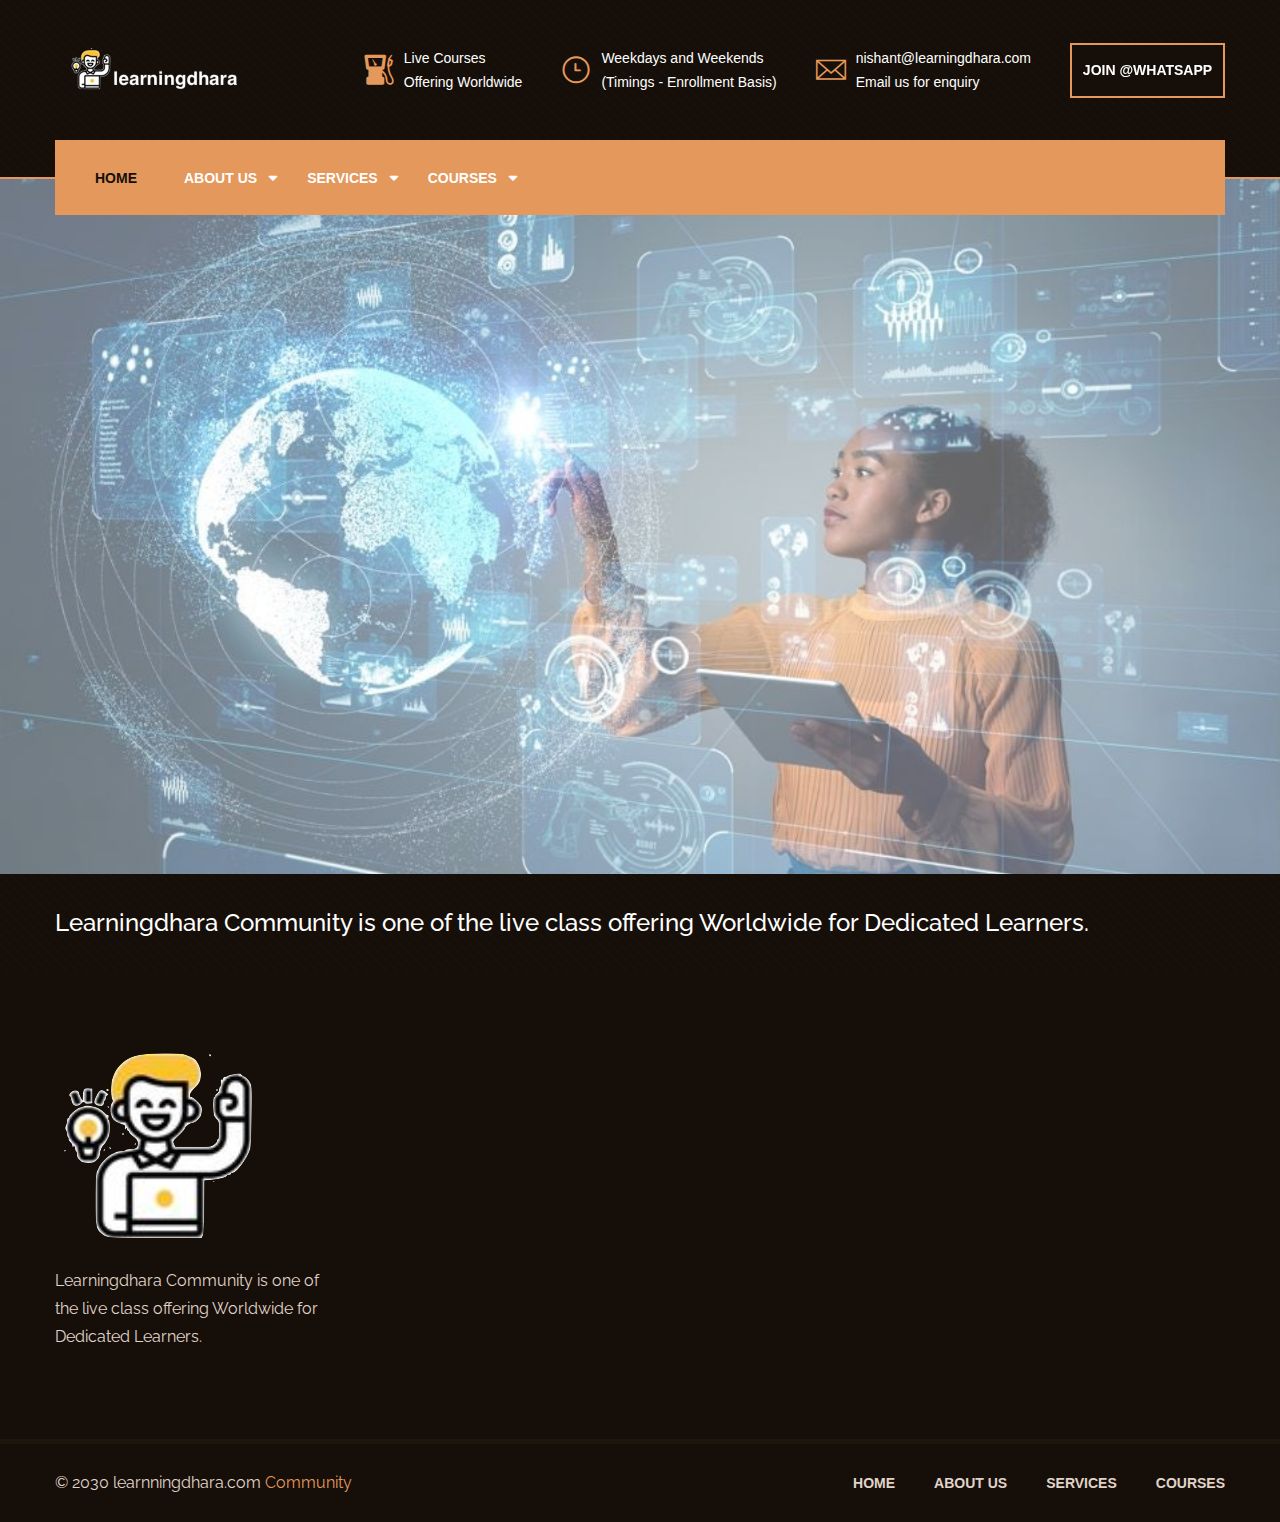
<file: index.html>
<!DOCTYPE html>
<html lang="en">
<head>
	<meta charset="UTF-8">
	<title>Learningdhara Community</title>

	<!-- responsive meta -->
	<meta http-equiv="X-UA-Compatible" content="IE=edge">
	<meta name="viewport" content="width=device-width, initial-scale=1">
	<!-- master stylesheet -->
	<link rel="stylesheet" href="css/style.css">
	<!-- responsive stylesheet -->
	<link rel="stylesheet" href="css/responsive.css">
   
	<!--[if lt IE 9]>
      <script src="http://html5shim.googlecode.com/svn/trunk/html5.js"></script>
	<![endif]-->
	<!--[if lt IE 9]>
      <script src="js/respond.js"></script>
	<![endif]-->

</head>
<body>

<!--Start header-search  area-->
<section class="header-search">
    <div class="container">
        <div class="row">
            <div class="col-md-12 col-sm-12 col-xs-12">
            <div class="search-form pull-right">
                    <form action="#">
                        <div class="search">
                            <input type="search" name="search" value="" placeholder="Search Something">
                            <button type="submit"><span class="flaticon-magnifying-glass"></span></button>
                        </div>
                    </form>
                </div>
            </div>
        </div>
    </div>
</section>
<!--End header-search  area-->  
 
<!--Start header area-->  
<header class="header-area">
    <div class="container">
        <div class="row">
            <div class="col-lg-3 col-md-12 col-sm-12 col-xs-12">
                <div class="logo">
                    <a href="index.html"><img src="img/resources/logo.png" alt="Learningdhara Community"></a>
                </div>
            </div> 
            <div class="col-lg-9 col-md-12 col-sm-12 col-xs-12">
                <ul class="contact-info">
                    <li> 
                        <div class="icon-holder">
                            <span class="flaticon-networking"></span>
                        </div>
                        <div class="content">
                            <h5>Live Courses <br/>Offering Worldwide</h5>    
                        </div>
                    </li>
                    <li> 
                        <div class="icon-holder">
                            <span class="flaticon-clock"></span>
                        </div>
                        <div class="content">
                            <h5>Weekdays and Weekends <br/>(Timings - Enrollment Basis)</h5>    
                        </div>
                    </li>
                    <li class="pdleft"> 
                        <div class="icon-holder">
                            <span class="flaticon-e-mail-envelope"></span>
                        </div>
                        <div class="content">
                            <h5>nishant@learningdhara.com<br>Email us for enquiry</h5>    
                        </div>
                    </li>
                    <li class="request">
                        <a class="request-quote hvr-sweep-to-bottom" href="https://chat.whatsapp.com/KV9UoM5ZaR90vhatMYXqtw" target="_blank">Join @WhatsApp</a>
                    </li>      
                </ul>
            </div>               
        </div>
    </div>
</header>
<!--End header area-->

<!--Start mainmenu area-->
<section class="mainmeu-area stricky">
    <div class="container">  
        <nav class="main-menu pull-left">
            <div class="navbar-header">   	
                <button type="button" class="navbar-toggle" data-toggle="collapse" data-target=".navbar-collapse">
                <span class="icon-bar"></span>
                <span class="icon-bar"></span>
                <span class="icon-bar"></span>
                </button>
            </div>
            <div class="navbar-collapse collapse clearfix">
                <ul class="navigation">
                    <li class="current"><a href="index.html">Home</a></li>
                    <li class="dropdown"><a href="#">About us</a>
                        <ul>
                            <li><a href="#">Initiative</a></li>
                            <li><a href="#">Learners Feedback</a></li>
                        </ul>
                    </li>
                    <li class="dropdown"><a href="#">Services</a>
                        <ul>
                            <li><a href="#">Cloud Migration</a></li>
                            <li><a href="#">AWS Cloud Platform</a></li>
                            <li><a href="#">GCP Cloud Platform</a></li>
                            <li><a href="#">BigData Analytics</a></li>
                            <li><a href="#">Data Analyst</a></li>
                            <li><a href="#">Data Engineering</a></li>
                            <li><a href="#">Data Scientist</a></li>
                            <li><a href="#">Auditing and Code Review</a></li>
                            <li><a href="#">Datawarehouse</a></li>
                            <li><a href="#">Guidance and Councelling</a></li>
                        </ul>
                    </li>
                    <li class="dropdown"><a href="#">Courses</a>
                        <ul>
                            <li><a href="#">Python</a></li>
                            <li><a href="#">Databricks</a></li>
                            <li><a href="#">Spark</a></li>
                            <li><a href="#">Airflow</a></li>
                            <li><a href="#">ChatGPT</a></li>
                            <li><a href="#">GenAI</a></li>
                            <li><a href="#">Machine Learning</a></li>
                            <li><a href="#">NLP</a></li>
                            <li><a href="#">GCP Certification Trainings</a></li>
                            <li><a href="#">AWS Certification Trainings</a></li>
                        </ul>
                    </li>
                    
                </ul>
            </div>
        </nav>
    </div>
</section>    
<!--End mainmenu area--> 

<!--Start Rev Slider Wrapper-->
<section class="rev_slider_wrapper">
    <div id="slider1" class="rev_slider"  data-version="5.0">
        <ul>
            <li data-transition="fade">
                <img src="img/slides/1.jpg"  alt="" width="1920" height="695" data-bgposition="top center" data-bgfit="cover" data-bgrepeat="no-repeat" data-bgparallax="1">
                <div class="tp-caption tp-resizeme"
                    data-x="right" data-hoffset="0" 
                    data-y="center" data-voffset="0" 
                    data-transform_idle="o:1;"         
                    data-transform_in="x:[-175%];y:0px;z:0;rX:0;rY:0;rZ:0;sX:1;sY:1;skX:0;skY:0;opacity:0.01;s:3000;e:Power3.easeOut;" 
                    data-transform_out="s:1000;e:Power3.easeInOut;s:1000;e:Power3.easeInOut;" 
                    data-mask_in="x:[100%];y:0;s:inherit;e:inherit;" 
                    data-splitin="none" 
                    data-splitout="none"  
                    data-start="500">
                    <div class="slide-content-box">
                        <h1>Welcome to LearningDhara<br>Community</h1>
                        <h3>We’re here to offer the best support, to help<br>you troubleshoot any business issues. </h3>
                    </div>
                </div>
            </li>
            <li data-transition="slidedown">
                <img src="img/slides/2.jpg"  alt=""  width="1920" height="695" data-bgposition="top center" data-bgfit="cover" data-bgrepeat="no-repeat" data-bgparallax="2">
                <div class="tp-caption tp-resizeme" 
                    data-x="left" data-hoffset="0" 
                    data-y="center" data-voffset="0" 
                    data-transform_idle="o:1;"                         
                    data-transform_in="y:[100%];z:0;rX:0deg;rY:0;rZ:0;sX:1;sY:1;skX:0;skY:0;opacity:0;s:2000;e:Power4.easeInOut;" 
                    data-transform_out="s:1000;e:Power3.easeInOut;s:1000;e:Power3.easeInOut;"                     
                    data-splitin="none" 
                    data-splitout="none" 
                    data-responsive_offset="on"
                    data-start="1000">
                    <div class="slide-content-box">
                        <h1>New Standards of<br>Excellence</h1>
                        <h3>Our LearningDhara Community offers a full range of <br>consulting services in all the countries</h3>
                        
                    </div>
                </div>
            </li>
            <li data-transition="fade">
                <img src="img/slides/3.jpg"  alt="" width="1920" height="695" data-bgposition="top center" data-bgfit="cover" data-bgrepeat="no-repeat" data-bgparallax="1">
                <div class="tp-caption tp-resizeme"
                    data-x="left" data-hoffset="0" 
                    data-y="center" data-voffset="0" 
                    data-transform_idle="o:1;"         
                    data-transform_in="x:[-175%];y:0px;z:0;rX:0;rY:0;rZ:0;sX:1;sY:1;skX:0;skY:0;opacity:0.01;s:3000;e:Power3.easeOut;" 
                    data-transform_out="s:1000;e:Power3.easeInOut;s:1000;e:Power3.easeInOut;" 
                    data-mask_in="x:[100%];y:0;s:inherit;e:inherit;" 
                    data-splitin="none" 
                    data-splitout="none"  
                    data-start="500">
                    <div class="slide-content-box">
                        <h1>Successful Careers <br>take Collaboration.</h1>
                        <h3>Our mission is to help Dedicated Learners set new standards<br>of excellence in their industries.</h3>
                    </div>
                </div>
            </li>
            
        </ul>
    </div>
</section>
<!--End Rev Slider Wrapper-->
   
<!--Start call to action area-->
<section class="call-to-action-area">
    <div class="container">
        <div class="title pull-left">
            <h2>Learningdhara Community is one of the live class offering Worldwide for Dedicated Learners.</h2>    
        </div>
    </div>    
</section>
<!--End call to action area-->

<!--Start footer area-->  
<footer class="footer-area">
    <div class="container">
        <div class="row">
            <!--Start single footer widget-->
            <div class="col-lg-3 col-md-3 col-sm-6 col-xs-12">
                <div class="single-footer-widget Statistic-pdbottom">
                    <div class="footer-logo">
                        <img src="img/resources/footer-logo.png" alt="Awesome Footer Logo">
                    </div>
                    <div class="statistic-info">
                        <p>Learningdhara Community is one of the live class offering Worldwide for Dedicated Learners.</p>
                    </div>
                </div>
            </div>
            <!--End single footer widget-->
            
        </div>
    </div>
</footer>   
<!--End footer area--> 
        
<!--Start footer bottom area-->
<section class="footer-bottom-area">
    <div class="container">
        <div class="row">
            <div class="col-lg-4 col-md-5 col-sm-12 col-xs-12">
                <div class="copyright-text">
                    <p>© 2030 learnningdhara.com <a href="">Community</a></p>
                </div>
            </div>
            <div class="col-lg-8 col-md-7 col-sm-12 col-xs-12">
                <ul class="footer-menu">
                    <li><a href="index.html">Home</a></li>    
                    <li><a href="index.html">About us</a></li>    
                    <li><a href="index.html">Services</a></li>    
                    <li><a href="index.html">Courses</a></li>      
                </ul>      
            </div>
        </div>    
    </div>
</section>       
<!--End footer bottom area-->

<!--Scroll to top-->
<div class="scroll-to-top scroll-to-target" data-target="html"><span class="fa fa-angle-up"></span></div>


<!-- main jQuery -->
<script src="js/jquery-1.11.1.min.js"></script>
<!-- bootstrap -->
<script src="js/bootstrap.min.js"></script>
<!-- bx slider -->
<script src="js/jquery.bxslider.min.js"></script>
<!-- count to -->
<script src="js/jquery.countTo.js"></script>
<script src="js/jquery.appear.js"></script>
<!-- owl carousel -->
<script src="js/owl.carousel.min.js"></script>
<!-- validate -->
<script src="js/validate.js"></script>
<!-- mixit up -->
<script src="js/jquery.mixitup.min.js"></script>
<!-- easing -->
<script src="js/jquery.easing.min.js"></script>
<!-- gmap helper -->
<script src="http://maps.google.com/maps/api/js?sensor=true"></script>
<!--gmap script-->
<script src="js/gmaps.js"></script>
<script src="js/map-helper.js"></script>
<!-- video responsive script -->
<script src="js/jquery.fitvids.js"></script>



<!-- fancy box -->
<script src="assets/fancyapps-fancyBox/source/jquery.fancybox.pack.js"></script>		
<!-- revolution slider js -->
<script src="assets/revolution/js/jquery.themepunch.tools.min.js"></script>
<script src="assets/revolution/js/jquery.themepunch.revolution.min.js"></script>
<script src="assets/revolution/js/extensions/revolution.extension.actions.min.js"></script>
<script src="assets/revolution/js/extensions/revolution.extension.carousel.min.js"></script>
<script src="assets/revolution/js/extensions/revolution.extension.kenburn.min.js"></script>
<script src="assets/revolution/js/extensions/revolution.extension.layeranimation.min.js"></script>
<script src="assets/revolution/js/extensions/revolution.extension.migration.min.js"></script>
<script src="assets/revolution/js/extensions/revolution.extension.navigation.min.js"></script>
<script src="assets/revolution/js/extensions/revolution.extension.parallax.min.js"></script>
<script src="assets/revolution/js/extensions/revolution.extension.slideanims.min.js"></script>
<script src="assets/revolution/js/extensions/revolution.extension.video.min.js"></script>



<!-- thm custom script -->
<script src="js/custom.js"></script>


</body>
</html>
</file>
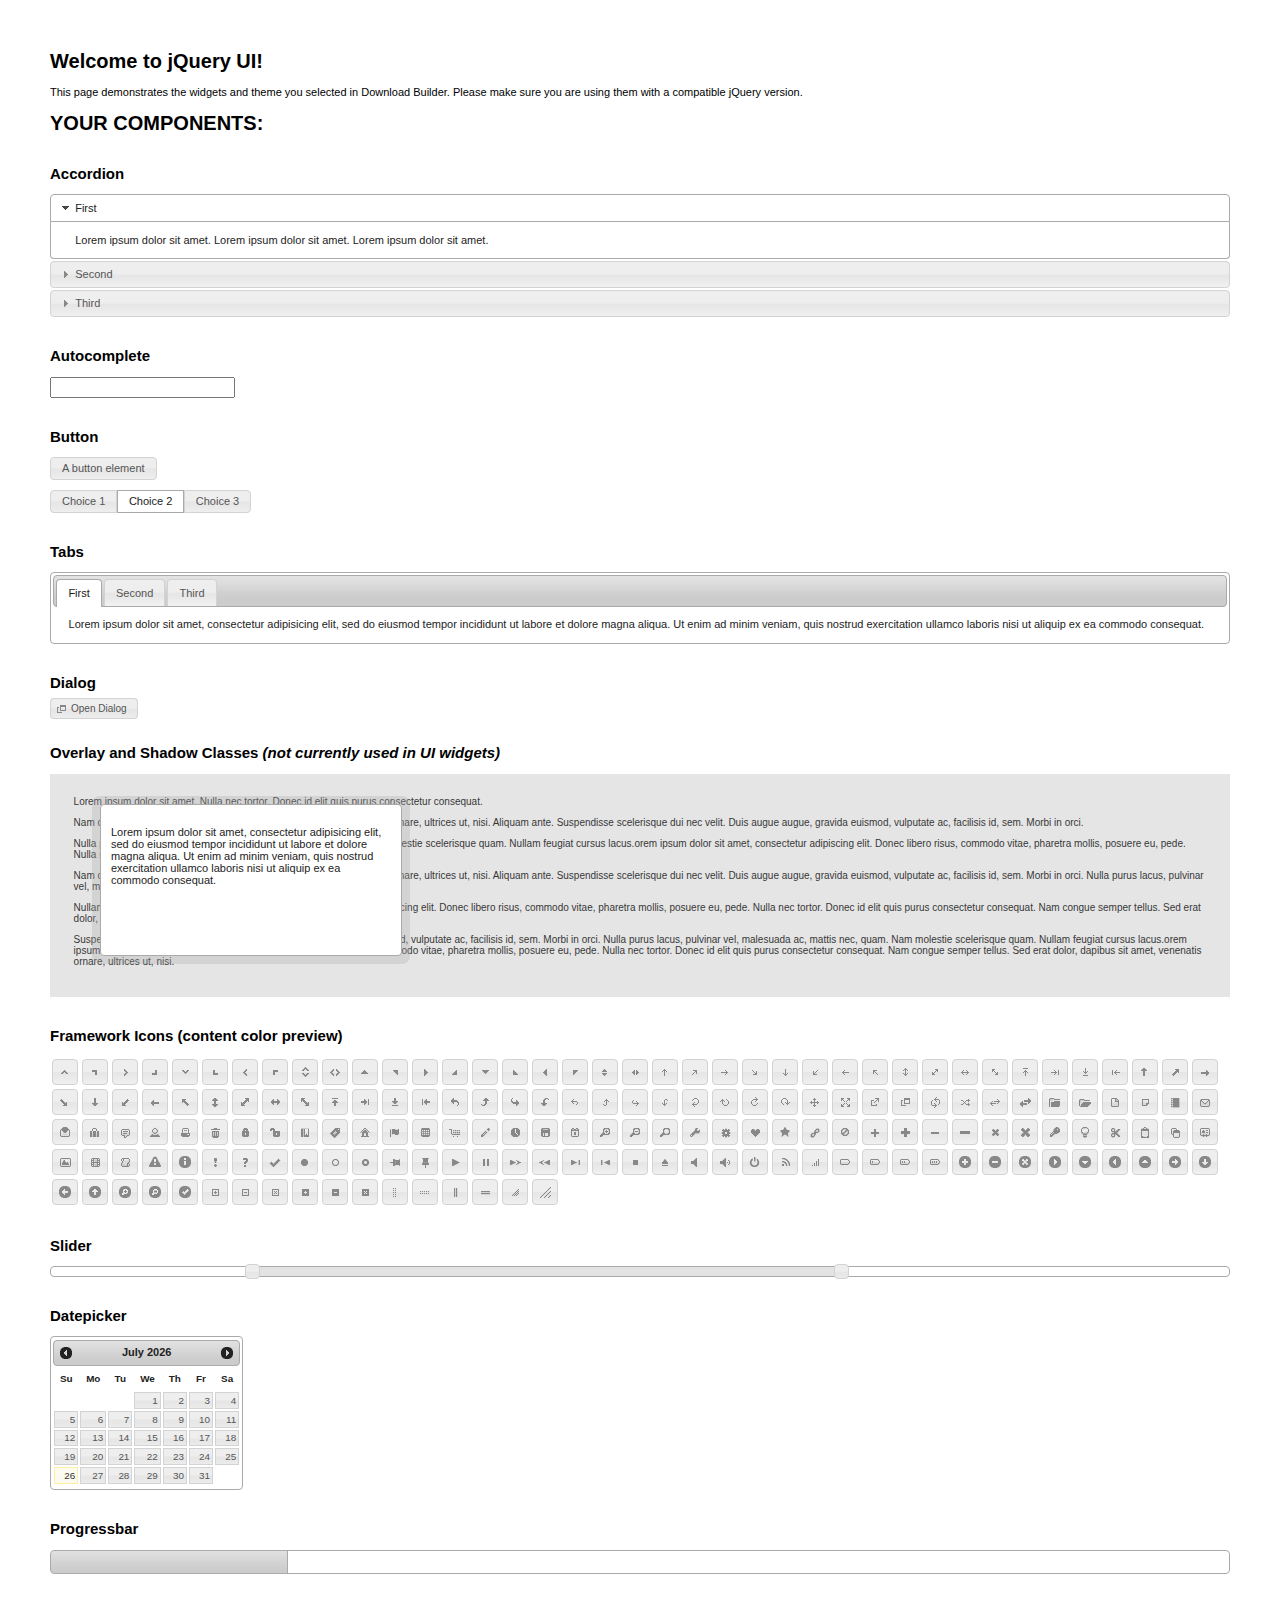
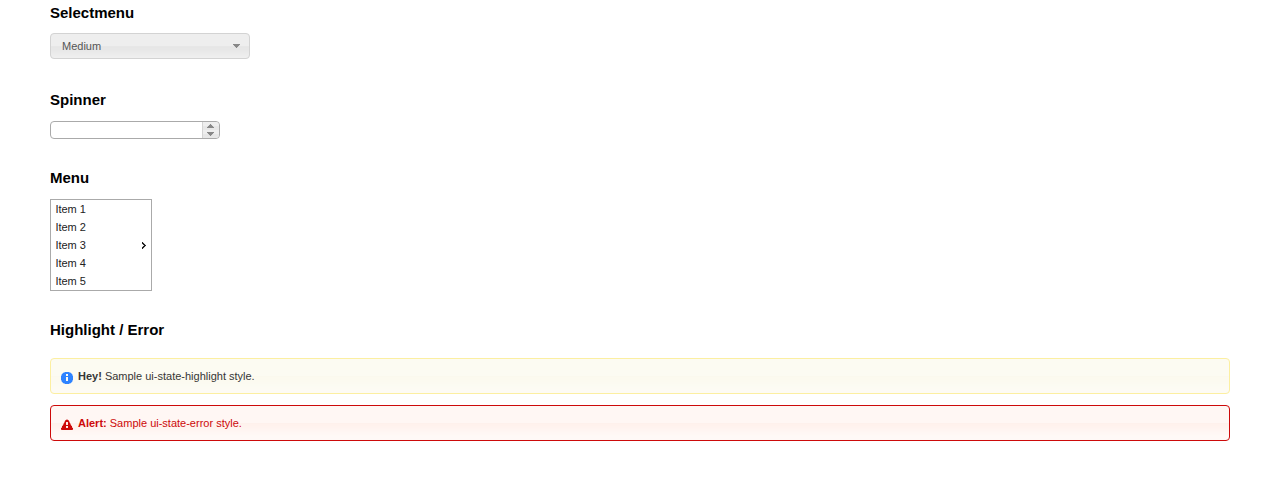
<file: assets/jquery-ui-1.11.4/index.html>
<!doctype html>
<html lang="us">
<head>
	<meta charset="utf-8">
	<title>jQuery UI Example Page</title>
	<link href="jquery-ui.css" rel="stylesheet">
	<style>
	body{
		font: 62.5% "Trebuchet MS", sans-serif;
		margin: 50px;
	}
	.demoHeaders {
		margin-top: 2em;
	}
	#dialog-link {
		padding: .4em 1em .4em 20px;
		text-decoration: none;
		position: relative;
	}
	#dialog-link span.ui-icon {
		margin: 0 5px 0 0;
		position: absolute;
		left: .2em;
		top: 50%;
		margin-top: -8px;
	}
	#icons {
		margin: 0;
		padding: 0;
	}
	#icons li {
		margin: 2px;
		position: relative;
		padding: 4px 0;
		cursor: pointer;
		float: left;
		list-style: none;
	}
	#icons span.ui-icon {
		float: left;
		margin: 0 4px;
	}
	.fakewindowcontain .ui-widget-overlay {
		position: absolute;
	}
	select {
		width: 200px;
	}
	</style>
</head>
<body>

<h1>Welcome to jQuery UI!</h1>

<div class="ui-widget">
	<p>This page demonstrates the widgets and theme you selected in Download Builder. Please make sure you are using them with a compatible jQuery version.</p>
</div>

<h1>YOUR COMPONENTS:</h1>


<!-- Accordion -->
<h2 class="demoHeaders">Accordion</h2>
<div id="accordion">
	<h3>First</h3>
	<div>Lorem ipsum dolor sit amet. Lorem ipsum dolor sit amet. Lorem ipsum dolor sit amet.</div>
	<h3>Second</h3>
	<div>Phasellus mattis tincidunt nibh.</div>
	<h3>Third</h3>
	<div>Nam dui erat, auctor a, dignissim quis.</div>
</div>



<!-- Autocomplete -->
<h2 class="demoHeaders">Autocomplete</h2>
<div>
	<input id="autocomplete" title="type &quot;a&quot;">
</div>



<!-- Button -->
<h2 class="demoHeaders">Button</h2>
<button id="button">A button element</button>
<form style="margin-top: 1em;">
	<div id="radioset">
		<input type="radio" id="radio1" name="radio"><label for="radio1">Choice 1</label>
		<input type="radio" id="radio2" name="radio" checked="checked"><label for="radio2">Choice 2</label>
		<input type="radio" id="radio3" name="radio"><label for="radio3">Choice 3</label>
	</div>
</form>



<!-- Tabs -->
<h2 class="demoHeaders">Tabs</h2>
<div id="tabs">
	<ul>
		<li><a href="#tabs-1">First</a></li>
		<li><a href="#tabs-2">Second</a></li>
		<li><a href="#tabs-3">Third</a></li>
	</ul>
	<div id="tabs-1">Lorem ipsum dolor sit amet, consectetur adipisicing elit, sed do eiusmod tempor incididunt ut labore et dolore magna aliqua. Ut enim ad minim veniam, quis nostrud exercitation ullamco laboris nisi ut aliquip ex ea commodo consequat.</div>
	<div id="tabs-2">Phasellus mattis tincidunt nibh. Cras orci urna, blandit id, pretium vel, aliquet ornare, felis. Maecenas scelerisque sem non nisl. Fusce sed lorem in enim dictum bibendum.</div>
	<div id="tabs-3">Nam dui erat, auctor a, dignissim quis, sollicitudin eu, felis. Pellentesque nisi urna, interdum eget, sagittis et, consequat vestibulum, lacus. Mauris porttitor ullamcorper augue.</div>
</div>



<!-- Dialog NOTE: Dialog is not generated by UI in this demo so it can be visually styled in themeroller-->
<h2 class="demoHeaders">Dialog</h2>
<p><a href="#" id="dialog-link" class="ui-state-default ui-corner-all"><span class="ui-icon ui-icon-newwin"></span>Open Dialog</a></p>

<h2 class="demoHeaders">Overlay and Shadow Classes <em>(not currently used in UI widgets)</em></h2>
<div style="position: relative; width: 96%; height: 200px; padding:1% 2%; overflow:hidden;" class="fakewindowcontain">
	<p>Lorem ipsum dolor sit amet,  Nulla nec tortor. Donec id elit quis purus consectetur consequat. </p><p>Nam congue semper tellus. Sed erat dolor, dapibus sit amet, venenatis ornare, ultrices ut, nisi. Aliquam ante. Suspendisse scelerisque dui nec velit. Duis augue augue, gravida euismod, vulputate ac, facilisis id, sem. Morbi in orci. </p><p>Nulla purus lacus, pulvinar vel, malesuada ac, mattis nec, quam. Nam molestie scelerisque quam. Nullam feugiat cursus lacus.orem ipsum dolor sit amet, consectetur adipiscing elit. Donec libero risus, commodo vitae, pharetra mollis, posuere eu, pede. Nulla nec tortor. Donec id elit quis purus consectetur consequat. </p><p>Nam congue semper tellus. Sed erat dolor, dapibus sit amet, venenatis ornare, ultrices ut, nisi. Aliquam ante. Suspendisse scelerisque dui nec velit. Duis augue augue, gravida euismod, vulputate ac, facilisis id, sem. Morbi in orci. Nulla purus lacus, pulvinar vel, malesuada ac, mattis nec, quam. Nam molestie scelerisque quam. </p><p>Nullam feugiat cursus lacus.orem ipsum dolor sit amet, consectetur adipiscing elit. Donec libero risus, commodo vitae, pharetra mollis, posuere eu, pede. Nulla nec tortor. Donec id elit quis purus consectetur consequat. Nam congue semper tellus. Sed erat dolor, dapibus sit amet, venenatis ornare, ultrices ut, nisi. Aliquam ante. </p><p>Suspendisse scelerisque dui nec velit. Duis augue augue, gravida euismod, vulputate ac, facilisis id, sem. Morbi in orci. Nulla purus lacus, pulvinar vel, malesuada ac, mattis nec, quam. Nam molestie scelerisque quam. Nullam feugiat cursus lacus.orem ipsum dolor sit amet, consectetur adipiscing elit. Donec libero risus, commodo vitae, pharetra mollis, posuere eu, pede. Nulla nec tortor. Donec id elit quis purus consectetur consequat. Nam congue semper tellus. Sed erat dolor, dapibus sit amet, venenatis ornare, ultrices ut, nisi. </p>

	<!-- ui-dialog -->
	<div class="ui-overlay"><div class="ui-widget-overlay"></div><div class="ui-widget-shadow ui-corner-all" style="width: 302px; height: 152px; position: absolute; left: 50px; top: 30px;"></div></div>
	<div style="position: absolute; width: 280px; height: 130px;left: 50px; top: 30px; padding: 10px;" class="ui-widget ui-widget-content ui-corner-all">
		<div class="ui-dialog-content ui-widget-content" style="background: none; border: 0;">
			<p>Lorem ipsum dolor sit amet, consectetur adipisicing elit, sed do eiusmod tempor incididunt ut labore et dolore magna aliqua. Ut enim ad minim veniam, quis nostrud exercitation ullamco laboris nisi ut aliquip ex ea commodo consequat.</p>
		</div>
	</div>

</div>

<!-- ui-dialog -->
<div id="dialog" title="Dialog Title">
	<p>Lorem ipsum dolor sit amet, consectetur adipisicing elit, sed do eiusmod tempor incididunt ut labore et dolore magna aliqua. Ut enim ad minim veniam, quis nostrud exercitation ullamco laboris nisi ut aliquip ex ea commodo consequat.</p>
</div>



<h2 class="demoHeaders">Framework Icons (content color preview)</h2>
<ul id="icons" class="ui-widget ui-helper-clearfix">
	<li class="ui-state-default ui-corner-all" title=".ui-icon-carat-1-n"><span class="ui-icon ui-icon-carat-1-n"></span></li>
	<li class="ui-state-default ui-corner-all" title=".ui-icon-carat-1-ne"><span class="ui-icon ui-icon-carat-1-ne"></span></li>
	<li class="ui-state-default ui-corner-all" title=".ui-icon-carat-1-e"><span class="ui-icon ui-icon-carat-1-e"></span></li>
	<li class="ui-state-default ui-corner-all" title=".ui-icon-carat-1-se"><span class="ui-icon ui-icon-carat-1-se"></span></li>
	<li class="ui-state-default ui-corner-all" title=".ui-icon-carat-1-s"><span class="ui-icon ui-icon-carat-1-s"></span></li>
	<li class="ui-state-default ui-corner-all" title=".ui-icon-carat-1-sw"><span class="ui-icon ui-icon-carat-1-sw"></span></li>
	<li class="ui-state-default ui-corner-all" title=".ui-icon-carat-1-w"><span class="ui-icon ui-icon-carat-1-w"></span></li>
	<li class="ui-state-default ui-corner-all" title=".ui-icon-carat-1-nw"><span class="ui-icon ui-icon-carat-1-nw"></span></li>
	<li class="ui-state-default ui-corner-all" title=".ui-icon-carat-2-n-s"><span class="ui-icon ui-icon-carat-2-n-s"></span></li>
	<li class="ui-state-default ui-corner-all" title=".ui-icon-carat-2-e-w"><span class="ui-icon ui-icon-carat-2-e-w"></span></li>
	<li class="ui-state-default ui-corner-all" title=".ui-icon-triangle-1-n"><span class="ui-icon ui-icon-triangle-1-n"></span></li>
	<li class="ui-state-default ui-corner-all" title=".ui-icon-triangle-1-ne"><span class="ui-icon ui-icon-triangle-1-ne"></span></li>
	<li class="ui-state-default ui-corner-all" title=".ui-icon-triangle-1-e"><span class="ui-icon ui-icon-triangle-1-e"></span></li>
	<li class="ui-state-default ui-corner-all" title=".ui-icon-triangle-1-se"><span class="ui-icon ui-icon-triangle-1-se"></span></li>
	<li class="ui-state-default ui-corner-all" title=".ui-icon-triangle-1-s"><span class="ui-icon ui-icon-triangle-1-s"></span></li>
	<li class="ui-state-default ui-corner-all" title=".ui-icon-triangle-1-sw"><span class="ui-icon ui-icon-triangle-1-sw"></span></li>
	<li class="ui-state-default ui-corner-all" title=".ui-icon-triangle-1-w"><span class="ui-icon ui-icon-triangle-1-w"></span></li>
	<li class="ui-state-default ui-corner-all" title=".ui-icon-triangle-1-nw"><span class="ui-icon ui-icon-triangle-1-nw"></span></li>
	<li class="ui-state-default ui-corner-all" title=".ui-icon-triangle-2-n-s"><span class="ui-icon ui-icon-triangle-2-n-s"></span></li>
	<li class="ui-state-default ui-corner-all" title=".ui-icon-triangle-2-e-w"><span class="ui-icon ui-icon-triangle-2-e-w"></span></li>
	<li class="ui-state-default ui-corner-all" title=".ui-icon-arrow-1-n"><span class="ui-icon ui-icon-arrow-1-n"></span></li>
	<li class="ui-state-default ui-corner-all" title=".ui-icon-arrow-1-ne"><span class="ui-icon ui-icon-arrow-1-ne"></span></li>
	<li class="ui-state-default ui-corner-all" title=".ui-icon-arrow-1-e"><span class="ui-icon ui-icon-arrow-1-e"></span></li>
	<li class="ui-state-default ui-corner-all" title=".ui-icon-arrow-1-se"><span class="ui-icon ui-icon-arrow-1-se"></span></li>
	<li class="ui-state-default ui-corner-all" title=".ui-icon-arrow-1-s"><span class="ui-icon ui-icon-arrow-1-s"></span></li>
	<li class="ui-state-default ui-corner-all" title=".ui-icon-arrow-1-sw"><span class="ui-icon ui-icon-arrow-1-sw"></span></li>
	<li class="ui-state-default ui-corner-all" title=".ui-icon-arrow-1-w"><span class="ui-icon ui-icon-arrow-1-w"></span></li>
	<li class="ui-state-default ui-corner-all" title=".ui-icon-arrow-1-nw"><span class="ui-icon ui-icon-arrow-1-nw"></span></li>
	<li class="ui-state-default ui-corner-all" title=".ui-icon-arrow-2-n-s"><span class="ui-icon ui-icon-arrow-2-n-s"></span></li>
	<li class="ui-state-default ui-corner-all" title=".ui-icon-arrow-2-ne-sw"><span class="ui-icon ui-icon-arrow-2-ne-sw"></span></li>
	<li class="ui-state-default ui-corner-all" title=".ui-icon-arrow-2-e-w"><span class="ui-icon ui-icon-arrow-2-e-w"></span></li>
	<li class="ui-state-default ui-corner-all" title=".ui-icon-arrow-2-se-nw"><span class="ui-icon ui-icon-arrow-2-se-nw"></span></li>
	<li class="ui-state-default ui-corner-all" title=".ui-icon-arrowstop-1-n"><span class="ui-icon ui-icon-arrowstop-1-n"></span></li>
	<li class="ui-state-default ui-corner-all" title=".ui-icon-arrowstop-1-e"><span class="ui-icon ui-icon-arrowstop-1-e"></span></li>
	<li class="ui-state-default ui-corner-all" title=".ui-icon-arrowstop-1-s"><span class="ui-icon ui-icon-arrowstop-1-s"></span></li>
	<li class="ui-state-default ui-corner-all" title=".ui-icon-arrowstop-1-w"><span class="ui-icon ui-icon-arrowstop-1-w"></span></li>
	<li class="ui-state-default ui-corner-all" title=".ui-icon-arrowthick-1-n"><span class="ui-icon ui-icon-arrowthick-1-n"></span></li>
	<li class="ui-state-default ui-corner-all" title=".ui-icon-arrowthick-1-ne"><span class="ui-icon ui-icon-arrowthick-1-ne"></span></li>
	<li class="ui-state-default ui-corner-all" title=".ui-icon-arrowthick-1-e"><span class="ui-icon ui-icon-arrowthick-1-e"></span></li>
	<li class="ui-state-default ui-corner-all" title=".ui-icon-arrowthick-1-se"><span class="ui-icon ui-icon-arrowthick-1-se"></span></li>
	<li class="ui-state-default ui-corner-all" title=".ui-icon-arrowthick-1-s"><span class="ui-icon ui-icon-arrowthick-1-s"></span></li>
	<li class="ui-state-default ui-corner-all" title=".ui-icon-arrowthick-1-sw"><span class="ui-icon ui-icon-arrowthick-1-sw"></span></li>
	<li class="ui-state-default ui-corner-all" title=".ui-icon-arrowthick-1-w"><span class="ui-icon ui-icon-arrowthick-1-w"></span></li>
	<li class="ui-state-default ui-corner-all" title=".ui-icon-arrowthick-1-nw"><span class="ui-icon ui-icon-arrowthick-1-nw"></span></li>
	<li class="ui-state-default ui-corner-all" title=".ui-icon-arrowthick-2-n-s"><span class="ui-icon ui-icon-arrowthick-2-n-s"></span></li>
	<li class="ui-state-default ui-corner-all" title=".ui-icon-arrowthick-2-ne-sw"><span class="ui-icon ui-icon-arrowthick-2-ne-sw"></span></li>
	<li class="ui-state-default ui-corner-all" title=".ui-icon-arrowthick-2-e-w"><span class="ui-icon ui-icon-arrowthick-2-e-w"></span></li>
	<li class="ui-state-default ui-corner-all" title=".ui-icon-arrowthick-2-se-nw"><span class="ui-icon ui-icon-arrowthick-2-se-nw"></span></li>
	<li class="ui-state-default ui-corner-all" title=".ui-icon-arrowthickstop-1-n"><span class="ui-icon ui-icon-arrowthickstop-1-n"></span></li>
	<li class="ui-state-default ui-corner-all" title=".ui-icon-arrowthickstop-1-e"><span class="ui-icon ui-icon-arrowthickstop-1-e"></span></li>
	<li class="ui-state-default ui-corner-all" title=".ui-icon-arrowthickstop-1-s"><span class="ui-icon ui-icon-arrowthickstop-1-s"></span></li>
	<li class="ui-state-default ui-corner-all" title=".ui-icon-arrowthickstop-1-w"><span class="ui-icon ui-icon-arrowthickstop-1-w"></span></li>
	<li class="ui-state-default ui-corner-all" title=".ui-icon-arrowreturnthick-1-w"><span class="ui-icon ui-icon-arrowreturnthick-1-w"></span></li>
	<li class="ui-state-default ui-corner-all" title=".ui-icon-arrowreturnthick-1-n"><span class="ui-icon ui-icon-arrowreturnthick-1-n"></span></li>
	<li class="ui-state-default ui-corner-all" title=".ui-icon-arrowreturnthick-1-e"><span class="ui-icon ui-icon-arrowreturnthick-1-e"></span></li>
	<li class="ui-state-default ui-corner-all" title=".ui-icon-arrowreturnthick-1-s"><span class="ui-icon ui-icon-arrowreturnthick-1-s"></span></li>
	<li class="ui-state-default ui-corner-all" title=".ui-icon-arrowreturn-1-w"><span class="ui-icon ui-icon-arrowreturn-1-w"></span></li>
	<li class="ui-state-default ui-corner-all" title=".ui-icon-arrowreturn-1-n"><span class="ui-icon ui-icon-arrowreturn-1-n"></span></li>
	<li class="ui-state-default ui-corner-all" title=".ui-icon-arrowreturn-1-e"><span class="ui-icon ui-icon-arrowreturn-1-e"></span></li>
	<li class="ui-state-default ui-corner-all" title=".ui-icon-arrowreturn-1-s"><span class="ui-icon ui-icon-arrowreturn-1-s"></span></li>
	<li class="ui-state-default ui-corner-all" title=".ui-icon-arrowrefresh-1-w"><span class="ui-icon ui-icon-arrowrefresh-1-w"></span></li>
	<li class="ui-state-default ui-corner-all" title=".ui-icon-arrowrefresh-1-n"><span class="ui-icon ui-icon-arrowrefresh-1-n"></span></li>
	<li class="ui-state-default ui-corner-all" title=".ui-icon-arrowrefresh-1-e"><span class="ui-icon ui-icon-arrowrefresh-1-e"></span></li>
	<li class="ui-state-default ui-corner-all" title=".ui-icon-arrowrefresh-1-s"><span class="ui-icon ui-icon-arrowrefresh-1-s"></span></li>
	<li class="ui-state-default ui-corner-all" title=".ui-icon-arrow-4"><span class="ui-icon ui-icon-arrow-4"></span></li>
	<li class="ui-state-default ui-corner-all" title=".ui-icon-arrow-4-diag"><span class="ui-icon ui-icon-arrow-4-diag"></span></li>
	<li class="ui-state-default ui-corner-all" title=".ui-icon-extlink"><span class="ui-icon ui-icon-extlink"></span></li>
	<li class="ui-state-default ui-corner-all" title=".ui-icon-newwin"><span class="ui-icon ui-icon-newwin"></span></li>
	<li class="ui-state-default ui-corner-all" title=".ui-icon-refresh"><span class="ui-icon ui-icon-refresh"></span></li>
	<li class="ui-state-default ui-corner-all" title=".ui-icon-shuffle"><span class="ui-icon ui-icon-shuffle"></span></li>
	<li class="ui-state-default ui-corner-all" title=".ui-icon-transfer-e-w"><span class="ui-icon ui-icon-transfer-e-w"></span></li>
	<li class="ui-state-default ui-corner-all" title=".ui-icon-transferthick-e-w"><span class="ui-icon ui-icon-transferthick-e-w"></span></li>
	<li class="ui-state-default ui-corner-all" title=".ui-icon-folder-collapsed"><span class="ui-icon ui-icon-folder-collapsed"></span></li>
	<li class="ui-state-default ui-corner-all" title=".ui-icon-folder-open"><span class="ui-icon ui-icon-folder-open"></span></li>
	<li class="ui-state-default ui-corner-all" title=".ui-icon-document"><span class="ui-icon ui-icon-document"></span></li>
	<li class="ui-state-default ui-corner-all" title=".ui-icon-document-b"><span class="ui-icon ui-icon-document-b"></span></li>
	<li class="ui-state-default ui-corner-all" title=".ui-icon-note"><span class="ui-icon ui-icon-note"></span></li>
	<li class="ui-state-default ui-corner-all" title=".ui-icon-mail-closed"><span class="ui-icon ui-icon-mail-closed"></span></li>
	<li class="ui-state-default ui-corner-all" title=".ui-icon-mail-open"><span class="ui-icon ui-icon-mail-open"></span></li>
	<li class="ui-state-default ui-corner-all" title=".ui-icon-suitcase"><span class="ui-icon ui-icon-suitcase"></span></li>
	<li class="ui-state-default ui-corner-all" title=".ui-icon-comment"><span class="ui-icon ui-icon-comment"></span></li>
	<li class="ui-state-default ui-corner-all" title=".ui-icon-person"><span class="ui-icon ui-icon-person"></span></li>
	<li class="ui-state-default ui-corner-all" title=".ui-icon-print"><span class="ui-icon ui-icon-print"></span></li>
	<li class="ui-state-default ui-corner-all" title=".ui-icon-trash"><span class="ui-icon ui-icon-trash"></span></li>
	<li class="ui-state-default ui-corner-all" title=".ui-icon-locked"><span class="ui-icon ui-icon-locked"></span></li>
	<li class="ui-state-default ui-corner-all" title=".ui-icon-unlocked"><span class="ui-icon ui-icon-unlocked"></span></li>
	<li class="ui-state-default ui-corner-all" title=".ui-icon-bookmark"><span class="ui-icon ui-icon-bookmark"></span></li>
	<li class="ui-state-default ui-corner-all" title=".ui-icon-tag"><span class="ui-icon ui-icon-tag"></span></li>
	<li class="ui-state-default ui-corner-all" title=".ui-icon-home"><span class="ui-icon ui-icon-home"></span></li>
	<li class="ui-state-default ui-corner-all" title=".ui-icon-flag"><span class="ui-icon ui-icon-flag"></span></li>
	<li class="ui-state-default ui-corner-all" title=".ui-icon-calculator"><span class="ui-icon ui-icon-calculator"></span></li>
	<li class="ui-state-default ui-corner-all" title=".ui-icon-cart"><span class="ui-icon ui-icon-cart"></span></li>
	<li class="ui-state-default ui-corner-all" title=".ui-icon-pencil"><span class="ui-icon ui-icon-pencil"></span></li>
	<li class="ui-state-default ui-corner-all" title=".ui-icon-clock"><span class="ui-icon ui-icon-clock"></span></li>
	<li class="ui-state-default ui-corner-all" title=".ui-icon-disk"><span class="ui-icon ui-icon-disk"></span></li>
	<li class="ui-state-default ui-corner-all" title=".ui-icon-calendar"><span class="ui-icon ui-icon-calendar"></span></li>
	<li class="ui-state-default ui-corner-all" title=".ui-icon-zoomin"><span class="ui-icon ui-icon-zoomin"></span></li>
	<li class="ui-state-default ui-corner-all" title=".ui-icon-zoomout"><span class="ui-icon ui-icon-zoomout"></span></li>
	<li class="ui-state-default ui-corner-all" title=".ui-icon-search"><span class="ui-icon ui-icon-search"></span></li>
	<li class="ui-state-default ui-corner-all" title=".ui-icon-wrench"><span class="ui-icon ui-icon-wrench"></span></li>
	<li class="ui-state-default ui-corner-all" title=".ui-icon-gear"><span class="ui-icon ui-icon-gear"></span></li>
	<li class="ui-state-default ui-corner-all" title=".ui-icon-heart"><span class="ui-icon ui-icon-heart"></span></li>
	<li class="ui-state-default ui-corner-all" title=".ui-icon-star"><span class="ui-icon ui-icon-star"></span></li>
	<li class="ui-state-default ui-corner-all" title=".ui-icon-link"><span class="ui-icon ui-icon-link"></span></li>
	<li class="ui-state-default ui-corner-all" title=".ui-icon-cancel"><span class="ui-icon ui-icon-cancel"></span></li>
	<li class="ui-state-default ui-corner-all" title=".ui-icon-plus"><span class="ui-icon ui-icon-plus"></span></li>
	<li class="ui-state-default ui-corner-all" title=".ui-icon-plusthick"><span class="ui-icon ui-icon-plusthick"></span></li>
	<li class="ui-state-default ui-corner-all" title=".ui-icon-minus"><span class="ui-icon ui-icon-minus"></span></li>
	<li class="ui-state-default ui-corner-all" title=".ui-icon-minusthick"><span class="ui-icon ui-icon-minusthick"></span></li>
	<li class="ui-state-default ui-corner-all" title=".ui-icon-close"><span class="ui-icon ui-icon-close"></span></li>
	<li class="ui-state-default ui-corner-all" title=".ui-icon-closethick"><span class="ui-icon ui-icon-closethick"></span></li>
	<li class="ui-state-default ui-corner-all" title=".ui-icon-key"><span class="ui-icon ui-icon-key"></span></li>
	<li class="ui-state-default ui-corner-all" title=".ui-icon-lightbulb"><span class="ui-icon ui-icon-lightbulb"></span></li>
	<li class="ui-state-default ui-corner-all" title=".ui-icon-scissors"><span class="ui-icon ui-icon-scissors"></span></li>
	<li class="ui-state-default ui-corner-all" title=".ui-icon-clipboard"><span class="ui-icon ui-icon-clipboard"></span></li>
	<li class="ui-state-default ui-corner-all" title=".ui-icon-copy"><span class="ui-icon ui-icon-copy"></span></li>
	<li class="ui-state-default ui-corner-all" title=".ui-icon-contact"><span class="ui-icon ui-icon-contact"></span></li>
	<li class="ui-state-default ui-corner-all" title=".ui-icon-image"><span class="ui-icon ui-icon-image"></span></li>
	<li class="ui-state-default ui-corner-all" title=".ui-icon-video"><span class="ui-icon ui-icon-video"></span></li>
	<li class="ui-state-default ui-corner-all" title=".ui-icon-script"><span class="ui-icon ui-icon-script"></span></li>
	<li class="ui-state-default ui-corner-all" title=".ui-icon-alert"><span class="ui-icon ui-icon-alert"></span></li>
	<li class="ui-state-default ui-corner-all" title=".ui-icon-info"><span class="ui-icon ui-icon-info"></span></li>
	<li class="ui-state-default ui-corner-all" title=".ui-icon-notice"><span class="ui-icon ui-icon-notice"></span></li>
	<li class="ui-state-default ui-corner-all" title=".ui-icon-help"><span class="ui-icon ui-icon-help"></span></li>
	<li class="ui-state-default ui-corner-all" title=".ui-icon-check"><span class="ui-icon ui-icon-check"></span></li>
	<li class="ui-state-default ui-corner-all" title=".ui-icon-bullet"><span class="ui-icon ui-icon-bullet"></span></li>
	<li class="ui-state-default ui-corner-all" title=".ui-icon-radio-off"><span class="ui-icon ui-icon-radio-off"></span></li>
	<li class="ui-state-default ui-corner-all" title=".ui-icon-radio-on"><span class="ui-icon ui-icon-radio-on"></span></li>
	<li class="ui-state-default ui-corner-all" title=".ui-icon-pin-w"><span class="ui-icon ui-icon-pin-w"></span></li>
	<li class="ui-state-default ui-corner-all" title=".ui-icon-pin-s"><span class="ui-icon ui-icon-pin-s"></span></li>
	<li class="ui-state-default ui-corner-all" title=".ui-icon-play"><span class="ui-icon ui-icon-play"></span></li>
	<li class="ui-state-default ui-corner-all" title=".ui-icon-pause"><span class="ui-icon ui-icon-pause"></span></li>
	<li class="ui-state-default ui-corner-all" title=".ui-icon-seek-next"><span class="ui-icon ui-icon-seek-next"></span></li>
	<li class="ui-state-default ui-corner-all" title=".ui-icon-seek-prev"><span class="ui-icon ui-icon-seek-prev"></span></li>
	<li class="ui-state-default ui-corner-all" title=".ui-icon-seek-end"><span class="ui-icon ui-icon-seek-end"></span></li>
	<li class="ui-state-default ui-corner-all" title=".ui-icon-seek-first"><span class="ui-icon ui-icon-seek-first"></span></li>
	<li class="ui-state-default ui-corner-all" title=".ui-icon-stop"><span class="ui-icon ui-icon-stop"></span></li>
	<li class="ui-state-default ui-corner-all" title=".ui-icon-eject"><span class="ui-icon ui-icon-eject"></span></li>
	<li class="ui-state-default ui-corner-all" title=".ui-icon-volume-off"><span class="ui-icon ui-icon-volume-off"></span></li>
	<li class="ui-state-default ui-corner-all" title=".ui-icon-volume-on"><span class="ui-icon ui-icon-volume-on"></span></li>
	<li class="ui-state-default ui-corner-all" title=".ui-icon-power"><span class="ui-icon ui-icon-power"></span></li>
	<li class="ui-state-default ui-corner-all" title=".ui-icon-signal-diag"><span class="ui-icon ui-icon-signal-diag"></span></li>
	<li class="ui-state-default ui-corner-all" title=".ui-icon-signal"><span class="ui-icon ui-icon-signal"></span></li>
	<li class="ui-state-default ui-corner-all" title=".ui-icon-battery-0"><span class="ui-icon ui-icon-battery-0"></span></li>
	<li class="ui-state-default ui-corner-all" title=".ui-icon-battery-1"><span class="ui-icon ui-icon-battery-1"></span></li>
	<li class="ui-state-default ui-corner-all" title=".ui-icon-battery-2"><span class="ui-icon ui-icon-battery-2"></span></li>
	<li class="ui-state-default ui-corner-all" title=".ui-icon-battery-3"><span class="ui-icon ui-icon-battery-3"></span></li>
	<li class="ui-state-default ui-corner-all" title=".ui-icon-circle-plus"><span class="ui-icon ui-icon-circle-plus"></span></li>
	<li class="ui-state-default ui-corner-all" title=".ui-icon-circle-minus"><span class="ui-icon ui-icon-circle-minus"></span></li>
	<li class="ui-state-default ui-corner-all" title=".ui-icon-circle-close"><span class="ui-icon ui-icon-circle-close"></span></li>
	<li class="ui-state-default ui-corner-all" title=".ui-icon-circle-triangle-e"><span class="ui-icon ui-icon-circle-triangle-e"></span></li>
	<li class="ui-state-default ui-corner-all" title=".ui-icon-circle-triangle-s"><span class="ui-icon ui-icon-circle-triangle-s"></span></li>
	<li class="ui-state-default ui-corner-all" title=".ui-icon-circle-triangle-w"><span class="ui-icon ui-icon-circle-triangle-w"></span></li>
	<li class="ui-state-default ui-corner-all" title=".ui-icon-circle-triangle-n"><span class="ui-icon ui-icon-circle-triangle-n"></span></li>
	<li class="ui-state-default ui-corner-all" title=".ui-icon-circle-arrow-e"><span class="ui-icon ui-icon-circle-arrow-e"></span></li>
	<li class="ui-state-default ui-corner-all" title=".ui-icon-circle-arrow-s"><span class="ui-icon ui-icon-circle-arrow-s"></span></li>
	<li class="ui-state-default ui-corner-all" title=".ui-icon-circle-arrow-w"><span class="ui-icon ui-icon-circle-arrow-w"></span></li>
	<li class="ui-state-default ui-corner-all" title=".ui-icon-circle-arrow-n"><span class="ui-icon ui-icon-circle-arrow-n"></span></li>
	<li class="ui-state-default ui-corner-all" title=".ui-icon-circle-zoomin"><span class="ui-icon ui-icon-circle-zoomin"></span></li>
	<li class="ui-state-default ui-corner-all" title=".ui-icon-circle-zoomout"><span class="ui-icon ui-icon-circle-zoomout"></span></li>
	<li class="ui-state-default ui-corner-all" title=".ui-icon-circle-check"><span class="ui-icon ui-icon-circle-check"></span></li>
	<li class="ui-state-default ui-corner-all" title=".ui-icon-circlesmall-plus"><span class="ui-icon ui-icon-circlesmall-plus"></span></li>
	<li class="ui-state-default ui-corner-all" title=".ui-icon-circlesmall-minus"><span class="ui-icon ui-icon-circlesmall-minus"></span></li>
	<li class="ui-state-default ui-corner-all" title=".ui-icon-circlesmall-close"><span class="ui-icon ui-icon-circlesmall-close"></span></li>
	<li class="ui-state-default ui-corner-all" title=".ui-icon-squaresmall-plus"><span class="ui-icon ui-icon-squaresmall-plus"></span></li>
	<li class="ui-state-default ui-corner-all" title=".ui-icon-squaresmall-minus"><span class="ui-icon ui-icon-squaresmall-minus"></span></li>
	<li class="ui-state-default ui-corner-all" title=".ui-icon-squaresmall-close"><span class="ui-icon ui-icon-squaresmall-close"></span></li>
	<li class="ui-state-default ui-corner-all" title=".ui-icon-grip-dotted-vertical"><span class="ui-icon ui-icon-grip-dotted-vertical"></span></li>
	<li class="ui-state-default ui-corner-all" title=".ui-icon-grip-dotted-horizontal"><span class="ui-icon ui-icon-grip-dotted-horizontal"></span></li>
	<li class="ui-state-default ui-corner-all" title=".ui-icon-grip-solid-vertical"><span class="ui-icon ui-icon-grip-solid-vertical"></span></li>
	<li class="ui-state-default ui-corner-all" title=".ui-icon-grip-solid-horizontal"><span class="ui-icon ui-icon-grip-solid-horizontal"></span></li>
	<li class="ui-state-default ui-corner-all" title=".ui-icon-gripsmall-diagonal-se"><span class="ui-icon ui-icon-gripsmall-diagonal-se"></span></li>
	<li class="ui-state-default ui-corner-all" title=".ui-icon-grip-diagonal-se"><span class="ui-icon ui-icon-grip-diagonal-se"></span></li>
</ul>


<!-- Slider -->
<h2 class="demoHeaders">Slider</h2>
<div id="slider"></div>



<!-- Datepicker -->
<h2 class="demoHeaders">Datepicker</h2>
<div id="datepicker"></div>



<!-- Progressbar -->
<h2 class="demoHeaders">Progressbar</h2>
<div id="progressbar"></div>



<!-- Progressbar -->
<h2 class="demoHeaders">Selectmenu</h2>
<select id="selectmenu">
	<option>Slower</option>
	<option>Slow</option>
	<option selected="selected">Medium</option>
	<option>Fast</option>
	<option>Faster</option>
</select>



<!-- Spinner -->
<h2 class="demoHeaders">Spinner</h2>
<input id="spinner">



<!-- Menu -->
<h2 class="demoHeaders">Menu</h2>
<ul style="width:100px;" id="menu">
	<li>Item 1</li>
	<li>Item 2</li>
	<li>Item 3
		<ul>
			<li>Item 3-1</li>
			<li>Item 3-2</li>
			<li>Item 3-3</li>
			<li>Item 3-4</li>
			<li>Item 3-5</li>
		</ul>
	</li>
	<li>Item 4</li>
	<li>Item 5</li>
</ul>




<!-- Highlight / Error -->
<h2 class="demoHeaders">Highlight / Error</h2>
<div class="ui-widget">
	<div class="ui-state-highlight ui-corner-all" style="margin-top: 20px; padding: 0 .7em;">
		<p><span class="ui-icon ui-icon-info" style="float: left; margin-right: .3em;"></span>
		<strong>Hey!</strong> Sample ui-state-highlight style.</p>
	</div>
</div>
<br>
<div class="ui-widget">
	<div class="ui-state-error ui-corner-all" style="padding: 0 .7em;">
		<p><span class="ui-icon ui-icon-alert" style="float: left; margin-right: .3em;"></span>
		<strong>Alert:</strong> Sample ui-state-error style.</p>
	</div>
</div>

<script src="external/jquery/jquery.js"></script>
<script src="jquery-ui.js"></script>
<script>

$( "#accordion" ).accordion();



var availableTags = [
	"ActionScript",
	"AppleScript",
	"Asp",
	"BASIC",
	"C",
	"C++",
	"Clojure",
	"COBOL",
	"ColdFusion",
	"Erlang",
	"Fortran",
	"Groovy",
	"Haskell",
	"Java",
	"JavaScript",
	"Lisp",
	"Perl",
	"PHP",
	"Python",
	"Ruby",
	"Scala",
	"Scheme"
];
$( "#autocomplete" ).autocomplete({
	source: availableTags
});



$( "#button" ).button();
$( "#radioset" ).buttonset();



$( "#tabs" ).tabs();



$( "#dialog" ).dialog({
	autoOpen: false,
	width: 400,
	buttons: [
		{
			text: "Ok",
			click: function() {
				$( this ).dialog( "close" );
			}
		},
		{
			text: "Cancel",
			click: function() {
				$( this ).dialog( "close" );
			}
		}
	]
});

// Link to open the dialog
$( "#dialog-link" ).click(function( event ) {
	$( "#dialog" ).dialog( "open" );
	event.preventDefault();
});



$( "#datepicker" ).datepicker({
	inline: true
});



$( "#slider" ).slider({
	range: true,
	values: [ 17, 67 ]
});



$( "#progressbar" ).progressbar({
	value: 20
});



$( "#spinner" ).spinner();



$( "#menu" ).menu();





$( "#selectmenu" ).selectmenu();


// Hover states on the static widgets
$( "#dialog-link, #icons li" ).hover(
	function() {
		$( this ).addClass( "ui-state-hover" );
	},
	function() {
		$( this ).removeClass( "ui-state-hover" );
	}
);
</script>
</body>
</html>
</file>
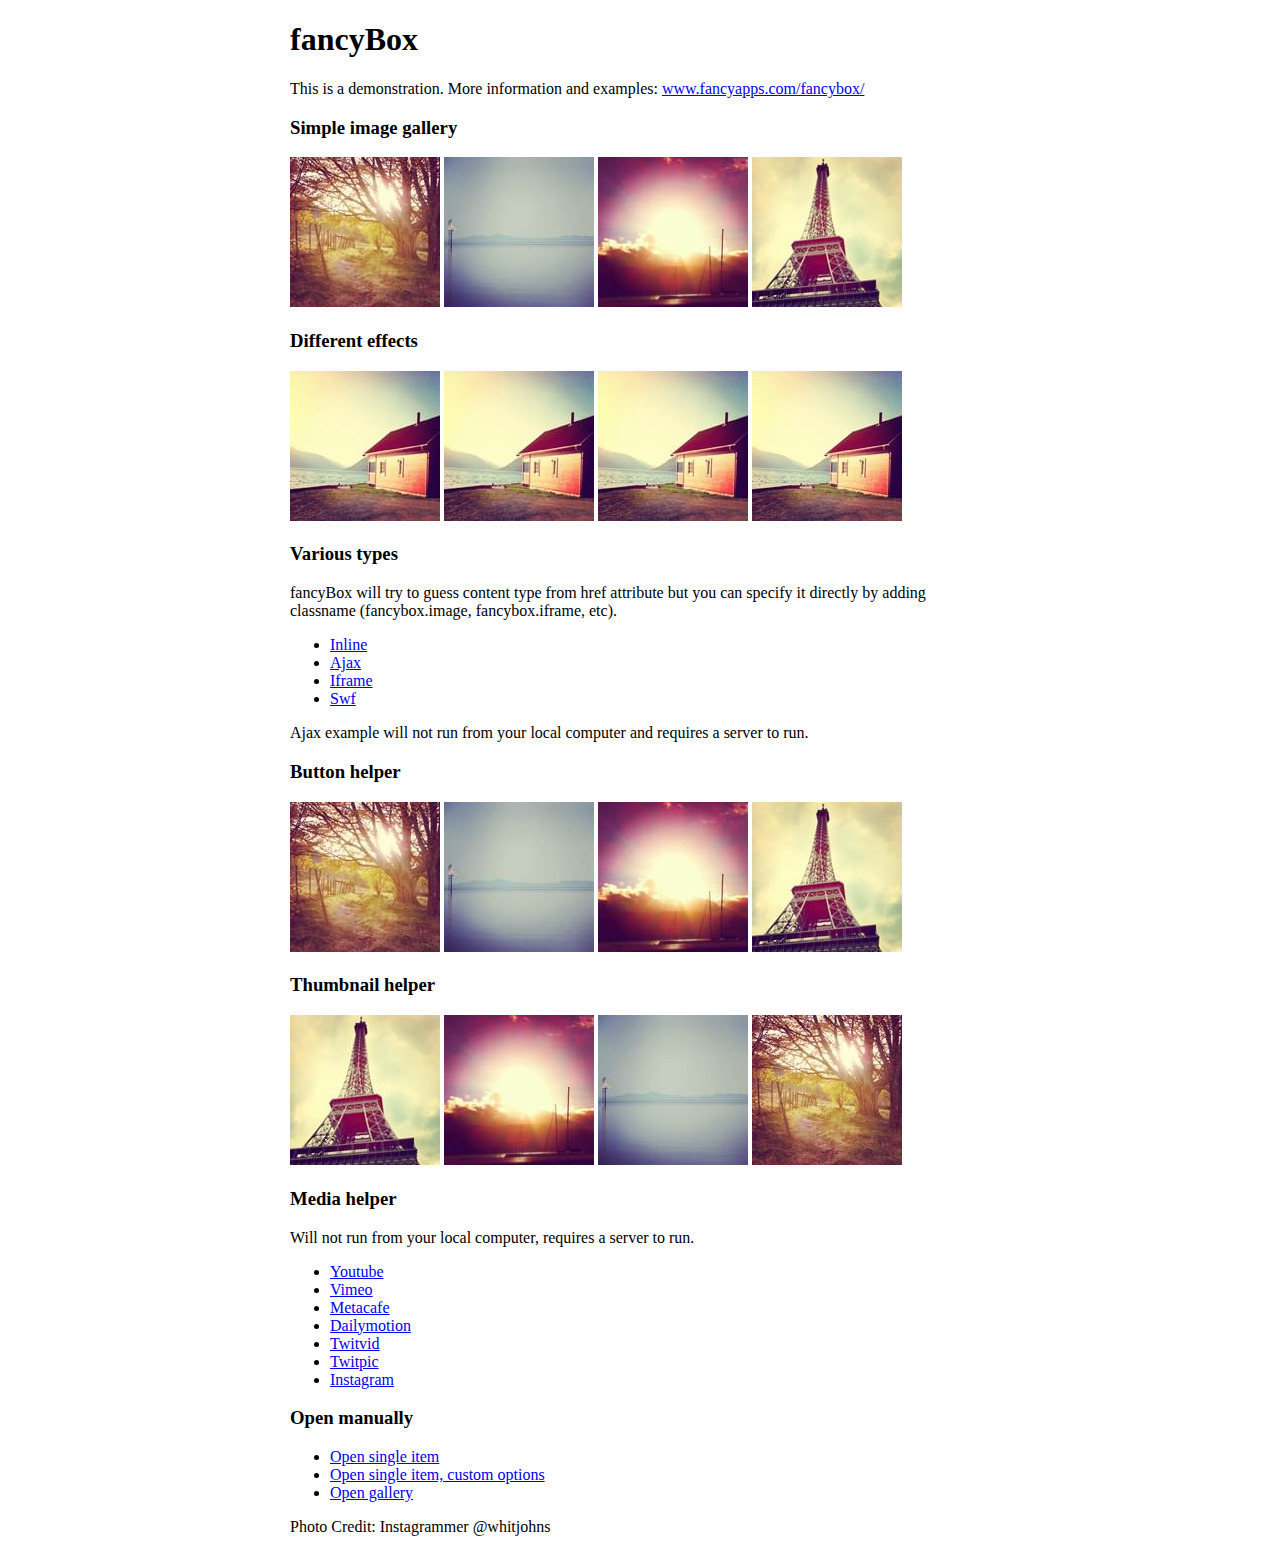
<file: assets/fancyapps-fancyBox/demo/index.html>
<!DOCTYPE html>
<html>
<head>
	<title>fancyBox - Fancy jQuery Lightbox Alternative | Demonstration</title>
	<meta http-equiv="Content-Type" content="text/html; charset=UTF-8" />

	<!-- Add jQuery library -->
	<script type="text/javascript" src="../lib/jquery-1.10.1.min.js"></script>

	<!-- Add mousewheel plugin (this is optional) -->
	<script type="text/javascript" src="../lib/jquery.mousewheel-3.0.6.pack.js"></script>

	<!-- Add fancyBox main JS and CSS files -->
	<script type="text/javascript" src="../source/jquery.fancybox.js?v=2.1.5"></script>
	<link rel="stylesheet" type="text/css" href="../source/jquery.fancybox.css?v=2.1.5" media="screen" />

	<!-- Add Button helper (this is optional) -->
	<link rel="stylesheet" type="text/css" href="../source/helpers/jquery.fancybox-buttons.css?v=1.0.5" />
	<script type="text/javascript" src="../source/helpers/jquery.fancybox-buttons.js?v=1.0.5"></script>

	<!-- Add Thumbnail helper (this is optional) -->
	<link rel="stylesheet" type="text/css" href="../source/helpers/jquery.fancybox-thumbs.css?v=1.0.7" />
	<script type="text/javascript" src="../source/helpers/jquery.fancybox-thumbs.js?v=1.0.7"></script>

	<!-- Add Media helper (this is optional) -->
	<script type="text/javascript" src="../source/helpers/jquery.fancybox-media.js?v=1.0.6"></script>

	<script type="text/javascript">
		$(document).ready(function() {
			/*
			 *  Simple image gallery. Uses default settings
			 */

			$('.fancybox').fancybox();

			/*
			 *  Different effects
			 */

			// Change title type, overlay closing speed
			$(".fancybox-effects-a").fancybox({
				helpers: {
					title : {
						type : 'outside'
					},
					overlay : {
						speedOut : 0
					}
				}
			});

			// Disable opening and closing animations, change title type
			$(".fancybox-effects-b").fancybox({
				openEffect  : 'none',
				closeEffect	: 'none',

				helpers : {
					title : {
						type : 'over'
					}
				}
			});

			// Set custom style, close if clicked, change title type and overlay color
			$(".fancybox-effects-c").fancybox({
				wrapCSS    : 'fancybox-custom',
				closeClick : true,

				openEffect : 'none',

				helpers : {
					title : {
						type : 'inside'
					},
					overlay : {
						css : {
							'background' : 'rgba(238,238,238,0.85)'
						}
					}
				}
			});

			// Remove padding, set opening and closing animations, close if clicked and disable overlay
			$(".fancybox-effects-d").fancybox({
				padding: 0,

				openEffect : 'elastic',
				openSpeed  : 150,

				closeEffect : 'elastic',
				closeSpeed  : 150,

				closeClick : true,

				helpers : {
					overlay : null
				}
			});

			/*
			 *  Button helper. Disable animations, hide close button, change title type and content
			 */

			$('.fancybox-buttons').fancybox({
				openEffect  : 'none',
				closeEffect : 'none',

				prevEffect : 'none',
				nextEffect : 'none',

				closeBtn  : false,

				helpers : {
					title : {
						type : 'inside'
					},
					buttons	: {}
				},

				afterLoad : function() {
					this.title = 'Image ' + (this.index + 1) + ' of ' + this.group.length + (this.title ? ' - ' + this.title : '');
				}
			});


			/*
			 *  Thumbnail helper. Disable animations, hide close button, arrows and slide to next gallery item if clicked
			 */

			$('.fancybox-thumbs').fancybox({
				prevEffect : 'none',
				nextEffect : 'none',

				closeBtn  : false,
				arrows    : false,
				nextClick : true,

				helpers : {
					thumbs : {
						width  : 50,
						height : 50
					}
				}
			});

			/*
			 *  Media helper. Group items, disable animations, hide arrows, enable media and button helpers.
			*/
			$('.fancybox-media')
				.attr('rel', 'media-gallery')
				.fancybox({
					openEffect : 'none',
					closeEffect : 'none',
					prevEffect : 'none',
					nextEffect : 'none',

					arrows : false,
					helpers : {
						media : {},
						buttons : {}
					}
				});

			/*
			 *  Open manually
			 */

			$("#fancybox-manual-a").click(function() {
				$.fancybox.open('1_b.jpg');
			});

			$("#fancybox-manual-b").click(function() {
				$.fancybox.open({
					href : 'iframe.html',
					type : 'iframe',
					padding : 5
				});
			});

			$("#fancybox-manual-c").click(function() {
				$.fancybox.open([
					{
						href : '1_b.jpg',
						title : 'My title'
					}, {
						href : '2_b.jpg',
						title : '2nd title'
					}, {
						href : '3_b.jpg'
					}
				], {
					helpers : {
						thumbs : {
							width: 75,
							height: 50
						}
					}
				});
			});


		});
	</script>
	<style type="text/css">
		.fancybox-custom .fancybox-skin {
			box-shadow: 0 0 50px #222;
		}

		body {
			max-width: 700px;
			margin: 0 auto;
		}
	</style>
</head>
<body>
	<h1>fancyBox</h1>

	<p>This is a demonstration. More information and examples: <a href="http://fancyapps.com/fancybox/">www.fancyapps.com/fancybox/</a></p>

	<h3>Simple image gallery</h3>
	<p>
		<a class="fancybox" href="1_b.jpg" data-fancybox-group="gallery" title="Lorem ipsum dolor sit amet"><img src="1_s.jpg" alt="" /></a>

		<a class="fancybox" href="2_b.jpg" data-fancybox-group="gallery" title="Etiam quis mi eu elit temp"><img src="2_s.jpg" alt="" /></a>

		<a class="fancybox" href="3_b.jpg" data-fancybox-group="gallery" title="Cras neque mi, semper leon"><img src="3_s.jpg" alt="" /></a>

		<a class="fancybox" href="4_b.jpg" data-fancybox-group="gallery" title="Sed vel sapien vel sem uno"><img src="4_s.jpg" alt="" /></a>
	</p>

	<h3>Different effects</h3>
	<p>
		<a class="fancybox-effects-a" href="5_b.jpg" title="Lorem ipsum dolor sit amet, consectetur adipiscing elit"><img src="5_s.jpg" alt="" /></a>

		<a class="fancybox-effects-b" href="5_b.jpg" title="Lorem ipsum dolor sit amet, consectetur adipiscing elit"><img src="5_s.jpg" alt="" /></a>

		<a class="fancybox-effects-c" href="5_b.jpg" title="Lorem ipsum dolor sit amet, consectetur adipiscing elit"><img src="5_s.jpg" alt="" /></a>

		<a class="fancybox-effects-d" href="5_b.jpg" title="Lorem ipsum dolor sit amet, consectetur adipiscing elit"><img src="5_s.jpg" alt="" /></a>
	</p>

	<h3>Various types</h3>
	<p>
		fancyBox will try to guess content type from href attribute but you can specify it directly by adding classname (fancybox.image, fancybox.iframe, etc).
	</p>
	<ul>
		<li><a class="fancybox" href="#inline1" title="Lorem ipsum dolor sit amet">Inline</a></li>
		<li><a class="fancybox fancybox.ajax" href="ajax.txt">Ajax</a></li>
		<li><a class="fancybox fancybox.iframe" href="iframe.html">Iframe</a></li>
		<li><a class="fancybox" href="http://www.adobe.com/jp/events/cs3_web_edition_tour/swfs/perform.swf">Swf</a></li>
	</ul>

	<div id="inline1" style="width:400px;display: none;">
		<h3>Etiam quis mi eu elit</h3>
		<p>
			Lorem ipsum dolor sit amet, consectetur adipiscing elit. Etiam quis mi eu elit tempor facilisis id et neque. Nulla sit amet sem sapien. Vestibulum imperdiet porta ante ac ornare. Nulla et lorem eu nibh adipiscing ultricies nec at lacus. Cras laoreet ultricies sem, at blandit mi eleifend aliquam. Nunc enim ipsum, vehicula non pretium varius, cursus ac tortor. Vivamus fringilla congue laoreet. Quisque ultrices sodales orci, quis rhoncus justo auctor in. Phasellus dui eros, bibendum eu feugiat ornare, faucibus eu mi. Nunc aliquet tempus sem, id aliquam diam varius ac. Maecenas nisl nunc, molestie vitae eleifend vel, iaculis sed magna. Aenean tempus lacus vitae orci posuere porttitor eget non felis. Donec lectus elit, aliquam nec eleifend sit amet, vestibulum sed nunc.
		</p>
	</div>

	<p>
		Ajax example will not run from your local computer and requires a server to run.
	</p>

	<h3>Button helper</h3>
	<p>
		<a class="fancybox-buttons" data-fancybox-group="button" href="1_b.jpg"><img src="1_s.jpg" alt="" /></a>

		<a class="fancybox-buttons" data-fancybox-group="button" href="2_b.jpg"><img src="2_s.jpg" alt="" /></a>

		<a class="fancybox-buttons" data-fancybox-group="button" href="3_b.jpg"><img src="3_s.jpg" alt="" /></a>

		<a class="fancybox-buttons" data-fancybox-group="button" href="4_b.jpg"><img src="4_s.jpg" alt="" /></a>
	</p>

	<h3>Thumbnail helper</h3>
	<p>
		<a class="fancybox-thumbs" data-fancybox-group="thumb" href="4_b.jpg"><img src="4_s.jpg" alt="" /></a>

		<a class="fancybox-thumbs" data-fancybox-group="thumb" href="3_b.jpg"><img src="3_s.jpg" alt="" /></a>

		<a class="fancybox-thumbs" data-fancybox-group="thumb" href="2_b.jpg"><img src="2_s.jpg" alt="" /></a>

		<a class="fancybox-thumbs" data-fancybox-group="thumb" href="1_b.jpg"><img src="1_s.jpg" alt="" /></a>
	</p>

	<h3>Media helper</h3>
	<p>
		Will not run from your local computer, requires a server to run.
	</p>

	<ul>
		<li><a class="fancybox-media" href="http://www.youtube.com/watch?v=opj24KnzrWo">Youtube</a></li>
		<li><a class="fancybox-media" href="http://vimeo.com/47480346">Vimeo</a></li>
		<li><a class="fancybox-media" href="http://www.metacafe.com/watch/7635964/">Metacafe</a></li>
		<li><a class="fancybox-media" href="http://www.dailymotion.com/video/xoeylt_electric-guest-this-head-i-hold_music">Dailymotion</a></li>
		<li><a class="fancybox-media" href="http://twitvid.com/QY7MD">Twitvid</a></li>
		<li><a class="fancybox-media" href="http://twitpic.com/7p93st">Twitpic</a></li>
		<li><a class="fancybox-media" href="http://instagr.am/p/IejkuUGxQn">Instagram</a></li>
	</ul>

	<h3>Open manually</h3>
	<ul>
		<li><a id="fancybox-manual-a" href="javascript:;">Open single item</a></li>
		<li><a id="fancybox-manual-b" href="javascript:;">Open single item, custom options</a></li>
		<li><a id="fancybox-manual-c" href="javascript:;">Open gallery</a></li>
	</ul>

	<p>
		Photo Credit: Instagrammer @whitjohns
	</p>
</body>
</html>
</file>
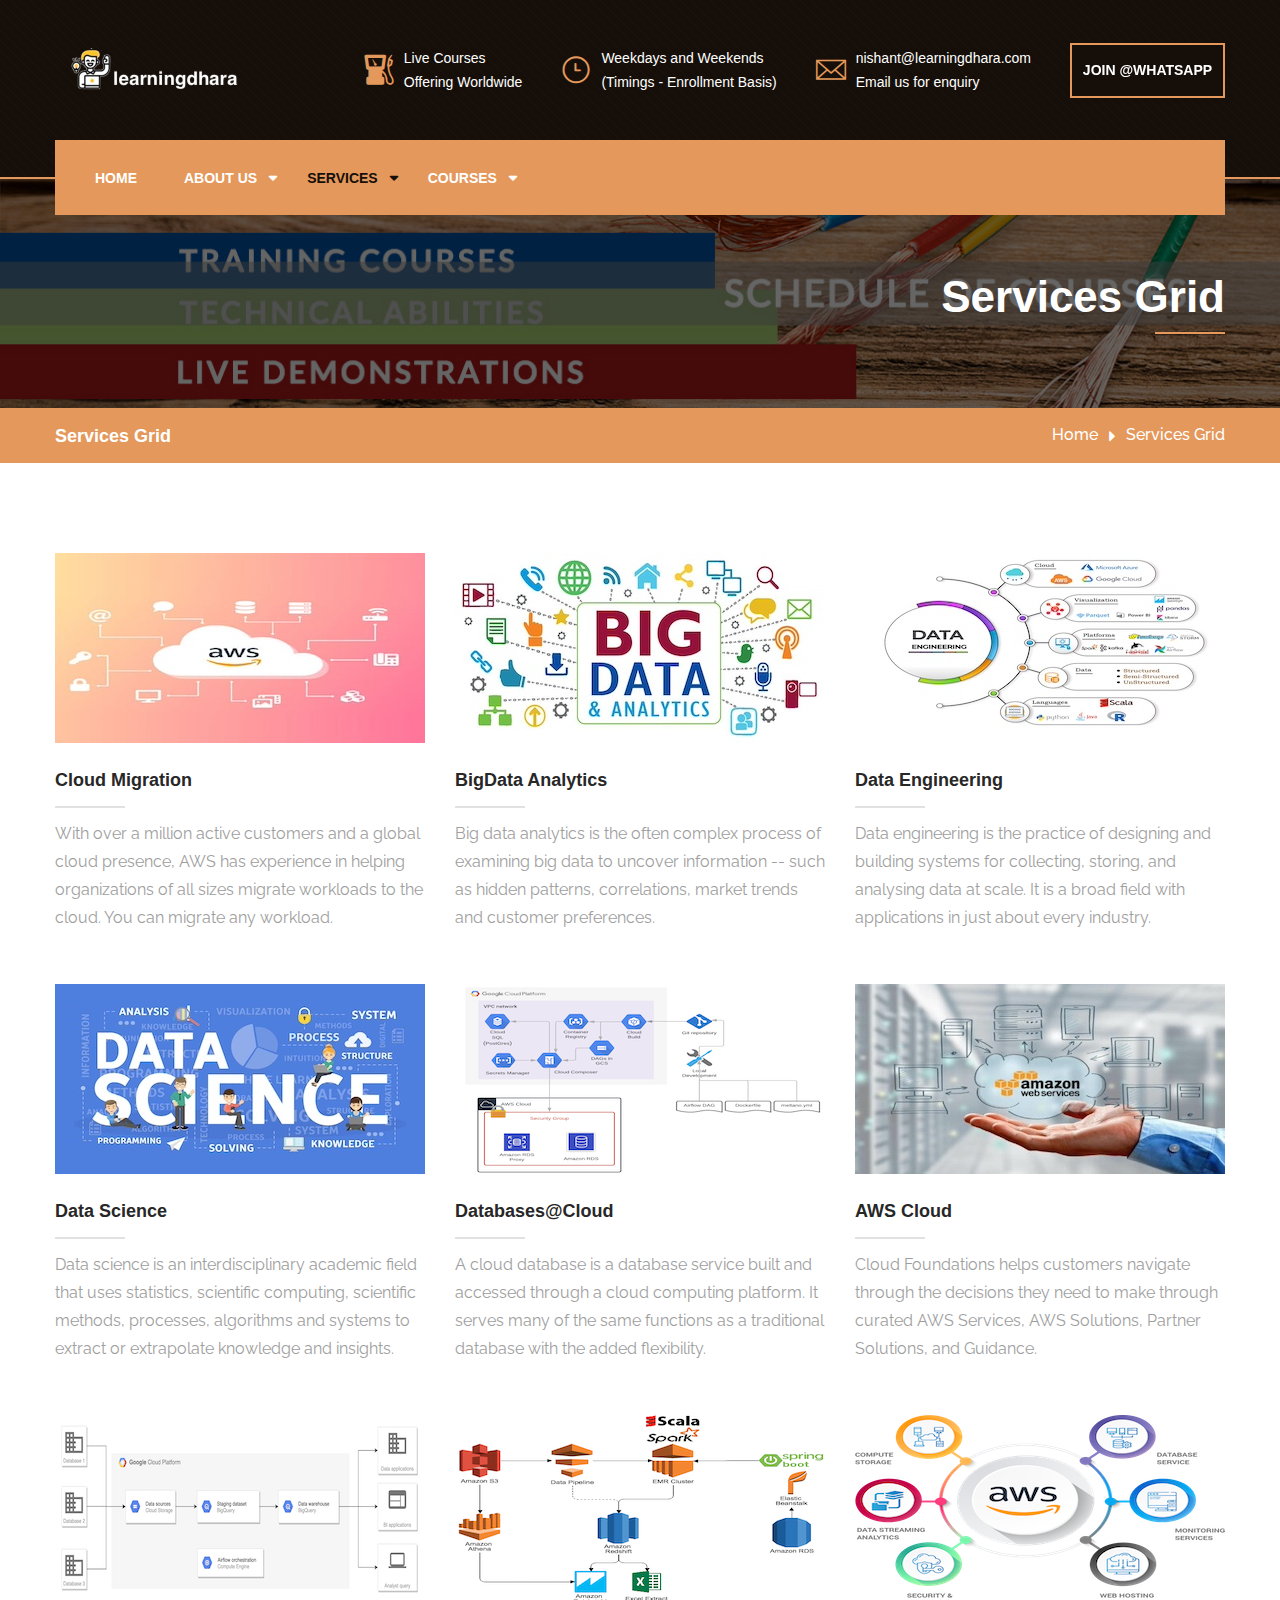
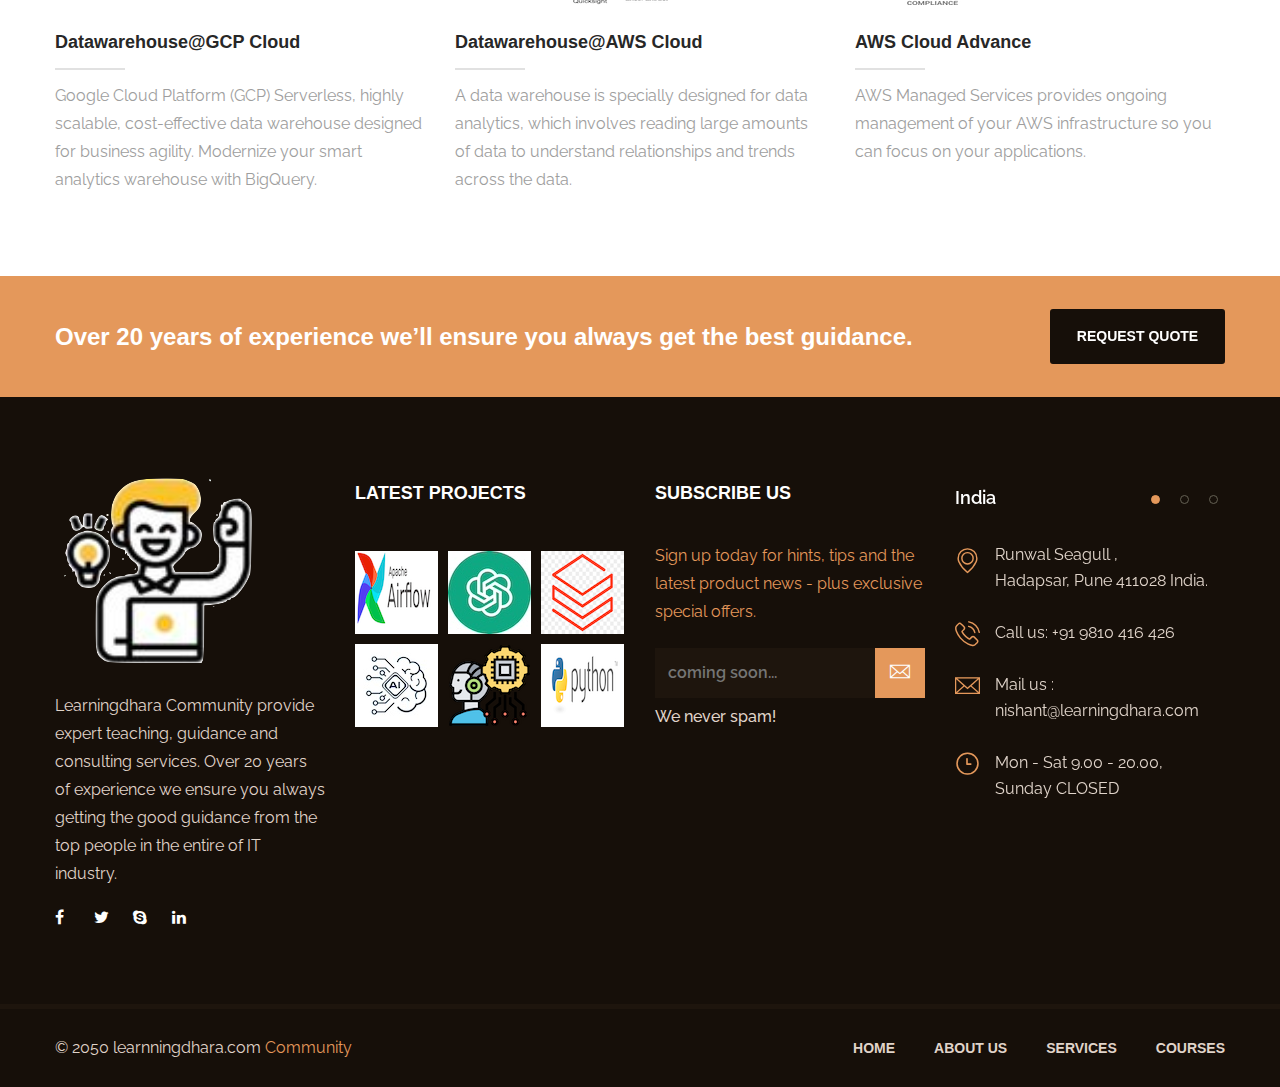
<file: services.html>
<!DOCTYPE html>
<html lang="en">
<head>
	<meta charset="UTF-8">
	<title>Learningdhara Community</title>

	<!-- responsive meta -->
	<meta http-equiv="X-UA-Compatible" content="IE=edge">
	<meta name="viewport" content="width=device-width, initial-scale=1">
	<!-- master stylesheet -->
	<link rel="stylesheet" href="css/style.css">
	<!-- responsive stylesheet -->
	<link rel="stylesheet" href="css/responsive.css">
   
	<!--[if lt IE 9]>
      <script src="http://html5shim.googlecode.com/svn/trunk/html5.js"></script>
	<![endif]-->
	<!--[if lt IE 9]>
      <script src="js/respond.js"></script>
	<![endif]-->

</head>
<body>

<!--Start header-search  area-->
<section class="header-search">
    <div class="container">
        <div class="row">
            <div class="col-md-12 col-sm-12 col-xs-12">
            <div class="search-form pull-right">
                    <form action="#">
                        <div class="search">
                            <input type="search" name="search" value="" placeholder="Search Something">
                            <button type="submit"><span class="flaticon-magnifying-glass"></span></button>
                        </div>
                    </form>
                </div>
            </div>
        </div>
    </div>
</section>
<!--End header-search  area-->  
 
<!--Start header area-->  
<header class="header-area">
    <div class="container">
        <div class="row">
            <div class="col-lg-3 col-md-12 col-sm-12 col-xs-12">
                <div class="logo">
                    <a href="index.html"><img src="img/resources/logo.png" alt="Learningdhara Community"></a>
                </div>
            </div> 
            <div class="col-lg-9 col-md-12 col-sm-12 col-xs-12">
                <ul class="contact-info">
                    <li> 
                        <div class="icon-holder">
                            <span class="flaticon-networking"></span>
                        </div>
                        <div class="content">
                            <h5>Live Courses <br/>Offering Worldwide</h5>    
                        </div>
                    </li>
                    <li> 
                        <div class="icon-holder">
                            <span class="flaticon-clock"></span>
                        </div>
                        <div class="content">
                            <h5>Weekdays and Weekends <br/>(Timings - Enrollment Basis)</h5>    
                        </div>
                    </li>
                    <li class="pdleft"> 
                        <div class="icon-holder">
                            <span class="flaticon-e-mail-envelope"></span>
                        </div>
                        <div class="content">
                            <h5>nishant@learningdhara.com<br>Email us for enquiry</h5>    
                        </div>
                    </li>
                    <li class="request">
                        <a class="request-quote hvr-sweep-to-bottom" href="https://chat.whatsapp.com/KV9UoM5ZaR90vhatMYXqtw" target="_blank">Join @WhatsApp</a>
                    </li>      
                </ul>
            </div>               
        </div>
    </div>
</header>
<!--End header area-->

<!--Start mainmenu area-->
<section class="mainmeu-area stricky">
    <div class="container">  
        <nav class="main-menu pull-left">
            <div class="navbar-header">   	
                <button type="button" class="navbar-toggle" data-toggle="collapse" data-target=".navbar-collapse">
                <span class="icon-bar"></span>
                <span class="icon-bar"></span>
                <span class="icon-bar"></span>
                </button>
            </div>
            <div class="navbar-collapse collapse clearfix">
                <ul class="navigation">
                    <li><a href="index.html">Home</a></li>
                    <li class="dropdown"><a href="#">About us</a>
                        <ul>
                            <li><a href="#">Initiative</a></li>
                            <li><a href="#">Learners Feedback</a></li>
                        </ul>
                    </li>
                    <li class="dropdown current"><a href="services.html">Services</a>
                        <ul>
                            <li><a href="#">Cloud Migration</a></li>
                            <li><a href="#">AWS Cloud Platform</a></li>
                            <li><a href="#">GCP Cloud Platform</a></li>
                            <li><a href="#">BigData Analytics</a></li>
                            <li><a href="#">Data Engineering</a></li>
                            <li><a href="#">Data Science</a></li>
                            <li><a href="#">Datawarehouse on Cloud</a></li>
                            <li><a href="#">Database on Cloud</a></li>
                            <li><a href="#">Guidance and Councelling</a></li>
                        </ul>
                    </li>
                    <li class="dropdown"><a href="#">Courses</a>
                        <ul>
                            <li><a href="#">Python</a></li>
                            <li><a href="#">Databricks</a></li>
                            <li><a href="#">Spark</a></li>
                            <li><a href="#">Airflow</a></li>
                            <li><a href="#">ChatGPT</a></li>
                            <li><a href="#">GenAI</a></li>
                            <li><a href="#">Machine Learning</a></li>
                            <li><a href="#">NLP</a></li>
                            <li><a href="#">GCP Certification Trainings</a></li>
                            <li><a href="#">AWS Certification Trainings</a></li>
                        </ul>
                    </li>
                    
                </ul>
            </div>
        </nav>
    </div>
</section>    
<!--End mainmenu area--> 

<!--Start breadcrumb area-->
<section class="breadcrumb-area" style="background-image: url(img/breadcrumb/breadcrumb-bg.jpg);">
	<div class="container text-right">
		<h1>Services Grid</h1>
		<span class="border"></span>
	</div>
</section>
<!--End breadcrumb area-->
         
<!--Start breadcrumb bottom area--> 
<section class="breadcrumb-bottom-area">
    <div class="container">
        <div class="left pull-left">
            <a href="services.html">Services Grid</a>    
        </div>
        <div class="right pull-right">
            <ul>
                <li><a href="index.html">Home</a></li>
                <li><span class="flaticon-arrowhead-pointing-to-the-right"></span></li>
                <li>Services Grid</li>
            </ul>    
        </div>        
    </div>    
</section>         
<!--End breadcrumb bottom area-->
        
<!--Start project area-->
<section class="services-area">
    <div class="container">
        <div class="row">
            <!--Start single service item-->
            <div class="col-md-4">
                <div class="single-service-item">
                    <div class="img-holder">
                        <img src="img/services/1.jpg" alt="Cloud Migration" width="370px" height="190px">
                        <div class="overlay">
                            <div class="box">
                                <div class="content">
                                    <ul>
                                        <li><a href="img/services/1.jpg" data-fancybox-group="simple-project" class="fancybox"><i class="fa fa-plus" aria-hidden="true"></i></a></li>
                                    </ul>
                                </div>
                            </div>
                        </div>
                    </div>
                    <div class="text-holder">
                        <div class="sec-title two">
                            <h1><a href="#">Cloud Migration</a></h1>
                            <span class="border"></span>
                        </div>
                        <p>With over a million active customers and a global cloud presence, AWS has experience in helping organizations of all sizes migrate workloads to the cloud.
                            You can migrate any workload. </p>
                    </div>    
                </div>
            </div>
            <!--End single service item-->

            <!--Start single service item-->
            <div class="col-md-4">
                <div class="single-service-item">
                    <div class="img-holder">
                        <img src="img/services/2.jpg" alt="bigdata analytics" width="370px" height="190px">
                        <div class="overlay">
                            <div class="box">
                                <div class="content">
                                    <ul>
                                        <li><a href="img/services/2.jpg" data-fancybox-group="simple-project" class="fancybox"><i class="fa fa-plus" aria-hidden="true"></i></a></li>
                                    </ul>
                                </div>
                            </div>
                        </div>
                    </div>
                    <div class="text-holder">
                        <div class="sec-title two">
                            <h1><a href="#">BigData Analytics</a></h1>
                            <span class="border"></span>
                        </div>
                        <p>Big data analytics is the often complex process of examining big data to uncover information 
                            -- such as hidden patterns, correlations, market trends and customer preferences.</p>
                    </div>    
                </div>
            </div>
            <!--End single service item-->
            <!--Start single service item-->
            <div class="col-md-4">
                <div class="single-service-item">
                    <div class="img-holder">
                        <img src="img/services/3.jpg" alt="data engineering" width="370px" height="190px">
                        <div class="overlay">
                            <div class="box">
                                <div class="content">
                                    <ul>
                                        <li><a href="img/services/3.jpg" data-fancybox-group="simple-project" class="fancybox"><i class="fa fa-plus" aria-hidden="true"></i></a></li>
                                    </ul>
                                </div>
                            </div>
                        </div>
                    </div>
                    <div class="text-holder">
                        <div class="sec-title two">
                            <h1><a href="#">Data Engineering</a></h1>
                            <span class="border"></span>
                        </div>
                        <p>Data engineering is the practice of designing and building systems for collecting, 
                            storing, and analysing data at scale. It is a broad field with applications in just about every industry.</p>
                    </div>    
                </div>
            </div>
            <!--End single service item-->
            <!--Start single service item-->
            <div class="col-md-4">
                <div class="single-service-item">
                    <div class="img-holder">
                        <img src="img/services/4.jpg" alt="data science" width="370px" height="190px">
                        <div class="overlay">
                            <div class="box">
                                <div class="content">
                                    <ul>
                                        <li><a href="img/services/4.jpg" data-fancybox-group="simple-project" class="fancybox"><i class="fa fa-plus" aria-hidden="true"></i></a></li>
                                    </ul>
                                </div>
                            </div>
                        </div>
                    </div>
                    <div class="text-holder">
                        <div class="sec-title two">
                            <h1><a href="#">Data Science</a></h1>
                            <span class="border"></span>
                        </div>
                        <p>Data science is an interdisciplinary academic field that uses statistics, scientific computing, 
                            scientific methods, processes, algorithms and systems to extract or extrapolate knowledge and 
                            insights.</p>
                    </div>    
                </div>
            </div>
            <!--End single service item-->
            <!--Start single service item-->
            <div class="col-md-4">
                <div class="single-service-item">
                    <div class="img-holder">
                        <img src="img/services/5.png" alt="Database at Cloud" width="370px" height="190px">
                        <div class="overlay">
                            <div class="box">
                                <div class="content">
                                    <ul>
                                        <li><a href="img/services/5.png" data-fancybox-group="simple-project" class="fancybox"><i class="fa fa-plus" aria-hidden="true"></i></a></li>
                                    </ul>
                                </div>
                            </div>
                        </div>
                    </div>
                    <div class="text-holder">
                        <div class="sec-title two">
                            <h1><a href="#">Databases@Cloud</a></h1>
                            <span class="border"></span>
                        </div>
                        <p>A cloud database is a database service built and accessed through a cloud computing platform. 
                            It serves many of the same functions as a traditional database with the added flexibility.</p>
                    </div>    
                </div>
            </div>
            <!--End single service item-->
            <!--Start single service item-->
            <div class="col-md-4">
                <div class="single-service-item">
                    <div class="img-holder">
                        <img src="img/services/6.jpg" alt="aws cloud" width="370px" height="190px">
                        <div class="overlay">
                            <div class="box">
                                <div class="content">
                                    <ul>
                                        <li><a href="img/services/6.jpg" data-fancybox-group="simple-project" class="fancybox"><i class="fa fa-plus" aria-hidden="true"></i></a></li>
                                    </ul>
                                </div>
                            </div>
                        </div>
                    </div>
                    <div class="text-holder">
                        <div class="sec-title two">
                            <h1><a href="#">AWS Cloud</a></h1>
                            <span class="border"></span>
                        </div>
                        <p>Cloud Foundations helps customers navigate through the decisions they need 
                            to make through curated AWS Services, AWS Solutions, Partner Solutions, and Guidance.</p>
                    </div>    
                </div>
            </div>
            <!--End single service item-->
            <!--Start single service item-->
            <div class="col-md-4">
                <div class="single-service-item">
                    <div class="img-holder">
                        <img src="img/services/7.png" alt="Awesome Image" width="370px" height="190px">
                        <div class="overlay">
                            <div class="box">
                                <div class="content">
                                    <ul>
                                        <li><a href="img/services/7.png" data-fancybox-group="simple-project" class="fancybox"><i class="fa fa-plus" aria-hidden="true"></i></a></li>
                                    </ul>
                                </div>
                            </div>
                        </div>
                    </div>
                    <div class="text-holder">
                        <div class="sec-title two">
                            <h1><a href="#">Datawarehouse@GCP Cloud</a></h1>
                            <span class="border"></span>
                        </div>
                        <p>
                            Google Cloud Platform (GCP) Serverless, highly scalable, cost-effective data warehouse designed for business agility. 
                            Modernize your smart analytics warehouse with BigQuery. 
                        </p>
                    </div>    
                </div>
            </div>
            <!--End single service item-->
            <!--Start single service item-->
            <div class="col-md-4">
                <div class="single-service-item">
                    <div class="img-holder">
                        <img src="img/services/8.png" alt="Awesome Image" width="370px" height="190px">
                        <div class="overlay">
                            <div class="box">
                                <div class="content">
                                    <ul>
                                        <li><a href="img/services/8.png" data-fancybox-group="simple-project" class="fancybox"><i class="fa fa-plus" aria-hidden="true"></i></a></li>
                                    </ul>
                                </div>
                            </div>
                        </div>
                    </div>
                    <div class="text-holder">
                        <div class="sec-title two">
                            <h1><a href="#">Datawarehouse@AWS Cloud</a></h1>
                            <span class="border"></span>
                        </div>
                        <p>
                            A data warehouse is specially designed for data analytics, which involves 
                            reading large amounts of data to understand relationships and trends across the data.
                        </p>
                    </div>    
                </div>
            </div>
            <!--End single service item-->
            <!--Start single service item-->
            <div class="col-md-4">
                <div class="single-service-item">
                    <div class="img-holder">
                        <img src="img/services/9.png" alt="aws cloud advance" width="370px" height="190px">
                        <div class="overlay">
                            <div class="box">
                                <div class="content">
                                    <ul>
                                        <li><a href="img/services/9.png" data-fancybox-group="simple-project" class="fancybox"><i class="fa fa-plus" aria-hidden="true"></i></a></li>
                                    </ul>
                                </div>
                            </div>
                        </div>
                    </div>
                    <div class="text-holder">
                        <div class="sec-title two">
                            <h1><a href="#">AWS Cloud Advance</a></h1>
                            <span class="border"></span>
                        </div>
                        <p>
                            AWS Managed Services provides ongoing management of your AWS infrastructure so you can focus on your applications.
                        </p>
                    </div>    
                </div>
            </div>
            <!--End single service item-->
        </div>
    </div>   
</section>      
<!--End project area-->        
         
<!--Start slogan area-->
<section class="slogan-area">
    <div class="container">
        <div class="title pull-left">
            <h2>Over 20 years of experience we’ll ensure you always get the best guidance.</h2>    
        </div>
        <div class="buttons pull-right">
            <a href="#" class="hvr-sweep-to-bottom">request quote</a>
        </div>
    </div>    
</section>
<!--End slogan area-->
        
<!--Start footer area-->  
<footer class="footer-area">
    <div class="container">
        <div class="row">
            <!--Start single footer widget-->
            <div class="col-lg-3 col-md-3 col-sm-6 col-xs-12">
                <div class="single-footer-widget Statistic-pdbottom">
                    <div class="footer-logo">
                        <img src="img/resources/footer-logo.png" alt="Awesome Footer Logo">
                    </div>
                    <div class="statistic-info">
                        <p>Learningdhara Community provide expert teaching, guidance and consulting services. 
                            Over 20 years of experience we ensure you always getting the good guidance from 
                            the top people in the entire of IT industry.</p>
                    </div>
                    <ul class="footer-social-links">
                        <li><a href="#"><i aria-hidden="true" class="fa fa-facebook"></i></a></li>
                        <li><a href="#"><i aria-hidden="true" class="fa fa-twitter"></i></a></li>
                        <li><a href="#"><i aria-hidden="true" class="fa fa-skype"></i></a></li>
                        <li><a href="#"><i aria-hidden="true" class="fa fa-linkedin"></i></a></li>
                    </ul>
                </div>
            </div>
            <!--End single footer widget-->
            <!--Start single footer widget-->
            <div class="col-lg-3 col-md-3 col-sm-6 col-xs-12">
                <div class="single-footer-widget project-pdbottom">
                    <div class="title">
                        <h3>Latest Projects</h3>
                    </div>
                    <ul class="latest-project">
                        <li>
                            <div class="img-holder">
                                <img src="img/footer/latest-project/1.png" alt="airflow" width="83px" height="83px">
                                <div class="overlay">
                                    <div class="box">
                                        <div class="content">
                                            <a href="#"><span class="flaticon-link-symbol"></span></a>    
                                        </div>    
                                    </div>        
                                </div>
                            </div>
                        </li>
                        <li>
                            <div class="img-holder">
                                <img src="img/footer/latest-project/2.jpg" alt="chatgpt" width="83px" height="83px">
                                <div class="overlay">
                                    <div class="box">
                                        <div class="content">
                                            <a href="#"><span class="flaticon-link-symbol"></span></a>    
                                        </div>    
                                    </div>        
                                </div>
                            </div>
                        </li>
                        <li>
                            <div class="img-holder">
                                <img src="img/footer/latest-project/3.png" alt="databricks" width="83px" height="83px">
                                <div class="overlay">
                                    <div class="box">
                                        <div class="content">
                                            <a href="#"><span class="flaticon-link-symbol"></span></a>    
                                        </div>    
                                    </div>        
                                </div>
                            </div>
                        </li>
                        <li>
                            <div class="img-holder">
                                <img src="img/footer/latest-project/4.jpg" alt="genai" width="83px" height="83px">
                                <div class="overlay">
                                    <div class="box">
                                        <div class="content">
                                            <a href="#"><span class="flaticon-link-symbol"></span></a>    
                                        </div>    
                                    </div>        
                                </div>
                            </div>
                        </li>
                        <li>
                            <div class="img-holder">
                                <img src="img/footer/latest-project/5.png" alt="ml" width="83px" height="83px">
                                <div class="overlay">
                                    <div class="box">
                                        <div class="content">
                                            <a href="#"><span class="flaticon-link-symbol"></span></a>    
                                        </div>    
                                    </div>        
                                </div>
                            </div>
                        </li>
                        <li>
                            <div class="img-holder">
                                <img src="img/footer/latest-project/6.png" alt="python" width="83px" height="83px">
                                <div class="overlay">
                                    <div class="box">
                                        <div class="content">
                                            <a href="#"><span class="flaticon-link-symbol"></span></a>    
                                        </div>    
                                    </div>        
                                </div>
                            </div>
                        </li>    
                    </ul>
                </div>
            </div>
            <!--End single footer widget-->
            <!--Start single footer widget-->
            <div class="col-lg-3 col-md-3 col-sm-6 col-xs-12">
                <div class="single-footer-widget Subscribe-pdbottom">
                    <div class="title">
                        <h3>Subscribe Us</h3>
                    </div>
                    <div class="subscribe-form">
                        <p>Sign up today for hints, tips and the latest product news - plus exclusive special offers.</p>
                        <form action="#">
                            <input type="text" name="email" placeholder="coming soon...">
                            <button type="submit"><span class="flaticon-e-mail-envelope"></span></button>
                            <h5>We never spam!</h5>
                        </form>
                    </div>
                </div>
            </div>
            <!--End single footer widget-->
            <!--Start single footer widget-->
            <div class="col-lg-3 col-md-3 col-sm-6 col-xs-12">
                <div class="single-footer-widget">
                    <div class="contact-address">
                        <div id="contact-address-carousel" class="carousel slide" data-ride="carousel">
                            <ol class="carousel-indicators">
                                <li data-target="#contact-address-carousel" data-slide-to="0" class="active"></li>
                                <li data-target="#contact-address-carousel" data-slide-to="1"></li>
                                <li data-target="#contact-address-carousel" data-slide-to="2"></li>
                            </ol>
                            <div class="carousel-inner" role="listbox">
                                <div class="item active">
                                    <div class="single-contact-address">
                                        <ul>
                                           <li class="title">India</li>
                                            <li>
                                                <div class="icon-holder map">
                                                    <span class="flaticon-signs"></span>    
                                                </div>
                                                <div class="content-holder">
                                                    <p>Runwal Seagull ,<br>Hadapsar, Pune 411028 India.</p>    
                                                </div>
                                            </li>
                                            <li>
                                                <div class="icon-holder">
                                                    <span class="flaticon-phone-call"></span>    
                                                </div>
                                                <div class="content-holder">
                                                    <p>Call us: +91 9810 416 426</p>    
                                                </div>
                                            </li>
                                            <li>
                                                <div class="icon-holder">
                                                    <span class="flaticon-e-mail-envelope"></span>    
                                                </div>
                                                <div class="content-holder">
                                                    <p>Mail us : nishant@learningdhara.com</p>    
                                                </div>
                                            </li>
                                            <li>
                                                <div class="icon-holder">
                                                    <span class="flaticon-clock"></span>    
                                                </div>
                                                <div class="content-holder">
                                                    <p>Mon - Sat 9.00 - 20.00,<br>Sunday CLOSED</p>    
                                                </div>
                                            </li>
                                        </ul>    
                                    </div>
                                </div>
                            </div>
                            
                        </div>
                    </div>
                </div>
            </div>
            <!--End single footer widget-->
        </div>
    </div>
</footer>   
<!--End footer area--> 
        
<!--Start footer bottom area-->
<section class="footer-bottom-area">
    <div class="container">
        <div class="row">
            <div class="col-lg-4 col-md-5 col-sm-12 col-xs-12">
                <div class="copyright-text">
                    <p>© 2050 learnningdhara.com <a href="">Community</a></p>
                </div>
            </div>
            <div class="col-lg-8 col-md-7 col-sm-12 col-xs-12">
                <ul class="footer-menu">
                    <li><a href="index.html">Home</a></li>    
                    <li><a href="index.html">About us</a></li>    
                    <li class="current"><a href="services.html">Services</a></li>    
                    <li><a href="index.html">Courses</a></li>      
                </ul>      
            </div>
        </div>    
    </div>
</section>       
<!--End footer bottom area-->


<!--Scroll to top-->
<div class="scroll-to-top scroll-to-target" data-target="html"><span class="fa fa-angle-up"></span></div>

<!-- main jQuery -->
<script src="js/jquery-1.11.1.min.js"></script>
<!-- bootstrap -->
<script src="js/bootstrap.min.js"></script>
<!-- bx slider -->
<script src="js/jquery.bxslider.min.js"></script>
<!-- count to -->
<script src="js/jquery.countTo.js"></script>
<script src="js/jquery.appear.js"></script>
<!-- owl carousel -->
<script src="js/owl.carousel.min.js"></script>
<!-- validate -->
<script src="js/validate.js"></script>
<!-- mixit up -->
<script src="js/jquery.mixitup.min.js"></script>
<!-- easing -->
<script src="js/jquery.easing.min.js"></script>
<!-- gmap helper -->
<script src="http://maps.google.com/maps/api/js?sensor=true"></script>
<!--gmap script-->
<script src="js/gmaps.js"></script>
<script src="js/map-helper.js"></script>
<!-- video responsive script -->
<script src="js/jquery.fitvids.js"></script>

<script src="assets/isotope.js"></script>

<!-- fancy box -->
<script src="assets/fancyapps-fancyBox/source/jquery.fancybox.pack.js"></script>		
<!-- revolution slider js -->
<script src="assets/revolution/js/jquery.themepunch.tools.min.js"></script>
<script src="assets/revolution/js/jquery.themepunch.revolution.min.js"></script>
<script src="assets/revolution/js/extensions/revolution.extension.actions.min.js"></script>
<script src="assets/revolution/js/extensions/revolution.extension.carousel.min.js"></script>
<script src="assets/revolution/js/extensions/revolution.extension.kenburn.min.js"></script>
<script src="assets/revolution/js/extensions/revolution.extension.layeranimation.min.js"></script>
<script src="assets/revolution/js/extensions/revolution.extension.migration.min.js"></script>
<script src="assets/revolution/js/extensions/revolution.extension.navigation.min.js"></script>
<script src="assets/revolution/js/extensions/revolution.extension.parallax.min.js"></script>
<script src="assets/revolution/js/extensions/revolution.extension.slideanims.min.js"></script>
<script src="assets/revolution/js/extensions/revolution.extension.video.min.js"></script>



<!-- thm custom script -->
<script src="js/custom.js"></script>


</body>
</html>
</file>
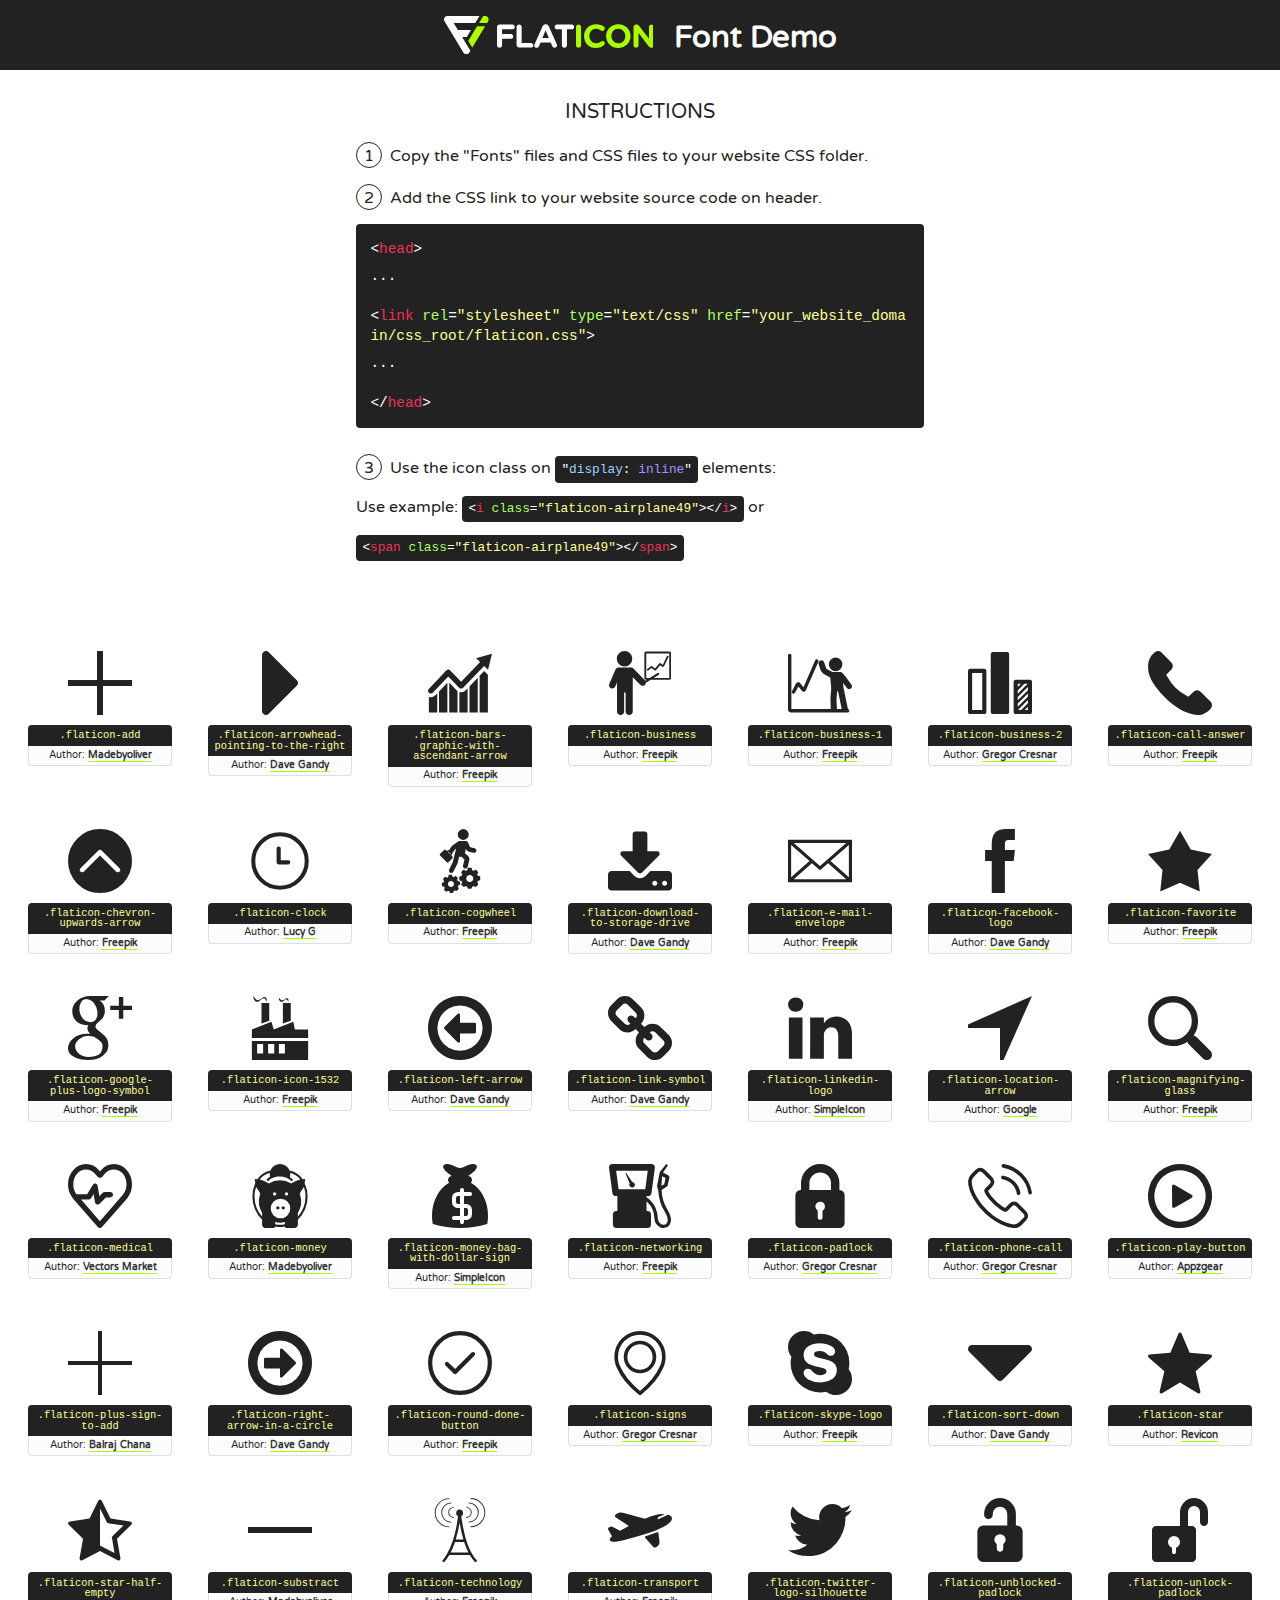
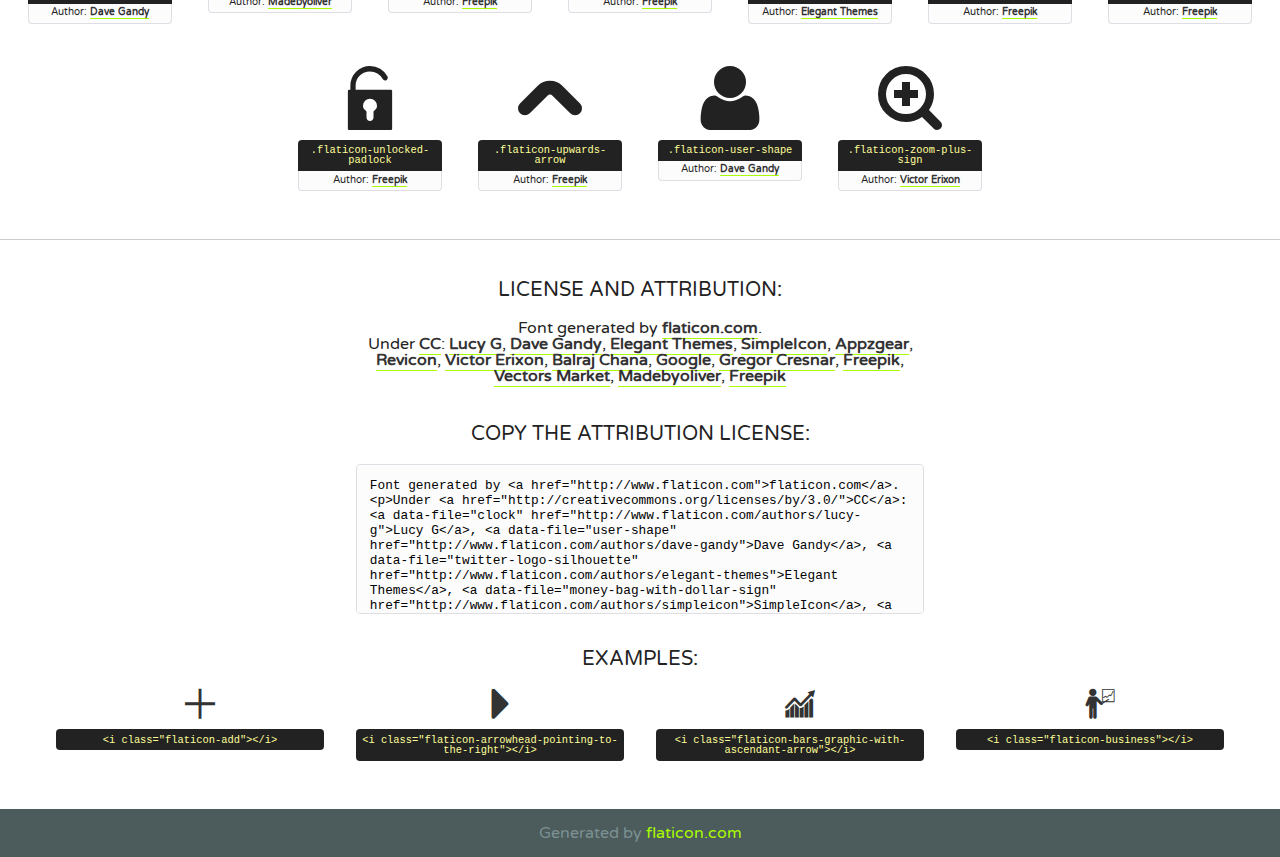
<file: fonts/flaticon/flaticon.html>
<!DOCTYPE html>
<!--
  Flaticon icon font: Flaticon
  Creation date: 14/08/2016 21:57
-->
<html>
<!DOCTYPE html>
<html>

<head>
    <title>Flaticon WebFont</title>
    <link href="http://fonts.googleapis.com/css?family=Varela+Round" rel="stylesheet" type="text/css" />
    <link rel="stylesheet" type="text/css" href="flaticon.css">
    <meta charset="UTF-8">
    <style>
    html, body, div, span, applet, object, iframe,
    h1, h2, h3, h4, h5, h6, p, blockquote, pre,
    a, abbr, acronym, address, big, cite, code,
    del, dfn, em, img, ins, kbd, q, s, samp,
    small, strike, strong, sub, sup, tt, var,
    b, u, i, center,
    dl, dt, dd, ol, ul, li,
    fieldset, form, label, legend,
    table, caption, tbody, tfoot, thead, tr, th, td,
    article, aside, canvas, details, embed, 
    figure, figcaption, footer, header, hgroup, 
    menu, nav, output, ruby, section, summary,
    time, mark, audio, video {
        margin: 0;
        padding: 0;
        border: 0;
        font-size: 100%;
        font: inherit;
        vertical-align: baseline;
    }
    /* HTML5 display-role reset for older browsers */
    article, aside, details, figcaption, figure, 
    footer, header, hgroup, menu, nav, section {
        display: block;
    }
    body {
        line-height: 1;
    }
    ol, ul {
        list-style: none;
    }
    blockquote, q {
        quotes: none;
    }
    blockquote:before, blockquote:after,
    q:before, q:after {
        content: '';
        content: none;
    }
    table {
        border-collapse: collapse;
        border-spacing: 0;
    }
    body {
        font-family: 'Varela Round', Helvetica, Arial, sans-serif;
        font-size: 16px;
        color: #222;
    }
    a {
        color: #333;
        border-bottom: 1px solid #a9fd00;
        font-weight: bold;
        text-decoration: none;
    }
    * {
        -moz-box-sizing: border-box;
        -webkit-box-sizing: border-box;
        box-sizing: border-box;
        margin: 0;
        padding: 0;
    }
    [class^="flaticon-"]:before, [class*=" flaticon-"]:before, [class^="flaticon-"]:after, [class*=" flaticon-"]:after {
        font-family: Flaticon;
        font-size: 30px;
        font-style: normal;
        margin-left: 20px;
        color: #333;
    }
    .wrapper {
        max-width: 600px;
        margin: auto;
        padding: 0 1em;
    }
    .title {
        font-size: 1.25em;
        text-align: center;
        margin-bottom: 1em;
        text-transform: uppercase;
    }
    header {
        text-align: center;
        background-color: #222;
        color: #fff;
        padding: 1em;
    }
    header .logo {
        width: 210px;
        height: 38px;
        display: inline-block;
        vertical-align: middle;
        margin-right: 1em;
        border: none;
    }
    header strong {
        font-size: 1.95em;
        font-weight: bold;
        vertical-align: middle;
        margin-top: 5px;
        display: inline-block;
    }
    .demo {
        margin: 2em auto;
        line-height: 1.25em;
    }
    .demo ul li {
        margin-bottom: 1em;
    }
    .demo ul li .num {
        color: #222;
        border-radius: 20px;
        display: inline-block;
        width: 26px;
        padding: 3px;
        height: 26px;
        text-align: center;
        margin-right: 0.5em;
        border: 1px solid #222;
    }
    .demo ul li code {
        background-color: #222;
        border-radius: 4px;
        padding: 0.25em 0.5em;
        display: inline-block;
        color: #fff;
        font-family: Consolas,Monaco,Lucida Console,Liberation Mono,DejaVu Sans Mono,Bitstream Vera Sans Mono,Courier New, monospace;
        font-weight: lighter;
        margin-top: 1em;
        font-size: 0.8em;
        word-break: break-all;
    }
    .demo ul li code.big {
        padding: 1em;
        font-size: 0.9em;
    }
    .demo ul li code .red {
        color: #EF3159;
    }
    .demo ul li code .green {
        color: #ACFF65;
    }
    .demo ul li code .yellow {
        color: #FFFF99;
    }
    .demo ul li code .blue {
        color: #99D3FF;
    }
    .demo ul li code .purple {
        color: #A295FF;
    }
    .demo ul li code .dots {
        margin-top: 0.5em;
        display: block;
    }
    #glyphs {
        border-bottom: 1px solid #ccc;
        padding: 2em 0;
        text-align: center;
    }
    .glyph {
        display: inline-block;
        width: 9em;
        margin: 1em;
        text-align: center;
        vertical-align: top;
        background: #FFF;
    }
    .glyph .glyph-icon {
        padding: 10px;
        display: block;
        font-family:"Flaticon";
        font-size: 64px;
        line-height: 1;
    }
    .glyph .glyph-icon:before {
        font-size: 64px;
        color: #222;
        margin-left: 0;
    }
    .class-name {
        font-size: 0.65em;
        background-color: #222;
        color: #fff;
        border-radius: 4px 4px 0 0;
        padding: 0.5em;
        color: #FFFF99;
        font-family: Consolas,Monaco,Lucida Console,Liberation Mono,DejaVu Sans Mono,Bitstream Vera Sans Mono,Courier New, monospace;
    }
    .author-name {
        font-size: 0.6em;
        background-color: #fcfcfd;
        border: 1px solid #DEDEE4;
        border-top: 0;
        border-radius: 0 0 4px 4px;
        padding: 0.5em;
    }
    .class-name:last-child {
        font-size: 10px;
        color:#888;
    }
    .class-name:last-child a {
        font-size: 10px;
        color:#555;
    }
    .class-name:last-child a:hover {
        color:#a9fd00;
    }
    .glyph > input {
        display: block;
        width: 100px;
        margin: 5px auto;
        text-align: center;
        font-size: 12px;
        cursor: text;
    }
    .glyph > input.icon-input {
        font-family:"Flaticon";
        font-size: 16px;
        margin-bottom: 10px;
    }
    .attribution .title {
        margin-top: 2em;
    }
    .attribution textarea {
        background-color: #fcfcfd;
        padding: 1em;
        border: none;
        box-shadow: none;
        border: 1px solid #DEDEE4;
        border-radius: 4px;
        resize: none;
        width: 100%;
        height: 150px;
        font-size: 0.8em;
        font-family: Consolas,Monaco,Lucida Console,Liberation Mono,DejaVu Sans Mono,Bitstream Vera Sans Mono,Courier New, monospace;
        -webkit-appearance: none;
    }
    .iconsuse {
        margin: 2em auto;
        text-align: center;
        max-width: 1200px;
    }
    .iconsuse:after {
        content: '';
        display: table;
        clear: both;
    }
    .iconsuse .image {
        float: left;
        width: 25%;
        padding: 0 1em;
    }
    .iconsuse .image p {
        margin-bottom: 1em;
    }
    .iconsuse .image span {
        display: block;
        font-size: 0.65em;
        background-color: #222;
        color: #fff;
        border-radius: 4px;
        padding: 0.5em;
        color: #FFFF99;
        margin-top: 1em;
        font-family: Consolas,Monaco,Lucida Console,Liberation Mono,DejaVu Sans Mono,Bitstream Vera Sans Mono,Courier New, monospace;
    }
    #footer {
        text-align: center;
        background-color: #4C5B5C;
        color: #7c9192;
        padding: 1em;
    }
    #footer a {
        border: none;
        color: #a9fd00;
        font-weight: normal;
    }
    @media (max-width: 960px) {
        .iconsuse .image {
            width: 50%;
        }
    }
    @media (max-width: 560px) {
        .iconsuse .image {
            width: 100%;
        }
    }
    </style>
</head>

<body class="characters-off">

    <header>
        <a href="http://www.flaticon.com" target="_blank" class="logo">
            <svg version="1.1" xmlns="http://www.w3.org/2000/svg" xmlns:xlink="http://www.w3.org/1999/xlink" xmlns:a="http://ns.adobe.com/AdobeSVGViewerExtensions/3.0/" viewBox="0 0 560.875 102.036" enable-background="new 0 0 560.875 102.036" xml:space="preserve">
                <defs>
                </defs>
                <g>
                    <g class="letters">
                        <path fill="#ffffff" d="M141.596,29.675c0-3.777,2.985-6.767,6.764-6.767h34.438c3.426,0,6.15,2.728,6.15,6.15
                        c0,3.43-2.724,6.149-6.15,6.149h-27.674v13.091h23.719c3.429,0,6.151,2.724,6.151,6.15c0,3.43-2.723,6.149-6.151,6.149h-23.719
                        v17.574c0,3.773-2.986,6.761-6.764,6.761c-3.779,0-6.764-2.989-6.764-6.761V29.675z"></path>
                        <path fill="#ffffff" d="M193.844,29.149c0-3.781,2.985-6.767,6.764-6.767c3.776,0,6.763,2.985,6.763,6.767v42.957h25.039
                        c3.426,0,6.149,2.726,6.149,6.153c0,3.425-2.723,6.15-6.149,6.15h-31.802c-3.779,0-6.764-2.986-6.764-6.768V29.149z"></path>
                        <path fill="#ffffff" d="M241.891,75.71l21.438-48.407c1.492-3.341,4.215-5.357,7.906-5.357h0.792
                        c3.686,0,6.323,2.017,7.815,5.357l21.439,48.407c0.436,0.967,0.701,1.845,0.701,2.723c0,3.602-2.809,6.501-6.414,6.501
                        c-3.161,0-5.269-1.845-6.499-4.655l-4.132-9.661h-27.059l-4.301,10.102c-1.144,2.631-3.426,4.214-6.237,4.214
                        c-3.517,0-6.24-2.81-6.24-6.325C241.1,77.64,241.451,76.677,241.891,75.71z M279.932,58.666l-8.521-20.297l-8.526,20.297H279.932
                        z"></path>
                        <path fill="#ffffff" d="M314.864,35.387H301.86c-3.429,0-6.239-2.813-6.239-6.238c0-3.429,2.811-6.24,6.239-6.24h39.533
                        c3.426,0,6.237,2.811,6.237,6.24c0,3.425-2.811,6.238-6.237,6.238h-13.001v42.785c0,3.773-2.99,6.761-6.764,6.761
                        c-3.779,0-6.764-2.989-6.764-6.761V35.387z"></path>
                        <path fill="#A9FD00" d="M352.615,29.149c0-3.781,2.985-6.767,6.767-6.767c3.774,0,6.761,2.985,6.761,6.767v49.024
                        c0,3.773-2.987,6.761-6.761,6.761c-3.781,0-6.767-2.989-6.767-6.761V29.149z"></path>
                        <path fill="#A9FD00" d="M374.132,53.836v-0.179c0-17.481,13.178-31.801,32.065-31.801c9.22,0,15.459,2.458,20.557,6.238
                        c1.402,1.054,2.637,2.985,2.637,5.357c0,3.692-2.985,6.59-6.681,6.59c-1.845,0-3.071-0.702-4.044-1.319
                        c-3.776-2.813-7.729-4.393-12.562-4.393c-10.364,0-17.831,8.611-17.831,19.154v0.173c0,10.542,7.291,19.329,17.831,19.329
                        c5.715,0,9.492-1.756,13.359-4.834c1.049-0.874,2.458-1.491,4.039-1.491c3.429,0,6.325,2.813,6.325,6.236
                        c0,2.106-1.056,3.78-2.282,4.834c-5.539,4.834-12.036,7.733-21.878,7.733C387.572,85.464,374.132,71.493,374.132,53.836z"></path>
                        <path fill="#A9FD00" d="M433.009,53.836v-0.179c0-17.481,13.79-31.801,32.766-31.801c18.981,0,32.592,14.143,32.592,31.628v0.173
                        c0,17.483-13.785,31.807-32.769,31.807C446.625,85.464,433.009,71.32,433.009,53.836z M484.224,53.836v-0.179
                        c0-10.539-7.725-19.326-18.626-19.326c-10.893,0-18.449,8.611-18.449,19.154v0.173c0,10.542,7.73,19.329,18.626,19.329
                        C476.676,72.986,484.224,64.378,484.224,53.836z"></path>
                        <path fill="#A9FD00" d="M506.233,29.321c0-3.774,2.99-6.763,6.767-6.763h1.401c3.252,0,5.183,1.583,7.029,3.953l26.093,34.265
                        V29.059c0-3.692,2.99-6.677,6.681-6.677c3.683,0,6.671,2.985,6.671,6.677v48.934c0,3.78-2.987,6.765-6.764,6.765h-0.436
                        c-3.257,0-5.188-1.581-7.034-3.953l-27.056-35.492v32.944c0,3.687-2.985,6.676-6.678,6.676c-3.683,0-6.673-2.989-6.673-6.676
                        V29.321z"></path>
                    </g>
                    <g class="insignia">
                        <path fill="#ffffff" d="M48.372,56.137h12.517l11.156-18.537H37.186L25.688,18.539h57.825L94.668,0H9.271
                        C5.925,0,2.842,1.801,1.198,4.716c-1.644,2.907-1.593,6.482,0.134,9.343l50.38,83.501c1.678,2.781,4.689,4.476,7.938,4.476
                        c3.246,0,6.257-1.695,7.935-4.476l2.898-4.804L48.372,56.137z"></path>
                        <g class="i">
                            <path fill="#A9FD00" d="M93.575,18.539h0.031v0.004l21.652,0.004l2.705-4.488c1.727-2.861,1.778-6.436,0.133-9.343
                            C116.454,1.801,113.371,0,110.026,0h-5.294L93.575,18.539z"></path>
                            <polygon fill="#A9FD00" points="88.291,27.356 64.725,66.486 75.519,84.404 109.942,27.356"></polygon>
                        </g>
                    </g>
                </g>
            </svg>
        </a>
        <strong>Font Demo</strong>
    </header>


    <section class="demo wrapper">

        <p class="title">Instructions</p>

        <ul>
            <li>
                <span class="num">1</span>Copy the "Fonts" files and CSS files to your website CSS folder.
            </li>
            <li>
                <span class="num">2</span>Add the CSS link to your website source code on header.
                <code class="big">
                    &lt;<span class="red">head</span>&gt;
                    <br/><span class="dots">...</span>
                    <br/>&lt;<span class="red">link</span> <span class="green">rel</span>=<span class="yellow">"stylesheet"</span> <span class="green">type</span>=<span class="yellow">"text/css"</span> <span class="green">href</span>=<span class="yellow">"your_website_domain/css_root/flaticon.css"</span>&gt;
                    <br/><span class="dots">...</span>
                    <br/>&lt;/<span class="red">head</span>&gt;
                </code>
            </li>

            <li>
                <p>
                    <span class="num">3</span>Use the icon class on <code>"<span class="blue">display</span>:<span class="purple"> inline</span>"</code> elements:
                    <br />
                    Use example: <code>&lt;<span class="red">i</span> <span class="green">class</span>=<span class="yellow">&quot;flaticon-airplane49&quot;</span>&gt;&lt;/<span class="red">i</span>&gt;</code> or <code>&lt;<span class="red">span</span> <span class="green">class</span>=<span class="yellow">&quot;flaticon-airplane49&quot;</span>&gt;&lt;/<span class="red">span</span>&gt;</code>
            </li>
        </ul>

    </section>




   <section id="glyphs">          
    
      
        <div class="glyph"><div class="glyph-icon flaticon-add"></div>
            <div class="class-name">.flaticon-add</div>
            <div class="author-name">Author: <a data-file="add" href="http://www.flaticon.com/authors/madebyoliver">Madebyoliver</a> </div> 
        </div>        
        
        <div class="glyph"><div class="glyph-icon flaticon-arrowhead-pointing-to-the-right"></div>
            <div class="class-name">.flaticon-arrowhead-pointing-to-the-right</div>
            <div class="author-name">Author: <a data-file="arrowhead-pointing-to-the-right" href="http://www.flaticon.com/authors/dave-gandy">Dave Gandy</a> </div> 
        </div>        
        
        <div class="glyph"><div class="glyph-icon flaticon-bars-graphic-with-ascendant-arrow"></div>
            <div class="class-name">.flaticon-bars-graphic-with-ascendant-arrow</div>
            <div class="author-name">Author: <a data-file="bars-graphic-with-ascendant-arrow" href="http://www.freepik.com">Freepik</a> </div> 
        </div>        
        
        <div class="glyph"><div class="glyph-icon flaticon-business"></div>
            <div class="class-name">.flaticon-business</div>
            <div class="author-name">Author: <a data-file="business" href="http://www.freepik.com">Freepik</a> </div> 
        </div>        
        
        <div class="glyph"><div class="glyph-icon flaticon-business-1"></div>
            <div class="class-name">.flaticon-business-1</div>
            <div class="author-name">Author: <a data-file="business-1" href="http://www.freepik.com">Freepik</a> </div> 
        </div>        
        
        <div class="glyph"><div class="glyph-icon flaticon-business-2"></div>
            <div class="class-name">.flaticon-business-2</div>
            <div class="author-name">Author: <a data-file="business-2" href="http://www.flaticon.com/authors/gregor-cresnar">Gregor Cresnar</a> </div> 
        </div>        
        
        <div class="glyph"><div class="glyph-icon flaticon-call-answer"></div>
            <div class="class-name">.flaticon-call-answer</div>
            <div class="author-name">Author: <a data-file="call-answer" href="http://www.freepik.com">Freepik</a> </div> 
        </div>        
        
        <div class="glyph"><div class="glyph-icon flaticon-chevron-upwards-arrow"></div>
            <div class="class-name">.flaticon-chevron-upwards-arrow</div>
            <div class="author-name">Author: <a data-file="chevron-upwards-arrow" href="http://www.freepik.com">Freepik</a> </div> 
        </div>        
        
        <div class="glyph"><div class="glyph-icon flaticon-clock"></div>
            <div class="class-name">.flaticon-clock</div>
            <div class="author-name">Author: <a data-file="clock" href="http://www.flaticon.com/authors/lucy-g">Lucy G</a> </div> 
        </div>        
        
        <div class="glyph"><div class="glyph-icon flaticon-cogwheel"></div>
            <div class="class-name">.flaticon-cogwheel</div>
            <div class="author-name">Author: <a data-file="cogwheel" href="http://www.freepik.com">Freepik</a> </div> 
        </div>        
        
        <div class="glyph"><div class="glyph-icon flaticon-download-to-storage-drive"></div>
            <div class="class-name">.flaticon-download-to-storage-drive</div>
            <div class="author-name">Author: <a data-file="download-to-storage-drive" href="http://www.flaticon.com/authors/dave-gandy">Dave Gandy</a> </div> 
        </div>        
        
        <div class="glyph"><div class="glyph-icon flaticon-e-mail-envelope"></div>
            <div class="class-name">.flaticon-e-mail-envelope</div>
            <div class="author-name">Author: <a data-file="e-mail-envelope" href="http://www.freepik.com">Freepik</a> </div> 
        </div>        
        
        <div class="glyph"><div class="glyph-icon flaticon-facebook-logo"></div>
            <div class="class-name">.flaticon-facebook-logo</div>
            <div class="author-name">Author: <a data-file="facebook-logo" href="http://www.flaticon.com/authors/dave-gandy">Dave Gandy</a> </div> 
        </div>        
        
        <div class="glyph"><div class="glyph-icon flaticon-favorite"></div>
            <div class="class-name">.flaticon-favorite</div>
            <div class="author-name">Author: <a data-file="favorite" href="http://www.flaticon.com/authors/freepik">Freepik</a> </div> 
        </div>        
        
        <div class="glyph"><div class="glyph-icon flaticon-google-plus-logo-symbol"></div>
            <div class="class-name">.flaticon-google-plus-logo-symbol</div>
            <div class="author-name">Author: <a data-file="google-plus-logo-symbol" href="http://www.freepik.com">Freepik</a> </div> 
        </div>        
        
        <div class="glyph"><div class="glyph-icon flaticon-icon-1532"></div>
            <div class="class-name">.flaticon-icon-1532</div>
            <div class="author-name">Author: <a data-file="icon-1532" href="http://www.freepik.com">Freepik</a> </div> 
        </div>        
        
        <div class="glyph"><div class="glyph-icon flaticon-left-arrow"></div>
            <div class="class-name">.flaticon-left-arrow</div>
            <div class="author-name">Author: <a data-file="left-arrow" href="http://www.flaticon.com/authors/dave-gandy">Dave Gandy</a> </div> 
        </div>        
        
        <div class="glyph"><div class="glyph-icon flaticon-link-symbol"></div>
            <div class="class-name">.flaticon-link-symbol</div>
            <div class="author-name">Author: <a data-file="link-symbol" href="http://www.flaticon.com/authors/dave-gandy">Dave Gandy</a> </div> 
        </div>        
        
        <div class="glyph"><div class="glyph-icon flaticon-linkedin-logo"></div>
            <div class="class-name">.flaticon-linkedin-logo</div>
            <div class="author-name">Author: <a data-file="linkedin-logo" href="http://www.flaticon.com/authors/simpleicon">SimpleIcon</a> </div> 
        </div>        
        
        <div class="glyph"><div class="glyph-icon flaticon-location-arrow"></div>
            <div class="class-name">.flaticon-location-arrow</div>
            <div class="author-name">Author: <a data-file="location-arrow" href="http://www.flaticon.com/authors/google">Google</a> </div> 
        </div>        
        
        <div class="glyph"><div class="glyph-icon flaticon-magnifying-glass"></div>
            <div class="class-name">.flaticon-magnifying-glass</div>
            <div class="author-name">Author: <a data-file="magnifying-glass" href="http://www.freepik.com">Freepik</a> </div> 
        </div>        
        
        <div class="glyph"><div class="glyph-icon flaticon-medical"></div>
            <div class="class-name">.flaticon-medical</div>
            <div class="author-name">Author: <a data-file="medical" href="http://www.flaticon.com/authors/vectors-market">Vectors Market</a> </div> 
        </div>        
        
        <div class="glyph"><div class="glyph-icon flaticon-money"></div>
            <div class="class-name">.flaticon-money</div>
            <div class="author-name">Author: <a data-file="money" href="http://www.flaticon.com/authors/madebyoliver">Madebyoliver</a> </div> 
        </div>        
        
        <div class="glyph"><div class="glyph-icon flaticon-money-bag-with-dollar-sign"></div>
            <div class="class-name">.flaticon-money-bag-with-dollar-sign</div>
            <div class="author-name">Author: <a data-file="money-bag-with-dollar-sign" href="http://www.flaticon.com/authors/simpleicon">SimpleIcon</a> </div> 
        </div>        
        
        <div class="glyph"><div class="glyph-icon flaticon-networking"></div>
            <div class="class-name">.flaticon-networking</div>
            <div class="author-name">Author: <a data-file="networking" href="http://www.freepik.com">Freepik</a> </div> 
        </div>        
        
        <div class="glyph"><div class="glyph-icon flaticon-padlock"></div>
            <div class="class-name">.flaticon-padlock</div>
            <div class="author-name">Author: <a data-file="padlock" href="http://www.flaticon.com/authors/gregor-cresnar">Gregor Cresnar</a> </div> 
        </div>        
        
        <div class="glyph"><div class="glyph-icon flaticon-phone-call"></div>
            <div class="class-name">.flaticon-phone-call</div>
            <div class="author-name">Author: <a data-file="phone-call" href="http://www.flaticon.com/authors/gregor-cresnar">Gregor Cresnar</a> </div> 
        </div>        
        
        <div class="glyph"><div class="glyph-icon flaticon-play-button"></div>
            <div class="class-name">.flaticon-play-button</div>
            <div class="author-name">Author: <a data-file="play-button" href="http://www.flaticon.com/authors/appzgear">Appzgear</a> </div> 
        </div>        
        
        <div class="glyph"><div class="glyph-icon flaticon-plus-sign-to-add"></div>
            <div class="class-name">.flaticon-plus-sign-to-add</div>
            <div class="author-name">Author: <a data-file="plus-sign-to-add" href="http://www.flaticon.com/authors/balraj-chana">Balraj Chana</a> </div> 
        </div>        
        
        <div class="glyph"><div class="glyph-icon flaticon-right-arrow-in-a-circle"></div>
            <div class="class-name">.flaticon-right-arrow-in-a-circle</div>
            <div class="author-name">Author: <a data-file="right-arrow-in-a-circle" href="http://www.flaticon.com/authors/dave-gandy">Dave Gandy</a> </div> 
        </div>        
        
        <div class="glyph"><div class="glyph-icon flaticon-round-done-button"></div>
            <div class="class-name">.flaticon-round-done-button</div>
            <div class="author-name">Author: <a data-file="round-done-button" href="http://www.freepik.com">Freepik</a> </div> 
        </div>        
        
        <div class="glyph"><div class="glyph-icon flaticon-signs"></div>
            <div class="class-name">.flaticon-signs</div>
            <div class="author-name">Author: <a data-file="signs" href="http://www.flaticon.com/authors/gregor-cresnar">Gregor Cresnar</a> </div> 
        </div>        
        
        <div class="glyph"><div class="glyph-icon flaticon-skype-logo"></div>
            <div class="class-name">.flaticon-skype-logo</div>
            <div class="author-name">Author: <a data-file="skype-logo" href="http://www.freepik.com">Freepik</a> </div> 
        </div>        
        
        <div class="glyph"><div class="glyph-icon flaticon-sort-down"></div>
            <div class="class-name">.flaticon-sort-down</div>
            <div class="author-name">Author: <a data-file="sort-down" href="http://www.flaticon.com/authors/dave-gandy">Dave Gandy</a> </div> 
        </div>        
        
        <div class="glyph"><div class="glyph-icon flaticon-star"></div>
            <div class="class-name">.flaticon-star</div>
            <div class="author-name">Author: <a data-file="star" href="http://www.flaticon.com/authors/revicon">Revicon</a> </div> 
        </div>        
        
        <div class="glyph"><div class="glyph-icon flaticon-star-half-empty"></div>
            <div class="class-name">.flaticon-star-half-empty</div>
            <div class="author-name">Author: <a data-file="star-half-empty" href="http://www.flaticon.com/authors/dave-gandy">Dave Gandy</a> </div> 
        </div>        
        
        <div class="glyph"><div class="glyph-icon flaticon-substract"></div>
            <div class="class-name">.flaticon-substract</div>
            <div class="author-name">Author: <a data-file="substract" href="http://www.flaticon.com/authors/madebyoliver">Madebyoliver</a> </div> 
        </div>        
        
        <div class="glyph"><div class="glyph-icon flaticon-technology"></div>
            <div class="class-name">.flaticon-technology</div>
            <div class="author-name">Author: <a data-file="technology" href="http://www.freepik.com">Freepik</a> </div> 
        </div>        
        
        <div class="glyph"><div class="glyph-icon flaticon-transport"></div>
            <div class="class-name">.flaticon-transport</div>
            <div class="author-name">Author: <a data-file="transport" href="http://www.freepik.com">Freepik</a> </div> 
        </div>        
        
        <div class="glyph"><div class="glyph-icon flaticon-twitter-logo-silhouette"></div>
            <div class="class-name">.flaticon-twitter-logo-silhouette</div>
            <div class="author-name">Author: <a data-file="twitter-logo-silhouette" href="http://www.flaticon.com/authors/elegant-themes">Elegant Themes</a> </div> 
        </div>        
        
        <div class="glyph"><div class="glyph-icon flaticon-unblocked-padlock"></div>
            <div class="class-name">.flaticon-unblocked-padlock</div>
            <div class="author-name">Author: <a data-file="unblocked-padlock" href="http://www.freepik.com">Freepik</a> </div> 
        </div>        
        
        <div class="glyph"><div class="glyph-icon flaticon-unlock-padlock"></div>
            <div class="class-name">.flaticon-unlock-padlock</div>
            <div class="author-name">Author: <a data-file="unlock-padlock" href="http://www.freepik.com">Freepik</a> </div> 
        </div>        
        
        <div class="glyph"><div class="glyph-icon flaticon-unlocked-padlock"></div>
            <div class="class-name">.flaticon-unlocked-padlock</div>
            <div class="author-name">Author: <a data-file="unlocked-padlock" href="http://www.freepik.com">Freepik</a> </div> 
        </div>        
        
        <div class="glyph"><div class="glyph-icon flaticon-upwards-arrow"></div>
            <div class="class-name">.flaticon-upwards-arrow</div>
            <div class="author-name">Author: <a data-file="upwards-arrow" href="http://www.freepik.com">Freepik</a> </div> 
        </div>        
        
        <div class="glyph"><div class="glyph-icon flaticon-user-shape"></div>
            <div class="class-name">.flaticon-user-shape</div>
            <div class="author-name">Author: <a data-file="user-shape" href="http://www.flaticon.com/authors/dave-gandy">Dave Gandy</a> </div> 
        </div>        
        
        <div class="glyph"><div class="glyph-icon flaticon-zoom-plus-sign"></div>
            <div class="class-name">.flaticon-zoom-plus-sign</div>
            <div class="author-name">Author: <a data-file="zoom-plus-sign" href="http://www.flaticon.com/authors/victor-erixon">Victor Erixon</a> </div> 
        </div>        
        

    </section>



    <section class="attribution wrapper"   style="text-align:center;">

      <div class="title">License and attribution:</div><div class="attrDiv">Font generated by <a href="http://www.flaticon.com">flaticon.com</a>. <div><p>Under <a href="http://creativecommons.org/licenses/by/3.0/">CC</a>: <a data-file="clock" href="http://www.flaticon.com/authors/lucy-g">Lucy G</a>, <a data-file="user-shape" href="http://www.flaticon.com/authors/dave-gandy">Dave Gandy</a>, <a data-file="twitter-logo-silhouette" href="http://www.flaticon.com/authors/elegant-themes">Elegant Themes</a>, <a data-file="money-bag-with-dollar-sign" href="http://www.flaticon.com/authors/simpleicon">SimpleIcon</a>, <a data-file="play-button" href="http://www.flaticon.com/authors/appzgear">Appzgear</a>, <a data-file="star" href="http://www.flaticon.com/authors/revicon">Revicon</a>, <a data-file="zoom-plus-sign" href="http://www.flaticon.com/authors/victor-erixon">Victor Erixon</a>, <a data-file="plus-sign-to-add" href="http://www.flaticon.com/authors/balraj-chana">Balraj Chana</a>, <a data-file="location-arrow" href="http://www.flaticon.com/authors/google">Google</a>, <a data-file="padlock" href="http://www.flaticon.com/authors/gregor-cresnar">Gregor Cresnar</a>, <a data-file="call-answer" href="http://www.freepik.com">Freepik</a>, <a data-file="medical" href="http://www.flaticon.com/authors/vectors-market">Vectors Market</a>, <a data-file="money" href="http://www.flaticon.com/authors/madebyoliver">Madebyoliver</a>, <a data-file="favorite" href="http://www.flaticon.com/authors/freepik">Freepik</a></p>  </div>
      </div>
      <div class="title">Copy the Attribution License:</div>

    <textarea onclick="this.focus();this.select();">Font generated by &lt;a href=&quot;http://www.flaticon.com&quot;&gt;flaticon.com&lt;/a&gt;. <p>Under <a href="http://creativecommons.org/licenses/by/3.0/">CC</a>: <a data-file="clock" href="http://www.flaticon.com/authors/lucy-g">Lucy G</a>, <a data-file="user-shape" href="http://www.flaticon.com/authors/dave-gandy">Dave Gandy</a>, <a data-file="twitter-logo-silhouette" href="http://www.flaticon.com/authors/elegant-themes">Elegant Themes</a>, <a data-file="money-bag-with-dollar-sign" href="http://www.flaticon.com/authors/simpleicon">SimpleIcon</a>, <a data-file="play-button" href="http://www.flaticon.com/authors/appzgear">Appzgear</a>, <a data-file="star" href="http://www.flaticon.com/authors/revicon">Revicon</a>, <a data-file="zoom-plus-sign" href="http://www.flaticon.com/authors/victor-erixon">Victor Erixon</a>, <a data-file="plus-sign-to-add" href="http://www.flaticon.com/authors/balraj-chana">Balraj Chana</a>, <a data-file="location-arrow" href="http://www.flaticon.com/authors/google">Google</a>, <a data-file="padlock" href="http://www.flaticon.com/authors/gregor-cresnar">Gregor Cresnar</a>, <a data-file="call-answer" href="http://www.freepik.com">Freepik</a>, <a data-file="medical" href="http://www.flaticon.com/authors/vectors-market">Vectors Market</a>, <a data-file="money" href="http://www.flaticon.com/authors/madebyoliver">Madebyoliver</a>, <a data-file="favorite" href="http://www.flaticon.com/authors/freepik">Freepik</a></p>  
     </textarea>

    </section>

    <section class="iconsuse">

          <div class="title">Examples:</div>            
             
            <div class="image">
                <p>
                    <i class="glyph-icon flaticon-add"></i> 
                    <span>&lt;i class=&quot;flaticon-add&quot;&gt;&lt;/i&gt;</span>
                </p>
            </div>
            
            <div class="image">
                <p>
                    <i class="glyph-icon flaticon-arrowhead-pointing-to-the-right"></i> 
                    <span>&lt;i class=&quot;flaticon-arrowhead-pointing-to-the-right&quot;&gt;&lt;/i&gt;</span>
                </p>
            </div>
            
            <div class="image">
                <p>
                    <i class="glyph-icon flaticon-bars-graphic-with-ascendant-arrow"></i> 
                    <span>&lt;i class=&quot;flaticon-bars-graphic-with-ascendant-arrow&quot;&gt;&lt;/i&gt;</span>
                </p>
            </div>
            
            <div class="image">
                <p>
                    <i class="glyph-icon flaticon-business"></i> 
                    <span>&lt;i class=&quot;flaticon-business&quot;&gt;&lt;/i&gt;</span>
                </p>
            </div>
                       
        </div>
                            
    </section>

<div id="footer">
    <div>Generated by <a href="http://www.flaticon.com">flaticon.com</a>
    </div>
</div>



</body>
</html>
</file>
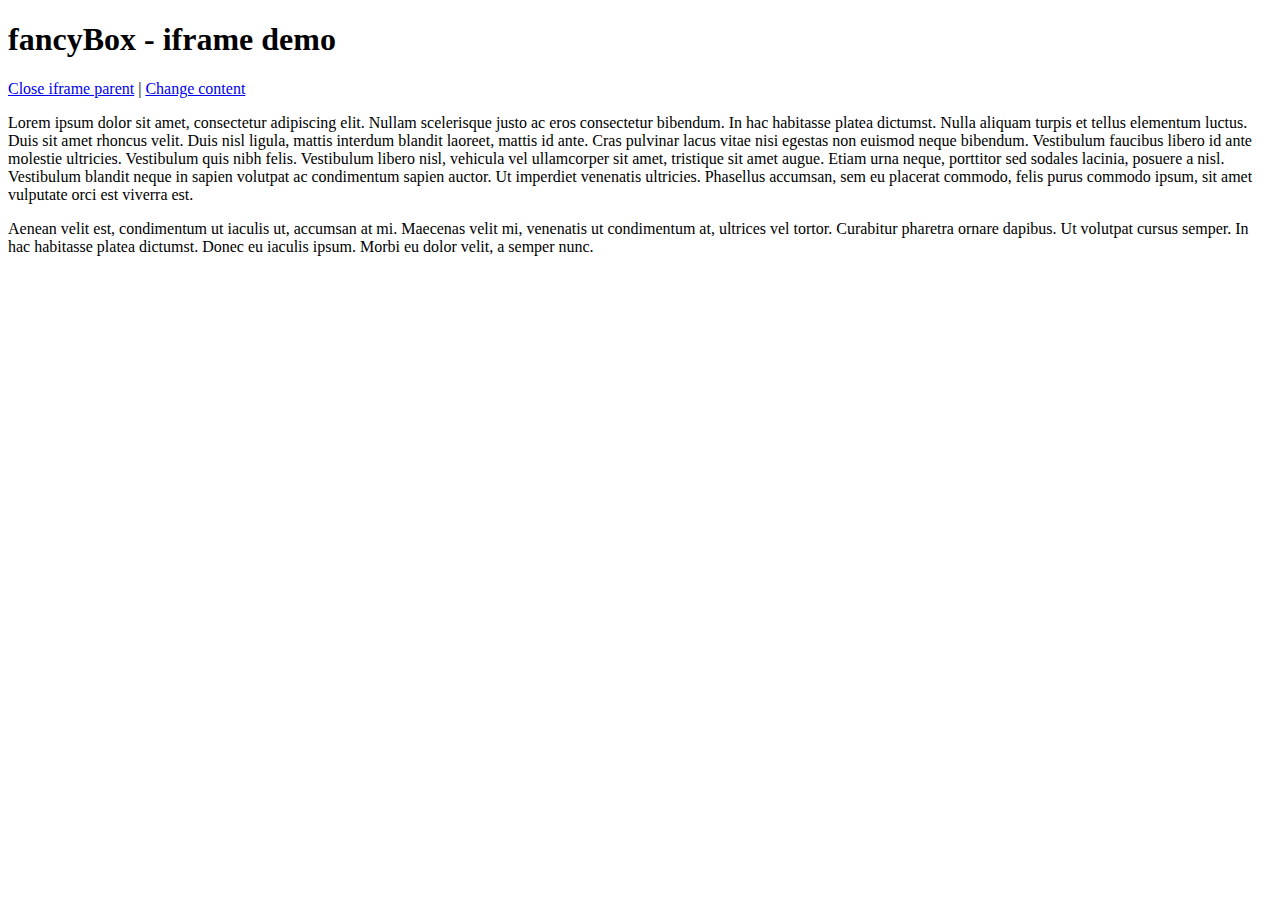
<file: assets/fancyapps-fancyBox/demo/iframe.html>
<!DOCTYPE html>
<html>
<head>
	<title>fancyBox - iframe demo</title>
	<meta http-equiv="Content-Type" content="text/html; charset=UTF-8" />
</head>
<body>
	<h1>fancyBox - iframe demo</h1>

	<p>
		<a href="javascript:parent.jQuery.fancybox.close();">Close iframe parent</a>

		|

		<a href="javascript:parent.jQuery.fancybox.open({href : '1_b.jpg', title : 'My title'});">Change content</a>
	</p>

	<p>
		Lorem ipsum dolor sit amet, consectetur adipiscing elit. Nullam scelerisque justo ac eros consectetur bibendum. In hac habitasse platea dictumst. Nulla aliquam turpis et tellus elementum luctus. Duis sit amet rhoncus velit. Duis nisl ligula, mattis interdum blandit laoreet, mattis id ante. Cras pulvinar lacus vitae nisi egestas non euismod neque bibendum. Vestibulum faucibus libero id ante molestie ultricies. Vestibulum quis nibh felis. Vestibulum libero nisl, vehicula vel ullamcorper sit amet, tristique sit amet augue. Etiam urna neque, porttitor sed sodales lacinia, posuere a nisl. Vestibulum blandit neque in sapien volutpat ac condimentum sapien auctor. Ut imperdiet venenatis ultricies. Phasellus accumsan, sem eu placerat commodo, felis purus commodo ipsum, sit amet vulputate orci est viverra est.
	</p>

	<p>
		Aenean velit est, condimentum ut iaculis ut, accumsan at mi. Maecenas velit mi, venenatis ut condimentum at, ultrices vel tortor. Curabitur pharetra ornare dapibus. Ut volutpat cursus semper. In hac habitasse platea dictumst. Donec eu iaculis ipsum. Morbi eu dolor velit, a semper nunc.
	</p>
</body>
</html>
</file>
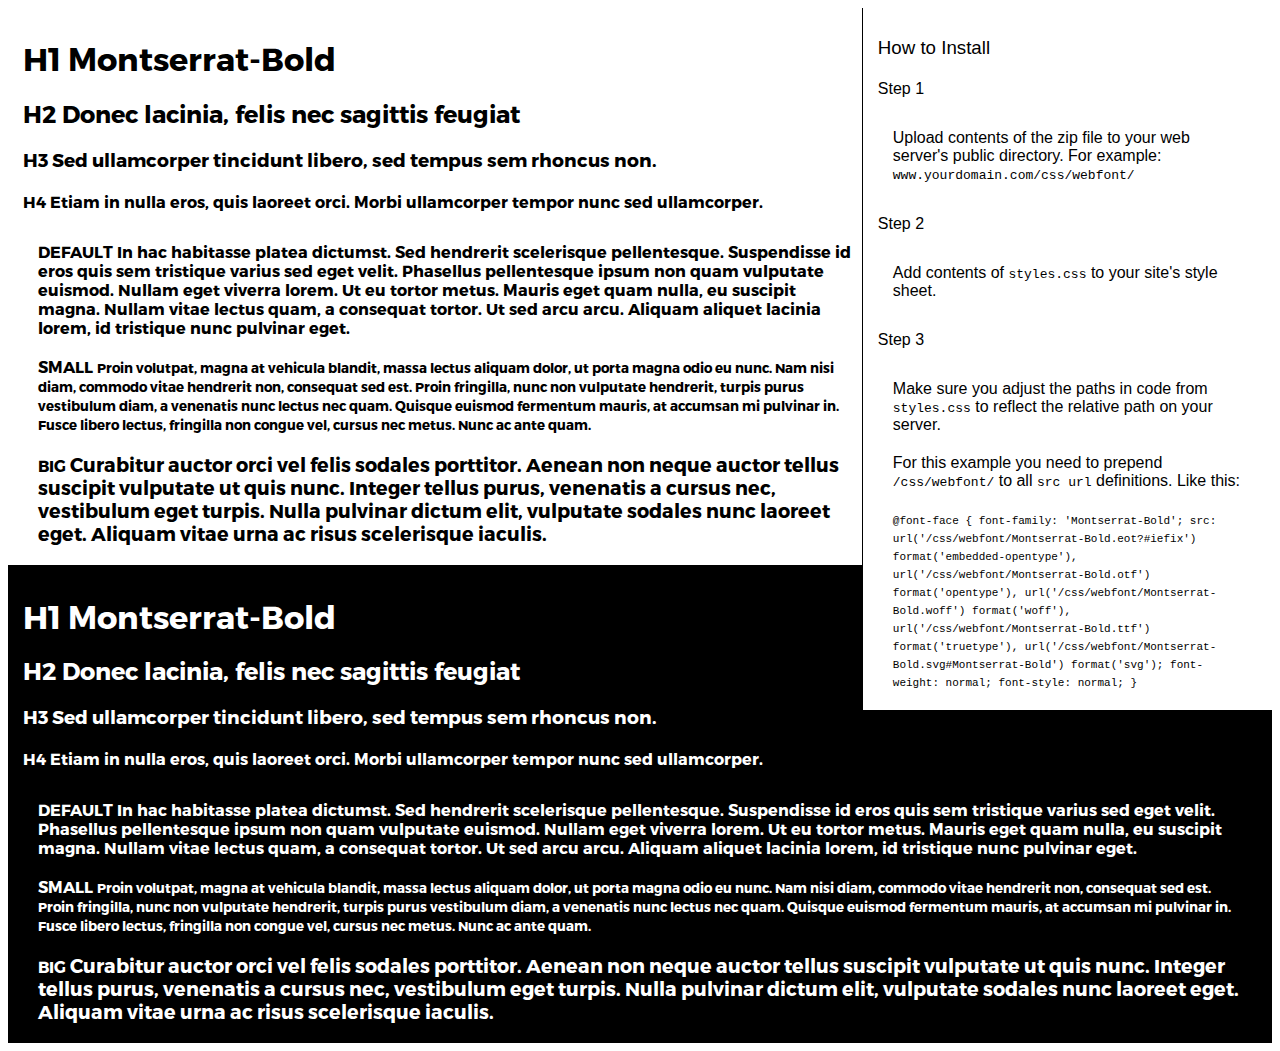
<file: fonts/montserrat/montserrat-bold/preview.html>
<!DOCTYPE html>
<html>
<head>
<title>
Montserrat-Bold
 - Web font preview
</title>
<style type='text/css'>

@font-face {
  font-family: 'Montserrat-Bold';
  src: url('Montserrat-Bold.eot?#iefix') format('embedded-opentype'),  url('Montserrat-Bold.otf')  format('opentype'),
	     url('Montserrat-Bold.woff') format('woff'), url('Montserrat-Bold.ttf')  format('truetype'), url('Montserrat-Bold.svg#Montserrat-Bold') format('svg');
  font-weight: normal;
  font-style: normal;
}

body { font-family: 'Montserrat-Bold' !important; }
h1, h2, h3, h4 { font-weight: normal; }
.reg { color:black; background:white; }
.inverse { color:white; background:black; }
div { padding: 10px 15px; }
.right { background:white; width:30%; float: right; font-family: sans-serif; border: 1px solid black; border-width: 0 0 1px 1px;}
</style>
</head>
<body>
<div class='right'>
<h3>How to Install</h3>
<h4>Step 1</h4>
<div>
Upload contents of the zip file to your web server's public directory. For example:
<code>www.yourdomain.com/css/webfont/</code>
</div>
<h4>Step 2</h4>
<div>
Add contents of
<code>styles.css</code>
to your site's style sheet.
</div>
<h4>Step 3</h4>
<div>
Make sure you adjust the paths in code from
<code>styles.css</code>
to reflect the relative path on your server.
</div>
<div>
For this example you need to prepend
<code>/css/webfont/</code>
to all
<code>src url</code>
definitions. Like this:
</div>
<div>
<code style='font-size:11px;'>@font-face {
  font-family: 'Montserrat-Bold';
  src: url('/css/webfont/Montserrat-Bold.eot?#iefix') format('embedded-opentype'),  url('/css/webfont/Montserrat-Bold.otf')  format('opentype'),
	     url('/css/webfont/Montserrat-Bold.woff') format('woff'), url('/css/webfont/Montserrat-Bold.ttf')  format('truetype'), url('/css/webfont/Montserrat-Bold.svg#Montserrat-Bold') format('svg');
  font-weight: normal;
  font-style: normal;
}</code>
</div>
</div>
<div class='reg'>
<h1>
H1
Montserrat-Bold
</h1>
<h2>
H2
Donec lacinia, felis nec sagittis feugiat
</h2>
<h3>
H3
Sed ullamcorper tincidunt libero, sed tempus sem rhoncus non.
</h3>
<h4>
H4
Etiam in nulla eros, quis laoreet orci. Morbi ullamcorper tempor nunc sed ullamcorper.
</h4>
<div>
DEFAULT
In hac habitasse platea dictumst. Sed hendrerit scelerisque pellentesque. Suspendisse id eros quis sem tristique varius sed eget velit. Phasellus pellentesque ipsum non quam vulputate euismod. Nullam eget viverra lorem. Ut eu tortor metus. Mauris eget quam nulla, eu suscipit magna. Nullam vitae lectus quam, a consequat tortor. Ut sed arcu arcu. Aliquam aliquet lacinia lorem, id tristique nunc pulvinar eget.
</div>
<div>
SMALL
<small>
Proin volutpat, magna at vehicula blandit, massa lectus aliquam dolor, ut porta magna odio eu nunc. Nam nisi diam, commodo vitae hendrerit non, consequat sed est. Proin fringilla, nunc non vulputate hendrerit, turpis purus vestibulum diam, a venenatis nunc lectus nec quam. Quisque euismod fermentum mauris, at accumsan mi pulvinar in. Fusce libero lectus, fringilla non congue vel, cursus nec metus. Nunc ac ante quam.
</small>
</div>
<div>
BIG
<big>
Curabitur auctor orci vel felis sodales porttitor. Aenean non neque auctor tellus suscipit vulputate ut quis nunc. Integer tellus purus, venenatis a cursus nec, vestibulum eget turpis. Nulla pulvinar dictum elit, vulputate sodales nunc laoreet eget. Aliquam vitae urna ac risus scelerisque iaculis.
</big>
</div>

</div>
<div class='inverse'>
<h1>
H1
Montserrat-Bold
</h1>
<h2>
H2
Donec lacinia, felis nec sagittis feugiat
</h2>
<h3>
H3
Sed ullamcorper tincidunt libero, sed tempus sem rhoncus non.
</h3>
<h4>
H4
Etiam in nulla eros, quis laoreet orci. Morbi ullamcorper tempor nunc sed ullamcorper.
</h4>
<div>
DEFAULT
In hac habitasse platea dictumst. Sed hendrerit scelerisque pellentesque. Suspendisse id eros quis sem tristique varius sed eget velit. Phasellus pellentesque ipsum non quam vulputate euismod. Nullam eget viverra lorem. Ut eu tortor metus. Mauris eget quam nulla, eu suscipit magna. Nullam vitae lectus quam, a consequat tortor. Ut sed arcu arcu. Aliquam aliquet lacinia lorem, id tristique nunc pulvinar eget.
</div>
<div>
SMALL
<small>
Proin volutpat, magna at vehicula blandit, massa lectus aliquam dolor, ut porta magna odio eu nunc. Nam nisi diam, commodo vitae hendrerit non, consequat sed est. Proin fringilla, nunc non vulputate hendrerit, turpis purus vestibulum diam, a venenatis nunc lectus nec quam. Quisque euismod fermentum mauris, at accumsan mi pulvinar in. Fusce libero lectus, fringilla non congue vel, cursus nec metus. Nunc ac ante quam.
</small>
</div>
<div>
BIG
<big>
Curabitur auctor orci vel felis sodales porttitor. Aenean non neque auctor tellus suscipit vulputate ut quis nunc. Integer tellus purus, venenatis a cursus nec, vestibulum eget turpis. Nulla pulvinar dictum elit, vulputate sodales nunc laoreet eget. Aliquam vitae urna ac risus scelerisque iaculis.
</big>
</div>

</div>
</body>
</html>
</file>
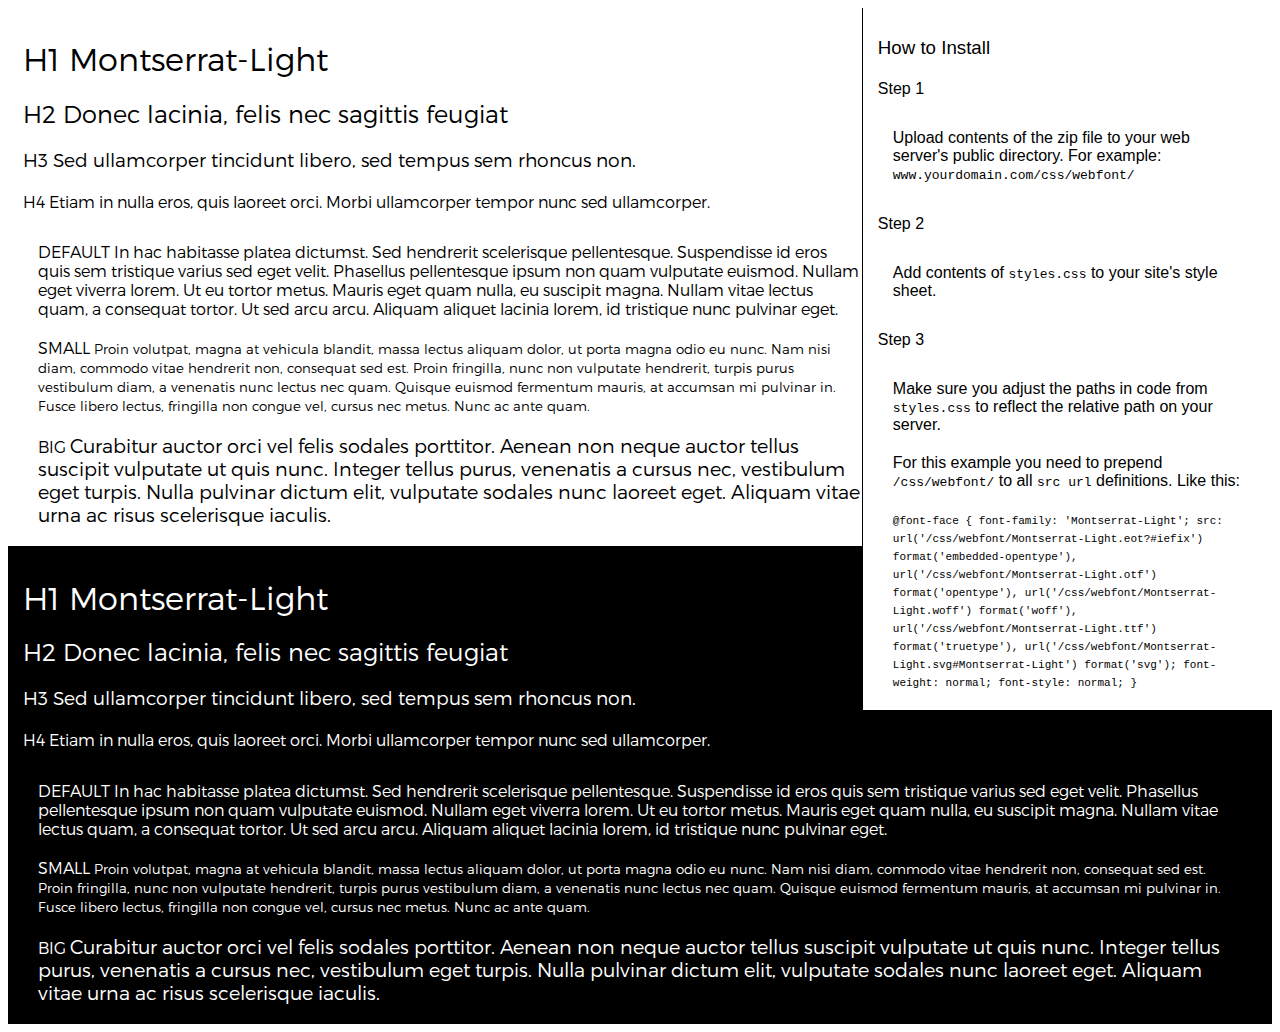
<file: fonts/montserrat/montserrat-light/preview.html>
<!DOCTYPE html>
<html>
<head>
<title>
Montserrat-Light
 - Web font preview
</title>
<style type='text/css'>

@font-face {
  font-family: 'Montserrat-Light';
  src: url('Montserrat-Light.eot?#iefix') format('embedded-opentype'),  url('Montserrat-Light.otf')  format('opentype'),
	     url('Montserrat-Light.woff') format('woff'), url('Montserrat-Light.ttf')  format('truetype'), url('Montserrat-Light.svg#Montserrat-Light') format('svg');
  font-weight: normal;
  font-style: normal;
}

body { font-family: 'Montserrat-Light' !important; }
h1, h2, h3, h4 { font-weight: normal; }
.reg { color:black; background:white; }
.inverse { color:white; background:black; }
div { padding: 10px 15px; }
.right { background:white; width:30%; float: right; font-family: sans-serif; border: 1px solid black; border-width: 0 0 1px 1px;}
</style>
</head>
<body>
<div class='right'>
<h3>How to Install</h3>
<h4>Step 1</h4>
<div>
Upload contents of the zip file to your web server's public directory. For example:
<code>www.yourdomain.com/css/webfont/</code>
</div>
<h4>Step 2</h4>
<div>
Add contents of
<code>styles.css</code>
to your site's style sheet.
</div>
<h4>Step 3</h4>
<div>
Make sure you adjust the paths in code from
<code>styles.css</code>
to reflect the relative path on your server.
</div>
<div>
For this example you need to prepend
<code>/css/webfont/</code>
to all
<code>src url</code>
definitions. Like this:
</div>
<div>
<code style='font-size:11px;'>@font-face {
  font-family: 'Montserrat-Light';
  src: url('/css/webfont/Montserrat-Light.eot?#iefix') format('embedded-opentype'),  url('/css/webfont/Montserrat-Light.otf')  format('opentype'),
	     url('/css/webfont/Montserrat-Light.woff') format('woff'), url('/css/webfont/Montserrat-Light.ttf')  format('truetype'), url('/css/webfont/Montserrat-Light.svg#Montserrat-Light') format('svg');
  font-weight: normal;
  font-style: normal;
}</code>
</div>
</div>
<div class='reg'>
<h1>
H1
Montserrat-Light
</h1>
<h2>
H2
Donec lacinia, felis nec sagittis feugiat
</h2>
<h3>
H3
Sed ullamcorper tincidunt libero, sed tempus sem rhoncus non.
</h3>
<h4>
H4
Etiam in nulla eros, quis laoreet orci. Morbi ullamcorper tempor nunc sed ullamcorper.
</h4>
<div>
DEFAULT
In hac habitasse platea dictumst. Sed hendrerit scelerisque pellentesque. Suspendisse id eros quis sem tristique varius sed eget velit. Phasellus pellentesque ipsum non quam vulputate euismod. Nullam eget viverra lorem. Ut eu tortor metus. Mauris eget quam nulla, eu suscipit magna. Nullam vitae lectus quam, a consequat tortor. Ut sed arcu arcu. Aliquam aliquet lacinia lorem, id tristique nunc pulvinar eget.
</div>
<div>
SMALL
<small>
Proin volutpat, magna at vehicula blandit, massa lectus aliquam dolor, ut porta magna odio eu nunc. Nam nisi diam, commodo vitae hendrerit non, consequat sed est. Proin fringilla, nunc non vulputate hendrerit, turpis purus vestibulum diam, a venenatis nunc lectus nec quam. Quisque euismod fermentum mauris, at accumsan mi pulvinar in. Fusce libero lectus, fringilla non congue vel, cursus nec metus. Nunc ac ante quam.
</small>
</div>
<div>
BIG
<big>
Curabitur auctor orci vel felis sodales porttitor. Aenean non neque auctor tellus suscipit vulputate ut quis nunc. Integer tellus purus, venenatis a cursus nec, vestibulum eget turpis. Nulla pulvinar dictum elit, vulputate sodales nunc laoreet eget. Aliquam vitae urna ac risus scelerisque iaculis.
</big>
</div>

</div>
<div class='inverse'>
<h1>
H1
Montserrat-Light
</h1>
<h2>
H2
Donec lacinia, felis nec sagittis feugiat
</h2>
<h3>
H3
Sed ullamcorper tincidunt libero, sed tempus sem rhoncus non.
</h3>
<h4>
H4
Etiam in nulla eros, quis laoreet orci. Morbi ullamcorper tempor nunc sed ullamcorper.
</h4>
<div>
DEFAULT
In hac habitasse platea dictumst. Sed hendrerit scelerisque pellentesque. Suspendisse id eros quis sem tristique varius sed eget velit. Phasellus pellentesque ipsum non quam vulputate euismod. Nullam eget viverra lorem. Ut eu tortor metus. Mauris eget quam nulla, eu suscipit magna. Nullam vitae lectus quam, a consequat tortor. Ut sed arcu arcu. Aliquam aliquet lacinia lorem, id tristique nunc pulvinar eget.
</div>
<div>
SMALL
<small>
Proin volutpat, magna at vehicula blandit, massa lectus aliquam dolor, ut porta magna odio eu nunc. Nam nisi diam, commodo vitae hendrerit non, consequat sed est. Proin fringilla, nunc non vulputate hendrerit, turpis purus vestibulum diam, a venenatis nunc lectus nec quam. Quisque euismod fermentum mauris, at accumsan mi pulvinar in. Fusce libero lectus, fringilla non congue vel, cursus nec metus. Nunc ac ante quam.
</small>
</div>
<div>
BIG
<big>
Curabitur auctor orci vel felis sodales porttitor. Aenean non neque auctor tellus suscipit vulputate ut quis nunc. Integer tellus purus, venenatis a cursus nec, vestibulum eget turpis. Nulla pulvinar dictum elit, vulputate sodales nunc laoreet eget. Aliquam vitae urna ac risus scelerisque iaculis.
</big>
</div>

</div>
</body>
</html>
</file>
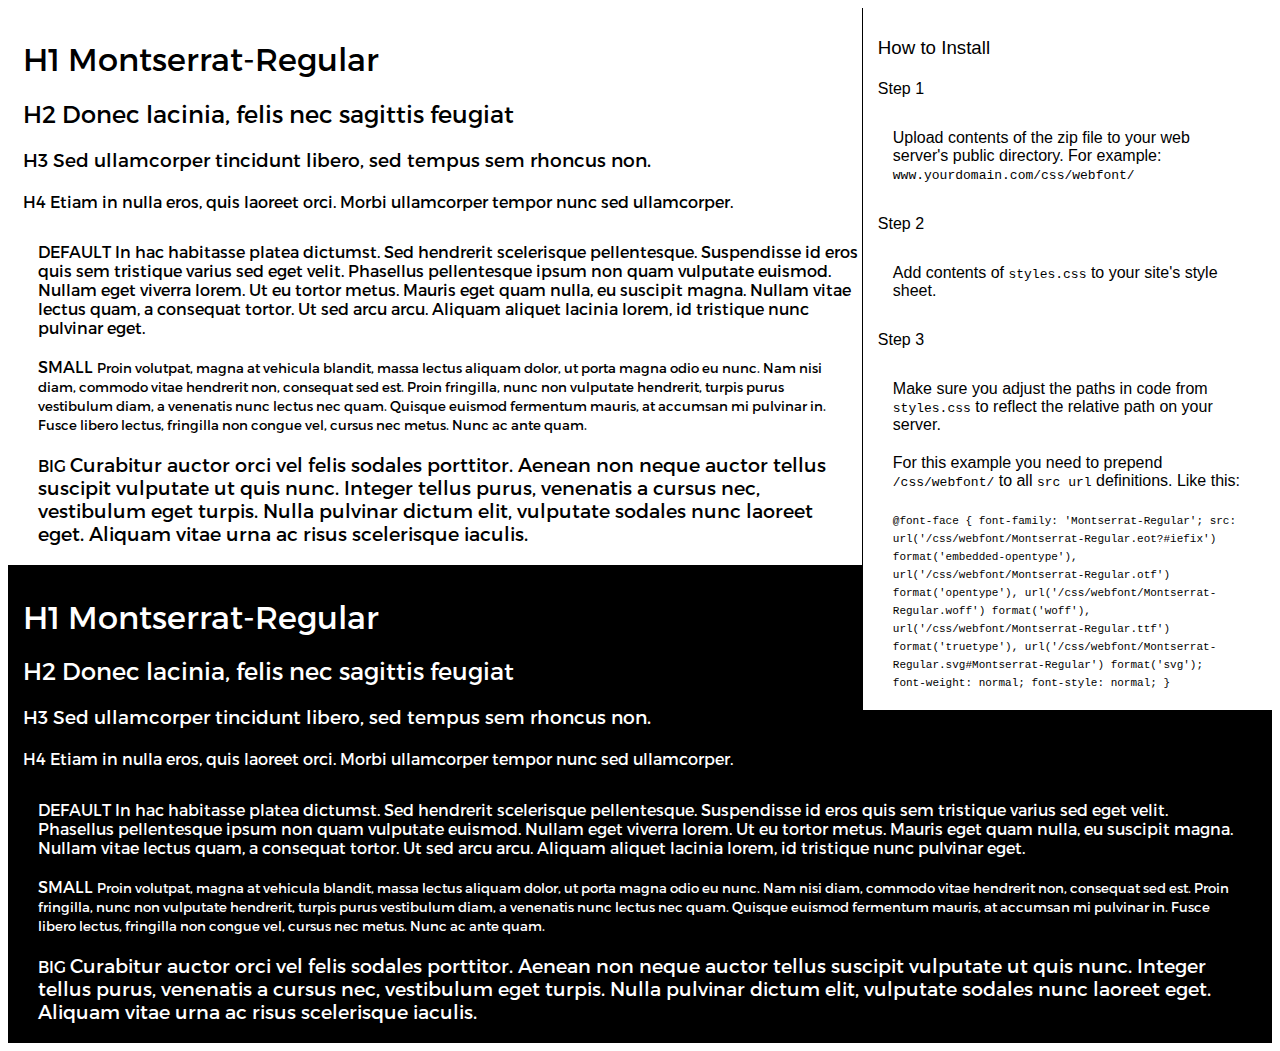
<file: fonts/montserrat/montserrat-regular/preview.html>
<!DOCTYPE html>
<html>
<head>
<title>
Montserrat-Regular
 - Web font preview
</title>
<style type='text/css'>

@font-face {
  font-family: 'Montserrat-Regular';
  src: url('Montserrat-Regular.eot?#iefix') format('embedded-opentype'),  url('Montserrat-Regular.otf')  format('opentype'),
	     url('Montserrat-Regular.woff') format('woff'), url('Montserrat-Regular.ttf')  format('truetype'), url('Montserrat-Regular.svg#Montserrat-Regular') format('svg');
  font-weight: normal;
  font-style: normal;
}

body { font-family: 'Montserrat-Regular' !important; }
h1, h2, h3, h4 { font-weight: normal; }
.reg { color:black; background:white; }
.inverse { color:white; background:black; }
div { padding: 10px 15px; }
.right { background:white; width:30%; float: right; font-family: sans-serif; border: 1px solid black; border-width: 0 0 1px 1px;}
</style>
</head>
<body>
<div class='right'>
<h3>How to Install</h3>
<h4>Step 1</h4>
<div>
Upload contents of the zip file to your web server's public directory. For example:
<code>www.yourdomain.com/css/webfont/</code>
</div>
<h4>Step 2</h4>
<div>
Add contents of
<code>styles.css</code>
to your site's style sheet.
</div>
<h4>Step 3</h4>
<div>
Make sure you adjust the paths in code from
<code>styles.css</code>
to reflect the relative path on your server.
</div>
<div>
For this example you need to prepend
<code>/css/webfont/</code>
to all
<code>src url</code>
definitions. Like this:
</div>
<div>
<code style='font-size:11px;'>@font-face {
  font-family: 'Montserrat-Regular';
  src: url('/css/webfont/Montserrat-Regular.eot?#iefix') format('embedded-opentype'),  url('/css/webfont/Montserrat-Regular.otf')  format('opentype'),
	     url('/css/webfont/Montserrat-Regular.woff') format('woff'), url('/css/webfont/Montserrat-Regular.ttf')  format('truetype'), url('/css/webfont/Montserrat-Regular.svg#Montserrat-Regular') format('svg');
  font-weight: normal;
  font-style: normal;
}</code>
</div>
</div>
<div class='reg'>
<h1>
H1
Montserrat-Regular
</h1>
<h2>
H2
Donec lacinia, felis nec sagittis feugiat
</h2>
<h3>
H3
Sed ullamcorper tincidunt libero, sed tempus sem rhoncus non.
</h3>
<h4>
H4
Etiam in nulla eros, quis laoreet orci. Morbi ullamcorper tempor nunc sed ullamcorper.
</h4>
<div>
DEFAULT
In hac habitasse platea dictumst. Sed hendrerit scelerisque pellentesque. Suspendisse id eros quis sem tristique varius sed eget velit. Phasellus pellentesque ipsum non quam vulputate euismod. Nullam eget viverra lorem. Ut eu tortor metus. Mauris eget quam nulla, eu suscipit magna. Nullam vitae lectus quam, a consequat tortor. Ut sed arcu arcu. Aliquam aliquet lacinia lorem, id tristique nunc pulvinar eget.
</div>
<div>
SMALL
<small>
Proin volutpat, magna at vehicula blandit, massa lectus aliquam dolor, ut porta magna odio eu nunc. Nam nisi diam, commodo vitae hendrerit non, consequat sed est. Proin fringilla, nunc non vulputate hendrerit, turpis purus vestibulum diam, a venenatis nunc lectus nec quam. Quisque euismod fermentum mauris, at accumsan mi pulvinar in. Fusce libero lectus, fringilla non congue vel, cursus nec metus. Nunc ac ante quam.
</small>
</div>
<div>
BIG
<big>
Curabitur auctor orci vel felis sodales porttitor. Aenean non neque auctor tellus suscipit vulputate ut quis nunc. Integer tellus purus, venenatis a cursus nec, vestibulum eget turpis. Nulla pulvinar dictum elit, vulputate sodales nunc laoreet eget. Aliquam vitae urna ac risus scelerisque iaculis.
</big>
</div>

</div>
<div class='inverse'>
<h1>
H1
Montserrat-Regular
</h1>
<h2>
H2
Donec lacinia, felis nec sagittis feugiat
</h2>
<h3>
H3
Sed ullamcorper tincidunt libero, sed tempus sem rhoncus non.
</h3>
<h4>
H4
Etiam in nulla eros, quis laoreet orci. Morbi ullamcorper tempor nunc sed ullamcorper.
</h4>
<div>
DEFAULT
In hac habitasse platea dictumst. Sed hendrerit scelerisque pellentesque. Suspendisse id eros quis sem tristique varius sed eget velit. Phasellus pellentesque ipsum non quam vulputate euismod. Nullam eget viverra lorem. Ut eu tortor metus. Mauris eget quam nulla, eu suscipit magna. Nullam vitae lectus quam, a consequat tortor. Ut sed arcu arcu. Aliquam aliquet lacinia lorem, id tristique nunc pulvinar eget.
</div>
<div>
SMALL
<small>
Proin volutpat, magna at vehicula blandit, massa lectus aliquam dolor, ut porta magna odio eu nunc. Nam nisi diam, commodo vitae hendrerit non, consequat sed est. Proin fringilla, nunc non vulputate hendrerit, turpis purus vestibulum diam, a venenatis nunc lectus nec quam. Quisque euismod fermentum mauris, at accumsan mi pulvinar in. Fusce libero lectus, fringilla non congue vel, cursus nec metus. Nunc ac ante quam.
</small>
</div>
<div>
BIG
<big>
Curabitur auctor orci vel felis sodales porttitor. Aenean non neque auctor tellus suscipit vulputate ut quis nunc. Integer tellus purus, venenatis a cursus nec, vestibulum eget turpis. Nulla pulvinar dictum elit, vulputate sodales nunc laoreet eget. Aliquam vitae urna ac risus scelerisque iaculis.
</big>
</div>

</div>
</body>
</html>
</file>
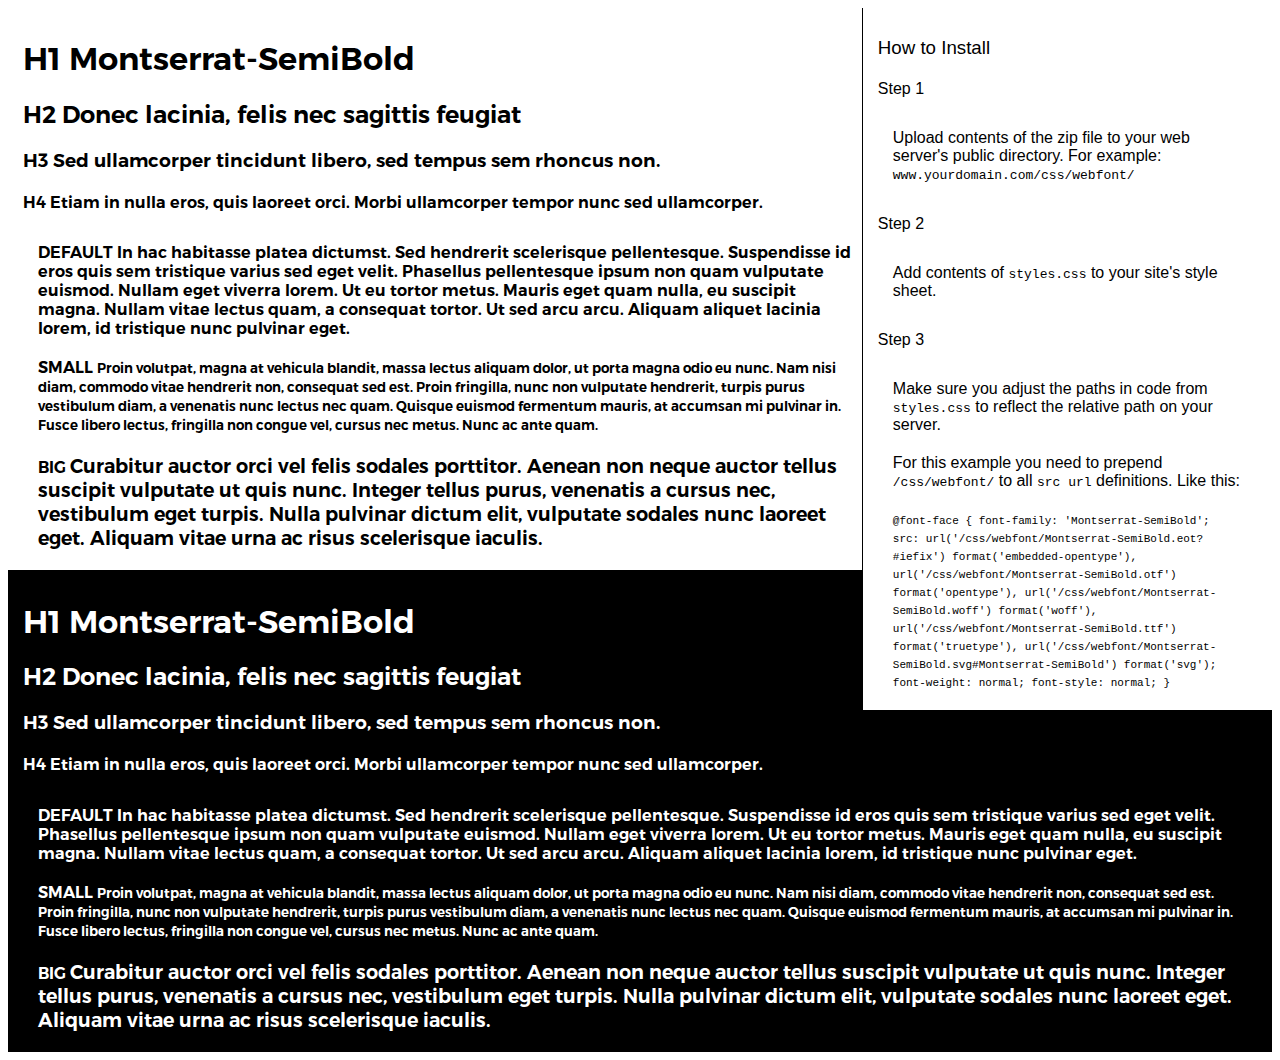
<file: fonts/montserrat/montserrat-semibold/preview.html>
<!DOCTYPE html>
<html>
<head>
<title>
Montserrat-SemiBold
 - Web font preview
</title>
<style type='text/css'>

@font-face {
  font-family: 'Montserrat-SemiBold';
  src: url('Montserrat-SemiBold.eot?#iefix') format('embedded-opentype'),  url('Montserrat-SemiBold.otf')  format('opentype'),
	     url('Montserrat-SemiBold.woff') format('woff'), url('Montserrat-SemiBold.ttf')  format('truetype'), url('Montserrat-SemiBold.svg#Montserrat-SemiBold') format('svg');
  font-weight: normal;
  font-style: normal;
}

body { font-family: 'Montserrat-SemiBold' !important; }
h1, h2, h3, h4 { font-weight: normal; }
.reg { color:black; background:white; }
.inverse { color:white; background:black; }
div { padding: 10px 15px; }
.right { background:white; width:30%; float: right; font-family: sans-serif; border: 1px solid black; border-width: 0 0 1px 1px;}
</style>
</head>
<body>
<div class='right'>
<h3>How to Install</h3>
<h4>Step 1</h4>
<div>
Upload contents of the zip file to your web server's public directory. For example:
<code>www.yourdomain.com/css/webfont/</code>
</div>
<h4>Step 2</h4>
<div>
Add contents of
<code>styles.css</code>
to your site's style sheet.
</div>
<h4>Step 3</h4>
<div>
Make sure you adjust the paths in code from
<code>styles.css</code>
to reflect the relative path on your server.
</div>
<div>
For this example you need to prepend
<code>/css/webfont/</code>
to all
<code>src url</code>
definitions. Like this:
</div>
<div>
<code style='font-size:11px;'>@font-face {
  font-family: 'Montserrat-SemiBold';
  src: url('/css/webfont/Montserrat-SemiBold.eot?#iefix') format('embedded-opentype'),  url('/css/webfont/Montserrat-SemiBold.otf')  format('opentype'),
	     url('/css/webfont/Montserrat-SemiBold.woff') format('woff'), url('/css/webfont/Montserrat-SemiBold.ttf')  format('truetype'), url('/css/webfont/Montserrat-SemiBold.svg#Montserrat-SemiBold') format('svg');
  font-weight: normal;
  font-style: normal;
}</code>
</div>
</div>
<div class='reg'>
<h1>
H1
Montserrat-SemiBold
</h1>
<h2>
H2
Donec lacinia, felis nec sagittis feugiat
</h2>
<h3>
H3
Sed ullamcorper tincidunt libero, sed tempus sem rhoncus non.
</h3>
<h4>
H4
Etiam in nulla eros, quis laoreet orci. Morbi ullamcorper tempor nunc sed ullamcorper.
</h4>
<div>
DEFAULT
In hac habitasse platea dictumst. Sed hendrerit scelerisque pellentesque. Suspendisse id eros quis sem tristique varius sed eget velit. Phasellus pellentesque ipsum non quam vulputate euismod. Nullam eget viverra lorem. Ut eu tortor metus. Mauris eget quam nulla, eu suscipit magna. Nullam vitae lectus quam, a consequat tortor. Ut sed arcu arcu. Aliquam aliquet lacinia lorem, id tristique nunc pulvinar eget.
</div>
<div>
SMALL
<small>
Proin volutpat, magna at vehicula blandit, massa lectus aliquam dolor, ut porta magna odio eu nunc. Nam nisi diam, commodo vitae hendrerit non, consequat sed est. Proin fringilla, nunc non vulputate hendrerit, turpis purus vestibulum diam, a venenatis nunc lectus nec quam. Quisque euismod fermentum mauris, at accumsan mi pulvinar in. Fusce libero lectus, fringilla non congue vel, cursus nec metus. Nunc ac ante quam.
</small>
</div>
<div>
BIG
<big>
Curabitur auctor orci vel felis sodales porttitor. Aenean non neque auctor tellus suscipit vulputate ut quis nunc. Integer tellus purus, venenatis a cursus nec, vestibulum eget turpis. Nulla pulvinar dictum elit, vulputate sodales nunc laoreet eget. Aliquam vitae urna ac risus scelerisque iaculis.
</big>
</div>

</div>
<div class='inverse'>
<h1>
H1
Montserrat-SemiBold
</h1>
<h2>
H2
Donec lacinia, felis nec sagittis feugiat
</h2>
<h3>
H3
Sed ullamcorper tincidunt libero, sed tempus sem rhoncus non.
</h3>
<h4>
H4
Etiam in nulla eros, quis laoreet orci. Morbi ullamcorper tempor nunc sed ullamcorper.
</h4>
<div>
DEFAULT
In hac habitasse platea dictumst. Sed hendrerit scelerisque pellentesque. Suspendisse id eros quis sem tristique varius sed eget velit. Phasellus pellentesque ipsum non quam vulputate euismod. Nullam eget viverra lorem. Ut eu tortor metus. Mauris eget quam nulla, eu suscipit magna. Nullam vitae lectus quam, a consequat tortor. Ut sed arcu arcu. Aliquam aliquet lacinia lorem, id tristique nunc pulvinar eget.
</div>
<div>
SMALL
<small>
Proin volutpat, magna at vehicula blandit, massa lectus aliquam dolor, ut porta magna odio eu nunc. Nam nisi diam, commodo vitae hendrerit non, consequat sed est. Proin fringilla, nunc non vulputate hendrerit, turpis purus vestibulum diam, a venenatis nunc lectus nec quam. Quisque euismod fermentum mauris, at accumsan mi pulvinar in. Fusce libero lectus, fringilla non congue vel, cursus nec metus. Nunc ac ante quam.
</small>
</div>
<div>
BIG
<big>
Curabitur auctor orci vel felis sodales porttitor. Aenean non neque auctor tellus suscipit vulputate ut quis nunc. Integer tellus purus, venenatis a cursus nec, vestibulum eget turpis. Nulla pulvinar dictum elit, vulputate sodales nunc laoreet eget. Aliquam vitae urna ac risus scelerisque iaculis.
</big>
</div>

</div>
</body>
</html>
</file>
<file: css/style.css>
/***************************************************************************************************************
||||||||||||||||||||||||||||       MASTER STYLESHEET FOR Statistic          ||||||||||||||||||||||||||||||||||||
****************************************************************************************************************
||||||||||||||||||||||||||||              TABLE OF CONTENT                  ||||||||||||||||||||||||||||||||||||
****************************************************************************************************************
****************************************************************************************************************

01. Imported styles
02. Flaticon reset styles
03. Header styles
04. Mainmenu styles
05. Rev_slider_wrapper styles
66. Call To Action Style
07. Welcome area style
08. Fact Counter area style
09. Industry expertise area style
10. Caption area style 
11. Faq style
12. Testimonial carousel style
13. Tatest news area style
14. Call back area style
15. Brand carousel style 
16. Footer style
17. Footer Bottom style
18. Company history style
19. Our team style
20. Team Single style
21. Our partner style
22. Career Style
23. Career Single Style
24. Client feedback style
25. Services style
26. Project style
27. Blog style
28. Sidebar styles
29. Shop style
30. Product details style
31. Cart Page styles
32. Checkout page styles
33. Login Register styles
34. contact styles
35. Google-map Style


****************************************************************************************************************
||||||||||||||||||||||||||||            End TABLE OF CONTENT                ||||||||||||||||||||||||||||||||||||
****************************************************************************************************************/


/* 1 imported styles */
@import url(https://fonts.googleapis.com/css?family=Raleway:400,200,200italic,300,300italic,400italic,500,500italic,600,600italic,700,700italic,800,800italic,900,900italic,100italic,100);
@import url(https://fonts.googleapis.com/css?family=Droid+Serif:400,400italic,700,700italic);
@import url(https://fonts.googleapis.com/css?family=Roboto:400,100,100italic,300,300italic,400italic,500,500italic,700,700italic,900,900italic);
@import 'https://fonts.googleapis.com/css?family=Dancing+Script:400,700';

/* monoserrat font styles */
@import url(../fonts/montserrat/montserrat-bold/styles.css);
@import url(../fonts/montserrat/montserrat-light/styles.css);
@import url(../fonts/montserrat/montserrat-regular/styles.css);
@import url(../fonts/montserrat/montserrat-semibold/styles.css);

@import url(bootstrap.min.css);
@import url(font-awesome.min.css);
@import url(hover.css);
@import url(jquery.bxslider.css);
@import url(owl.carousel.css);
@import url(owl.theme.default.min.css);
@import url(animate.min.css);
@import url(../fonts/flaticon/flaticon.css);
@import url(../assets/revolution/css/settings.css);
@import url(../assets/revolution/css/layers.css);
@import url(../assets/revolution/css/navigation.css);

@import url(../assets/fancyapps-fancyBox/source/jquery.fancybox.css);

@import url(../assets/bootstrap-touch-spin/jquery.bootstrap-touchspin.css);

@import url(../assets/jquery-ui-1.11.4/jquery-ui.css);

/*** Price filter***/
@import url(../assets/nouislider-p-filter/nouislider.css);
@import url(../assets/nouislider-p-filter/nouislider.pips.css);
/*** 
=============================================
    Start Base Css
=============================================
***/
html, body {
    height: 100%
}
body {
    font-family: 'Raleway', sans-serif;
    font-size: 16px;
    color: #9e9e9e;
    line-height: 28px;
}
h1, h2, h3, h4, h5, h6 {
    font-family: 'Montserrat', sans-serif;
    margin: 0;
}
h4 {
    color: #272727;
    font-size: 18px;
    font-weight: 600;
}
a, a:hover, a:active, a:focus {
    text-decoration: none;
    outline: none;
    border: none;
}
img {
    max-width: 100%;
    height: auto;
}
i {
    font-style: normal
}
.p0 {
    padding: 0 !important
}
ul, li {
    list-style: none;
    margin: 0;
    padding: 0;
}

/* jQuery ui dropdown hover */
.ui-state-hover, .ui-widget-content .ui-state-hover, .ui-widget-header .ui-state-hover, .ui-state-focus, .ui-widget-content .ui-state-focus, .ui-widget-header .ui-state-focus {
    background: #e4985b none repeat scroll 0 0;
    border: medium none;
    color: #fff;
    font-size: 16px;
}
.ui-corner-all, .ui-corner-bottom, .ui-corner-right, .ui-corner-br {
    border-bottom-right-radius: 0
}
.ui-corner-all, .ui-corner-bottom, .ui-corner-left, .ui-corner-bl {
    border-bottom-left-radius: 0
}
.ui-menu .ui-menu-item {
    border-bottom: 2px solid #ebebeb;
    cursor: pointer;
    list-style-image: url("[data-uri]");
    margin: 0;
    min-height: 0;
    padding: 5px 18px;
    position: relative;
}
.ui-widget-content {
    background: #ffffff none repeat scroll 0 0;
    color: #9e9e9e;
    font-size: 16px;
    border: medium none;
}
.ui-selectmenu-menu .ui-menu {
    border-left: 2px solid #ebebeb;
    border-right: 2px solid #ebebeb;
    overflow-x: hidden;
    overflow-y: auto;
    padding-bottom: 0;
}
/* Remove Chrome Input Field's Unwanted Yellow Background Color */
input:-webkit-autofill, input:-webkit-autofill:hover, input:-webkit-autofill:focus {
    -webkit-box-shadow: 0 0 0px 1000px white inset !important;
}
.alignleft {
    float: left;
    margin-right: 15px;
}
.alignright {
    float: right;
    margin-left: 15px;
}
.aligncenter {
    display: block;
    margin: 0 auto 15px;
}
/* scroll to top styles */
.scroll-to-top {
    position: fixed;
    bottom: 30px;
    right: 15px;
    background: #160f09;
    font-size: 35px;
    font-weight: normal;
    text-align: center;
    width: 60px;
    height: 60px;
    line-height: 50px;
    color: #e3975b;
    cursor: pointer;
    display: none;
    z-index: 99999;
    border-radius: 50%;
    border: 3px solid #1e150d;
    -webkit-transition: all 500ms ease;
    transition: all 500ms ease;
}
.scroll-to-top:hover {
    border: 3px solid #160f09;
    color: #e4985b;
    background: none;
}
.mainmeu-area.stricky-fixed {
    left: 0;
    margin-bottom: 0;
    margin-top: 0;
    position: fixed;
    top: 0;
    width: 100%;
    background: #E4985B;
    opacity: .97;
}
.button a {
    width: 155px;
    height: 55px;
    background: #e4985b;
    color: #ffffff;
    font-size: 14px;
    font-weight: 700;
    text-transform: uppercase;
    font-family: 'Montserrat', sans-serif;
    display: block;
    text-align: center;
    border: 2px solid #e4985b;
    padding: 11px 0;
}
.sec-title {
    margin-top: -13px;
    padding-bottom: 51px;
}
.sec-title h1 {
    color: #272727;
    font-size: 40px;
    font-weight: 700;
    line-height: 56px;
    margin: 0 0 27px;
}
.sec-title .border {
    height: 2px;
    width: 70px;
    background: #e1e1e1;
    display: block;
}
.sec-title.two {
    margin-top: -17px;
    padding-bottom: 40px;
}
.sec-title.two h1 {
    font-size: 28px;
    margin: 0 0 2px;
}
.sec-title.three {
    margin-top: -18px;
    padding-bottom: 40px;
}
.sec-title.three h1 {
    font-size: 24px;
    margin: 0 0 0px;
}
/*** 
=============================================
    Header Area style
=============================================
***/
.header-area {
    background: #160f09 url("../img/texture/stripe-1.png") repeat scroll 0 0;
    border-bottom: 2px solid #e4985b;
    padding-bottom: 70px;
    padding-top: 34px;
}
.header-area .logo {
    margin: 13px 0
}
.header-area .contact-info {
    float: right;
    position: relative;
    top: 12px;
}
.header-area .contact-info li {
    display: inline-block;
    margin-left: 35px;
}
.header-area .contact-info li:first-child {
    margin-left: 0
}
.header-area .contact-info li .icon-holder {
    width: 30px
}
.header-area .contact-info li .icon-holder span::before {
    color: #e4985b;
    font-size: 30px;
    font-weight: 100;
    position: relative;
    top: 3px;
    transition: all 500ms ease;
    -moz-transition: all 500ms ease;
    -webkit-transition: all 500ms ease;
    -ms-transition: all 500ms ease;
    -o-transition: all 500ms ease;
}
.header-area .contact-info li .icon-holder, .header-area .contact-info li .content {
    display: table-cell;
    vertical-align: middle;
}
.header-area .contact-info li .content {
    padding-left: 10px
}
.header-area .contact-info li .content h5 {
    color: #ffffff;
    font-size: 14px;
    line-height: 24px;
    transition: all 500ms ease;
    -moz-transition: all 500ms ease;
    -webkit-transition: all 500ms ease;
    -ms-transition: all 500ms ease;
    -o-transition: all 500ms ease;
}
.header-area .contact-info li a.request-quote {
    background: #160f09 none repeat scroll 0 0;
    border: 2px solid #e4985b;
    color: #ffffff;
    display: block;
    font-family: "Montserrat",sans-serif;
    font-size: 14px;
    font-weight: 700;
    height: 55px;
    padding: 11px 0;
    position: relative;
    text-align: center;
    text-transform: uppercase;
    top: -19px;
    width: 155px;
}
.header-area .contact-info li:hover .icon-holder span::before {
    color: #fff
}
.header-area .contact-info li a.request-quote:before {
    background: #e4985b none repeat scroll 0 0
}
/*** 
=============================================
    Start header-search Area style
=============================================
***/
.header-search {
    position: relative;
    padding: 10px 0px;
    background: #160f09;
    z-index: 5;
    display: none;
}
.header-search .container {
    padding-right: 0px
}
.header-search .search-form {
    position: relative;
    width: 270px;
}
.header-search .search {
    position: relative;
    margin: 0px;
}
.header-search .search input[type="text"], .header-search input[type="search"] {
    position: relative;
    display: block;
    width: 100%;
    line-height: 24px;
    background: none;
    padding: 7px 40px 7px 15px;
    border: 1px solid #3f2e1f;
    color: #ffffff;
    font-size: 14px;
    border-radius: 4px;
    -webkit-border-radius: 4px;
    -ms-border-radius: 4px;
    -moz-border-radius: 4px;
    -o-border-radius: 4px;
}
.header-search button {
    background: #160f09;
    border-radius: 0 4px 4px 0;
    display: block;
    font-size: 14px;
    height: 40px;
    line-height: 40px;
    position: absolute;
    right: 0;
    text-align: center;
    top: 0;
    width: 38px;
    border: 1px solid #3f2e1f;
}
.header-search button span::before {
    color: #fff;
    font-size: 15px;
}
.header-search .search input:focus {
    border: 1px solid #e4985b
}
.header-search .search input:focus + button, .header-search .search input button:hover {
    background: #e4985b none repeat scroll 0 0;
    color: #01273a;
    border: 1px solid #e4985b;
}


/*** 
=============================================
    Mainmenu Area style
=============================================
***/
.mainmeu-area {
    margin-bottom: -36px;
    margin-top: -39px;
    position: relative;
    -webkit-transition: all 0.5s ease 0s;
    transition: all 0.5s ease 0s;
    z-index: 9999;
}
.mainmeu-area .container {
    background: #e4985b none repeat scroll 0 0;
    padding-left: 40px;
    padding-right: 40px;
}
.main-menu {
    position: relative
}
.main-menu .navbar-collapse {
    padding: 0px
}
.main-menu .navigation {
    position: relative;
    float: left;
    margin: 0px;
    font-family: 'Montserrat', sans-serif;
}
.main-menu .navigation li {
    float: left;
    position: relative;
    margin-right: 30px;
}
.main-menu .navigation li a {
    color: #ffffff;
    display: block;
    font-size: 14px;
    font-weight: 700;
    line-height: 20px;
    opacity: 1;
    padding: 28px 17px 27px 0;
    position: relative;
    text-transform: uppercase;
    transition: all 500ms ease;
    -moz-transition: all 500ms ease;
    -webkit-transition: all 500ms ease;
    -ms-transition: all 500ms ease;
    -o-transition: all 500ms ease;
}
.main-menu .navigation > li.dropdown > a {
    padding-right: 20px
}
.main-menu .navigation > li.dropdown > a:after {
    font-family: 'FontAwesome';
    content: "\f0d7";
    position: absolute;
    right: 0px;
    font-size: 14px;
    line-height: 20px;
    transition: all 500ms ease;
    -moz-transition: all 500ms ease;
    -webkit-transition: all 500ms ease;
    -ms-transition: all 500ms ease;
    -o-transition: all 500ms ease;
}
.main-menu .navigation > li:hover > a, .main-menu .navigation > li.current > a {
    color: #160f09;
    opacity: 1;
}
.main-menu .navigation > li > ul {
    position: absolute;
    left: 0px;
    top: 140%;
    width: 270px;
    padding: 0px;
    z-index: 100;
    background: #fff;
    visibility: hidden;
    border-top: 3px solid #160f09;
    opacity: 0;
    transition: all 500ms ease;
    -moz-transition: all 500ms ease;
    -webkit-transition: all 500ms ease;
    -ms-transition: all 500ms ease;
    -o-transition: all 500ms ease;
}
.main-menu .navigation > li:hover > ul {
    top: 100%;
    opacity: 1;
    visibility: visible;
}
.main-menu .navigation > li > ul > li {
    position: relative;
    float: none;
    width: 100%;
}
.main-menu .navigation > li > ul > li > a {
    color: #272727;
    display: block;
    font-size: 14px;
    font-weight: 700;
    line-height: 20px;
    padding: 15px 15px 15px 20px;
    position: relative;
    text-transform: capitalize;
    -webkit-transition: all 500ms ease 0s;
    transition: all 500ms ease 0s;
}
.main-menu .navigation > li > ul > li:hover > a {
    color: #ffffff;
    background-color: #e4985b;
}
.main-menu .navbar-collapse > ul li.dropdown .dropdown-btn {
    position: absolute;
    right: 10px;
    top: 6px;
    width: 34px;
    height: 30px;
    border: 1px solid #ffffff;
    background: url(../img/resources/submenu-icon.png) center center no-repeat;
    background-size: 20px;
    cursor: pointer;
    z-index: 5;
    display: none;
    border-radius: 3px;
    -webkit-border-radius: 3px;
    -ms-border-radius: 3px;
    -o-border-radius: 3px;
    -moz-border-radius: 3px;
}
.social-links ul {
    margin-left: 30px
}
.social-links ul li {
    display: inline-block;
    line-height: 75px;
    margin: 0 10px;
}
.social-links ul li a i {
    color: #ffffff;
    font-size: 16px;
    transition: all 500ms ease;
    -moz-transition: all 500ms ease;
    -webkit-transition: all 500ms ease;
    -ms-transition: all 500ms ease;
    -o-transition: all 500ms ease;
}
.search-button .toggle-search {
    margin: 17px 0
}
.search-button .toggle-search button {
    background: #160f09 none repeat scroll 0 0;
    border: medium none;
    display: block;
    height: 40px;
    margin: 0;
    padding: 6px 5px;
    width: 40px;
}
.search-button .toggle-search button span::before {
    color: #fff;
    font-size: 15px;
}
.social-links ul li a:hover i {
    color: #160f09
}




/*** 
=============================================
     Rev slider wrapper style
=============================================
***/
.rev_slider .slide-content-box {
    border: 2px solid #d1d0cb;
    padding: 22px 50px 40px;    
}
.rev_slider .slide-content-box h1 {
    color: #4008a8;
    font-size: 54px;
    font-weight: 700;
    line-height: 80px;
    font-family: 'Montserrat', sans-serif;
    margin: 0 0 25px;
}
.rev_slider .slide-content-box h3 {
    color: #4008a8;
    font-size: 24px;
    font-weight: 300;
    line-height: 36px;
    font-family: 'Montserrat', sans-serif;
    margin: 0 0 40px;
    background: #faf9f9;
}
.rev_slider .slide-content-box .buttons a {
    color: #ffffff;
    font-size: 14px;
    font-weight: 700;
    text-transform: uppercase;
    font-family: 'Montserrat', sans-serif;
    margin-right: 36px;
    display: inline-block;
    background: #e4985b;
    text-align: center;
    padding: 11.5px 23px;
    border: 2px solid #e4985b;
}
.rev_slider .slide-content-box .buttons a.black-bg {
    background: #160f09;
    border: 2px solid #160f09;
}
.rev_slider .slide-content-box .buttons a:before {
    background: #160f09
}
.rev_slider .slide-content-box .buttons a.black-bg:before {
    background: #e4985b
}
/*** 
=============================================
    Call to action area style
=============================================
***/
.call-to-action-area {
    background: #160f09 url("../img/texture/stripe-1.png") repeat scroll 0 0;
    padding-top: 23px;
    padding-bottom: 23px;
}
.call-to-action-area .title h2 {
    color: #ffffff;
    font-family: "Raleway",sans-serif;
    font-size: 24px;
    font-weight: 500;
    line-height: 36px;
    display: block;
    padding: 8px 0;
}
.call-to-action-area .button a:before {
    background: #160f09
}
/*** 
=============================================
    welcome area style
=============================================
***/
.welcome-area {
    padding-top: 90px;
    overflow: hidden;
    padding-bottom: 90px;
}
.welcome-area .content h3 {
    color: #e4985b;
    font-family: "Droid Serif",serif;
    font-size: 20px;
    font-style: italic;
    line-height: 34px;
    margin: 0 0 21px;
}
.welcome-area .content p {
    line-height: 30px;
    margin: 0;
}
.welcome-area .video-box {
    position: relative
}
.welcome-area .video-box img {
    max-width: none;
    position: relative;
    transition: all 500ms ease;
    -moz-transition: all 500ms ease;
    -webkit-transition: all 500ms ease;
    -ms-transition: all 500ms ease;
    -o-transition: all 500ms ease;
}
.welcome-area .video-box .overlay {
    bottom: 0;
    left: 0;
    position: absolute;
    right: 0;
    top: 0;
    width: 100%;
    height: 100%;
}
.welcome-area .video-box .overlay .box {
    display: table;
    height: 100%;
    width: 100%;
}
.welcome-area .video-box .overlay .box .content {
    display: table-cell;
    vertical-align: middle;
}
.welcome-area .video-box:hover img {
    opacity: .8
}
/*** 
=============================================
    Statistic area style
=============================================
***/
.statistic-area {
    padding-bottom: 90px
}
.statistic-area .single-statistic-item {
    padding-left: 85px;
    position: relative;
}
.statistic-area .single-statistic-item .icon-holder {
    position: absolute;
    top: 0;
    left: 0;
}
.statistic-area .single-statistic-item .icon-holder span:before {
    width: 85px;
    display: block;
    height: 85px;
    border-radius: 50%;
    background: #fff;
    border: 2px solid #ececec;
    text-align: center;
    padding: 27px 0;
    font-size: 40px;
    color: #160f09;
    transition: all 500ms ease;
    -moz-transition: all 500ms ease;
    -webkit-transition: all 500ms ease;
    -ms-transition: all 500ms ease;
    -o-transition: all 500ms ease;
}
.statistic-area .single-statistic-item .content {
    padding-left: 15px
}
.statistic-area .single-statistic-item .content h3 {
    color: #272727;
    font-size: 18px;
    font-weight: 600;
    margin: 0 0 18px;
}
.statistic-area .single-statistic-item .content p {
    margin: 0
}
.statistic-area .single-statistic-item:hover .icon-holder span:before {
    background: #e4985b;
    color: #fff;
    border: 2px solid #e4985b;
}
/*** 
=============================================
    Fact counter area style
=============================================
***/
.fact-counter-area {
    background: rgba(0, 0, 0, 0) url("../img/resources/fact-counter-bg.jpg") no-repeat scroll center center / cover;
    padding-top: 130px;
    padding-bottom: 130px;
    position: relative;
    z-index: 1;
}
.fact-counter-area:before {
    position: absolute;
    top: 0;
    width: 0;
    width: 100%;
    height: 100%;
    background: #000;
    content: "";
    opacity: .8;
    z-index: -1;
}
.fact-counter-area .title h1 {
    color: #ffffff;
    font-size: 40px;
    font-weight: 700;
    line-height: 56px;
    margin-top: 15px;
}
.single-fact-counter {
    border: 1px solid #3a3a41;
    display: block;
    padding: 44px 0 41px;
    text-align: center;
}
.single-fact-counter span {
    color: #ffffff;
    font-size: 50px;
    font-weight: 700;
    font-family: 'Montserrat', sans-serif;
}
.single-fact-counter h3 {
    color: #e4985b;
    font-family: "Droid Serif",serif;
    font-size: 18px;
    font-style: italic;
    margin: 5px 0 0;
}
.single-fact-counter i {
    color: #fff;
    font-size: 37px;
    font-weight: 700;
}
/*** 
=============================================
    Industry Expertise area style
=============================================
***/
.industry-expertise-area {
    padding-bottom: 28px;
    padding-top: 90px;
}
.industry-expertise-area .sec-title {
    padding-bottom: 60px
}
.industry-expertise-area h2 {
    color: #e4985b;
    font-family: "Droid Serif",serif;
    font-size: 20px;
    font-style: italic;
    line-height: 34px;
    margin: 0 0 60px;
}
.single-industry-expertise-item {
    margin-bottom: 54px;
    padding-left: 70px;
    position: relative;
}
.single-industry-expertise-item .icon-holder {
    position: absolute;
    top: 0;
    left: 0;
}
.single-industry-expertise-item .icon-holder span::before {
    border: 2px solid #ececec;
    height: 70px;
    width: 70px;
    display: block;
    text-align: center;
    display: block;
    padding: 20px 0;
    color: #272727;
    font-size: 30px;
    transition: all 500ms ease;
    -moz-transition: all 500ms ease;
    -webkit-transition: all 500ms ease;
    -ms-transition: all 500ms ease;
    -o-transition: all 500ms ease;
}
.single-industry-expertise-item .content {
    padding-left: 30px
}
.single-industry-expertise-item .content h3 {
    color: #272727;
    font-size: 18px;
    font-weight: 600;
    margin: 0 0 12px;
}
.single-industry-expertise-item .content p {
    margin: 0
}
.single-industry-expertise-item:hover .icon-holder span::before {
    background: #e4985b;
    color: #fff;
    border: 2px solid #e4985b;
}
/*** 
=============================================
    caption area style
=============================================
***/
.caption-area {
    background: rgba(0, 0, 0, 0) url("../img/resources/caption-carousel.jpg") no-repeat scroll center center / cover;
    padding-bottom: 130px;
    padding-top: 130px;
    position: relative;
    z-index: 1;
}
.caption-area:before {
    position: absolute;
    top: 0;
    width: 0;
    width: 100%;
    height: 100%;
    background: #000;
    content: "";
    opacity: .73;
    z-index: -1;
}
.caption-area .carousel-inner {
    overflow: hidden;
    position: relative;
    width: 100%;
    background: url(../img/resources/caption-text-bg.png);
    background-repeat: no-repeat;
    background-size: 100% 100%;
}
.caption-area .carousel-indicators {
    bottom: -29px
}
.caption-area .carousel-indicators li {
    background-color: rgba(0, 0, 0, 0);
    border: 1px solid #656154;
    border-radius: 10px;
    cursor: pointer;
    display: inline-block;
    height: 9px;
    margin: 8px;
    text-indent: -999px;
    width: 9px;
}
.caption-area .carousel-indicators li.active {
    background-color: #e4985b;
    height: 9px;
    margin: 8px;
    width: 9px;
    border: 1px solid #e4985b;
}
.caption-area .single-caption-carousel-item {
    padding: 26px 70px 30px
}
.caption-area .single-caption-carousel-item h1 {
    color: #ffffff;
    font-size: 30px;
    font-weight: 600;
    line-height: 45px;
}
/*** 
=============================================
    how work and faq area style
=============================================
***/
.how-work-and-faq-area {
    padding-top: 90px;
    padding-bottom: 90px;
}
.how-work-and-faq-area .how-we-work-content .sec-title {
    padding-bottom: 41px
}
.how-work-and-faq-area .how-we-work-content h3 {
    color: #e4985b;
    font-family: "Droid Serif",serif;
    font-size: 20px;
    font-style: italic;
    line-height: 34px;
    margin: 0 0 40px;
}
.how-we-work-content .content-and-video-gallery-holder {
    overflow: hidden
}
.how-we-work-content .content-and-video-gallery-holder .video-gallery {
    position: relative;
    width: 270px;
    border: 3px solid #f7f7f7;
    transition: all 500ms ease;
    -moz-transition: all 500ms ease;
    -webkit-transition: all 500ms ease;
    -ms-transition: all 500ms ease;
    -o-transition: all 500ms ease;
}
.how-we-work-content .content-and-video-gallery-holder .video-gallery .overlay {
    position: absolute;
    top: 0;
    left: 0;
    bottom: 0;
    right: 0;
}
.how-we-work-content .content-and-video-gallery-holder .video-gallery .overlay .box {
    display: table;
    width: 100%;
    height: 100%;
}
.how-we-work-content .content-and-video-gallery-holder .video-gallery .overlay .box .content {
    display: table-cell;
    vertical-align: middle;
}
.how-we-work-content .content-and-video-gallery-holder .video-gallery, .how-we-work-content .content-and-video-gallery-holder .content-holder {
    display: table-cell;
    vertical-align: top;
}
.how-we-work-content .content-and-video-gallery-holder .content-holder {
    padding-left: 30px
}
.how-we-work-content .content-and-video-gallery-holder .content-holder p {
    margin: -8px 0 16px
}
.how-we-work-content .content-and-video-gallery-holder .content-holder a {
    color: #e4985b;
    font-size: 16px;
    font-weight: 400;
    font-family: 'Montserrat', sans-serif;
    transition: all 500ms ease;
    -moz-transition: all 500ms ease;
    -webkit-transition: all 500ms ease;
    -ms-transition: all 500ms ease;
    -o-transition: all 500ms ease;
}
.how-we-work-content .content-and-video-gallery-holder .content-holder a i {
    width: 20px;
    height: 20px;
    display: inline-block;
    border-radius: 50%;
    border: 1px solid #e4985b;
}
.how-we-work-content .content-and-video-gallery-holder .content-holder a i {
    border: 1px solid #e4985b;
    border-radius: 50%;
    display: inline-block;
    height: 20px;
    width: 20px;
    text-align: center;
    font-size: 16px;
    padding: 0px 5px;
    margin-left: 10px;
}
.how-we-work-content .content-and-video-gallery-holder .video-gallery:hover {
    border: 3px solid #e4985b
}
.how-we-work-content .content-and-video-gallery-holder .content-holder a:hover {
    color: #272727
}
.how-we-work-content .content-and-video-gallery-holder .content-holder a:hover i {
    border: 1px solid #272727
}
.accordion-box {
    border-bottom: 1px solid #ebebeb
}
.accordion-box .accordion {
    border-left: 1px solid #ebebeb;
    border-right: 1px solid #ebebeb;
    border-top: 1px solid #ebebeb;
    position: relative;
}
.accordion-box .accordion .accord-btn {
    padding-left: 28px;
    padding-right: 20px;
    position: relative;
    cursor: pointer;
}
.accordion-box .accordion .accord-btn h4 {
    color: #272727;
    cursor: pointer;
    font-size: 18px;
    font-weight: 600;
    line-height: 24px;
    padding-bottom: 28px;
    padding-top: 26px;
    position: relative;
}
.accordion-box .accordion .accord-btn::after {
    content: '\f067';
    font-family: "FontAwesome";
    font-size: 18px;
    font-weight: normal;
    height: 30px;
    line-height: 30px;
    margin-top: -15px;
    position: absolute;
    right: 13px;
    top: 50%;
    width: 30px;
    color: #e4985b;
    font-weight: 100;
}
.accordion-box .accordion .accord-btn.active:after {
    content: '\f068'
}
.accordion-box .accordion .accord-btn.active h4 {
    color: #e4985b
}
.accordion-box .accordion .accord-content {
    border-top: medium none;
    display: none;
    padding: 0px 28px 20px;
    position: relative;
}
.accordion-box .accordion .accord-content.collapsed {
    display: block
}
.accordion-box .accordion .accord-content p {
    color: #9e9e9e;
    line-height: 28px;
}
/*** 
=============================================
    testimonial-carousel area style
=============================================
***/
.testimonial-carousel-area {
    background: #160f09 url("../img/texture/stripe-1.png") repeat scroll 0 0;
    padding-bottom: 112px;
    padding-top: 108px;
}
.testimonial-carousel-area .bx-wrapper {
    background: none;
    border: none;
    box-shadow: none;
    margin: 0;
}
.testimonial-carousel-area .bxslider li .single-item {
    padding-right: 30px
}
.testimonial-carousel-area .bxslider li .single-item .img-holder {
    width: 75px
}
.testimonial-carousel-area .bxslider li .single-item .img-holder, .testimonial-carousel-area .bxslider li .single-item .content {
    display: table-cell;
    vertical-align: middle;
}
.testimonial-carousel-area .bxslider li .single-item .content {
    padding-left: 25px
}
.testimonial-carousel-area .bxslider li .single-item .content h2 {
    color: #ffffff;
    font-family: "Droid Serif",serif;
    font-size: 20px;
    font-style: italic;
    line-height: 34px;
    margin: 0 0 14px;
}
.testimonial-carousel-area .bxslider li .single-item .content h4 {
    color: #e4985b;
    font-size: 20px;
    font-weight: 700;
    line-height: 28px;
    font-family: 'Dancing Script', cursive;
}
.testimonial-carousel-area .bx-wrapper .bx-pager, .testimonial-carousel-area .bx-wrapper .bx-controls-auto {
    bottom: -2px;
    position: absolute;
    width: 100%;
}
.testimonial-carousel-area .bx-wrapper .bx-pager-item, .testimonial-carousel-area .bx-wrapper .bx-controls-auto .bx-controls-auto-item {
    display: block;
    margin: 20px 0;
    right: 0;
    text-align: right;
}
/*** 
=============================================
    Latest News Area style
=============================================
***/
.latest-news-area {
    padding-top: 90px;
    padding-bottom: 90px;
}
.latest-news-area .sec-title {
    padding-bottom: 45px
}
.latest-news-area .button a {
    background: rgba(0, 0, 0, 0) none repeat scroll 0 0;
    border: 1px solid #efefef;
    color: #e4985b;
    height: 38px;
    padding: 4px 0;
    width: 153px;
    transition: all 500ms ease;
    -moz-transition: all 500ms ease;
    -webkit-transition: all 500ms ease;
    -ms-transition: all 500ms ease;
    -o-transition: all 500ms ease;
}
.single-blog-post .img-holder {
    display: inline-block;
    position: relative;
}
.single-blog-post .img-holder img {
    width: 100%
}
.single-blog-post .img-holder .overlay {
    background-color: transparent;
    bottom: 0;
    left: 0;
    overflow: hidden;
    position: absolute;
    right: 0;
    top: 0;
    -webkit-transition: background-color 0.4s ease 0s;
    transition: background-color 0.4s ease 0s;
}
.single-blog-post .img-holder .overlay .box {
    border: 3px solid transparent;
    display: table;
    height: 100%;
    padding: 12px;
    -webkit-transition: border-color 0.4s ease 0s;
    transition: border-color 0.4s ease 0s;
    width: 100%;
}
.single-blog-post .img-holder .overlay .box .content {
    display: table-cell;
    text-align: left;
    vertical-align: bottom;
}
.single-blog-post .img-holder .overlay .box .content a {
    background: #e4985b none repeat scroll 0 0;
    border-radius: 3px;
    color: #ffffff;
    font-family: "Montserrat",sans-serif;
    font-size: 14px;
    font-weight: 600;
    line-height: 35px;
    opacity: 0;
    padding: 2px 23px;
    text-transform: capitalize;
    -webkit-transform: translate3d(0px, 50px, 0px);
    transform: translate3d(0px, 50px, 0px);
    -webkit-transition: all 0.4s ease 0s !important;
    transition: all 0.4s ease 0s !important;
    display: inline-block;
}
.single-blog-post .meta-info {
    margin-left: -15px;
    margin-right: -15px;
    padding-bottom: 4px;
    padding-top: 21px;
}
.single-blog-post .meta-info li {
    color: #9e9e9e;
    display: inline-block;
    font-family: "Raleway",sans-serif;
    font-size: 16px;
    margin: 0 15px;
    position: relative;
}
.single-blog-post .meta-info li:before {
    position: absolute;
    top: 12px;
    right: -20px;
    background: #fd9b28;
    height: 4px;
    width: 4px;
    background: #fd9b28;
    content: "";
    border-radius: 50%;
}
.single-blog-post .meta-info li:last-child:before {
    background: none
}
.single-blog-post .meta-info li a {
    color: #9e9e9e;
    font-size: 16px;
    display: inline-block;
    padding-left: 5px;
    font-family: 'Raleway', sans-serif;
    transition: all 500ms ease;
    -moz-transition: all 500ms ease;
    -webkit-transition: all 500ms ease;
    -ms-transition: all 500ms ease;
    -o-transition: all 500ms ease;
}
.single-blog-post .title {
    padding-bottom: 21px;
    position: relative;
}
.single-blog-post .title::before {
    background: #e1e1e1 none repeat scroll 0 0;
    content: "";
    height: 1px;
    left: 0;
    position: absolute;
    top: 100%;
    -webkit-transition: all 500ms ease 0s;
    transition: all 500ms ease 0s;
    width: 100%;
}
.single-blog-post .title::after {
    background: #160f09 none repeat scroll 0 0;
    content: "";
    height: 1px;
    left: 0;
    position: absolute;
    top: 100%;
    width: 0;
    transition: all 500ms ease;
    -moz-transition: all 500ms ease;
    -webkit-transition: all 500ms ease;
    -ms-transition: all 500ms ease;
    -o-transition: all 500ms ease;
}
.single-blog-post .title a {
    color: #272727;
    font-size: 18px;
    font-weight: 600;
    line-height: 30px;
    font-family: 'Montserrat', sans-serif;
    transition: all 500ms ease;
    -moz-transition: all 500ms ease;
    -webkit-transition: all 500ms ease;
    -ms-transition: all 500ms ease;
    -o-transition: all 500ms ease;
}
.single-blog-post:hover .img-holder .overlay {
    background-color: rgba(22, 15, 9, 0.9)
}
.single-blog-post:hover .img-holder .overlay .box {
    border-color: #e4985b
}
.single-blog-post:hover .img-holder .overlay .box .content a {
    opacity: 1;
    -webkit-transform: translate3d(0px, 0px, 0px);
    transform: translate3d(0px, 0px, 0px);
}
.single-blog-post:hover .img-holder .overlay .box .content a:hover {
    background: #fff;
    color: #160f09;
}
.single-blog-post .title a:hover {
    color: #e4985b
}
.single-blog-post .meta-info li a:hover {
    color: #e4985b
}
.single-blog-post:hover .title::after {
    width: 100%
}
.latest-news-area .button a:hover {
    background: #160f09
}
/*** 
=============================================
    call back Area style
=============================================
***/
.call-back-area {
    background: url(../img/resources/call-back.jpg);
    background-repeat: no-repeat;
    background-size: cover;
    background-position: top left;
    padding-top: 90px;
    padding-bottom: 90px;
}
.call-back-form {
    background: #fff none repeat scroll 0 0;
    padding: 58px 40px 42px;
    position: relative;
}
.call-back-form .sec-title {
    padding-bottom: 50px
}
.call-back-form form .select-field select {
    cursor: pointer;
    -webkit-appearance: none;
    -ms-appearance: none;
    -o-appearance: none;
    -moz-appearance: none;
    background: url(../img/icons/icon-select.png) no-repeat 96% 50% #ffffff;
    border: 1px solid #ebebeb;
    color: #9e9e9e;
    display: block;
    font-size: 16px;
    height: 50px;
    margin-bottom: 20px;
    width: 100%;
    padding: 10px 20px;
    position: relative;
    font-family: 'Raleway', sans-serif;
    transition: all 500ms ease;
    -moz-transition: all 500ms ease;
    -webkit-transition: all 500ms ease;
    -ms-transition: all 500ms ease;
    -o-transition: all 500ms ease;
}
.call-back-form form .select-field select option {
    border: none;
    display: block;
    padding: 4px 20px;
    font-size: 15px;
}
.call-back-form form input[type=text] {
    border: 1px solid #ebebeb;
    height: 50px;
    width: 100%;
    display: block;
    margin-bottom: 20px;
    padding: 10px 20px;
    color: #9e9e9e;
    font-size: 16px;
    position: relative;
    font-family: 'Raleway', sans-serif;
    transition: all 500ms ease;
    -moz-transition: all 500ms ease;
    -webkit-transition: all 500ms ease;
    -ms-transition: all 500ms ease;
    -o-transition: all 500ms ease;
}
.call-back-form form button {
    background: #e4985b none repeat scroll 0 0;
    border: medium none;
    color: #ffffff;
    font-size: 14px;
    font-weight: 700;
    height: 50px;
    text-transform: uppercase;
    width: 100%;
    font-family: 'Montserrat', sans-serif;
    border: 2px solid #e4985b;
    display: block;
}
.call-back-form form button:before {
    background: #160f09
}
.call-back-form .content p.top-text {
    margin: 24px 0 15px
}
.call-back-form .content p strong {
    color: #e4985b;
    font-size: 18px;
    font-weight: 600;
    font-family: 'Montserrat', sans-serif;
}
.call-back-form .content p span {
    color: #272727;
    font-size: 16px;
    font-weight: 600;
    font-family: 'Montserrat', sans-serif;
}
.call-back-form form .select-field select:focus {
    border: 1px solid #e4985b
}
.call-back-form form input[type=text]:focus {
    border: 1px solid #e4985b
}
/*** 
=============================================
    Brand Area style
=============================================
***/
.brand-area {
    background: #e4985b;
    padding-top: 55px;
    padding-bottom: 55px;
}
.brand-area .brand {
    text-align: center
}
.brand-area .brand .owl-stage-outer {
    z-index: 10
}
.brand-area .brand .single-brand-item {
    border: 2px solid #e09457;
    height: 90px;
    -webkit-transition: all 300ms ease-in 0s;
    transition: all 300ms ease-in 0s;
}
.brand-area .brand .single-brand-item img {
    display: inline-block;
    max-width: 100% !important;
    opacity: 1;
    padding: 23px 0;
    position: relative;
    -webkit-transition: all 300ms ease-in 0s;
    transition: all 300ms ease-in 0s;
    width: auto !important;
}
.brand-area .brand .single-brand-item:hover {
    border: 2px solid #fff
}
.brand-area .brand .single-brand-item:hover img {
    opacity: .7
}
.brand-area .owl-theme .owl-nav {
    display: none
}
/*** 
=============================================
    Footer Area style
=============================================
***/
.footer-area {
    background: #160f09 none repeat scroll 0 0;
    padding-bottom: 72px;
    padding-top: 87px;
}
.single-footer-widget .title {
    padding-bottom: 47px
}
.single-footer-widget .title h3 {
    color: #ffffff;
    font-size: 18px;
    font-weight: 700;
    text-transform: uppercase;
}
.single-footer-widget .footer-logo {
    margin-top: -14px;
    padding-bottom: 26px;
}
.single-footer-widget .statistic-info p {
    color: #e0d4ca;
    margin: 0 0 16px;
}
.single-footer-widget .footer-social-links li {
    display: inline-block;
    margin-right: 10px;
    width: 25px;
    height: 25px;
}
.single-footer-widget .footer-social-links li a i {
    color: #ffffff;
    font-size: 16px;
    transition: all 500ms ease;
    -moz-transition: all 500ms ease;
    -webkit-transition: all 500ms ease;
    -ms-transition: all 500ms ease;
    -o-transition: all 500ms ease;
}
.single-footer-widget .footer-social-links li a:hover i {
    color: #e4985b
}
.single-footer-widget .latest-project {
    margin-left: -5px;
    margin-right: -5px;
}
.single-footer-widget .latest-project li {
    float: left;
    margin: 0 5px 10px;
}
.single-footer-widget .latest-project li .img-holder {
    position: relative
}
.single-footer-widget .latest-project li .img-holder .overlay {
    background-color: transparent;
    bottom: 0;
    left: 0;
    overflow: hidden;
    position: absolute;
    right: 0;
    top: 0;
    -webkit-transition: background-color 0.4s ease 0s;
    transition: background-color 0.4s ease 0s;
}
.single-footer-widget .latest-project li .img-holder .overlay .box {
    border: 3px solid transparent;
    display: table;
    height: 100%;
    -webkit-transition: border-color 0.4s ease 0s;
    transition: border-color 0.4s ease 0s;
    width: 100%;
}
.single-footer-widget .latest-project li .img-holder .overlay .box .content {
    display: table-cell;
    text-align: center;
    vertical-align: middle;
}
.single-footer-widget .latest-project li .img-holder .overlay .box .content a span::before {
    color: #ffffff;
    display: inline-block;
    font-size: 16px;
    -webkit-transform: translate3d(-50px, 0px, 0px);
    transform: translate3d(-50px, 0px, 0px);
    -webkit-transition: all 0.4s ease 0s !important;
    transition: all 0.4s ease 0s !important;
    opacity: 0;
}
.single-footer-widget .latest-project li:hover .img-holder .overlay {
    background-color: rgba(46, 36, 27, 0.7)
}
.single-footer-widget .latest-project li:hover .img-holder .overlay .box {
    border-color: #e4985b
}
.single-footer-widget .latest-project li:hover .img-holder .overlay .box .content a span::before {
    opacity: 1;
    -webkit-transform: translate3d(0px, 0px, 0px);
    transform: translate3d(0px, 0px, 0px);
}
.single-footer-widget .subscribe-form {

}
.single-footer-widget .subscribe-form p {
    color: #e4985b;
    margin: -9px 0 22px;
}
.single-footer-widget .subscribe-form form {
    position: relative
}
.single-footer-widget .subscribe-form form input[type="text"] {
    width: 100%;
    border: none;
    background: #1e150d;
    height: 50px;
    padding-left: 12px;
    padding-right: 60px;
    color: #e0d4ca;
    font-weight: 600;
    transition: all 500ms ease;
    -moz-transition: all 500ms ease;
    -webkit-transition: all 500ms ease;
    -ms-transition: all 500ms ease;
    -o-transition: all 500ms ease;
    border: 1px solid #1e150d;
}
.single-footer-widget .subscribe-form form button {
    position: absolute;
    top: 0;
    right: 0;
    background: #e4985b;
    border: none;
    width: 50px;
    height: 50px;
    display: block;
    transition: all 500ms ease;
    -moz-transition: all 500ms ease;
    -webkit-transition: all 500ms ease;
    -ms-transition: all 500ms ease;
    -o-transition: all 500ms ease;
    border: 1px solid #e4985b;
}
.single-footer-widget .subscribe-form form button span::before {
    color: #fff;
    font-size: 20px;
}
.single-footer-widget .subscribe-form form h5 {
    color: #e0d4ca;
    font-size: 16px;
    margin: 10px 0 0;
    font-family: 'Raleway', sans-serif;
}
.single-footer-widget .subscribe-form form input[type="text"]:focus {
    border: 1px solid #e4985b
}
.single-footer-widget .subscribe-form form input[type="text"]:focus + button, .single-footer-widget .subscribe-form form button:hover {
    background: #4b311a none repeat scroll 0 0;
    color: #272727;
}
.single-footer-widget .contact-address {

}
.single-footer-widget .contact-address .single-contact-address {
    overflow: hidden
}
.single-footer-widget .contact-address .single-contact-address ul .title {
  color: #ffffff;
  font-size: 18px;
  font-weight: 600;
  margin: 0 0 30px;
  padding-bottom: 0;
  padding-left: 0;
  padding-top: 0;
  position: static;
  text-transform: capitalize;
}
.single-footer-widget .contact-address .single-contact-address ul li {
    padding-left: 30px;
    position: relative;
    margin-bottom: 26px;
}
.single-footer-widget .contact-address .single-contact-address ul li:last-child {
    margin-bottom: 0px
}
.single-footer-widget .contact-address .single-contact-address ul li .icon-holder {
    position: absolute;
    top: 0;
    left: 0;
}
.single-footer-widget .contact-address .single-contact-address ul li .icon-holder.map {
    top: 5px
}
.single-footer-widget .contact-address .single-contact-address ul li .icon-holder span:before {
    color: #e4985b;
    font-size: 25px;
    width: 30px;
    display: block;
}
.single-footer-widget .contact-address .single-contact-address ul li .content-holder {
    padding-left: 10px
}
.single-footer-widget .contact-address .single-contact-address ul li .content-holder p {
    color: #e0d4ca;
    line-height: 26px;
}
.single-footer-widget .contact-address .carousel-indicators {
    bottom: 10px;
    left: 85%;
    list-style: outside none none;
    margin-left: -30%;
    padding-left: 0;
    position: absolute;
    text-align: center;
    top: 3px;
    width: 60%;
    z-index: 15;
}
.single-footer-widget .contact-address .carousel-indicators li {
    background-color: rgba(0, 0, 0, 0);
    border: 1px solid #656154;
    border-radius: 10px;
    cursor: pointer;
    display: inline-block;
    height: 9px;
    margin: 8px;
    text-indent: -999px;
    width: 9px;
}
.single-footer-widget .contact-address .carousel-indicators li.active {
    background-color: #e4985b;
    border: 1px solid #e4985b;
    height: 9px;
    margin: 8px;
    width: 9px;
}
/*** 
=============================================
    Footer bottom area style
=============================================
***/
.footer-bottom-area {
    background: #160f09 none repeat scroll 0 0;
    border-top: 5px solid #1e150d;
    padding-bottom: 25px;
    padding-top: 25px;
}
.footer-bottom-area .copyright-text p {
    color: #e0d4ca;
    margin: 0;
}
.footer-bottom-area .copyright-text p a {
    color: #e4985b;
    transition: all 500ms ease;
    -moz-transition: all 500ms ease;
    -webkit-transition: all 500ms ease;
    -ms-transition: all 500ms ease;
    -o-transition: all 500ms ease;
}
.footer-bottom-area .footer-menu {
    float: right
}
.footer-bottom-area .footer-menu li {
    display: inline-block;
    margin: 0 0px 0px 35px;
}
.footer-bottom-area .footer-menu li a {
    color: #e0d4ca;
    font-size: 14px;
    font-weight: 700;
    font-family: 'Montserrat', sans-serif;
    text-transform: uppercase;
    transition: all 500ms ease;
    -moz-transition: all 500ms ease;
    -webkit-transition: all 500ms ease;
    -ms-transition: all 500ms ease;
    -o-transition: all 500ms ease;
}
.footer-bottom-area .copyright-text p a:hover {
    color: #fff
}
.footer-bottom-area .footer-menu li a:hover {
    color: #E4985B
}
/*** 
=============================================
    Breadcrumb Area style
=============================================
***/
.breadcrumb-area {
    background-repeat: no-repeat;
    background-size: cover;
    padding-bottom: 65px;
    padding-top: 100px;
    position: relative;
    z-index: 1;
}
.breadcrumb-area::before {
    background: rgba(0, 0, 0, 0.60) none repeat scroll 0 0;
    content: "";
    height: 100%;
    left: 0;
    position: absolute;
    top: 0;
    width: 100%;
    z-index: -1;
}
.breadcrumb-area h1 {
    color: #ffffff;
    font-size: 44px;
    font-weight: 700;
    line-height: 36px;
    text-transform: capitalize;
}
.breadcrumb-area .border {
    background: #e4985b;
    width: 70px;
    height: 2px;
    display: inline-block;
}
/*** 
=============================================
    Breadcrumb Bottom Area style
=============================================
***/
.breadcrumb-bottom-area {
    background: #e4985b none repeat scroll 0 0;
    padding-bottom: 12px;
    padding-top: 13px;
}
.breadcrumb-bottom-area .left a {
    color: #ffffff;
    font-family: "Montserrat",sans-serif;
    font-size: 18px;
    font-weight: 700;
    line-height: 30px;
    text-transform: capitalize;
}
.breadcrumb-bottom-area .right ul li {
    display: inline-block;
    line-height: 28px;
    margin: 0 0 0 5px;
    color: #ffffff;
    font-size: 16px;
    font-weight: 500;
    font-family: 'Raleway', sans-serif;
}
.breadcrumb-bottom-area .right ul li span::before {
    color: #fff;
    font-size: 10px;
}
.breadcrumb-bottom-area .right ul li a {
    color: #ffffff;
    font-size: 16px;
    font-weight: 500;
    font-family: 'Raleway', sans-serif;
    transition: all 500ms ease;
    -moz-transition: all 500ms ease;
    -webkit-transition: all 500ms ease;
    -ms-transition: all 500ms ease;
    -o-transition: all 500ms ease;
}
.breadcrumb-bottom-area .right ul li a:hover {
    color: #160f09
}
/*** 
=============================================
    About style
=============================================
***/
#about {
    padding-bottom: 90px;
    padding-top: 90px;
}
.about-sidebar {

}
.about-sidebar .single-sidebar {
    overflow: hidden;
    padding-bottom: 50px;
}
.about-sidebar .single-sidebar .title {
    margin-top: -3px;
    padding-bottom: 40px;
}
.about-sidebar .single-sidebar .title h2 {
    color: #272727;
    font-size: 24px;
    font-weight: 700;
    margin: 0 0 15px;
    text-transform: capitalize;
}
.about-sidebar .single-sidebar .title .border {
    background: #e1e1e1 none repeat scroll 0 0;
    display: block;
    height: 2px;
    width: 70px;
}
.about-sidebar .single-sidebar .about-lists {
    -moz-border-bottom-colors: none;
    -moz-border-left-colors: none;
    -moz-border-right-colors: none;
    -moz-border-top-colors: none;
    border-color: #ebebeb #ebebeb -moz-use-text-color;
    -o-border-image: none;
    border-image: none;
    border-style: solid solid none;
    border-width: 1px 1px medium;
}
.about-sidebar .single-sidebar .about-lists li {
    border-bottom: 1px solid #ebebeb;
    line-height: 53px;
    padding: 0 20px;
}
.about-sidebar .single-sidebar .about-lists li a {
    color: #272727;
    font-size: 16px;
    font-weight: 600;
    font-family: 'Montserrat', sans-serif;
    text-transform: capitalize;
    transition: all 500ms ease;
    -moz-transition: all 500ms ease;
    -webkit-transition: all 500ms ease;
    -ms-transition: all 500ms ease;
    -o-transition: all 500ms ease;
}
.about-sidebar .single-sidebar .about-lists li.active a {
    color: #e4985b
}
.about-sidebar .single-sidebar .brochures-lists {

}
.about-sidebar .single-sidebar .brochures-lists li {
    background: #e4985b none repeat scroll 0 0;
    line-height: 52px;
    margin-bottom: 20px;
    height: 55px;
}
.about-sidebar .single-sidebar .brochures-lists li:last-child {
    margin-bottom: 0px
}
.about-sidebar .single-sidebar .brochures-lists li a {
    color: #ffffff;
    font-size: 18px;
    font-weight: 600;
    font-family: 'Montserrat', sans-serif;
}
.about-sidebar .single-sidebar .brochures-lists li a span {
    background: #160f09 none repeat scroll 0 0;
    color: #ffffff;
    display: inline-block;
    font-family: "Montserrat",sans-serif;
    font-size: 16px;
    height: 55px;
    margin-right: 15px;
    padding: 2px 0;
    position: relative;
    text-align: center;
    width: 50px;
}
.about-sidebar .single-sidebar .brochures-lists li a i::before {
    color: #ffffff;
    float: right;
    font-size: 18px;
    padding-right: 15px;
}
.about-sidebar .single-sidebar .latest-project {
    margin-left: -5px;
    margin-right: -5px;
    overflow: hidden;
}
.about-sidebar .single-sidebar .latest-project li {
    float: left;
    margin: 0 5px 10px;
}
.about-sidebar .single-sidebar .latest-project li .img-holder {
    position: relative
}
.about-sidebar .single-sidebar .latest-project li .img-holder .overlay {
    background-color: transparent;
    bottom: 0;
    left: 0;
    overflow: hidden;
    position: absolute;
    right: 0;
    top: 0;
    -webkit-transition: background-color 0.4s ease 0s;
    transition: background-color 0.4s ease 0s;
}
.about-sidebar .single-sidebar .latest-project li .img-holder .overlay .box {
    border: 3px solid transparent;
    display: table;
    height: 100%;
    -webkit-transition: border-color 0.4s ease 0s;
    transition: border-color 0.4s ease 0s;
    width: 100%;
}
.about-sidebar .single-sidebar .latest-project li .img-holder .overlay .box .content {
    display: table-cell;
    text-align: center;
    vertical-align: middle;
}
.about-sidebar .single-sidebar .latest-project li .img-holder .overlay .box .content a span::before {
    color: #ffffff;
    display: inline-block;
    font-size: 16px;
    -webkit-transform: translate3d(-50px, 0px, 0px);
    transform: translate3d(-50px, 0px, 0px);
    -webkit-transition: all 0.4s ease 0s !important;
    transition: all 0.4s ease 0s !important;
    opacity: 0;
}
.about-sidebar .single-sidebar .latest-project li:hover .img-holder .overlay {
    background-color: rgba(46, 36, 27, 0.7)
}
.about-sidebar .single-sidebar .latest-project li:hover .img-holder .overlay .box {
    border-color: #e4985b
}
.about-sidebar .single-sidebar .latest-project li:hover .img-holder .overlay .box .content a span::before {
    opacity: 1;
    -webkit-transform: translate3d(0px, 0px, 0px);
    transform: translate3d(0px, 0px, 0px);
}
.about-sidebar .single-sidebar.business {
    margin-top: -10px
}
.about-sidebar .single-sidebar .business-enquiry {
    background: rgba(0, 0, 0, 0) url("../img/about/business-enquiry-bg.jpg") no-repeat scroll 0 0 / 100% 100%;
    padding: 32px 30px 44px;
    position: relative;
}
.about-sidebar .single-sidebar .business-enquiry h4 {
    color: #ffffff;
    font-size: 18px;
    font-weight: 700;
    margin: 0 0 19px;
}
.about-sidebar .single-sidebar .business-enquiry p {
    color: #ffffff;
    margin: 0;
}
.about-sidebar .single-sidebar .business-enquiry p a {
    color: #272727;
    text-decoration: underline;
}
.about-sidebar .single-sidebar .business-enquiry span {
    color: #272727
}
#about .content {

}
#about .content .video-gallery {
    position: relative
}
#about .content .video-gallery .overlay {
    bottom: 0;
    left: 0;
    position: absolute;
    right: 0;
    top: 0;
    -webkit-transition: background-color 0.4s ease 0s;
    transition: background-color 0.4s ease 0s;
}
#about .content .video-gallery .overlay .box {
    display: table;
    height: 100%;
    width: 100%;
}
#about .content .video-gallery .overlay .box .content {
    display: table-cell;
    vertical-align: middle;
}
#about .content .video-gallery:hover .overlay {
    background-color: rgba(228, 152, 91, 0.3)
}
#about .content .text {
    padding-bottom: 42px;
    padding-top: 55px;
}
#about .content .text .sec-title {
    padding-bottom: 32px
}
#about .content .text .sec-title h1 {
    font-size: 28px;
    margin: 0 0 2px;
}
#about .content .about-tab {
    border-bottom: 1px solid #ebebeb;
    overflow: hidden;
    padding-bottom: 3px;
    padding-left: 270px;
    position: relative;
}
#about .content .about-tab .tab-menu {
    -moz-border-bottom-colors: none;
    -moz-border-left-colors: none;
    -moz-border-right-colors: none;
    -moz-border-top-colors: none;
    border-color: #ebebeb #ebebeb -moz-use-text-color;
    -o-border-image: none;
    border-image: none;
    border-style: solid solid none;
    border-width: 1px 1px medium;
    left: 0;
    position: absolute;
    top: 0;
    width: 270px;
}
#about .content .about-tab .tab-menu li {
    border-bottom: 1px solid #ebebeb;
    display: block;
    padding: 0 20px;
}
#about .content .about-tab .tab-menu li a {
    color: #272727;
    font-size: 16px;
    font-weight: 600;
    text-transform: capitalize;
    font-family: 'Montserrat', sans-serif;
    line-height: 48px;
    transition: all 500ms ease;
    -moz-transition: all 500ms ease;
    -webkit-transition: all 500ms ease;
    -ms-transition: all 500ms ease;
    -o-transition: all 500ms ease;
}
#about .content .about-tab .tab-menu li a i {
    color: #e4985b;
    font-size: 18px;
    display: inline-block;
    padding-right: 10px;
}
#about .content .about-tab .tab-content {
    padding-left: 30px
}
#about .content .about-tab .tab-content .text-holder {
    padding-bottom: 11px;
    position: relative;
    top: -8px;
}
#about .content .about-tab .tab-content .item-list {
    margin-left: -15px;
    margin-right: -15px;
    overflow: hidden;
}
#about .content .about-tab .tab-content .item-list .single-item-list {
    float: left;
    margin: 0 15px 28px;
    padding-left: 15px;
    position: relative;
    width: 270px;
}
#about .content .about-tab .tab-content .item-list .single-item-list .icon-holder {
    left: 0;
    position: absolute;
    top: 0;
}
#about .content .about-tab .tab-content .item-list .single-item-list .icon-holder span::before {
    color: #e4985b;
    font-size: 15px;
    font-weight: 100;
    position: relative;
    top: -4px;
}
#about .content .about-tab .tab-content .item-list .single-item-list .content {
    padding-left: 10px
}
#about .content .about-tab .tab-content .item-list .single-item-list .content h4 {
    color: #160f09;
    font-size: 18px;
    font-weight: 600;
    margin: 0 0 9px;
}
#about .content .about-tab .tab-content .item-list .single-item-list .content p {
    margin: 0
}
#about .content .about-tab .tab-menu li.active a, #about .content .about-tab .tab-menu li:hover a {
    color: #e4985b
}
#about .growth-statistics {
    overflow: hidden;
    padding-top: 56px;
}
#about .growth-statistics .sec-title {
    padding-bottom: 40px
}
#about .growth-statistics .sec-title h1 {
    font-size: 28px;
    margin: 0 0 2px;
}
#about .growth-statistics .left .chart {
    border: 1px solid #ebebeb;
    padding: 30px;
}
#about .growth-statistics .left .chart ul.data-set li {
    display: inline-block;
    margin-right: 16px;
    color: #272727;
    font-size: 14px;
    font-family: 'Raleway', sans-serif;
}
#about .growth-statistics .left .chart ul.data-set li span {
    background: #dcdcdc none repeat scroll 0 0;
    display: inline-block;
    height: 25px;
    margin-right: 10px;
    position: relative;
    top: 6px;
    width: 25px;
    cursor: pointer;
}
#about .growth-statistics .left .chart ul.data-set li.active span, #about .growth-statistics .left .chart ul.data-set li span:hover {
    background: #97bbcd none repeat scroll 0 0
}
#about .growth-statistics .right .about-page-fact-counter {
    -moz-border-bottom-colors: none;
    -moz-border-left-colors: none;
    -moz-border-right-colors: none;
    -moz-border-top-colors: none;
    border-color: #ebebeb #ebebeb -moz-use-text-color;
    -o-border-image: none;
    border-image: none;
    border-style: solid solid none;
    border-width: 1px 1px medium;
    overflow: hidden;
}
#about .growth-statistics .right .about-page-fact-counter .single-fact-counter {
    -moz-border-bottom-colors: none;
    -moz-border-left-colors: none;
    -moz-border-right-colors: none;
    -moz-border-top-colors: none;
    border-color: -moz-use-text-color -moz-use-text-color #ebebeb;
    -o-border-image: none;
    border-image: none;
    border-style: none none solid;
    border-width: medium medium 1px;
    padding-top: 43px;
    width: 264px;
}
#about .growth-statistics .right .about-page-fact-counter .single-fact-counter span {
    color: #272727
}
#about .growth-statistics .right .about-page-fact-counter .single-fact-counter i {
    color: #272727
}
/*** 
=============================================
    Slogan Area style
=============================================
***/
.slogan-area {
    background: #e4985b none repeat scroll 0 0;
    padding-bottom: 33px;
    padding-top: 33px;
}
.slogan-area .title h2 {
    color: #ffffff;
    font-size: 24px;
    font-weight: 600;
    line-height: 55px;
}
.slogan-area .buttons a {
    background: #160f09 none repeat scroll 0 0;
    border-radius: 3px;
    color: #ffffff;
    display: block;
    font-family: "Montserrat",sans-serif;
    font-size: 14px;
    font-weight: 700;
    height: 55px;
    padding: 11px 0;
    text-align: center;
    text-transform: uppercase;
    width: 175px;
    border: 2px solid #160f09;
}
.slogan-area .buttons a:before {
    background: #e4985b
}
/*** 
=============================================
    Company History Area style
=============================================
***/
.company-history-area {
    padding-top: 90px;
    padding-bottom: 90px;
}
.company-history-area .content {

}
.company-history-area .content .img-holder-items {
    margin-left: -2px;
    margin-right: -2px;
    overflow: hidden;
}
.company-history-area .content .img-holder-items .single-img-holder-item {
    float: left;
    margin: 0 2px;
}
.company-history-area .content .img-holder-items .single-img-holder-item img {
    width: 100%
}
.company-history-area .content .text {
    padding: 32px 0 42px
}
.timeline_wrapper .year-timeline {
    padding-bottom: 50px;
    position: relative;
}
.timeline_wrapper .year-timeline.pd-bottom0 {
    padding-bottom: 0
}
.timeline_wrapper .year-timeline::before {
    background: #ebebeb none repeat scroll 0 0;
    content: "";
    height: 100%;
    left: 160px;
    position: absolute;
    top: 0;
    width: 2px;
}
.timeline_wrapper .year-timeline .year {
    background: #e4985b none repeat scroll 0 0;
    border-radius: 50%;
    height: 70px;
    left: 126px;
    position: relative;
    text-align: center;
    width: 70px;
}
.timeline_wrapper .year-timeline .year h3 {
    color: #ffffff;
    display: block;
    font-size: 18px;
    font-weight: 700;
    padding: 25px 0;
}
.timeline_wrapper .year-timeline .single-timeline-item {
    padding-left: 160px;
    padding-top: 50px;
    position: relative;
}
.timeline_wrapper .year-timeline .single-timeline-item .month {
    bottom: 0;
    left: 0;
    position: absolute;
    top: 50px;
}
.timeline_wrapper .year-timeline .single-timeline-item .month .box {
    display: table;
    height: 100%;
    width: 100%;
}
.timeline_wrapper .year-timeline .single-timeline-item .month .box .date {
    display: table-cell;
    vertical-align: middle;
}
.timeline_wrapper .year-timeline .single-timeline-item .month h5 {
    background: #e4985b none repeat scroll 0 0;
    color: #ffffff;
    display: block;
    font-family: "Raleway",sans-serif;
    font-size: 16px;
    height: 35px;
    padding: 9px 0;
    position: relative;
    text-align: center;
    width: 125px;
    transition: all 500ms ease;
    -moz-transition: all 500ms ease;
    -webkit-transition: all 500ms ease;
    -ms-transition: all 500ms ease;
    -o-transition: all 500ms ease;
}
.timeline_wrapper .year-timeline .single-timeline-item .month h5::before {
    color: #e4985b;
    content: "\f0da";
    font-family: FontAwesome;
    font-size: 20px;
    position: absolute;
    right: -6px;
    top: 6px;
    transition: all 500ms ease;
    -moz-transition: all 500ms ease;
    -webkit-transition: all 500ms ease;
    -ms-transition: all 500ms ease;
    -o-transition: all 500ms ease;
}
.timeline_wrapper .year-timeline .single-timeline-item .month h5::after {
    background: #e4985b none repeat scroll 0 0;
    border: 2px solid #f3d1b6;
    border-radius: 50%;
    content: "";
    height: 14px;
    position: absolute;
    right: -43px;
    top: 10px;
    width: 14px;
    transition: all 500ms ease;
    -moz-transition: all 500ms ease;
    -webkit-transition: all 500ms ease;
    -ms-transition: all 500ms ease;
    -o-transition: all 500ms ease;
}
.timeline_wrapper .year-timeline .single-timeline-item .text-holder {
    background: #f7f7f7 none repeat scroll 0 0;
    margin-left: 40px;
    padding: 22px 30px 15px;
    transition: all 500ms ease;
    -moz-transition: all 500ms ease;
    -webkit-transition: all 500ms ease;
    -ms-transition: all 500ms ease;
    -o-transition: all 500ms ease;
}
.timeline_wrapper .year-timeline .single-timeline-item .text-holder h3 {
    color: #272727;
    font-size: 18px;
    font-weight: 700;
    line-height: 32px;
    margin: 0 0 7px;
    transition: all 500ms ease;
    -moz-transition: all 500ms ease;
    -webkit-transition: all 500ms ease;
    -ms-transition: all 500ms ease;
    -o-transition: all 500ms ease;
}
.timeline_wrapper .year-timeline .single-timeline-item .text-holder h3 span {
    color: #e4985b
}
.timeline_wrapper .year-timeline .single-timeline-item:hover .month h5 {
    background: #160f09
}
.timeline_wrapper .year-timeline .single-timeline-item:hover .month h5:before {
    color: #160f09
}
.timeline_wrapper .year-timeline .single-timeline-item:hover .month h5::after {
    border: 2px solid #160f09
}
.timeline_wrapper .year-timeline .single-timeline-item:hover .text-holder {
    background-color: #160f09
}
.timeline_wrapper .year-timeline .single-timeline-item:hover .text-holder h3 {
    color: #fff
}
.timeline_wrapper .year-timeline .single-timeline-item:hover .text-holder p {
    color: #f2efed
}
/*** 
=============================================
    Our Team Area style
=============================================
***/
.our-team-area {
    padding-top: 90px;
    padding-bottom: 40px;
}
.single-team-member {
    padding-bottom: 27px
}
.single-team-member .img-holder {
    display: block;
    position: relative;
}
.single-team-member .img-holder img {
    width: 100%
}
.single-team-member .img-holder .overlay {
    background-color: transparent;
    bottom: 0;
    left: 0;
    overflow: hidden;
    position: absolute;
    right: 0;
    top: 0;
    -webkit-transition: background-color 0.4s ease 0s;
    transition: background-color 0.4s ease 0s;
}
.single-team-member .img-holder .overlay .box {
    border: 3px solid transparent;
    display: table;
    height: 100%;
    padding: 10px;
    -webkit-transition: border-color 0.4s ease 0s;
    transition: border-color 0.4s ease 0s;
    width: 100%;
}
.single-team-member .img-holder .overlay .box .content {
    display: table-cell;
    text-align: center;
    vertical-align: middle;
}
.single-team-member .img-holder .overlay .box .content .team-member-social-links {
    opacity: 0;
    -webkit-transform: translate3d(0px, -150px, 0px);
    transform: translate3d(0px, -150px, 0px);
    -webkit-transition: all 0.4s ease 0s !important;
    transition: all 0.4s ease 0s !important;
}
.single-team-member .img-holder .overlay .box .content .team-member-social-links li {
    display: inline-block;
    margin: 0 12px;
}
.single-team-member .img-holder .overlay .box .content .team-member-social-links li a i {
    color: #ffffff;
    font-size: 16px;
}
.single-team-member .img-holder .overlay .box .content a.view-profile {
    background: #e4985b none repeat scroll 0 0;
    border-radius: 3px;
    bottom: 13px;
    color: #ffffff;
    display: block;
    float: left;
    font-family: "Montserrat",sans-serif;
    font-size: 14px;
    font-weight: 600;
    height: 40px;
    padding: 6px 0;
    position: absolute;
    text-transform: capitalize;
    width: 125px;
    opacity: 0;
    -webkit-transform: translate3d(0px, 50px, 0px);
    transform: translate3d(0px, 50px, 0px);
    transition: all 500ms ease;
    -moz-transition: all 500ms ease;
    -webkit-transition: all 500ms ease;
    -ms-transition: all 500ms ease;
    -o-transition: all 500ms ease;
}
.single-team-member:hover .img-holder .overlay {
    background-color: rgba(22, 15, 9, 0.9)
}
.single-team-member:hover .img-holder .overlay .box {
    border-color: #e4985b
}
.single-team-member:hover .img-holder .overlay .box .content .team-member-social-links {
    opacity: 1;
    -webkit-transform: translate3d(0px, 0px, 0px);
    transform: translate3d(0px, 0px, 0px);
}
.single-team-member:hover .img-holder .overlay .box .content a {
    opacity: 1;
    -webkit-transform: translate3d(0px, 0px, 0px);
    transform: translate3d(0px, 0px, 0px);
}
.single-team-member .img-holder .overlay .box .content .team-member-social-links li a:hover i {
    color: #e4985b
}
.single-team-member .img-holder .overlay .box .content a.view-profile:hover {
    background: #fff none repeat scroll 0 0;
    color: #160f09;
}
.our-team-area .content {
    padding-top: 23px
}
.our-team-area .content h3 {
    color: #272727;
    font-size: 18px;
    font-weight: 600;
    margin: 0 0 5px;
    text-transform: capitalize;
}
.our-team-area .content span {
    color: #e4985b
}
.our-team-area .content p {
    line-height: 26px;
    margin: 5px 0 0;
}
/*** 
=============================================
    single team Area style
=============================================
***/
.single-team-area {
    padding-bottom: 90px;
    padding-top: 90px;
}
.team-member-details .img-holder {

}
.team-member-details .img-holder img {

}
.team-member-details .text {

}
.team-member-details .text h2 {
    color: #272727;
    font-size: 24px;
    font-weight: 600;
    margin: -4px 0 4px;
    text-transform: capitalize;
}
.team-member-details .text span {
    color: #e4985b
}
.team-member-details .text h3 {
    color: #272727;
    font-family: "Droid Serif",serif;
    font-size: 20px;
    font-style: italic;
    line-height: 36px;
    margin: 12px 0;
}
.team-member-details .text p {
    line-height: 26px
}
.areas-of-expertise {
    padding-top: 50px;
    padding-bottom: 60px;
}
.areas-of-expertise .top {
    background: #e4985b none repeat scroll 0 0;
    overflow: hidden;
    padding: 17px 20px 16px;
}
.areas-of-expertise .top .title h2 {
    color: #ffffff;
    font-size: 18px;
    font-weight: 600;
    text-transform: capitalize;
}
.areas-of-expertise .bottom {
    background: #f7f7f7 none repeat scroll 0 0;
    padding: 40px 0 36px;
}
.areas-of-expertise .bottom .areas-expertise {

}
.areas-of-expertise .bottom .areas-expertise li {

}
.areas-of-expertise .bottom .areas-expertise li:first-child {

}
.areas-of-expertise .bottom .areas-expertise li .icon-holder span::before {
    color: #e4985b;
    font-size: 32px;
}
.areas-of-expertise .bottom .areas-expertise li .title h3 {
    color: #272727;
    font-size: 18px;
    font-weight: 600;
    margin: 13px 0 0;
    text-transform: capitalize;
}
.areas-expertise .owl-controls {
    position: absolute;
    right: 20px;
    top: -92px;
}
.areas-of-expertise .bottom .owl-theme .owl-nav [class*="owl-"] {
    background: rgba(0, 0, 0, 0) none repeat scroll 0 0;
    border: 1px solid #ffffff;
    border-radius: 4px;
    color: #fff;
    font-size: 18px;
    height: 30px;
    line-height: 28px;
    margin: 0;
    padding: 0;
    text-align: center;
    -webkit-transition: all 700ms ease 0s;
    transition: all 700ms ease 0s;
    width: 30px;
}
.areas-of-expertise .bottom .owl-theme .owl-nav .owl-next {
    margin-left: 10px
}
.areas-of-expertise .bottom .owl-theme .owl-nav [class*="owl-"]:hover {
    color: #e4985b;
    background: #fff;
}
.education-box .inner-content {
    border: 1px solid #ebebeb
}
.education-box .inner-content .single-education-box {
    padding-left: 170px;
    position: relative;
}
.education-box .inner-content .single-education-box .passing-year {
    border-bottom: 1px solid #ebebeb;
    border-right: 1px solid #ebebeb;
    display: block;
    height: 100%;
    left: 0;
    padding: 47px 0 45px;
    position: absolute;
    text-align: center;
    top: 0;
    width: 170px;
}
.education-box .inner-content .single-education-box .passing-year.last-child {
    border-bottom: medium none
}
.education-box .inner-content .single-education-box .passing-year h4 {
    color: #272727;
    font-size: 18px;
    font-weight: 600;
    margin: 0 0 2px;
    text-transform: capitalize;
}
.education-box .inner-content .single-education-box .passing-year p {
    color: #e4985b;
    margin: 0;
}
.education-box .inner-content .single-education-box .passing-info {
    padding-bottom: 1px;
    padding-left: 30px;
    padding-top: 26px;
}
.education-box .inner-content .single-education-box .passing-info h4 {
    margin: 0 0 19px;
    text-transform: capitalize;
}
.education-box .inner-content .single-education-box .passing-info p {
    margin: 0;
    padding-bottom: 16px;
}
.education-box .inner-content .single-education-box .passing-info .border {
    background: #ebebeb none repeat scroll 0 0;
    display: block;
    height: 1px;
    width: 100px;
}
.project-work {
    padding-top: 60px
}
.project-work .project-item {

}
.project-work .project-item .single-project-item {

}
.project-work .project-item .single-project-item .img-holder {
    overflow: hidden;
    position: relative;
}
.project-work .project-item .single-project-item .img-holder img {
    width: 100%
}
.project-work .project-item .single-project-item .img-holder .overlay {
    background: rgba(22, 15, 9, 0.9) none repeat scroll 0 0;
    bottom: 0;
    left: 0;
    position: absolute;
    right: 0;
    top: 0;
    -webkit-transform: translate3d(0px, 200px, 0px);
    transform: translate3d(0px, 200px, 0px);
    -webkit-transition: opacity 0.4s ease 0s, visibility 0.4s ease 0s, -webkit-transform 0.4s ease 0s;
    transition: opacity 0.4s ease 0s, visibility 0.4s ease 0s, -webkit-transform 0.4s ease 0s;
    transition: transform 0.4s ease 0s, opacity 0.4s ease 0s, visibility 0.4s ease 0s;
    transition: transform 0.4s ease 0s, opacity 0.4s ease 0s, visibility 0.4s ease 0s, -webkit-transform 0.4s ease 0s;
    opacity: 0;
}
.project-work .project-item .single-project-item .img-holder .overlay .box {
    display: table;
    height: 100%;
    width: 100%;
    border: 3px solid transparent;
    -webkit-transition: border-color 0.4s ease 0s;
    transition: border-color 0.4s ease 0s;
}
.project-work .project-item .single-project-item .img-holder .overlay .box .content {
    display: table-cell;
    vertical-align: middle;
    text-align: center;
}
.project-work .project-item .single-project-item .img-holder .overlay .box .content ul li {
    display: inline-block;
    margin: 0 3px;
}
.project-work .project-item .single-project-item .img-holder .overlay .box .content ul li a span::before {
    background: #e4985b none repeat scroll 0 0;
    border-radius: 50%;
    color: #fff;
    display: block;
    font-size: 15px;
    height: 45px;
    padding: 9px 0;
    width: 45px;
    transition: all 500ms ease;
    -moz-transition: all 500ms ease;
    -webkit-transition: all 500ms ease;
    -ms-transition: all 500ms ease;
    -o-transition: all 500ms ease;
}
.project-work .project-item .single-project-item:hover .img-holder .overlay {
    opacity: 1;
    -webkit-transform: translate3d(0px, 0px, 0px);
    transform: translate3d(0px, 0px, 0px);
}
.project-work .project-item .single-project-item:hover .img-holder .overlay .box {
    border-color: #e4985b
}
.project-work .project-item .single-project-item .img-holder .overlay .box .content ul li a:hover span::before {
    background-color: #fff;
    color: #e4985b;
}
.project-work .project-item .single-project-item .title {
    padding-top: 22px
}
.project-work .project-item .single-project-item .title h4 {
    margin: 0 0 3px
}
.project-work .project-item .single-project-item .title span {
    color: #e4985b
}
.project-work .owl-controls {
    position: absolute;
    right: 0px;
    top: -90px;
}
.project-work .owl-theme .owl-nav [class*="owl-"] {
    background: rgba(0, 0, 0, 0) none repeat scroll 0 0;
    border: 2px solid #e2e2e2;
    border-radius: 50%;
    color: #cccbcb;
    font-size: 20px;
    height: 35px;
    line-height: 30px;
    margin: 0;
    padding: 0;
    text-align: center;
    -webkit-transition: all 700ms ease 0s;
    transition: all 700ms ease 0s;
    width: 35px;
    font-weight: 900;
}
.project-work .owl-theme .owl-nav .owl-next {
    margin-left: 10px
}
.project-work .owl-theme .owl-nav [class*="owl-"]:hover {
    color: #fff;
    background: #e4985b;
    border: 2px solid #e4985b;
}
.consultation-form-box {
    padding-top: 50px
}
.consultation-form-box .consultation-form {
    border: 1px solid #ebebeb;
    padding: 40px;
}
.consultation-form-box .consultation-form .select-field select {
    cursor: pointer;
    -webkit-appearance: none;
    -ms-appearance: none;
    -o-appearance: none;
    -moz-appearance: none;
    background: url(../img/icons/icon-select.png) no-repeat 96% 50% #ffffff;
    border: 1px solid #ebebeb;
    color: #9e9e9e;
    display: block;
    font-size: 16px;
    height: 50px;
    margin-bottom: 30px;
    width: 100%;
    padding: 10px 15px;
    position: relative;
    font-family: 'Raleway', sans-serif;
    transition: all 500ms ease;
    -moz-transition: all 500ms ease;
    -webkit-transition: all 500ms ease;
    -ms-transition: all 500ms ease;
    -o-transition: all 500ms ease;
}
.consultation-form-box .consultation-form .select-field select option {
    padding: 10px 20px
}
.consultation-form-box .consultation-form input[type="text"], .consultation-form-box .consultation-form textarea {
    height: 50px;
    width: 100%;
    border: 1px solid #ebebeb;
    color: #9e9e9e;
    display: block;
    font-size: 16px;
    padding: 10px 20px;
    margin-bottom: 30px;
    font-family: 'Raleway', sans-serif;
    transition: all 500ms ease;
    -moz-transition: all 500ms ease;
    -webkit-transition: all 500ms ease;
    -ms-transition: all 500ms ease;
    -o-transition: all 500ms ease;
}
.consultation-form-box .consultation-form textarea {
    height: 100px;
    margin-bottom: 30px;
}
.consultation-form-box .consultation-form button {
    height: 55px;
    background: #e4985b;
    width: 100%;
    border: none;
    color: #ffffff;
    font-size: 14px;
    font-weight: 700;
    border: 2px solid #e4985b;
    font-family: 'Montserrat', sans-serif;
    text-transform: uppercase;
    transition: all 500ms ease;
    -moz-transition: all 500ms ease;
    -webkit-transition: all 500ms ease;
    -ms-transition: all 500ms ease;
    -o-transition: all 500ms ease;
}
.consultation-form-box .consultation-form .select-field select:focus {
    border: 1px solid #e4985b
}
.consultation-form-box .consultation-form input[type="text"]:focus {
    border: 1px solid #e4985b
}
.consultation-form-box .consultation-form textarea:focus {
    border: 1px solid #e4985b
}
.consultation-form-box .consultation-form button:hover {
    background: #fff;
    color: #e4985b;
}
.contact-details {
    padding-top: 60px
}
.contact-details-map {
    position: relative
}
#team-page-google-map {
    width: 100%;
    height: 390px;
}
.contact-details .overlay {
    background: rgba(228, 152, 91, 0.9) none repeat scroll 0 0;
    height: 100%;
    left: 0;
    padding: 30px;
    position: absolute;
    top: 0;
    width: 370px;
}
.contact-details .overlay {
    background: rgba(228, 152, 91, 0.9) none repeat scroll 0 0;
    height: 100%;
    left: 0;
    padding: 23px 25px 31px;
    position: absolute;
    top: 0;
    width: 370px;
}
.contact-details .overlay p {
    color: #fff
}
.contact-details .overlay .contact-address {
    margin: 25px 0 0
}
.contact-details .overlay .contact-address li {
    margin-bottom: 26px;
    padding-left: 30px;
    position: relative;
}
.contact-details .overlay .contact-address li .icon-holder {
    left: 0;
    position: absolute;
    top: 0;
}
.contact-details .overlay .contact-address li .icon-holder span::before {
    color: #fff;
    font-size: 30px;
    position: relative;
    top: 7px;
}
.contact-details .overlay .contact-address li .icon-holder span.myphone::before {
    font-size: 26px;
    position: relative;
    top: 0;
}
.contact-details .overlay .contact-address li .icon-holder span.myenvelop::before {
    font-size: 26px;
    position: relative;
    top: -2px;
}
.contact-details .overlay .contact-address li .content {
    padding-left: 11px
}
.contact-details .overlay .contact-address li .content p {
    font-size: 16px;
    line-height: 26px;
    margin: 0;
}
.contact-details .overlay .social-links {

}
.contact-details .overlay .social-links li.title {
  color: #ffffff;
  display: block;
  font-size: 16px;
  font-weight: 500;
  margin: 0 0 3px;
}
.contact-details .overlay .social-links li {
    display: inline-block;
    margin: 0 25px 0 0;
}
.contact-details .overlay .social-links li:last-child {
    margin: 0
}
.contact-details .overlay .social-links li a i {
    color: #fff;
    font-size: 16px;
}
/*** 
=============================================
    Our Partner Area style
=============================================
***/
.our-partner-area {
    padding-bottom: 40px;
    padding-top: 90px;
}
.our-partner-area .partner-single-item {

}
.our-partner-area .partner-single-item .partner-logo {
    border: 1px solid #ebebeb;
    width: 100%;
}
.our-partner-area .partner-single-item .content {
    padding-top: 27px
}
.our-partner-area .partner-single-item .content h4 {
    margin: 0 0 9px
}
.our-partner-area .partner-single-item .content span {
    color: #e4985b;
    font-size: 16px;
    line-height: 26px;
}
.our-partner-area .partner-single-item .content .border {
    background: #e1e1e1 none repeat scroll 0 0;
    display: block;
    height: 2px;
    margin: 11px 0 0;
    width: 70px;
}
.our-partner-area .partner-single-item .content p {
    margin: 23px 0 0
}
.our-partner-area .middle-border {
    background: #ebebeb none repeat scroll 0 0;
    display: block;
    height: 1px;
    margin-bottom: 40px;
    margin-top: 31px;
    width: 100%;
}
/*** 
=============================================
    Faq content Area style
=============================================
***/
.faq-content-area {
    padding-bottom: 40px;
    padding-top: 90px;
}
.faq-content-area .faq-content-holder {

}
.faq-content-area .faq-content-holder .top {
    overflow: hidden
}
.faq-content-area .faq-content-holder .top .search-question {

}
.faq-content-area .faq-content-holder .top .search-question .search-question-form {
    position: relative
}
.faq-content-area .faq-content-holder .top .search-question .search-question-form input[type="text"] {
    background: #f7f7f7 none repeat scroll 0 0;
    border: 1px solid #ebebeb;
    color: #9e9e9e;
    display: block;
    font-size: 16px;
    font-weight: 600;
    height: 55px;
    letter-spacing: 1px;
    padding-left: 20px;
    padding-right: 55px;
    position: relative;
    -webkit-transition: all 500ms ease 0s;
    transition: all 500ms ease 0s;
    width: 370px;
}
.faq-content-area .faq-content-holder .top .search-question .search-question-form button {
    background: rgba(0, 0, 0, 0) none repeat scroll 0 0;
    border: medium none;
    color: #9e9e9e;
    display: block;
    height: 55px;
    padding: 11px 0;
    position: absolute;
    right: 0;
    text-align: center;
    top: 0;
    -webkit-transition: all 500ms ease 0s;
    transition: all 500ms ease 0s;
    width: 52px;
}
.faq-content-area .faq-content-holder .top .search-question .search-question-form button span::before {
    font-size: 16px;
    font-weight: 700;
}
.faq-content-area .faq-content-holder .top .search-question .search-question-form input[type="text"]:focus {
    border: 1px solid #e4985b
}
.faq-content-area .faq-content-holder .top .search-question .search-question-form input[type="text"]:focus + button, .faq-content-area .faq-content-holder .top .search-question .search-question-form button:hover {
    background: #e4985b none repeat scroll 0 0;
    color: #160f09;
}
.faq-content-area .faq-content-holder .text-holder {
    margin-bottom: 32px;
    margin-top: 2px;
}
/*** 
=============================================
    Career Area style
=============================================
***/
.career-area {
    padding-bottom: 84px;
    padding-top: 90px;
}
.career-area .career-content {

}
.career-area .career-content .img-holder {
    position: relative
}
.career-area .career-content .img-holder .overlay {
    bottom: 0;
    position: absolute;
    right: 70px;
    top: 0;
}
.career-area .career-content .img-holder .overlay .box {
    display: table;
    height: 100%;
    width: 100%;
}
.career-area .career-content .img-holder .overlay .box .content {
    display: table-cell;
    vertical-align: middle;
}
.career-area .career-content .img-holder .overlay .box .content h1 {
    color: #ffffff;
    font-size: 36px;
    font-weight: 700;
    line-height: 50px;
    margin: 0 0 28px;
}
.career-area .career-content .img-holder .overlay .box .content .button a {
    border: 2px solid #e4985b;
    height: 50px;
    padding: 9px 0;
    border-radius: 3px;
}
.career-area .career-content .img-holder .overlay .box .content .button a:before {
    background: #160f09
}
.career-area .career-content .text-holder {
    padding-top: 60px
}
.career-area .career-content .text-holder .sec-title {
    padding-bottom: 32px
}
.career-area .career-content .job-box {
    padding-top: 25px;
    overflow-x: auto;
}
.career-area .career-content .job-box .select-category {
    margin-left: -13px;
    margin-right: -13px;
    overflow: hidden;
    padding-bottom: 19px;
}
.career-area .career-content .job-box .select-category .category-item {
    display: inline-block;
    margin: 0 13px;
}
.career-area .career-content .job-box .select-category .category-item input[type="radio"] {
    background: #fff none repeat scroll 0 0;
    border: 5px solid #fff;
    cursor: pointer;
    margin: 0 5px 0 0;
}
.career-area .career-content .job-box .select-category .category-item label {
    color: #272727;
    font-size: 16px;
    font-weight: 500;
}
.career-area .career-content .job-box .showing {
    overflow: hidden;
    padding-bottom: 2px;
}
.career-area .career-content .job-box .showing p {
    color: #e4985b
}
.career-area .career-content .job-box .job-table {
    border-collapse: collapse;
    width: 100%;
}
.career-area .career-content .job-box .job-table thead {
    background: #f7f7f7 none repeat scroll 0 0;
    border: 1px solid #ebebeb;
}
.career-area .career-content .job-box .job-table thead tr th {
    color: #272727;
    font-size: 16px;
    font-weight: 600;
    line-height: 48px;
    padding: 0 25px;
    font-family: 'Montserrat', sans-serif;
}
.career-area .career-content .job-box .job-table tbody {

}
.career-area .career-content .job-box .job-table tbody tr {
    border: 1px solid #ebebeb;
    transition: all 500ms ease;
    -moz-transition: all 500ms ease;
    -webkit-transition: all 500ms ease;
    -ms-transition: all 500ms ease;
    -o-transition: all 500ms ease;
}
.career-area .career-content .job-box .job-table tbody tr td {
    padding: 16px 25px
}
.career-area .career-content .job-box .job-table tbody tr td h5 {
    color: #9e9e9e;
    font-size: 16px;
    font-weight: 500;
    font-family: 'Raleway', sans-serif;
    transition: all 500ms ease;
    -moz-transition: all 500ms ease;
    -webkit-transition: all 500ms ease;
    -ms-transition: all 500ms ease;
    -o-transition: all 500ms ease;
}
.career-area .career-content .job-box .job-table thead tr th.posted {
    position: relative
}
.career-area .career-content .job-box .job-table thead tr th.posted::before {
    color: #272727;
    content: "\f0d7";
    font-family: FontAwesome;
    font-size: 16px;
    font-style: normal;
    font-weight: normal;
    position: absolute;
    right: 65px;
    top: 0;
}
.career-area .career-content .job-box .job-table tbody tr:hover {
    background: #faeade
}
.career-area .career-content .job-box .job-table tbody tr td:hover h5 {
    color: #e4985b
}
/*** 
=============================================
    Career single Area style
=============================================
***/
.career-single-area {
    padding-bottom: 90px;
    padding-top: 90px;
}
.career-single-area .career-single {

}
.career-single-area .career-single .job-summary {
    overflow: hidden
}
.career-single-area .career-single .job-summary .sec-title.two {
    padding-bottom: 32px
}
.career-single-area .career-single .job-summary .job-summary-list {
    background: #f7f7f7 none repeat scroll 0 0;
    margin: 32px 0 60px;
    overflow: hidden;
    padding: 10px 30px;
}
.career-single-area .career-single .job-summary .job-summary-list ul {
    display: inline-block;
    margin: 0 70px 0 0;
}
.career-single-area .career-single .job-summary .job-summary-list ul li {
    display: block;
    line-height: 52px;
    color: #272727;
    font-size: 16px;
}
.career-single-area .career-single .job-summary .job-summary-list ul li span {
    color: #e4985b;
    font-size: 16px;
    font-weight: 700;
    font-family: 'Montserrat', sans-serif;
}
.career-single-area .career-single .key-features {
    overflow: hidden
}
.career-single-area .career-single .key-features .sec-title.two {
    padding-bottom: 32px
}
.career-single-area .career-single .key-features ul {
    padding: 10px 0 45px
}
.career-single-area .career-single .key-features ul li {
    line-height: 36px;
    padding-left: 20px;
    position: relative;
}
.career-single-area .career-single .key-features ul li::before {
    background: #e4985b none repeat scroll 0 0;
    border-radius: 50%;
    content: "";
    height: 8px;
    left: 0;
    position: absolute;
    top: 14px;
    width: 8px;
}
.career-single-area .career-single .education {
    overflow: hidden;
    padding-bottom: 45px;
}
.career-single-area .career-single .education .sec-title.two {
    padding-bottom: 25px
}
.career-single-area .career-single .education .sec-title.two span {
    color: #e4985b;
    font-family: "Raleway",sans-serif;
    font-size: 14px;
    font-weight: 500;
    line-height: 40px;
    padding-left: 5px;
}
.career-single-area .career-single .education ul {

}
.career-single-area .career-single .education ul li {
    line-height: 42px;
    padding-left: 30px;
    position: relative;
}
.career-single-area .career-single .education ul li::before {
    background: rgba(0, 0, 0, 0) url("../img/resources/education-list-icon.png") no-repeat scroll 0 0;
    content: "";
    height: 100%;
    left: 0;
    position: absolute;
    top: 16px;
    width: 20px;
}
.career-single-area .career-single .apply-now {
    overflow: hidden
}
.career-single-area .career-single .apply-now .sec-title.two {
    padding-bottom: 40px
}
.career-single-area .career-single .apply-now .apply-form {
    border: 1px solid #ebebeb;
    padding: 40px;
}
.career-single-area .career-single .apply-now .apply-form input[type="text"] {
    border: 1px solid #ebebeb;
    color: #9e9e9e;
    display: block;
    font-size: 16px;
    height: 50px;
    margin-bottom: 30px;
    padding: 0 20px;
    width: 100%;
    transition: all 500ms ease;
    -moz-transition: all 500ms ease;
    -webkit-transition: all 500ms ease;
    -ms-transition: all 500ms ease;
    -o-transition: all 500ms ease;
}
.career-single-area .career-single .apply-now .apply-form .field-label {
    color: #9e9e9e;
    display: inline-block;
    float: left;
    font-size: 16px;
    font-weight: 400;
    line-height: 34px;
    padding-right: 20px;
    font-family: 'Montserrat', sans-serif;
}
.career-single-area .career-single .apply-now .apply-form input.linkedin {
    height: 35px;
    width: 50%;
    transition: all 500ms ease;
    -moz-transition: all 500ms ease;
    -webkit-transition: all 500ms ease;
    -ms-transition: all 500ms ease;
    -o-transition: all 500ms ease;
}
.career-single-area .career-single .apply-now .apply-form .field-label2 {
    margin: -8px 0 7px
}
.career-single-area .career-single .apply-now .apply-form .border {
    border: 1px solid #ebebeb;
    color: #9e9e9e;
    display: block;
    font-size: 16px;
    height: 50px;
    margin-bottom: 30px;
    padding: 0 15px;
    width: 100%;
    transition: all 500ms ease;
    -moz-transition: all 500ms ease;
    -webkit-transition: all 500ms ease;
    -ms-transition: all 500ms ease;
    -o-transition: all 500ms ease;
}
.career-single-area .career-single .apply-now .apply-form .border input {
    border: medium none;
    margin: 10px 0;
    font-family: 'Montserrat', sans-serif;
}
.career-single-area .career-single .apply-now .apply-form textarea {
    border: 1px solid #ebebeb;
    color: #9e9e9e;
    display: block;
    font-size: 16px;
    height: 140px;
    margin-bottom: 30px;
    padding: 10px 20px;
    width: 100%;
    transition: all 500ms ease;
    -moz-transition: all 500ms ease;
    -webkit-transition: all 500ms ease;
    -ms-transition: all 500ms ease;
    -o-transition: all 500ms ease;
}
.career-single-area .career-single .apply-now .apply-form .upload-file {
    color: #272727;
    line-height: 55px;
    margin: 0;
}
.career-single-area .career-single .apply-now .apply-form .button a {
    border-radius: 3px;
    display: block;
    border: 2px solid #e4985b;
    transition: all 500ms ease;
    -moz-transition: all 500ms ease;
    -webkit-transition: all 500ms ease;
    -ms-transition: all 500ms ease;
    -o-transition: all 500ms ease;
}
.career-single-area .career-single .apply-now .apply-form input[type="text"]:focus {
    border: 1px solid #e4985b;
    color: #272727;
}
.career-single-area .career-single .apply-now .apply-form .border:hover {
    border: 1px solid #e4985b;
    color: #272727;
}
.career-single-area .career-single .apply-now .apply-form textarea:focus {
    border: 1px solid #e4985b;
    color: #272727;
}
.career-single-area .career-single .apply-now .apply-form .button a:hover {
    background: #272727;
    color: #fff;
}
/*** 
=============================================
    Client feedback Area style
=============================================
***/
.client-feedback-area {
    padding-bottom: 40px;
    padding-top: 90px;
}
.client-feedback .single-feedback {
    padding-bottom: 40px
}
.client-feedback .single-feedback .text-holder {
    background: #f7f7f7 none repeat scroll 0 0;
    border-radius: 5px;
    display: block;
    padding: 20px 20px 14px 25px;
    position: relative;
}
.client-feedback .single-feedback .text-holder::before {
    border-left: 25px solid #f7f7f7;
    border-right: 16px solid transparent;
    border-top: 16px solid transparent;
    bottom: -22px;
    content: "";
    height: 18px;
    left: 20px;
    position: absolute;
    -webkit-transform: rotate(90deg);
    transform: rotate(90deg);
    width: 18px;
    transition: all 300ms ease;
    -moz-transition: all 300ms ease;
    -webkit-transition: all 300ms ease;
    -ms-transition: all 300ms ease;
    -o-transition: all 300ms ease;
}
.client-feedback .single-feedback .text-holder::after {
    position: absolute;
    top: 0;
    left: 0;
    width: 0%;
    height: 3px;
    content: "";
    background: #e4985b;
    transition: all 500ms ease;
    -moz-transition: all 500ms ease;
    -webkit-transition: all 500ms ease;
    -ms-transition: all 500ms ease;
    -o-transition: all 500ms ease;
}
.client-feedback .single-feedback .text-holder p {
    color: #9e9e9e;
    font-size: 18px;
    font-style: italic;
    font-family: 'Droid Serif', serif;
    line-height: 34px;
}
.client-feedback .single-feedback .client-info {
    padding-top: 30px
}
.client-feedback .single-feedback .client-info .img-holder {
    border: 2px solid #fff;
    border-radius: 50%;
    height: 75px;
    width: 75px;
    transition: all 500ms ease;
    -moz-transition: all 500ms ease;
    -webkit-transition: all 500ms ease;
    -ms-transition: all 500ms ease;
    -o-transition: all 500ms ease;
}
.client-feedback .single-feedback .client-info .img-holder, .client-feedback .single-feedback .client-info .content {
    display: table-cell;
    vertical-align: middle;
}
.client-feedback .single-feedback .client-info .content {
    padding-left: 25px
}
.client-feedback .single-feedback .client-info .content h3 {
    color: #272727;
    font-family: "Dancing Script",cursive;
    font-size: 20px;
    font-weight: 700;
    margin: 0 0 5px;
}
.client-feedback .single-feedback .client-info .content h3 span {
    color: #e4985b
}
.client-feedback .single-feedback .client-info .content .review-box i {
    color: #e4985b;
    font-size: 14px;
    margin: 0 3px 0 0;
}
.client-feedback .single-feedback:hover .text-holder::after {
    width: 100%
}
.client-feedback .single-feedback:hover .client-info .img-holder {
    border: 2px solid #e4985b
}
/*** 
=============================================
    Blog default style
=============================================
***/
#blog-area {
    padding-bottom: 90px;
    padding-top: 90px;
}
.blog-default .row {
    margin: 0
}
.blog-default .blog-post {
    padding: 0
}
.blog-default .blog-post .single-blog-post {
    border-bottom: 1px solid #ebebeb;
    margin-bottom: 60px;
    padding-bottom: 52px;
    overflow: hidden;
}
.blog-default .blog-post .single-blog-post .title {
    margin-bottom: 15px;
    padding-bottom: 0;
    position: relative;
}
.blog-default .blog-post .single-blog-post .title::before {
    background: none
}
.blog-default .blog-post .single-blog-post .title::after {
    background: none
}
.blog-default .blog-post .single-blog-post .title a {
    font-size: 22px
}
.blog-default .blog-post .single-blog-post .text {

}
.blog-default .blog-post .single-blog-post .text p {
    margin: 0
}
.blog-default .blog-post .single-blog-post .img-holder .overlay .box {
    padding: 27px
}
.blog-default .blog-post .single-blog-post .img-holder .overlay .box .content a {
    padding: 5px 29px
}
.blog-default .blog-post .single-blog-post .title a:hover {
    color: #e4985b
}
.post-pagination {
    padding-top: 0px
}
.post-pagination li {
    display: inline-block;
    margin: 0 3px;
}
.post-pagination li a {
    background: #fff url("../img/texture/stripe-3.png") repeat scroll 0 0;
    border: 1px solid #ebebeb;
    color: #bfbfbf;
    display: block;
    font-size: 18px;
    font-weight: 700;
    height: 55px;
    padding: 13px 0;
    -webkit-transition: all 500ms ease 0s;
    transition: all 500ms ease 0s;
    width: 55px;
    font-family: 'Montserrat', sans-serif;
    border-radius: 3px;
}
.post-pagination li.active a, .post-pagination li:hover a {
    background: #e4985b;
    color: #fff;
    border: 1px solid #e4985b;
}
/*** 
=============================================
    Blog grid style
=============================================
***/
.blog-grid .blog-post {
    overflow: hidden
}
.blog-grid .blog-post .single-blog-post {
    margin-bottom: 60px
}
/*** 
=============================================
    Blog list style
=============================================
***/
.blog-list .blog-post {

}
.blog-list .blog-post .single-blog-post {
    border-bottom: 1px solid #ebebeb;
    margin-bottom: 50px;
    overflow: hidden;
    padding-bottom: 50px;
}
.blog-list .blog-post .single-blog-post .img-holder {
    display: block
}
.blog-list .blog-post .single-blog-post .img-holder img {
    width: 100%
}
.blog-list .blog-post .single-blog-post .title {
    margin: -6px 0 0;
    padding-bottom: 0;
}
.blog-list .blog-post .single-blog-post .title a {
    font-size: 22px;
    line-height: 30px;
}
.blog-list .blog-post .single-blog-post .title::before {
    background: none
}
.blog-list .blog-post .single-blog-post .title::after {
    background: none
}
.blog-list .blog-post .single-blog-post .meta-info {
    margin-left: -15px;
    margin-right: -15px;
    padding-bottom: 14px;
    padding-top: 10px;
}
.post-pagination.text-left {
    margin-left: -3px;
    margin-right: -3px;
}
.post-pagination.text-left li {
    margin: 0 3px
}
.post-pagination.text-left li a {
    text-align: center
}
/*** 
=============================================
    Blog with sidebar style
=============================================
***/
.blog-default.blog-with-sidebar .row {
    margin-left: -15px;
    margin-right: -15px;
}
.blog-default.blog-with-sidebar .blog-post {
    padding-left: 15px;
    padding-right: 15px;
}
.sidebar-wrapper .single-sidebar {
    overflow: hidden;
    padding-bottom: 50px;
}
.sidebar-wrapper .single-sidebar .sec-title {
    margin-top: -6px;
    padding-bottom: 40px;
}
.sidebar-wrapper .single-sidebar .sec-title h1 {
    font-size: 24px;
    line-height: 30px;
    margin: 0 0 14px;
}
.sidebar-wrapper .single-sidebar form.search-form {
    position: relative
}
.sidebar-wrapper .single-sidebar .search-form input[type="text"] {
    background: #fff url("../img/texture/stripe-4.png") repeat scroll 0 0;
    border: 1px solid #ebebeb;
    color: #9e9e9e;
    display: block;
    font-size: 16px;
    font-weight: 600;
    height: 50px;
    letter-spacing: 1px;
    padding-left: 15px;
    padding-right: 55px;
    position: relative;
    -webkit-transition: all 500ms ease 0s;
    transition: all 500ms ease 0s;
    width: 100%;
}
.sidebar-wrapper .single-sidebar .search-form button {
    background: #e4985b none repeat scroll 0 0;
    border: medium none;
    color: #fff;
    display: block;
    height: 50px;
    padding: 11px 0;
    position: absolute;
    right: 0;
    text-align: center;
    top: 0;
    -webkit-transition: all 500ms ease 0s;
    transition: all 500ms ease 0s;
    width: 50px;
}
.sidebar-wrapper .single-sidebar .search-form button span::before {
    font-size: 16px
}
.sidebar-wrapper .single-sidebar .search-form input[type="text"]:focus {
    border: 1px solid #e4985b;
    background: #fff;
}
.sidebar-wrapper .single-sidebar .search-form input[type="text"]:focus + button, .sidebar-wrapper .single-sidebar .search-form button:hover {
    background: #160f09 none repeat scroll 0 0;
    color: #fff;
}
.sidebar-wrapper .single-sidebar .categories {
    margin-top: -10px
}
.sidebar-wrapper .single-sidebar .categories li {
    border-bottom: 1px solid #ebebeb;
    padding-bottom: 10px;
    padding-top: 10px;
}
.sidebar-wrapper .single-sidebar .categories li a {
    border-left: 1px solid #ebebeb;
    color: #9e9e9e;
    padding-bottom: 6px;
    padding-left: 15px;
    padding-top: 5px;
    transition: all 500ms ease;
    -moz-transition: all 500ms ease;
    -webkit-transition: all 500ms ease;
    -ms-transition: all 500ms ease;
    -o-transition: all 500ms ease;
    font-weight: 500;
}
.sidebar-wrapper .single-sidebar .categories li a span {
    float: right
}
.sidebar-wrapper .single-sidebar .categories li:hover a {
    border-left: 1px solid #e4985b;
    color: #e4985b;
}
.sidebar-wrapper .single-sidebar .recent-post {

}
.sidebar-wrapper .single-sidebar .recent-post li {
    overflow: hidden;
    padding-bottom: 30px;
    padding-left: 75px;
    position: relative;
}
.sidebar-wrapper .single-sidebar .recent-post li:last-child {
    padding-bottom: 0
}
.sidebar-wrapper .single-sidebar .recent-post li .img-holder {
    left: 0;
    position: absolute;
}
.sidebar-wrapper .single-sidebar .recent-post li .img-holder .overlay {
    background-color: transparent;
    bottom: 0;
    left: 0;
    overflow: hidden;
    position: absolute;
    right: 0;
    top: 0;
    -webkit-transition: background-color 0.4s ease 0s;
    transition: background-color 0.4s ease 0s;
}
.sidebar-wrapper .single-sidebar .recent-post li .img-holder .overlay .box {
    border: 3px solid transparent;
    display: table;
    height: 100%;
    padding: 0;
    -webkit-transition: border-color 0.4s ease 0s;
    transition: border-color 0.4s ease 0s;
    width: 100%;
}
.sidebar-wrapper .single-sidebar .recent-post li .img-holder .overlay .box .content {
    display: table-cell;
    text-align: center;
    vertical-align: middle;
    padding-left: 0;
}
.sidebar-wrapper .single-sidebar .recent-post li .img-holder .overlay .box .content a span::before {
    background: #ffffff none repeat scroll 0 0;
    border-radius: 50%;
    color: #e4985b;
    display: inline-block;
    font-size: 16px;
    height: 40px;
    padding: 6px 0;
    width: 40px;
    -webkit-transition: all 0.4s ease 0s !important;
    transition: all 0.4s ease 0s !important;
    opacity: 0;
}
.sidebar-wrapper .single-sidebar .recent-post li:hover .img-holder .overlay {
    background-color: rgba(22, 15, 9, 0.9)
}
.sidebar-wrapper .single-sidebar .recent-post li:hover .img-holder .overlay .box {
    border-color: #e4985b
}
.sidebar-wrapper .single-sidebar .recent-post li:hover .img-holder .overlay .box .content a span::before {
    opacity: 1
}
.sidebar-wrapper .single-sidebar .recent-post li .img-holder .overlay .box .content a:hover span::before {
    background: #e4985b;
    color: #fff;
}
.sidebar-wrapper .single-sidebar .recent-post li .content {
    padding-left: 25px
}
.sidebar-wrapper .single-sidebar .recent-post li .content h3 {
    margin: -10px 0 6px
}
.sidebar-wrapper .single-sidebar .recent-post li .content h3 a {
    color: #272727;
    font-size: 16px;
    font-weight: 600;
    line-height: 20px;
    -webkit-transition: all 0.4s ease 0s !important;
    transition: all 0.4s ease 0s !important;
}
.sidebar-wrapper .single-sidebar .recent-post li .content p {
    color: #e4985b;
    line-height: 26px;
    margin: 0;
}
.sidebar-wrapper .single-sidebar .recent-post li .content h3:hover a {
    color: #e4985b
}
.sidebar-wrapper .single-sidebar .archives {
    margin-top: -8px
}
.sidebar-wrapper .single-sidebar .archives li {
    margin-bottom: 10px;
    padding-left: 22px;
    position: relative;
}
.sidebar-wrapper .single-sidebar .archives li:last-child {
    margin-bottom: 0
}
.sidebar-wrapper .single-sidebar .archives li::before {
    background: #fff none repeat scroll 0 0;
    border: 1px solid #e59d63;
    border-radius: 50%;
    content: "";
    height: 8px;
    left: 0;
    position: absolute;
    top: 11px;
    width: 8px;
}
.sidebar-wrapper .single-sidebar .archives li::after {
    background: #fff none repeat scroll 0 0;
    border: 3px solid #e59d63;
    border-radius: 50%;
    content: "";
    height: 8px;
    left: 0;
    position: absolute;
    top: 11px;
    width: 8px;
    opacity: 0;
    transition: all 500ms ease;
    -moz-transition: all 500ms ease;
    -webkit-transition: all 500ms ease;
    -ms-transition: all 500ms ease;
    -o-transition: all 500ms ease;
}
.sidebar-wrapper .single-sidebar .archives li a {
    color: #9e9e9e;
    transition: all 500ms ease;
    -moz-transition: all 500ms ease;
    -webkit-transition: all 500ms ease;
    -ms-transition: all 500ms ease;
    -o-transition: all 500ms ease;
}
.sidebar-wrapper .single-sidebar .archives li a:hover {
    color: #e4985b
}
.sidebar-wrapper .single-sidebar .archives li:hover::after {
    opacity: 1
}
.sidebar-wrapper .single-sidebar.tag-top-minus {
    margin-top: -10px
}
.sidebar-wrapper .single-sidebar .tags {
    margin-left: -3px;
    margin-right: -3px;
}
.sidebar-wrapper .single-sidebar .tags li {
    display: inline-block;
    margin: 0 3px 10px;
}
.sidebar-wrapper .single-sidebar .tags li a {
    background: #f7f7f7 none repeat scroll 0 0;
    border-radius: 3px;
    color: #9e9e9e;
    display: block;
    padding: 2px 12px;
    transition: all 500ms ease;
    -moz-transition: all 500ms ease;
    -webkit-transition: all 500ms ease;
    -ms-transition: all 500ms ease;
    -o-transition: all 500ms ease;
}
.sidebar-wrapper .single-sidebar .tags li a:hover {
    background: #e4985b;
    color: #fff;
}
.sidebar-wrapper .single-sidebar.feed-top-minus {
    margin-top: -10px
}
/*** 
=============================================
    List view with sidebar style
=============================================
***/
.list-view-with-sidebar .blog-post .single-blog-post .meta-info {
    margin-left: -10px;
    margin-right: -10px;
}
.list-view-with-sidebar .blog-post .single-blog-post .meta-info li {
    margin: 0 10px
}
/*** 
=============================================
    blog detail style
=============================================
***/
.blog-detail .blog-post {

}
.blog-detail .blog-post .single-blog-post {

}
.blog-detail .blog-post .single-blog-post .meta-info {

}
.blog-detail .blog-post .single-blog-post .title {
    padding-bottom: 15px;
    padding-top: 2px;
}
.blog-detail .blog-post .single-blog-post .title::before {
    background: rgba(0, 0, 0, 0) none repeat scroll 0 0
}
.blog-detail .blog-post .single-blog-post .title::after {
    background: rgba(0, 0, 0, 0) none repeat scroll 0 0
}
.blog-detail .blog-post .single-blog-post .title a {
    font-size: 22px;
    line-height: 30px;
}
.blog-detail .blog-post .caption-box {
    margin-bottom: 20px;
    margin-left: 30px;
    margin-top: 21px;
    overflow: hidden;
    padding-left: 0;
    padding-top: 10px;
    position: relative;
}
.blog-detail .blog-post .caption-box::before {
    position: absolute;
    top: 0;
    left: ;
    width: 1px;
    height: 100%;
    content: "";
    background: #ebebeb;
}
.blog-detail .blog-post .caption-box p {
    padding-left: 30px;
    font-size: 20px;
    color: #e4985b;
    font-style: italic;
    font-family: 'Droid Serif', serif;
    line-height: 34px;
}
.blog-detail .blog-post .bottom-text-box {
    overflow: hidden
}
.blog-detail .blog-post .social-share-box {
    border-bottom: 1px solid #ebebeb;
    border-top: 1px solid #ebebeb;
    display: block;
    margin-bottom: 60px;
    margin-top: 31px;
    overflow: hidden;
    padding-bottom: 20px;
    padding-top: 20px;
}
.blog-detail .blog-post .social-share-box .title {
    display: block;
    padding-right: 20px;
}
.blog-detail .blog-post .social-share-box .title h4 {
    line-height: 40px
}
.blog-detail .blog-post .social-share-box .social-icon {
    overflow: hidden
}
.blog-detail .blog-post .social-share-box .social-icon ul {
    margin-left: -3px;
    margin-right: -3px;
}
.blog-detail .blog-post .social-share-box .social-icon ul li {
    display: inline-block;
    margin: 0 3px;
}
.blog-detail .blog-post .social-share-box .social-icon ul li a i {
    background: #f7f7f7 none repeat scroll 0 0;
    border-radius: 50%;
    color: #9e9e9e;
    display: block;
    font-size: 15px;
    height: 40px;
    padding: 13px 0;
    text-align: center;
    width: 40px;
    transition: all 500ms ease;
    -moz-transition: all 500ms ease;
    -webkit-transition: all 500ms ease;
    -ms-transition: all 500ms ease;
    -o-transition: all 500ms ease;
}
.blog-detail .blog-post .social-share-box .social-icon ul li a:hover i {
    background: #e4985b;
    color: #fff;
}
.blog-detail .blog-post .author-box {
    overflow: hidden
}
.blog-detail .blog-post .author-box .inner-content {
    background: #f7f7f7 none repeat scroll 0 0;
    overflow: hidden;
    padding-bottom: 32px;
    padding-left: 140px;
    padding-top: 40px;
    position: relative;
}
.blog-detail .blog-post .author-box .inner-content .img-holder {
    left: 40px;
    position: absolute;
    top: 40px;
}
.blog-detail .blog-post .author-box .inner-content .text-holder {
    padding-left: 20px;
    padding-right: 20px;
}
.blog-detail .blog-post .author-box .inner-content .text-holder h4 {
    margin: 0 0 8px
}
.blog-detail .blog-post .author-box .inner-content .text-holder h4 span {
    color: #e4985b;
    font-style: italic;
    font-family: 'Droid Serif', serif;
    font-weight: 500;
}
.blog-detail .blog-post .author-box .inner-content .text-holder p {
    margin: 0
}
.blog-detail .blog-post .author-box .inner-content .text-holder .underline {
    color: #9e9e9e;
    text-decoration: underline;
}
.blog-detail .blog-post .author-box .inner-content .text-holder .underline:hover {
    color: #e4985b
}
.blog-detail .blog-post .comment-box {
    overflow: hidden;
    padding-top: 60px;
}
.blog-detail .blog-post .comment-box .inner-content {
    border-bottom: 1px solid #ebebeb;
    padding-bottom: 32px;
    padding-left: 100px;
    position: relative;
}
.blog-detail .blog-post .comment-box .inner-content .img-holder {
    left: 0;
    position: absolute;
    top: 0;
}
.blog-detail .blog-post .comment-box .inner-content .text-holder {
    padding-left: 20px
}
.blog-detail .blog-post .comment-box .inner-content .text-holder .top {
    margin: 0 0 16px;
    overflow: hidden;
}
.blog-detail .blog-post .comment-box .inner-content .text-holder .top h4 {
    display: block;
    line-height: 24px;
    padding-right: 50px;
}
.blog-detail .blog-post .comment-box .inner-content .text-holder .top h5 {
    color: #e4985b;
    font-size: 14px;
    font-weight: 600;
    line-height: 24px;
}
.blog-detail .blog-post .comment-box .inner-content .text-holder p {
    margin: 0 0 7px
}
.blog-detail .blog-post .comment-box .inner-content .text-holder a.reply {
    color: #e4985b;
    font-size: 16px;
    font-weight: 600;
    font-family: 'Montserrat', sans-serif;
    transition: all 500ms ease;
    -moz-transition: all 500ms ease;
    -webkit-transition: all 500ms ease;
    -ms-transition: all 500ms ease;
    -o-transition: all 500ms ease;
}
.blog-detail .blog-post .comment-box .inner-content .text-holder a.reply:hover {
    color: #160f09
}
.blog-detail .blog-post .reply-box {
    overflow: hidden;
    padding-top: 60px;
}
.blog-detail .blog-post .reply-box .reply-form {

}
.blog-detail .blog-post .reply-box .reply-form .input-field {
    display: block;
    overflow: hidden;
    padding-bottom: 20px;
}
.blog-detail .blog-post .reply-box .reply-form .input-field input[type="text"], .blog-detail .blog-post .reply-box .reply-form textarea {
    border: 2px solid #ebebeb;
    height: 50px;
    padding: 0 15px;
    width: 100%;
    transition: all 500ms ease;
    -moz-transition: all 500ms ease;
    -webkit-transition: all 500ms ease;
    -ms-transition: all 500ms ease;
    -o-transition: all 500ms ease;
}
.blog-detail .blog-post .reply-box .reply-form textarea {
    height: 190px;
    padding: 7px 15px;
}
.blog-detail .blog-post .reply-box .reply-form button {
    background: #e4985b none repeat scroll 0 0;
    border: medium none;
    color: #ffffff;
    font-size: 14px;
    font-weight: 700;
    height: 55px;
    margin-top: 10px;
    width: 100%;
    text-transform: uppercase;
    font-family: 'Montserrat', sans-serif;
    border: 2px solid #e4985b;
    transition: all 500ms ease;
    -moz-transition: all 500ms ease;
    -webkit-transition: all 500ms ease;
    -ms-transition: all 500ms ease;
    -o-transition: all 500ms ease;
}
.blog-detail .blog-post .reply-box .reply-form .input-field input[type="text"]:focus {
    border: 2px solid #160f09
}
.blog-detail .blog-post .reply-box .reply-form textarea:focus {
    border: 2px solid #160f09
}
.blog-detail .blog-post .reply-box .reply-form button:hover {
    background: #160f09
}
/*** 
=============================================
    Branch area style
=============================================
***/
.branch-area {
    padding-bottom: 35px;
    padding-top: 35px;
}
.branch-area .branch-title h3 {
    color: #272727;
    font-size: 20px;
    font-weight: 600;
    line-height: 50px;
}
.branch-area .branch-title h3 span {
    color: #e4985b
}
.branch-area .select-field {

}
.branch-area .select-field select {
    cursor: pointer;
    -webkit-appearance: none;
    -ms-appearance: none;
    -o-appearance: none;
    -moz-appearance: none;
    background: url(../img/icons/icon-select.png) no-repeat 94% 50% #e1e1e1;
    border: 1px solid #dcdcdc;
    color: #9e9e9e;
    display: block;
    font-size: 16px;
    height: 50px;
    width: 300px;
    padding: 10px 14px;
    position: relative;
    font-family: 'Raleway', sans-serif;
    transition: all 500ms ease;
    -moz-transition: all 500ms ease;
    -webkit-transition: all 500ms ease;
    -ms-transition: all 500ms ease;
    -o-transition: all 500ms ease;
}
.branch-area .select-field select option {
    background: #fff none repeat scroll 0 0;
    border-bottom: 1px solid #ddd;
    color: #000;
    padding: 7px 14px;
}
/*** 
=============================================
    Google map area style
=============================================
***/
.google-map-area {
    position: relative
}
#contact-page-google-map {
    width: 100%;
    height: 440px;
}
.google-map-area .overlay {
    background: rgba(0, 0, 0, 0) url("../img/resources/contact-address-bg.png") no-repeat scroll 0 0 / cover;
    bottom: -10px;
    display: block;
    overflow: hidden;
    padding: 37px 25px 30px 30px;
    position: absolute;
    top: 0;
    width: 350px;
}
.google-map-area .overlay ul li {
    margin-bottom: 20px
}
.google-map-area .overlay ul li:last-child {
    margin-bottom: 0
}
.google-map-area .overlay ul li .icon-holder {
    width: 30px
}
.google-map-area .overlay ul li .icon-holder span::before {
    color: #fff;
    font-size: 25px;
    position: relative;
    top: -1px;
}
.google-map-area .overlay ul li .icon-holder span.map::before {
    position: relative;
    top: 1px;
}
.google-map-area .overlay ul li .icon-holder span.phn::before {
    position: relative;
    top: 2px;
}
.google-map-area .overlay ul li .icon-holder span.envlop::before {
    position: relative;
    top: -2px;
}
.google-map-area .overlay ul li .icon-holder, .google-map-area .overlay ul li .content {
    display: table-cell;
    vertical-align: top;
}
.google-map-area .overlay ul li .content {
    padding-left: 13px
}
.google-map-area .overlay ul li .content h4 {
    color: #ffffff;
    font-weight: 500;
    margin: 0 0 10px;
}
.google-map-area .overlay ul li .content p {
    color: #ffffff;
    line-height: 26px;
}
/*** 
=============================================
    contact Form Area  style
=============================================
***/
.contact-form-area {
    padding-bottom: 70px;
    padding-top: 100px;
}
.contact-form-area .contact-form .input-field input[type="text"], .contact-form-area .contact-form textarea {
    border: 1px solid #ebebeb;
    height: 50px;
    padding: 0 20px;
    -webkit-transition: all 500ms ease 0s;
    transition: all 500ms ease 0s;
    width: 100%;
    margin-bottom: 20px;
    transition: all 500ms ease;
    -moz-transition: all 500ms ease;
    -webkit-transition: all 500ms ease;
    -ms-transition: all 500ms ease;
    -o-transition: all 500ms ease;
}
.contact-form-area .contact-form textarea {
    height: 190px;
    padding: 10px 20px;
}
.contact-form-area .contact-form button {
    background: #e4985b none repeat scroll 0 0;
    border: 2px solid #e4985b;
    color: #fff;
    font-size: 14px;
    font-weight: 700;
    height: 50px;
    text-transform: uppercase;
    width: 100%;
    font-family: 'Montserrat', sans-serif;
    margin-top: -5px;
    border-radius: 3px;
    transition: all 500ms ease;
    -moz-transition: all 500ms ease;
    -webkit-transition: all 500ms ease;
    -ms-transition: all 500ms ease;
    -o-transition: all 500ms ease;
}
.contact-form-area .contact-form .input-field input[type="text"]:focus {
    border: 1px solid #e4985b
}
.contact-form-area .contact-form textarea:focus {
    border: 1px solid #e4985b
}
.contact-form-area .contact-form button:hover {
    background: #fff;
    color: #272727;
}
/*** 
=============================================
    Project Gallery  style
=============================================
***/
#project-area {
    padding-bottom: 90px;
    padding-top: 90px;
}
.project-filter {
    margin-bottom: 50px
}
.project-filter li {
    display: inline-block;
    margin: 0 5.5px;
}
.project-filter li span {
    background: #fff url("../img/texture/stripe-4.png") repeat scroll 0 0;
    border: 2px solid #ebebeb;
    color: #272727;
    display: block;
    font-size: 14px;
    font-weight: 600;
    padding: 9px 18px;
    text-transform: capitalize;
    font-family: 'Montserrat', sans-serif;
    border-radius: 3px;
    cursor: pointer;
    transition: all 500ms ease;
    -moz-transition: all 500ms ease;
    -webkit-transition: all 500ms ease;
    -ms-transition: all 500ms ease;
    -o-transition: all 500ms ease;
}
.project-filter li.active span, .project-filter li:hover span {
    background: #160f09;
    color: #fff;
    border: 2px solid #160f09;
}
.single-project.span-3 {
    float: left;
    width: 25%;
}
.single-project {

}
.single-project .img-holder {
    display: block;
    position: relative;
}
.single-project .img-holder img {
    -webkit-transition: all 0.5s ease 0s;
    transition: all 0.5s ease 0s;
    width: 100%;
}
.single-project .img-holder .overlay {
    background-color: transparent;
    bottom: 0;
    left: 0;
    overflow: hidden;
    position: absolute;
    right: 0;
    top: 0;
    -webkit-transition: background-color 0.4s ease 0s;
    transition: background-color 0.4s ease 0s;
}
.single-project .img-holder .overlay .box {
    border: 3px solid transparent;
    display: table;
    height: 100%;
    padding: 28px;
    -webkit-transition: border-color 0.4s ease 0s;
    transition: border-color 0.4s ease 0s;
    width: 100%;
}
.single-project .img-holder .overlay .box .content {
    display: table-cell;
    text-align: center;
    vertical-align: middle;
}
.single-project .img-holder .overlay .box .content ul {
    -webkit-transform: translate3d(0px, -160px, 0px);
    transform: translate3d(0px, -160px, 0px);
    -webkit-transition: all 0.4s ease 0s !important;
    transition: all 0.4s ease 0s !important;
    opacity: 0;
}
.single-project .img-holder .overlay .box .content ul li {
    display: inline-block;
    margin: 0 3px;
}
.single-project .img-holder .overlay .box .content ul li a i {
  background: #e4985b none repeat scroll 0 0;
  border-radius: 50%;
  color: #fff;
  display: block;
  font-size: 20px;
  height: 55px;
  padding: 18px 0;
  -webkit-transition: all 500ms ease 0s;
  transition: all 500ms ease 0s;
  width: 55px;
}
.single-project .img-holder .overlay .box .content h3 {
    bottom: 28px;
    color: #e4985b;
    display: block;
    float: left;
    font-family: "Montserrat",sans-serif;
    font-size: 22px;
    font-weight: 600;
    position: absolute;
    text-transform: capitalize;
    -webkit-transform: translate3d(0px, 50px, 0px);
    transform: translate3d(0px, 50px, 0px);
    -webkit-transition: all 500ms ease 0s;
    transition: all 500ms ease 0s;
    opacity: 0;
}
.single-project:hover .img-holder .overlay {
    background-color: rgba(22, 15, 9, 0.9)
}
.single-project:hover .img-holder .overlay .box {
    border-color: #e4985b
}
.single-project:hover .img-holder .overlay .box .content ul {
    opacity: 1;
    -webkit-transform: translate3d(0px, 0px, 0px);
    transform: translate3d(0px, 0px, 0px);
}
.single-project .img-holder .overlay .box .content ul li a:hover span::before {
    background: #ffffff;
    color: #e4985b;
}
.single-project:hover .img-holder .overlay .box .content h3 {
    opacity: 1;
    -webkit-transform: translate3d(0px, 0px, 0px);
    transform: translate3d(0px, 0px, 0px);
}
#project-area .load-more-button {
    padding-top: 60px
}
#project-area .load-more-button a {
    background: #e4985b none repeat scroll 0 0;
    border-radius: 3px;
    color: #ffffff;
    display: inline-block;
    font-size: 14px;
    font-weight: 700;
    height: 55px;
    padding: 14px 0;
    text-transform: uppercase;
    width: 155px;
    transition: all 500ms ease;
    -moz-transition: all 500ms ease;
    -webkit-transition: all 500ms ease;
    -ms-transition: all 500ms ease;
    -o-transition: all 500ms ease;
}
#project-area .load-more-button a:hover {
    background: #160f09
}
/*** 
=============================================
    Project grid filter  style
=============================================
***/
.project-grid-filter .single-project {
    padding-bottom: 30px
}
.project-grid-filter .single-project .img-holder .overlay .box .content ul li a span::before {
    font-size: 16px;
    height: 45px;
    padding: 9px 0;
    width: 45px;
}
.single-project .content-holder {
    border: 1px solid #ebebeb;
    display: block;
    padding: 21px 0 15px 25px;
}
.single-project .content-holder h4 {
    margin: 0 0 9px
}
.single-project .content-holder p {
    color: #e4985b;
    margin: 0;
}
.project-grid-filter .post-pagination {
    padding-top: 30px
}
/*** 
=============================================
    Project grid  style
=============================================
***/
.project-grid .single-project {
    padding-bottom: 30px
}
.project-grid .single-project .img-holder .overlay .box {
    padding: 20px
}
.project-grid .single-project .img-holder .overlay .box .content h3 {
    bottom: 20px
}
.project-grid .single-project .img-holder .overlay .box .content ul li a span::before {
    font-size: 16px;
    height: 45px;
    padding: 9px 0;
    width: 45px;
}
.project-grid .post-pagination {
    padding-top: 30px
}
/*** 
=============================================
    Project manasory  style
=============================================
***/
.project-manasory .single-project {
    padding-bottom: 30px
}
.project-manasory .single-project .img-holder .overlay .box {
    padding: 20px
}
.project-manasory .single-project .img-holder .overlay .box .content h3 {
    bottom: 20px
}
.project-manasory .single-project .img-holder .overlay .box .content ul li a span::before {
    font-size: 16px;
    height: 45px;
    padding: 9px 0;
    width: 45px;
}
#project-area.project-manasory .load-more-button {
    padding-top: 30px
}
/*** 
=============================================
    Project with sidebar  style
=============================================
***/
.project-with-sidebar .project-content {
    overflow: hidden
}
.project-with-sidebar .single-project {
    padding-bottom: 26px
}
.project-with-sidebar .single-project .img-holder .overlay .box .content ul li a span::before {
    font-size: 16px;
    height: 45px;
    padding: 9px 0;
    width: 45px;
}
.project-with-sidebar .single-project .content-holder {
    border: medium none;
    display: block;
    padding: 22px 0 0;
    text-align: center;
}
.project-with-sidebar .single-project .content-holder h4 {
    margin: 0 0 2px
}
.project-with-sidebar .single-project .content-holder p {
    color: #e4985b;
    margin: 0;
}
.project-with-sidebar .post-pagination {
    border-top: 1px solid #ebebeb;
    padding-top: 50px;
    margin-top: 16px;
}
/*** 
=============================================
    Project Single  style
=============================================
***/
#project-area.project-single {
    padding-bottom: 0
}
#project-single-carousel .project-control-button {
    background: #160f09 none repeat scroll 0 0;
    display: block;
    height: 50px;
    left: auto;
    margin-top: -25px;
    position: absolute;
    text-align: center;
    top: 50%;
    width: 50px;
    transition: all 500ms ease;
    -moz-transition: all 500ms ease;
    -webkit-transition: all 500ms ease;
    -ms-transition: all 500ms ease;
    -o-transition: all 500ms ease;
}
#project-single-carousel .project-control-button i {
    color: #ffffff;
    display: block;
    font-size: 20px;
    font-weight: 900;
    padding: 14px 0;
}
#project-single-carousel .right.project-control-button {
    right: 0
}
#project-single-carousel .project-control-button:hover {
    background: #e4985b
}
.project-single .project-info {
    background: #160f09 none repeat scroll 0 0;
    margin-right: -25px;
    margin-top: 40px;
}
.project-single .project-info ul {
    padding: 30px 20px 27px
}
.project-single .project-info ul li {
    color: #fff;
    font-size: 16px;
    padding-bottom: 19px;
    font-family: 'Montserrat', sans-serif;
}
.project-single .project-info ul li:last-child {
    padding-bottom: 0px
}
.project-single .project-info ul li span {
    display: inline-block;
    width: 100px;
    color: #e4985b;
}
.project-single .project-info ul li strong {
    color: #e4985b;
    display: inline-block;
    padding-right: 20px;
}
.project-single .content-holder {
    margin-top: 40px;
    padding-left: 25px;
}
.project-single .content-holder .sec-title.two {
    margin-top: -5px;
    padding-bottom: 14px;
}
.project-single .content-holder .sec-title.two h1 {
    line-height: 30px
}
.project-single .content-holder .sec-title.two span {
    color: #e4985b
}
.project-single .content-holder p {
    margin: 0 0 40px
}
.project-single .content-holder .button a {
    height: 50px;
    padding: 9px 0;
    width: 170px;
    border-radius: 3px;
}
.project-single .content-holder .button a:before {
    background: #160f09
}
.project-single .project-analysis {
    padding-top: 58px
}
.project-single .project-analysis .sec-title.two {
    padding-bottom: 22px
}
.project-single .project-analysis .sec-title.two h1 {
    font-size: 24px
}
.project-single .project-analysis .text-holder {
    padding-left: 300px
}
.project-single .project-analysis .analysis-chart {
    margin-top: 32px;
    padding-left: 300px;
}
.project-single .project-planning {
    padding-top: 58px
}
.project-single .project-planning .sec-title.two {
    padding-bottom: 22px
}
.project-single .project-planning .sec-title.two h1 {
    font-size: 24px
}
.project-single .project-planning .text-holder {
    padding-left: 300px
}
.project-single .project-planning .project-planning-step {
    margin-top: 32px;
    padding-left: 300px;
}
.project-single .project-execution {
    padding-top: 58px
}
.project-single .project-execution .sec-title.two {
    padding-bottom: 22px
}
.project-single .project-execution .sec-title.two h1 {
    font-size: 24px
}
.project-single .project-execution .text-holder {
    padding-left: 300px
}
.project-single .project-execution .perform {
    margin-top: 32px;
    padding-left: 300px;
}
.project-single .project-execution .perform .perform-list {
    margin-bottom: 35px;
    padding-left: 170px;
    position: relative;
}
.project-single .project-execution .perform .perform-list .img-holder {
    left: 0;
    position: absolute;
    top: 0;
}
.project-single .project-execution .perform .perform-list .text {
    padding-left: 30px
}
.project-single .project-execution .perform .perform-list .text h4 {
    margin: 0 0 17px
}
.project-single .project-execution .perform .perform-list .text ul li {
    line-height: 32px
}
.project-single .project-execution .perform .perform-list .text ul li i {
    color: #e4985b;
    display: inline-block;
    padding-right: 10px;
}
.project-single .project-results {
    padding-top: 30px
}
.project-single .project-results .sec-title.two {
    padding-bottom: 22px
}
.project-single .project-results .sec-title.two h1 {
    font-size: 24px
}
.project-single .project-results .text-holder {
    padding-left: 300px
}
.project-single .project-results .project-results-chart {
    margin-top: 30px;
    padding-left: 300px;
}
/*** 
=============================================
    Related Project Area  style
=============================================
***/
.related-project-area {
    padding-bottom: 90px
}
.related-project {
    border-top: 1px solid #ebebeb;
    margin-top: 60px;
    padding-top: 60px;
}
.related-project .related-project-item .single-related-project .img-holder {
    display: block;
    position: relative;
}
.related-project .related-project-item .single-related-project .img-holder img {
    -webkit-transition: all 0.5s ease 0s;
    transition: all 0.5s ease 0s;
    width: 100%;
}
.related-project .related-project-item .single-related-project .img-holder .overlay {
    background-color: transparent;
    bottom: 0;
    left: 0;
    overflow: hidden;
    position: absolute;
    right: 0;
    top: 0;
    -webkit-transition: background-color 0.4s ease 0s;
    transition: background-color 0.4s ease 0s;
}
.related-project .related-project-item .single-related-project .img-holder .overlay .box {
    border: 3px solid transparent;
    display: table;
    height: 100%;
    padding: 21px;
    -webkit-transition: border-color 0.4s ease 0s;
    transition: border-color 0.4s ease 0s;
    width: 100%;
}
.related-project .related-project-item .single-related-project .img-holder .overlay .box .content {
    display: table-cell;
    text-align: center;
    vertical-align: middle;
}
.related-project .related-project-item .single-related-project .img-holder .overlay .box .content ul {
    opacity: 0;
    -webkit-transform: translate3d(0px, -90px, 0px);
    transform: translate3d(0px, -90px, 0px);
    -webkit-transition: all 0.4s ease 0s !important;
    transition: all 0.4s ease 0s !important;
}
.related-project .related-project-item .single-related-project .img-holder .overlay .box .content ul li {
    display: inline-block;
    margin: 0 3px;
}
.related-project .related-project-item .single-related-project .img-holder .overlay .box .content ul li a i {
  background: #e4985b none repeat scroll 0 0;
  border-radius: 50%;
  color: #fff;
  display: block;
  font-size: 16px;
  height: 45px;
  padding: 15px 0;
  -webkit-transition: all 500ms ease 0s;
  transition: all 500ms ease 0s;
  width: 45px;
}
.related-project .related-project-item .single-related-project .img-holder .overlay .box .content h4 {
    bottom: 21px;
    color: #e4985b;
    display: block;
    float: left;
    font-family: "Montserrat",sans-serif;
    font-size: 18px;
    font-weight: 600;
    opacity: 0;
    position: absolute;
    text-transform: capitalize;
    -webkit-transform: translate3d(0px, 40px, 0px);
    transform: translate3d(0px, 40px, 0px);
    -webkit-transition: all 500ms ease 0s;
    transition: all 500ms ease 0s;
}
.related-project .related-project-item .single-related-project:hover .img-holder .overlay {
    background-color: rgba(22, 15, 9, 0.9)
}
.related-project .related-project-item .single-related-project:hover .img-holder .overlay .box {
    border-color: #e4985b
}
.related-project .related-project-item .single-related-project:hover .img-holder .overlay .box .content ul {
    opacity: 1;
    -webkit-transform: translate3d(0px, 0px, 0px);
    transform: translate3d(0px, 0px, 0px);
}
.related-project .related-project-item .single-related-project .img-holder .overlay .box .content ul li a:hover span::before {
    background: #ffffff none repeat scroll 0 0;
    color: #e4985b;
}
.related-project .related-project-item .single-related-project:hover .img-holder .overlay .box .content h4 {
    opacity: 1;
    -webkit-transform: translate3d(0px, 0px, 0px);
    transform: translate3d(0px, 0px, 0px);
}
.related-project .owl-controls {
    position: absolute;
    right: 0px;
    top: -90px;
}
.related-project .owl-theme .owl-nav [class*="owl-"] {
    background: rgba(0, 0, 0, 0) none repeat scroll 0 0;
    border: 2px solid #e2e2e2;
    border-radius: 50%;
    color: #cccbcb;
    font-size: 20px;
    height: 35px;
    line-height: 30px;
    margin: 0;
    padding: 0;
    text-align: center;
    -webkit-transition: all 700ms ease 0s;
    transition: all 700ms ease 0s;
    width: 35px;
    font-weight: 900;
}
.related-project .owl-theme .owl-nav .owl-next {
    margin-left: 10px
}
.related-project .owl-theme .owl-nav [class*="owl-"]:hover {
    color: #fff;
    background: #e4985b;
    border: 2px solid #e4985b;
}
/*** 
=============================================
    Services Area  style
=============================================
***/
.services-area {
    padding-bottom: 30px;
    padding-top: 90px;
}
.single-service-item {
    padding-bottom: 42px
}
.single-service-item .img-holder {
    display: block;
    position: relative;
}
.single-service-item .img-holder img {
    -webkit-transition: all 0.5s ease 0s;
    transition: all 0.5s ease 0s;
    width: 100%;
}
.single-service-item .img-holder .overlay {
    background-color: transparent;
    bottom: 0;
    left: 0;
    overflow: hidden;
    position: absolute;
    right: 0;
    top: 0;
    -webkit-transition: background-color 0.4s ease 0s;
    transition: background-color 0.4s ease 0s;
}
.single-service-item .img-holder .overlay .box {
    border: 3px solid transparent;
    display: table;
    height: 100%;
    padding: 21px;
    -webkit-transition: border-color 0.4s ease 0s;
    transition: border-color 0.4s ease 0s;
    width: 100%;
}
.single-service-item .img-holder .overlay .box .content {
    display: table-cell;
    text-align: center;
    vertical-align: middle;
}
.single-service-item .img-holder .overlay .box .content ul {
    opacity: 0;
    -webkit-transform: translate3d(0px, -125px, 0px);
    transform: translate3d(0px, -125px, 0px);
    -webkit-transition: all 0.4s ease 0s !important;
    transition: all 0.4s ease 0s !important;
}
.single-service-item .img-holder .overlay .box .content ul li {
    display: inline-block
}
.single-service-item .img-holder .overlay .box .content ul li a i {
  background: #e4985b none repeat scroll 0 0;
  border-radius: 50%;
  color: #fff;
  display: block;
  font-size: 20px;
  font-weight: 100;
  height: 55px;
  padding: 18px 0;
  -webkit-transition: all 500ms ease 0s;
  transition: all 500ms ease 0s;
  width: 55px;
}
.single-service-item:hover .img-holder .overlay {
    background-color: rgba(22, 15, 9, 0.9)
}
.single-service-item:hover .img-holder .overlay .box {
    border-color: #e4985b
}
.single-service-item:hover .img-holder .overlay .box .content ul {
    opacity: 1;
    -webkit-transform: translate3d(0px, 0px, 0px);
    transform: translate3d(0px, 0px, 0px);
}
.single-service-item .img-holder .overlay .box .content ul li a:hover i {
    background: #ffffff none repeat scroll 0 0;
    color: #e4985b;
}
.single-service-item .text-holder {

}
.single-service-item .text-holder .sec-title.two {
    margin: 13px 0 0;
    padding-bottom: 12px;
}
.single-service-item .text-holder .sec-title.two h1 {
    font-size: 18px;
    font-weight: 600;
    line-height: 48px;
}
.single-service-item .text-holder .sec-title.two h1 a {
    color: #272727;
    transition: all 500ms ease;
    -moz-transition: all 500ms ease;
    -webkit-transition: all 500ms ease;
    -ms-transition: all 500ms ease;
    -o-transition: all 500ms ease;
}
.single-service-item .text-holder .sec-title.two h1 a:hover {
    color: #e4985b
}
/*** 
=============================================
    Service v1 area  style
=============================================
***/
.service-v1-area {
    padding-top: 90px;
    padding-bottom: 90px;
}
.services-v1-content #single-services-carousel {
    background: rgba(0, 0, 0, 0) url("../img/services/v1/audit-bg.jpg") no-repeat scroll 0 0 / cover;
    padding: 40px 30px 40px 40px;
    position: relative;
    z-index: 1;
}
.services-v1-content #single-services-carousel:before {
    position: absolute;
    top: 0;
    left: 0;
    width: 100%;
    height: 100%;
    content: "";
    background: #e4985b;
    opacity: .95;
    z-index: -1;
}
.services-v1-content #single-services-carousel .single-carousel-service-item {

}
.services-v1-content #single-services-carousel .single-carousel-service-item .img-holder {
    width: 365px
}
.services-v1-content #single-services-carousel .single-carousel-service-item .img-holder img {
    border: 3px solid #f1f1f1
}
.services-v1-content #single-services-carousel .single-carousel-service-item .img-holder, .services-v1-content #single-services-carousel .single-carousel-service-item .content-holder {
    display: table-cell;
    vertical-align: top;
}
.services-v1-content #single-services-carousel .single-carousel-service-item .content-holder {
    padding-left: 30px
}
.services-v1-content #single-services-carousel .single-carousel-service-item .content-holder h3 {
    color: #ffffff;
    font-size: 24px;
    font-weight: 600;
    margin: 25px 0 7px;
}
.services-v1-content #single-services-carousel .single-carousel-service-item .content-holder span {
    color: #ffffff;
    font-size: 18px;
    font-weight: 500;
    font-style: italic;
    font-family: 'Droid Serif', serif;
}
.services-v1-content #single-services-carousel .single-carousel-service-item .content-holder p {
    color: #ffffff;
    margin: 14px 0 0;
}
.services-v1-content #single-services-carousel .carousel-indicators {
    bottom: 60px;
    left: 53%;
}
.services-v1-content #single-services-carousel .carousel-indicators li {
    border: 1px solid #fff;
    height: 10px;
    margin: 3px;
    width: 10px;
}
.services-v1-content #single-services-carousel .carousel-indicators li.active {
    background-color: #fff;
    height: 10px;
    margin: 3px;
    width: 10px;
}
.provide-service {
    padding-top: 60px
}
.provide-service-content {
    margin-right: 24px
}
.provide-service-content .accordion-box .accordion .accord-btn {
    padding-left: 18px;
    padding-right: 20px;
}
.provide-service-content .accordion-box .accordion .accord-btn::after {
    right: 5px
}
.provide-service-content .accordion-box .accordion .accord-btn h4 {
    padding-bottom: 18px;
    padding-top: 16px;
}
.provide-service-content .accordion-box .accordion .accord-content {
    padding: 0 18px 10px
}
.global-wise-audits-chart {
    margin-left: -24px;
    padding-top: 60px;
}
.other-service {
    padding-top: 60px
}
.other-service .sec-title.three {
    padding-bottom: 23px
}
.other-service .services-lists {
    margin-top: 2px
}
.other-service .services-lists ul.left {
    margin-right: 40px;
    overflow: hidden;
}
.other-service .services-lists ul li {
    line-height: 32px;
    padding-left: 25px;
    position: relative;
}
.other-service .services-lists ul li:before {
    content: "\f046";
    font-family: FontAwesome;
    color: #e4985b;
    font-size: 16px;
    position: absolute;
    top: 1px;
    left: 0;
}
.other-service .services-lists ul li a {
    color: #9e9e9e;
    font-size: 16px;
    transition: all 500ms ease;
    -moz-transition: all 500ms ease;
    -webkit-transition: all 500ms ease;
    -ms-transition: all 500ms ease;
    -o-transition: all 500ms ease;
}
.other-service .services-lists .bottom-text {
    float: left;
    margin-top: 12px;
    overflow: hidden;
}
.other-service .services-lists .bottom-text p {
    margin: 0 0 12px
}
.other-service .services-lists .bottom-text a {
    color: #e4985b;
    font-size: 14px;
    font-weight: 700;
    text-transform: uppercase;
    font-family: 'Montserrat', sans-serif;
    transition: all 500ms ease;
    -moz-transition: all 500ms ease;
    -webkit-transition: all 500ms ease;
    -ms-transition: all 500ms ease;
    -o-transition: all 500ms ease;
}
.other-service .services-lists .bottom-text a i {
    display: inline-block;
    margin-left: 7px;
}
.other-service .services-lists ul li a:hover {
    color: #e4985b;
    text-decoration: underline;
}
.other-service .services-lists .bottom-text a:hover {
    color: #160f09
}
.other-service .video-gallery-box {
    margin-top: 10px
}
.video-gallery-box {
    position: relative
}
.video-gallery-box::before {
    background: #e4985b none repeat scroll 0 0;
    content: "";
    height: 100%;
    left: 0;
    opacity: 0;
    position: absolute;
    top: 0;
    width: 100%;
    transition: all 500ms ease;
    -moz-transition: all 500ms ease;
    -webkit-transition: all 500ms ease;
    -ms-transition: all 500ms ease;
    -o-transition: all 500ms ease;
}
.video-gallery-box img {
    -webkit-transition: all 500ms ease 0s;
    transition: all 500ms ease 0s
}
.video-gallery-box .overlay {
    bottom: 0;
    height: 100%;
    left: 0;
    position: absolute;
    right: 0;
    top: 0;
    width: 100%;
}
.video-gallery-box .overlay .box {
    display: table;
    height: 100%;
    width: 100%;
}
.video-gallery-box .overlay .box .content {
    display: table-cell;
    vertical-align: middle;
}
.video-gallery-box .overlay .box .content a img {
    width: auto
}
.video-gallery-box:hover::before {
    opacity: .7
}
.services-v1-content .single-service-tab-content {
    border-top: 1px solid #ebebeb;
    margin-top: 51px;
    padding-top: 60px;
}
.single-service-tab-content .tab-menu {
    border-bottom: medium none
}
.single-service-tab-content .tab-menu li {
    float: left;
    margin-bottom: 0;
}
.single-service-tab-content .tab-content {
    background: #f7f7f7 none repeat scroll 0 0;
    overflow: hidden;
    padding: 23px 20px 15px;
}
.single-service-tab-content .tab-menu li a {
    -moz-border-bottom-colors: none;
    -moz-border-left-colors: none;
    -moz-border-right-colors: none;
    -moz-border-top-colors: none;
    background: #fff url("../img/texture/stripe-4.png") repeat scroll 0 0;
    border-color: #ebebeb #ebebeb #f7f7f7;
    -o-border-image: none;
    border-image: none;
    border-radius: 0;
    border-style: solid;
    border-width: 1px;
    color: #272727;
    display: block;
    font-family: "Montserrat",sans-serif;
    font-size: 18px;
    font-weight: 600;
    line-height: 28px;
    margin-right: 2px;
    padding: 10px 24px;
    text-transform: capitalize;
    transition: all 500ms ease;
    -moz-transition: all 500ms ease;
    -webkit-transition: all 500ms ease;
    -ms-transition: all 500ms ease;
    -o-transition: all 500ms ease;
}
.single-service-tab-content .tab-menu li.active a {
    background: #f7f7f7;
    color: #e4985b;
    border: 1px solid #f7f7f7;
}
.single-service-tab-content .tab-menu li:hover a {
    color: #e4985b
}
.single-service-tab-content .top-text {
    margin: 0 0 18px;
    overflow: hidden;
}
.single-service-tab-content .select-service-list {
    overflow: hidden
}
.single-service-tab-content .select-service-list h4 {
    margin: 0 0 12px
}
.single-service-tab-content .select-service-list ul {
    padding-right: 35px
}
.single-service-tab-content .select-service-list ul li {
    line-height: 42px
}
.single-service-tab-content .select-service-list ul li i {
    color: #e4985b;
    font-size: 14px;
    display: inline-block;
    padding-right: 8px;
}
.strategy-development-chart {
    padding-top: 60px
}
/*** 
=============================================
    Service v2 area  style
=============================================
***/
.service-v2-area {
    padding-bottom: 90px;
    padding-top: 90px;
}
.services-v2-content .business-planning {
    overflow: hidden;
    padding-bottom: 60px;
}
.services-v2-content .business-planning .img-holder {
    margin-right: 50px
}
.services-v2-content .business-planning .content-holder {
    margin-left: -50px
}
.services-v2-content .business-planning .content-holder .sec-title.two {
    padding-bottom: 32px
}
.services-v2-content .business-planning .content-holder .caption-box {
    border-left: 1px solid #ebebeb;
    margin-bottom: 22px;
    margin-left: 30px;
    margin-top: 22px;
    padding-bottom: 13px;
    padding-left: 30px;
    padding-top: 8px;
    position: relative;
}
.services-v2-content .business-planning .content-holder .caption-box h3 {
    color: #e4985b;
    font-size: 20px;
    font-style: italic;
    font-weight: 500;
    line-height: 34px;
    font-family: 'Droid Serif', serif;
}
.services-v2-content .business-planning-benefits {
    overflow: hidden;
    padding-bottom: 50px;
}
.services-v2-content .business-planning-benefits .content-holder {
    margin-right: -45px
}
.services-v2-content .business-planning-benefits .content-holder .sec-title.three {
    padding-bottom: 22px
}
.services-v2-content .business-planning-benefits .content-holder ul {
    margin-top: 12px
}
.services-v2-content .business-planning-benefits .content-holder ul li {
    line-height: 32px;
    padding-left: 20px;
    position: relative;
}
.services-v2-content .business-planning-benefits .content-holder ul li::before {
    content: "";
    left: 0;
    position: absolute;
    top: 13px;
    height: 8px;
    width: 8px;
    background: #e4985b;
    border-radius: 50%;
}
.services-v2-content .business-planning-benefits .video-gallery-box {
    margin-left: 45px;
    margin-top: 70px;
}
.services-v2-content .goals-business-plan {
    overflow: hidden;
    padding-bottom: 60px;
}
.services-v2-content .goals-business-plan .sec-title.three {
    padding-bottom: 30px
}
/*** 
=============================================
    Service v3 area  style
=============================================
***/
.service-v3-area {
    padding-bottom: 90px;
    padding-top: 90px;
}
.services-v3-content .succession-planning-content {
    overflow: hidden
}
.services-v3-content .succession-planning-content .sec-title.two {
    padding-bottom: 32px
}
.services-v3-content .succession-planning-content .top-text {
    overflow: hidden
}
.services-v3-content .succession-planning-content .caption-box {
    border-left: 1px solid #ebebeb;
    margin: 12px 0 22px 30px;
    padding: 9px 80px 10px 30px;
}
.services-v3-content .succession-planning-content .caption-box h3 {
    color: #e4985b;
    font-size: 20px;
    font-style: italic;
    font-weight: 500;
    line-height: 34px;
    font-family: 'Droid Serif', serif;
}
.services-v3-content .single-service-carousel-content {
    border-bottom: 1px solid #ebebeb;
    margin-bottom: 60px;
    overflow: hidden;
    padding-bottom: 60px;
    padding-top: 42px;
}
.services-v3-content .single-service-carousel .img-holder {
    margin-top: 30px;
    z-index: 1;
}
.services-v3-content .single-service-carousel .text-holder {
    background: #f7f7f7 none repeat scroll 0 0;
    margin-left: -110px;
    padding-bottom: 28px;
    padding-left: 60px;
    padding-top: 60px;
    position: relative;
    z-index: -1;
}
.services-v3-content .single-service-carousel .text-holder .sec-title.three {
    margin-top: -50px;
    padding-bottom: 22px;
}
.services-v3-content .single-service-carousel .text-holder ul {
    margin-right: 35px;
    margin-top: 2px;
}
.services-v3-content .single-service-carousel .text-holder ul li {
    font-size: 16px;
    font-style: italic;
    line-height: 34px;
    font-family: 'Droid Serif', serif;
    position: relative;
    padding-left: 25px;
}
.services-v3-content .single-service-carousel .text-holder ul li:before {
    content: "\f18e";
    font-family: FontAwesome;
    color: #e4985b;
    font-size: 16px;
    position: absolute;
    top: 0px;
    left: 0;
    font-style: normal;
}
.services-v3-content .single-service-carousel-content .carousel-indicators {
    bottom: 20px;
    left: 0;
    list-style: outside none none;
    margin-left: 0;
    padding-left: 0;
    position: absolute;
    text-align: center;
    width: 370px;
}
.services-v3-content .single-service-carousel-content .carousel-indicators li {
    border: 1px solid #fff;
    height: 10px;
    margin: 3px;
    width: 10px;
}
.services-v3-content .single-service-carousel-content .carousel-indicators li.active {
    background-color: #e4985b;
    border: 1px solid #e4985b;
    height: 10px;
    margin: 3px;
    width: 10px;
}
.profit-improvement-content {
    overflow: hidden;
    padding-bottom: 52px;
}
.profit-improvement-content .sec-title.three {
    padding-bottom: 30px;
    padding-left: 15px;
}
.profit-improvement-content .chart-holder {
    margin-right: 25px
}
.profit-improvement-content .text-holder {
    margin-left: -20px
}
.profit-improvement-content .text-holder ul {
    margin: 20px 0 0
}
.profit-improvement-content .text-holder ul li {
    margin: 0 0 20px
}
.profit-improvement-content .text-holder ul li:last-child {
    margin: 0
}
.profit-improvement-content .text-holder ul li h4 {
    margin: 0 0 9px
}
.profit-improvement-content .text-holder ul li p {
    margin: 0
}
/*** 
=============================================
    Service v4 area  style
=============================================
***/
.service-v4-area {
    padding-bottom: 70px;
    padding-top: 90px;
}
.service-carousel-content-v4 {
    overflow: hidden
}
.service-carousel-content-v4 .inner-content {
    background: #e4985b none repeat scroll 0 0;
    overflow: hidden;
}
.service-carousel-content-v4 .inner-content .img-holder {
    float: left;
    width: 50%;
}
.service-carousel-content-v4 .inner-content .text-holder {
    float: left;
    padding-left: 30px;
    padding-right: 20px;
    padding-top: 26px;
    width: 50%;
}
.service-carousel-content-v4 .inner-content .text-holder h3 {
    color: #ffffff;
    font-size: 22px;
    font-weight: 600;
    margin: 0 0 7px;
}
.service-carousel-content-v4 .inner-content .text-holder span {
    color: #fff;
    font-size: 18px;
    font-weight: 500;
    font-style: italic;
    font-family: 'Droid Serif', serif;
}
.service-carousel-content-v4 .inner-content .text-holder p {
    color: #ffffff;
    margin: 14px 0 32px;
}
.service-carousel-content-v4 .inner-content .text-holder a {
    background: #160f09;
    color: #fff;
    font-size: 14px;
    font-weight: 700;
    text-transform: uppercase;
    width: 140px;
    height: 45px;
    display: block;
    font-family: 'Montserrat', sans-serif;
    border: 2px solid #160f09;
    text-align: center;
    padding: 6px 0;
    transition: all 500ms ease;
    -moz-transition: all 500ms ease;
    -webkit-transition: all 500ms ease;
    -ms-transition: all 500ms ease;
    -o-transition: all 500ms ease;
}
.service-carousel-content-v4 .inner-content .text-holder a:hover {
    background: #e4985b
}
.service-carousel-content-v4 .carousel-indicators {
    bottom: 2px;
    list-style: outside none none;
    margin-left: 0;
    padding-left: 0;
    position: absolute;
    right: 0;
    text-align: right;
    width: 415px;
}
.service-carousel-content-v4 .carousel-indicators li {
    border: 1px solid #fff;
    height: 10px;
    margin: 3px;
    width: 10px;
}
.service-carousel-content-v4 .carousel-indicators li.active {
    background-color: #fff;
    border: 1px solid #fff;
    height: 10px;
    margin: 3px;
    width: 10px;
}
.services-v4-content .carousel-bottom-text-holder {
    overflow: hidden;
    padding: 30px 0 42px;
}
.services-v4-content .what-wedo-content-holder {
    overflow: hidden;
    padding-bottom: 60px;
}
.services-v4-content .what-wedo-content-holder .video-gallery-box {
    margin-right: 24px
}
.services-v4-content .what-wedo-content-holder .text-holder {
    margin-left: -24px
}
.services-v4-content .what-wedo-content-holder .text-holder .sec-title.three {
    padding-bottom: 22px
}
.services-v4-content .what-wedo-content-holder .text-holder p {
    margin: 0 0 15px
}
.services-v4-content .what-wedo-content-holder .text-holder ul li {
    margin: 0 0 17px;
    position: relative;
    padding-left: 25px;
}
.services-v4-content .what-wedo-content-holder .text-holder ul li:before {
    content: "\f05d";
    font-family: FontAwesome;
    font-style: normal;
    font-weight: normal;
    color: #e4985b;
    font-size: 18px;
    position: absolute;
    top: 0px;
    left: 0;
}
.services-v4-content .what-wedo-content-holder .text-holder ul li:last-child {
    margin: 0
}
.services-v4-content .what-wedo-content-holder .text-holder ul li h4 {
    line-height: 26px
}
.services-v4-content .what-wedo-content-holder .text-holder ul li h4 span {
    color: #9e9e9e;
    font-size: 16px;
    font-weight: 400;
    font-family: 'Raleway', sans-serif;
}
.services-v4-content .research-analysis {
    overflow: hidden;
    padding-bottom: 40px;
}
.services-v4-content .research-analysis .text-holder .sec-title.three {
    padding-bottom: 22px
}
.services-v4-content .research-analysis .text-holder {
    margin-right: 30px
}
.services-v4-content .research-analysis .text-holder p {
    margin: 0 0 10px
}
.services-v4-content .research-analysis .text-holder ul li {
    line-height: 38px;
    padding-left: 25px;
    position: relative;
}
.services-v4-content .research-analysis .text-holder ul li:before {
    content: "\f00c";
    font-family: FontAwesome;
    font-style: normal;
    font-weight: normal;
    color: #e4985b;
    font-size: 16px;
    position: absolute;
    top: 0px;
    left: 0;
}
.services-v4-content .research-analysis .chart-holder {
    margin-left: -30px;
    margin-top: 70px;
}
.services-v4-content .research-analysis .bottom-text-holder {
    margin-top: 1px
}
.services-v4-content .strategy-development {
    overflow: hidden
}
.services-v4-content .strategy-development .sec-title.three {
    padding-bottom: 30px;
    padding-left: 15px;
}
.services-v4-content .strategy-development .single-strategy .text-holder {
    padding-top: 27px
}
.services-v4-content .strategy-development .single-strategy .text-holder h4 {
    margin: 0 0 10px
}
/*** 
=============================================
    Service v5 area  style
=============================================
***/
.service-v5-area {
    padding-bottom: 90px;
    padding-top: 90px;
}
.services-v5-content .info-technology-content {
    overflow: hidden;
    padding-bottom: 40px;
}
.services-v5-content .info-technology-content .img-holder {
    margin: 0 0 32px
}
.services-v5-content .it-consulting-service {
    overflow: hidden;
    padding-bottom: 50px;
}
.services-v5-content .it-consulting-service .sec-title.three {
    padding-left: 15px
}
.services-v5-content .it-consulting-service .video-gallery-box {
    margin-right: 25px
}
.services-v5-content .it-consulting-service .text-holder {
    margin-left: -25px;
    margin-top: -8px;
}
.services-v5-content .it-consulting-service .text-holder ul li {
    line-height: 30px;
    padding-left: 25px;
    position: relative;
}
.services-v5-content .it-consulting-service .text-holder ul li::before {
    background: #e4985b none repeat scroll 0 0;
    border-radius: 50%;
    content: "";
    height: 8px;
    left: 0;
    position: absolute;
    top: 12px;
    width: 8px;
}
.services-v5-content .single-service-tab-content {
    overflow: hidden;
    padding-bottom: 60px;
}
.services-v5-content .single-service-tab-content .sec-title.three {
    padding-bottom: 30px
}
.services-v5-content .single-service-tab-content .tab-content {
    padding: 40px 30px
}
.valuation-step {
    padding-left: 90px;
    position: relative;
}
.valuation-step .step-menu {
    height: 100%;
    left: 0;
    position: absolute;
    top: 18px;
}
.valuation-step .step-menu li {
    margin-bottom: 13px;
    position: relative;
    right: -1px;
}
.valuation-step .step-menu li a {
    background: rgba(0, 0, 0, 0) none repeat scroll 0 0;
    color: #272727;
    font-family: "Montserrat",sans-serif;
    font-size: 16px;
    font-weight: 600;
    padding: 8px 13px 12px;
}
.valuation-step .step-menu li.active a {
    background: #fff
}
.valuation-step .step-content {
    background: #ffffff none repeat scroll 0 0;
    box-shadow: -1px 0 5px #d6d3d6;
    overflow: hidden;
    padding: 22px 30px 15px !important;
}
.valuation-step .step-content .inner-content p {
    margin: 0 0 7px
}
.valuation-step .step-content .inner-content ul {
    margin-right: 35px
}
.valuation-step .step-content .inner-content ul li {
    line-height: 42px;
    padding-left: 25px;
    position: relative;
}
.valuation-step .step-content .inner-content ul li:before {
    color: #e4985b;
    content: "\f00c";
    font-family: FontAwesome;
    font-size: 14px;
    font-style: normal;
    left: 0;
    position: absolute;
    top: 0;
}
/*** 
=============================================
    Service v6 area  style
=============================================
***/
.service-v6-area {
    padding-bottom: 90px;
    padding-top: 90px;
}
.services-v6-content .restructuring-turnaround {
    overflow: hidden;
    padding-bottom: 60px;
}
.services-v6-content .restructuring-turnaround .sec-title.two {
    padding-bottom: 32px
}
.services-v6-content .restructuring-turnaround .text-holder {
    overflow: hidden;
    padding-bottom: 22px;
}
.services-v6-content .srvice-capabilities-content {
    overflow: hidden;
    padding-bottom: 50px;
}
.services-v6-content .srvice-capabilities-content .text-holder {
    margin-right: 25px
}
.services-v6-content .srvice-capabilities-content .text-holder .sec-title.three {
    padding-bottom: 32px
}
.services-v6-content .srvice-capabilities-content .text-holder ul {
    overflow: hidden;
    padding-top: 3px;
}
.services-v6-content .srvice-capabilities-content .text-holder ul li {
    line-height: 32px;
    font-size: 16px;
    font-style: italic;
    position: relative;
    padding-left: 25px;
    font-family: 'Droid Serif', serif;
}
.services-v6-content .srvice-capabilities-content .text-holder ul li:before {
    background: #e4985b none repeat scroll 0 0;
    border-radius: 50%;
    content: "";
    height: 8px;
    left: 0;
    position: absolute;
    top: 13px;
    width: 8px;
}
.services-v6-content .srvice-capabilities-content .img-holder {
    margin-left: -25px;
    margin-top: 80px;
    position: relative;
}
.services-v6-content .srvice-capabilities-content .img-holder .overlay {
    background: #e4985b none repeat scroll 0 0;
    content: "";
    height: 100%;
    left: 0;
    opacity: 0.95;
    position: absolute;
    top: 0;
    width: 100%;
}
.services-v6-content .srvice-capabilities-content .img-holder .overlay .box {
    display: table;
    width: 100%;
    height: 100%;
}
.services-v6-content .srvice-capabilities-content .img-holder .overlay .box .content {
    display: table-cell;
    padding-left: 30px;
    text-align: left;
    vertical-align: middle;
}
.services-v6-content .srvice-capabilities-content .img-holder .overlay .box .content h2 {
    color: #fff;
    font-family: "Droid Serif",serif;
    font-size: 20px;
    font-style: italic;
    font-weight: 500;
    line-height: 34px;
    margin: -9px 0 16px;
}
.services-v6-content .srvice-capabilities-content .img-holder .overlay .box .content h3 {
    color: #ffffff;
    font-size: 20px;
    font-weight: 700;
    margin: 0 0 26px;
}
.services-v6-content .srvice-capabilities-content .img-holder .overlay .box .content a {
    width: 145px;
    height: 45px;
    background: #160f09;
    border: 2px solid #160f09;
    display: block;
    padding: 6px 0;
    text-align: center;
    color: #ffffff;
    font-size: 14px;
    font-weight: 700;
    text-transform: uppercase;
    font-family: 'Montserrat', sans-serif;
    transition: all 500ms ease;
    -moz-transition: all 500ms ease;
    -webkit-transition: all 500ms ease;
    -ms-transition: all 500ms ease;
    -o-transition: all 500ms ease;
}
.services-v6-content .srvice-capabilities-content .img-holder .overlay .box .content a:hover {
    background: #e4985b
}
.services-v6-content .single-service-tab-content {
    margin-bottom: 60px;
    border: 1px solid #ebebeb;
    border-top: none;
    border-right: none;
    border-left: none;
    overflow: hidden;
}
.services-v6-content .single-service-tab-content .tab-menu {
    border-bottom: 1px solid #ebebeb
}
.services-v6-content .single-service-tab-content .tab-menu li {
    display: inline-block;
    float: left;
    margin-bottom: -1px;
}
.services-v6-content .single-service-tab-content .tab-menu li a {
    background: #fff;
    border-bottom: none;
    margin-right: 4px;
}
.services-v6-content .single-service-tab-content .tab-menu li.active a {
    background: #e4985b none repeat scroll 0 0;
    border: 1px solid #e4985b;
    color: #ffffff;
    border-bottom: transparent;
}
.services-v6-content .single-service-tab-content .tab-content {
    background: #fff none repeat scroll 0 0;
    border-left: 1px solid #ebebeb;
    border-right: 1px solid #ebebeb;
    overflow: hidden;
    padding: 23px 20px 15px;
}
/*** 
=============================================
    Service v7 area  style
=============================================
***/
.service-v7-area {
    padding-bottom: 90px;
    padding-top: 90px;
}
.services-v7-content .strategic-planning-content {
    overflow: hidden;
    padding-bottom: 40px;
}
.services-v7-content .strategic-planning-content .img-holder {
    margin-bottom: 40px
}
.services-v7-content .strategic-planning-content .text-holder .sec-title.two {
    padding-bottom: 32px
}
.services-v7-content .strategic-planning-content .text-holder .top-text-box {
    overflow: hidden
}
.services-v7-content .strategic-planning-content .text-holder .caption-box {
    border-left: 1px solid #ebebeb;
    color: #e4985b;
    font-family: "Droid Serif",serif;
    font-size: 20px;
    font-style: italic;
    font-weight: 500;
    line-height: 34px;
    margin-bottom: 22px;
    margin-left: 30px;
    margin-top: 12px;
    overflow: hidden;
    padding: 8px 20px 10px 30px;
}
.services-v7-content .strategic-planning-content .text-holder .caption-box p {
    margin: 0
}
.services-v7-content .business-planning-benefits {
    overflow: hidden;
    padding-bottom: 38px;
}
.services-v7-content .business-planning-benefits .content-holder {
    margin-right: 25px
}
.services-v7-content .business-planning-benefits .content-holder .sec-title.three {
    padding-bottom: 22px
}
.services-v7-content .business-planning-benefits .content-holder ul {
    margin: 12px 0 0
}
.services-v7-content .business-planning-benefits .content-holder ul li {
    line-height: 32px;
    padding-left: 20px;
    position: relative;
}
.services-v7-content .business-planning-benefits .content-holder ul li::before {
    background: #e4985b none repeat scroll 0 0;
    border-radius: 50%;
    content: "";
    height: 8px;
    left: 0;
    position: absolute;
    top: 13px;
    width: 8px;
}
.services-v7-content .business-planning-benefits .chart-holder {
    margin-left: -25px;
    margin-top: 70px;
}
.services-v7-content .single-service-tab-content {
    overflow: hidden;
    padding-bottom: 60px;
}
.services-v7-content .single-service-tab-content .sec-title.three {
    padding-bottom: 30px
}
.services-v7-content .single-service-tab-content .tab-content {
    padding: 40px 30px
}
.services-v7-content .single-service-tab-content {
    border-top: 1px solid #ebebeb;
    overflow: hidden;
    padding-bottom: 60px;
    padding-top: 60px;
}
/*** 
=============================================
    Service v8 area  style
=============================================
***/
.service-v8-area {
    padding-bottom: 90px;
    padding-top: 90px;
}
.services-v8-content .trades-stocks-content {
    overflow: hidden;
    padding-bottom: 21px;
}
.services-v8-content .trades-stocks-content .img-holder {
    margin: 0 0 40px
}
.services-v8-content .trades-stocks-content .text-holder {
    overflow: hidden
}
.services-v8-content .trades-stocks-content .text-holder .sec-title.two {
    padding-bottom: 33px
}
.services-v8-content .single-service-tab-content {
    padding-bottom: 60px
}
.services-v8-content .what-we-do-content {
    border-bottom: 1px solid #ebebeb;
    margin-bottom: 60px;
    overflow: hidden;
    padding-bottom: 42px;
}
.services-v8-content .what-we-do-content .what-we-do-items .single-item .text-holder .sec-title.three {
    margin-top: 12px;
    padding-bottom: 10px;
}
.services-v8-content .what-we-do-content .what-we-do-items .single-item .text-holder .sec-title.three h1 {
    font-size: 18px;
    font-weight: 600;
    line-height: 52px;
}
.services-v8-content .what-we-do-content .owl-controls {
    position: absolute;
    right: 0;
    top: -85px;
}
.services-v8-content .what-we-do-content .owl-theme .owl-nav [class*="owl-"] {
    background: rgba(0, 0, 0, 0) none repeat scroll 0 0;
    border: 2px solid #e2e2e2;
    border-radius: 50%;
    color: #cccbcb;
    font-size: 20px;
    font-weight: 900;
    height: 35px;
    line-height: 30px;
    margin: 0;
    padding: 0;
    text-align: center;
    -webkit-transition: all 700ms ease 0s;
    transition: all 700ms ease 0s;
    width: 35px;
}
.services-v8-content .what-we-do-content .owl-theme .owl-nav .owl-next {
    margin-left: 10px
}
.services-v8-content .what-we-do-content .owl-theme .owl-nav [class*="owl-"]:hover {
    background: #e4985b none repeat scroll 0 0;
    border: 2px solid #e4985b;
    color: #fff;
}
.services-v8-content .profit-improvement-content {
    padding-bottom: 0
}
/*** 
=============================================
   checkout area  style
=============================================
***/
.checkout-area {
    padding-bottom: 90px;
    padding-top: 90px;
}
.checkout-area .form .sec-title.two {
    padding-bottom: 34px
}
.checkout-area .form form .field-label {
    color: #272727;
    font-family: "Montserrat",sans-serif;
    font-size: 16px;
    font-weight: 500;
    margin: -3px 0 2px;
    text-transform: capitalize;
}
.checkout-area .form form .field-input input[type="text"] {
    border: 2px solid #ebebeb;
    color: #9e9e9e;
    display: block;
    font-size: 16px;
    height: 48px;
    margin-bottom: 25px;
    padding: 0 15px;
    width: 100%;
    transition: all 500ms ease;
    -moz-transition: all 500ms ease;
    -webkit-transition: all 500ms ease;
    -ms-transition: all 500ms ease;
    -o-transition: all 500ms ease;
}
.checkout-area .billing-info form .create-account {
    margin-top: 7px
}
.checkout-area .billing-info form .create-account input[type="checkbox"] {
    display: inline-block;
    float: left;
    margin: 7px 10px 0 0;
    vertical-align: middle;
    cursor: pointer;
}
.checkout-area .billing-info form .create-account span b {
    color: #9e9e9e;
    font-size: 16px;
    font-weight: 600;
    cursor: pointer;
}
.checkout-area .shipping-info input[type="checkbox"] {
    display: inline-block;
    margin: 0 0 0 40px;
    vertical-align: middle;
    cursor: pointer;
}
.checkout-area .form form .field-input textarea {
    border: 2px solid #ebebeb;
    color: #9e9e9e;
    display: block;
    font-size: 16px;
    height: 121px;
    margin-bottom: 25px;
    padding: 0 15px;
    width: 100%;
    transition: all 500ms ease;
    -moz-transition: all 500ms ease;
    -webkit-transition: all 500ms ease;
    -ms-transition: all 500ms ease;
    -o-transition: all 500ms ease;
}
.checkout-area .form form .field-input input[type="text"]:focus {
    border: 2px solid #e4985b;
    color: #272727;
}
.checkout-area .form form .field-input textarea:focus {
    border: 2px solid #e4985b
}
.checkout-area .bottom {
    padding-top: 82px
}
.checkout-area .table {
    overflow-x: auto;
    position: relative;
    width: 100%;
    margin-bottom: 0;
}
.checkout-area .table .cart-table {
    min-width: auto;
    width: 100%;
}
.checkout-area .table .cart-table .cart-header {
    background: #f7f7f7;
    color: #272727;
    font-family: 'Montserrat', sans-serif;
    font-size: 18px;
    position: relative;
    text-transform: capitalize;
    width: 100%;
}
.checkout-area .table .cart-table thead tr th {
    font-weight: 600;
    line-height: 24px;
    min-width: 110px;
    padding: 20px 30px;
}
.checkout-area .table .cart-table thead tr th.product-column {
    padding-left: 30px;
    text-align: left;
}
.checkout-area .table .cart-table tbody tr {
    border-bottom: 1px solid #ebebeb
}
.checkout-area .table .cart-table tbody tr td {
    vertical-align: middle
}
.checkout-area .table .cart-table tbody tr td {
    color: #272727;
    font-family: "Montserrat",sans-serif;
    font-size: 18px;
    font-weight: 600;
    line-height: 24px;
    min-width: 100px;
    padding: 25px 25px 30px;
}
.checkout-area .table .cart-table tbody tr .product-column .column-box {
    min-height: 90px;
    padding-left: 90px;
    padding-top: 17px;
    position: relative;
    text-align: left;
}
.checkout-area .table .cart-table tbody tr .product-column .column-box .prod-thumb {
    background: #f4f4f4 none repeat scroll 0 0;
    left: 0;
    padding: 0;
    position: absolute;
    top: 5px;
}
.checkout-area .table .cart-table tbody tr .product-column .column-box .prod-thumb img {
    display: block;
    max-width: 100%;
}
.checkout-area .table .cart-table tbody tr .product-column .column-box h3 {
    color: #272727;
    font-size: 18px;
    font-weight: 600;
    margin: 20px 0 5px;
    text-transform: capitalize;
}
.checkout-area .table .cart-table tbody tr .qty {
    padding-right: 30px;
    width: 142px;
}
.checkout-area .table .cart-table tbody tr .qty .input-group.bootstrap-touchspin {
    float: right;
    width: 70px;
}
.checkout-area .table .cart-table tbody tr .qty .form-control {
    background-color: #fff;
    background-image: none;
    border: 1px solid #ccc;
    border-radius: 0 !important;
    box-shadow: none;
    color: #272727;
    display: block;
    font-size: 18px;
    font-weight: 500;
    height: 34px;
    padding: 6px 0;
    text-align: center;
    font-family: 'Montserrat', sans-serif;
}
.checkout-area .table .cart-table tbody tr .qty .bootstrap-touchspin .input-group-btn-vertical .bootstrap-touchspin-up {
    border-radius: 0
}
.checkout-area .table .cart-table tbody tr .qty .btn-default {
    background-color: #e4985b;
    border-color: #c9600c;
    color: #fff;
}
.checkout-area .table .cart-table tbody tr .qty .bootstrap-touchspin .input-group-btn-vertical .bootstrap-touchspin-down {
    border-radius: 0;
    margin-top: -2px;
}
.checkout-area .table .cart-table tbody tr td.price {
    color: #e4985b;
    font-size: 16px;
    font-weight: 500;
    font-family: 'Raleway', sans-serif;
}
.cart-total-table {
    border: 2px solid #ebebeb
}
.cart-total-table li {
    border-bottom: 1px solid #ebebeb
}
.cart-total-table li:last-child {
    border-bottom: none
}
.cart-total-table li span.col.col-title {
    border-right: 1px solid #ebebeb;
    color: #272727;
    display: block;
    float: left;
    font-size: 16px;
    font-weight: 500;
    line-height: 28px;
    padding: 10px 18px;
    position: relative;
    width: 50%;
    font-family: 'Montserrat', sans-serif;
}
.cart-total-table li span.col {
    color: #999999;
    font-size: 16px;
    display: block;
    float: left;
    line-height: 28px;
    padding: 10px 18px;
    position: relative;
    width: 50%;
    font-family: 'Montserrat', sans-serif;
}
.cart-total .payment-options {
    overflow: hidden;
    padding-top: 23px;
}
.cart-total .payment-options .option-block {
    margin-bottom: 14px
}
.cart-total .payment-options .option-block .radio-block .icon {
    float: left;
    padding-right: 15px;
}
.cart-total .payment-options .option-block .radio-block .icon i {
    color: #9e9e9e;
    font-size: 16px;
    line-height: 28px;
}
.cart-total .payment-options .option-block .radio-block.active .icon i {
    color: #e4985b
}
.cart-total .payment-options .option-block .radio-block.active label {
    color: #e4985b !important
}
.cart-total .payment-options .option-block .radio-block label.radio-label {
    color: #272727;
    display: block;
    font-size: 16px;
    font-weight: normal;
    font-family: 'Montserrat', sans-serif;
}
.cart-total .payment-options .text {
    padding-left: 30px
}
.cart-total .payment-options .text p {
    color: #9e9e9e;
    font-size: 16px;
    font-weight: 400;
    margin: 0 0 14px;
}
.checkout-area .placeorder-button {
    margin-top: 25px
}
.checkout-area .placeorder-button button {
    background: #e4985b none repeat scroll 0 0;
    border: 2px solid #e4985b;
    border-radius: 3px;
    color: #ffffff;
    display: inline-block;
    font-family: "Montserrat",sans-serif;
    font-size: 14px;
    font-weight: 700;
    height: 50px;
    padding: 8px 0;
    text-transform: uppercase;
    width: 170px;
    transition: all 500ms ease;
    -moz-transition: all 500ms ease;
    -webkit-transition: all 500ms ease;
    -ms-transition: all 500ms ease;
    -o-transition: all 500ms ease;
}
.checkout-area .placeorder-button button:hover {
    background: #160f09
}
/*** 
=============================================
   Account area  style
=============================================
***/
.account-area {
    padding-bottom: 90px;
    padding-top: 90px;
}
.account-area .form .sec-title.two {

}
.account-area .form form {
    background: #f9f9f9 none repeat scroll 0 0;
    border: 1px solid #f3f3f3;
    padding: 28px 34px 34px;
}
.account-area .form form .field-label {
    color: #272727;
    font-family: "Montserrat",sans-serif;
    font-size: 16px;
    font-weight: 500;
    margin: -3px 0 2px;
    text-transform: capitalize;
}
.account-area .form form .field-input {
    position: relative
}
.account-area .form form .field-input input[type="text"] {
    background: #ffffff;
    border: 1px solid #f7f7f7;
    color: #9e9e9e;
    display: block;
    font-size: 14px;
    height: 40px;
    margin-bottom: 25px;
    padding: 0 18px;
    -webkit-transition: all 500ms ease 0s;
    transition: all 500ms ease 0s;
    width: 100%;
}
.account-area .form form .field-input .icon-holder {
    position: absolute;
    right: 15px;
    top: 5px;
}
.account-area .form form .field-input .icon-holder span::before {
    color: #9e9e9e;
    font-size: 14px;
}
.account-area .form form button {
    background: #e4985b none repeat scroll 0 0;
    border: 2px solid #e4985b;
    border-radius: 3px;
    color: #ffffff;
    display: block;
    font-family: "Montserrat",sans-serif;
    font-size: 14px;
    font-weight: 700;
    height: 45px;
    padding: 7px 0;
    text-transform: uppercase;
    -webkit-transition: all 500ms ease 0s;
    transition: all 500ms ease 0s;
    width: 100%;
}
.account-area .form form .checkbox {
    margin: 0
}
.account-area .form form .checkbox label {
    color: #9e9e9e;
    font-size: 14px;
    line-height: 22px;
    padding-left: 20px;
    font-weight: 500;
}
.account-area .form form .forgot-password a {
    color: #e4985b;
    font-size: 14px;
    font-weight: 500;
}
.account-area .form form button.login-btn {
    margin: 18px 0 0
}
.account-area .form form button.cre-acc {
    margin: 18px 0 0
}
.account-area .form form button:hover {
    background: #160f09
}
.account-area .form form .field-input input[type="text"]:focus {
    border: 1px solid #e4985b
}
/*** 
=============================================
   Cart area  style
=============================================
***/
.cart-area {
    padding-bottom: 90px;
    padding-top: 90px;
}
.cart-area .table-outer {
    overflow-x: auto;
    position: relative;
    width: 100%;
}
.cart-area .cart-table {
    min-width: 1024px;
    width: 100%;
}
.cart-area .cart-table .cart-header {
    background: #f7f7f7;
    color: #272727;
    font-family: 'Montserrat', sans-serif;
    font-size: 18px;
    position: relative;
    text-transform: capitalize;
    width: 100%;
}
.cart-area .cart-table thead tr th.prod-column {
    padding-left: 30px;
    text-align: left;
}
.cart-area .cart-table thead tr th {
    font-weight: 600;
    line-height: 24px;
    min-width: 110px;
    padding: 20px 25px;
}
.cart-area .cart-table tbody tr {
    border-bottom: 1px solid #ebebeb
}
.cart-area .cart-table tbody tr td {
    vertical-align: middle
}
.cart-area .cart-table tbody tr td {
    color: #9e9e9e;
    font-family: "Raleway",sans-serif;
    font-size: 16px;
    font-weight: 500;
    line-height: 24px;
    min-width: 100px;
    padding: 27.5px 25px;
}
.cart-area .cart-table tbody tr .prod-column .column-box {
    min-height: 90px;
    padding-left: 90px;
    padding-top: 15px;
    position: relative;
    text-align: left;
}
.cart-area .cart-table tbody tr .prod-column .column-box .prod-thumb {
    background: #f4f4f4 none repeat scroll 0 0;
    left: 0;
    padding: 0;
    position: absolute;
    top: 2px;
}
.cart-area .cart-table tbody tr .prod-column .column-box .prod-thumb img {
    display: block;
    max-width: 100%;
}
.cart-area .cart-table tbody tr .prod-column .column-box h3 {
    color: #272727;
    font-size: 18px;
    font-weight: 600;
    margin: 21px 0 5px;
    text-transform: capitalize;
}
.cart-area .cart-table tbody tr .qty {
    padding-right: 25px;
    width: 120px;
}
.cart-area .cart-table tbody tr .qty .input-group.bootstrap-touchspin {

}
.cart-area .cart-table tbody tr .qty .form-control {
    background-color: #f7f7f7;
    background-image: none;
    border: 1px solid #f7f7f7;
    border-radius: 0 !important;
    box-shadow: none;
    color: #272727;
    display: block;
    font-size: 18px;
    font-weight: 500;
    height: 45px;
    padding: 6px 0;
    text-align: center;
    font-family: 'Montserrat', sans-serif;
}
.cart-area .cart-table tbody tr .qty .bootstrap-touchspin .input-group-btn-vertical .bootstrap-touchspin-up {
    border-radius: 0;
    margin-left: 0;
    padding: 11px;
}
.cart-area .cart-table tbody tr .qty .btn-default {
    background-color: #e4985b;
    border-color: #c9600c;
    color: #fff;
}
.cart-area .cart-table tbody tr .qty .bootstrap-touchspin .input-group-btn-vertical .bootstrap-touchspin-down {
    border-radius: 0;
    margin-left: 0;
    margin-top: -1px;
    padding: 10px;
}
.cart-area .cart-table tbody tr .qty .bootstrap-touchspin .input-group-btn-vertical i {
    font-size: 9px;
    left: 6px;
    top: 6px;
}
.cart-area .cart-table tbody .available-info {
    color: #9e9e9e;
    font-family: "Raleway",sans-serif;
    font-size: 16px;
    font-weight: 500;
    line-height: 20px;
    padding-left: 50px;
    position: relative;
}
.cart-area .cart-table tbody .available-info .icon {
    background: #e4985b none repeat scroll 0 0;
    border-radius: 50%;
    color: #ffffff;
    font-size: 18px;
    height: 40px;
    left: 0;
    line-height: 40px;
    position: absolute;
    text-align: center;
    top: 0px;
    width: 40px;
}
.cart-area .cart-table tbody tr .sub-total {
    color: #e4985b;
    font-weight: 500;
    font-size: 16px;
}
.cart-area .cart-table tbody tr input[type="checkbox"] {
    display: inline-block;
    margin: 0 5px 0 0;
    position: relative;
    top: -2px;
}
.cart-area .cart-table tbody tr .remove {
    color: #9e9e9e;
    font-size: 16px;
}
.cart-area .cart-table thead tr th.availability {
    padding: 0 40px
}
.cart-area .cart-table tbody tr td.unit-price {
    padding-left: 40px;
    padding-right: 20px;
}
.cart-middle {
    padding-top: 30px
}
.cart-middle .apply-coupon {
    padding-left: 245px;
    position: relative;
}
.cart-middle .apply-coupon input[type="text"] {
    border: 2px solid #ebebeb;
    color: #9e9e9e;
    font-size: 14px;
    font-weight: 700;
    height: 50px;
    left: 0;
    padding: 0 15px;
    position: absolute;
    text-transform: uppercase;
    top: 0;
    width: 225px;
    font-family: 'Montserrat', sans-serif;
    transition: all 500ms ease;
    -moz-transition: all 500ms ease;
    -webkit-transition: all 500ms ease;
    -ms-transition: all 500ms ease;
    -o-transition: all 500ms ease;
}
.cart-middle .apply-coupon input[type="text"]:focus {
    border: 2px solid #e4985b
}
.cart-middle .apply-coupon .apply-coupon-button button {
    background: #e4985b none repeat scroll 0 0;
    border: medium none;
    color: #ffffff;
    font-size: 14px;
    font-weight: 700;
    height: 50px;
    text-transform: uppercase;
    width: 170px;
    font-family: 'Montserrat', sans-serif;
}
.cart-middle .apply-coupon .apply-coupon-button button:before {
    background: #160f09
}
.cart-middle .update-cart-pro-check button {
    background: #fff none repeat scroll 0 0;
    border: 2px solid #ebebeb;
    color: #272727;
    font-size: 14px;
    font-weight: 700;
    height: 50px;
    margin-right: 20px;
    text-transform: uppercase;
    width: 170px;
    font-family: 'Montserrat', sans-serif;
}
.cart-middle .update-cart-pro-check button:before {
    background: #e4985b;
    border: 2px solid #e4985b;
}
.cart-middle .update-cart-pro-check a {
    background: #160f09 none repeat scroll 0 0;
    border: 2px solid #160f09;
    color: #ffffff;
    display: inline-block;
    float: right;
    font-size: 14px;
    font-weight: 700;
    height: 50px;
    padding: 9px 0;
    text-align: center;
    text-transform: uppercase;
    width: 240px;
    font-family: 'Montserrat', sans-serif;
}
.cart-middle .update-cart-pro-check a:before {
    background: #e4985b
}
.cart-bottom {
    overflow: hidden;
    padding-top: 60px;
}
.cart-bottom .calculate-shipping {

}
.cart-bottom .calculate-shipping .ui-state-default .ui-icon {
    background: none
}
.cart-bottom .calculate-shipping .ui-state-default {
    background: #fff none repeat scroll 0 0;
    border: 2px solid #ebebeb;
    border-radius: 0;
    color: #9e9e9e;
    font-size: 16px;
    font-weight: normal;
    height: 45px;
    outline: medium none;
    width: 100% !important;
    margin-bottom: 17px;
}
.cart-bottom .calculate-shipping .ui-selectmenu-button span.ui-icon {
    margin-top: 0;
    position: absolute;
    right: 0;
    top: 0;
}
.cart-bottom .calculate-shipping .ui-selectmenu-button span.ui-icon {
    border-left: 2px solid #ebebeb;
    display: block;
    float: right;
    height: 41px;
    position: relative;
    text-indent: 0;
    top: 0;
    width: 43px;
}
.cart-bottom .calculate-shipping .ui-selectmenu-button span.ui-icon::before {
    color: #9b9b9b;
    content: "\f107";
    font-family: FontAwesome;
    font-size: 20px;
    overflow: visible;
    position: absolute;
    right: 14px;
    top: 6px;
}
.cart-bottom .calculate-shipping .ui-selectmenu-button span.ui-selectmenu-text {
    display: block;
    line-height: 18px;
    overflow: hidden;
    padding: 12px 17px;
    text-align: left;
    text-overflow: ellipsis;
    white-space: nowrap;
}
.cart-bottom .calculate-shipping input[type="text"] {
    border: 2px solid #ebebeb;
    color: #9e9e9e;
    display: block;
    font-size: 16px;
    height: 45px;
    padding: 0 18px;
    width: 100%;
    transition: all 500ms ease;
    -moz-transition: all 500ms ease;
    -webkit-transition: all 500ms ease;
    -ms-transition: all 500ms ease;
    -o-transition: all 500ms ease;
}
.cart-bottom .calculate-shipping input[type="text"]:focus {
    border: 2px solid #e4985b
}
.cart-bottom .calculate-shipping a {
    background: #160f09 none repeat scroll 0 0;
    border: 2px solid #160f09;
    color: #fff;
    display: block;
    font-size: 14px;
    font-weight: 700;
    height: 50px;
    margin-top: 30px;
    padding: 9px 0;
    text-align: center;
    text-transform: uppercase;
    width: 170px;
    font-family: 'Montserrat', sans-serif;
}
.cart-bottom .calculate-shipping a:before {
    background: #e4985b
}
.cart-bottom .proceed-checkout-button a {
    background: #160f09 none repeat scroll 0 0;
    border: 2px solid #160f09;
    color: #ffffff;
    display: inline-block;
    float: right;
    font-family: "Montserrat",sans-serif;
    font-size: 14px;
    font-weight: 700;
    height: 50px;
    padding: 9px 0;
    text-align: center;
    text-transform: uppercase;
    width: 240px;
    margin-top: 30px;
}
.cart-bottom .proceed-checkout-button a:before {
    background: #e4985b
}
/*** 
=============================================
   Shop Product Area  Style
=============================================
***/
.shop-product-area {
    padding-bottom: 90px;
    padding-top: 90px;
}
.single-shop-item {
    margin-bottom: 51px
}
.single-shop-item .img-holder {
    display: block;
    margin-bottom: 23px;
    overflow: hidden;
    position: relative;
}
.single-shop-item .img-holder img {
    width: 100%
}
.single-shop-item .img-holder .overlay {
    background-color: transparent;
    bottom: 0;
    left: 0;
    overflow: hidden;
    position: absolute;
    right: 0;
    top: 0;
    -webkit-transition: background-color 0.4s ease 0s;
    transition: background-color 0.4s ease 0s;
}
.single-shop-item .img-holder .overlay .box {
    border: 3px solid transparent;
    display: table;
    height: 100%;
    padding: 12px;
    -webkit-transition: border-color 0.4s ease 0s;
    transition: border-color 0.4s ease 0s;
    width: 100%;
}
.single-shop-item .img-holder .overlay .box .content {
    display: table-cell;
    text-align: left;
    vertical-align: bottom;
}
.single-shop-item .img-holder .overlay .box .content a {
    background: #e4985b none repeat scroll 0 0;
    border-radius: 3px;
    color: #ffffff;
    display: inline-block;
    font-family: "Montserrat",sans-serif;
    font-size: 14px;
    font-weight: 600;
    line-height: 35px;
    opacity: 0;
    text-align: center;
    text-transform: capitalize;
    -webkit-transform: translate3d(0px, 60px, 0px);
    transform: translate3d(0px, 60px, 0px);
    -webkit-transition: all 0.4s ease 0s !important;
    transition: all 0.4s ease 0s !important;
    width: 120px;
    height: 36px;
}
.single-shop-item:hover .img-holder .overlay {
    background-color: rgba(22, 15, 9, 0.9)
}
.single-shop-item:hover .img-holder .overlay .box {
    border-color: #e4985b
}
.single-shop-item:hover .img-holder .overlay .box .content a {
    opacity: 1;
    -webkit-transform: translate3d(0px, 0px, 0px);
    transform: translate3d(0px, 0px, 0px);
}
.single-shop-item:hover .img-holder .overlay .box .content a:hover {
    background: #fff none repeat scroll 0 0;
    color: #160f09;
}
.single-shop-item .title h3 {
    color: #272727;
    font-size: 18px;
    font-weight: 600;
    margin: 0 0 2px;
    text-transform: capitalize;
    -webkit-transition: all 0.3s ease 0s;
    transition: all 0.3s ease 0s;
}
.single-shop-item .title .review-box i {
    color: #e4985b;
    font-size: 12px;
    margin-right: 2px;
}
.single-shop-item .title h5 {
    color: #272727;
    font-size: 16px;
    font-weight: 600;
    margin: 0;
}
.single-shop-item .title h5 .before-rate {
    color: #9e9e9e;
    display: inline-block;
    font-size: 14px;
    font-weight: 500;
    line-height: 30px;
    padding-left: 10px;
    position: relative;
    top: -1px;
}
.shop-product-area .post-pagination {
    border-top: 1px solid #ebebeb;
    margin-top: -10px;
    padding-top: 40px;
}
/* Start price filter*/
.single-sidebar.price-filter .noUi-background {
    background: url(../img/shop/price-filter-bg.png);
    background-repeat: repeat;
}
.single-sidebar.price-filter .range-slider-price {
    margin-bottom: 25px;
    margin-top: 5px;
}
.single-sidebar.price-filter .noUi-connect {
    background: #e4985b;
    border: none;
    box-shadow: none;
}
.single-sidebar.price-filter .noUi-target {
    border: none;
    border-radius: 5px;
    box-shadow: none;
    height: 7px;
}
.single-sidebar.price-filter .noUi-base {
    width: 97%
}
.single-sidebar.price-filter .noUi-handle {
    background: #fff none repeat scroll 0 0;
    border: 2px solid #e4985b;
    border-radius: 50% !important;
    box-shadow: none;
    cursor: pointer;
}
.single-sidebar.price-filter .noUi-horizontal .noUi-handle {
    height: 13px;
    left: -2px;
    top: -3px;
    width: 13px;
}
.single-sidebar.price-filter .form-group {
    margin-bottom: 0
}
.single-sidebar.price-filter button {
    background: #e4985b none repeat scroll 0 0;
    border: medium none;
    color: #ffffff;
    display: inline-block;
    float: left;
    font-size: 14px;
    font-weight: 700;
    height: 35px;
    outline: medium none;
    text-transform: uppercase;
    width: 80px;
    font-family: 'Montserrat', sans-serif;
}
.single-sidebar.price-filter p {
    color: #272727;
    display: inline-block;
    float: right;
    font-size: 16px;
    font-weight: 400;
    line-height: 32px;
    margin: 0;
    text-transform: capitalize;
    font-family: 'Montserrat', sans-serif;
}
.single-sidebar.price-filter input {
    border: medium none;
    color: #272727;
    font-size: 16px;
    font-weight: 500;
    outline: medium none;
    width: 50px;
}
/* End price filter*/
.single-sidebar .best-seller li {
    line-height: 34px;
    margin-bottom: 32px;
    padding-left: 75px;
    position: relative;
}
.single-sidebar .best-seller li:last-child {
    margin-bottom: 0
}
.single-sidebar .best-seller li .img-holder {
    left: 0;
    position: absolute;
    top: 0;
}
.single-sidebar .best-seller li .title {
    padding-left: 25px
}
.single-sidebar .best-seller li .title h3 {
    color: #272727;
    font-size: 16px;
    font-weight: 600;
    margin: 0;
    text-transform: capitalize;
    -webkit-transition: all 500ms ease;
    transition: all 500ms ease;
}
.single-sidebar .best-seller li .title .review-box i {
    color: #e4985b;
    font-size: 12px;
    margin-right: 2px;
}
.single-sidebar .best-seller li .title p {
    line-height: 15px;
    margin: 7px 0 0;
}
.single-sidebar .best-seller li .title h3:hover {
    color: #e4985b
}
/*** 
=============================================
   Product Detail Area Style
=============================================
***/
.product-detail-area {
    padding-bottom: 30px;
    padding-top: 90px;
}
.product-detail-area .product-detail-content {

}
/* Start product content box*/
.product-detail-area .product-detail-content .product-content-box {
    overflow: hidden;
    padding-bottom: 60px;
}
.product-detail-area .product-detail-content .product-content-box .img-box {
    margin-right: 50px
}
.product-detail-area .product-detail-content .product-content-box .content-box {
    margin-left: -50px
}
.product-detail-area .product-detail-content .product-content-box .content-box h2 {
    color: #272727;
    font-size: 24px;
    font-weight: 600;
    margin: 0 0 1px;
}
.product-detail-area .product-detail-content .product-content-box .content-box .review-box {
    margin: 0 0 10px
}
.product-detail-area .product-detail-content .product-content-box .content-box .review-box i {
    color: #e4985b;
    font-size: 12px;
    margin-right: 2px;
}
.product-detail-area .product-detail-content .product-content-box .content-box .review-box span {
    color: #9e9e9e;
    display: inline-block;
    font-size: 16px;
    padding-left: 4px;
}
.product-detail-area .product-detail-content .product-content-box .content-box .price {
    overflow: hidden
}
.product-detail-area .product-detail-content .product-content-box .content-box .price h3 {
    border-bottom: 1px solid #ebebeb;
    color: #272727;
    display: block;
    font-size: 20px;
    font-weight: 600;
    margin-bottom: 16px;
    overflow: hidden;
    padding-bottom: 27px;
}
.product-detail-area .product-detail-content .product-content-box .content-box .price h3 .before-rate {
    color: #9e9e9e;
    display: inline-block;
    font-size: 14px;
    font-weight: 500;
    padding-left: 10px;
    position: relative;
    top: -2px;
}
.product-detail-area .product-detail-content .product-content-box .content-box .location-box {
    border-top: 1px solid #ebebeb;
    margin-top: 6px;
    overflow: hidden;
    padding-top: 20px;
}
.product-detail-area .product-detail-content .product-content-box .content-box .location-box p {
    color: #272727;
    font-size: 16px;
    font-weight: 600;
    margin: 0 0 12px;
    text-transform: capitalize;
    font-family: 'Montserrat', sans-serif;
}
.product-detail-area .product-detail-content .product-content-box .content-box .location-box form {
    margin: 0 0 34px
}
.product-detail-area .product-detail-content .product-content-box .content-box .location-box form input {
    border: 1px solid #ebebeb;
    height: 40px;
    margin-right: 6px;
    padding-left: 11px;
    padding-right: 5px;
    width: 160px;
    -webkit-transition: all 500ms ease;
    transition: all 500ms ease;
}
.product-detail-area .product-detail-content .product-content-box .content-box .location-box form input:focus {
    border: 1px solid #e4985b
}
.product-detail-area .product-detail-content .product-content-box .content-box .location-box form button {
    background: #f7f7f7 none repeat scroll 0 0;
    border: medium none;
    color: #9e9e9e;
    font-size: 14px;
    font-weight: 700;
    height: 40px;
    text-transform: uppercase;
    width: 80px;
    font-family: 'Montserrat', sans-serif;
    -webkit-transition: all 500ms ease;
    transition: all 500ms ease;
}
.product-detail-area .product-detail-content .product-content-box .content-box .location-box form button:hover {
    background: #e4985b;
    color: #000;
}
.product-detail-area .product-detail-content .product-content-box .content-box .location-box form span {
    color: #e4985b;
    font-size: 14px;
    line-height: 40px;
}
.product-detail-area .product-detail-content .product-content-box .content-box .location-box .add-to-cart-box {

}
.product-detail-area .product-detail-content .product-content-box .content-box .location-box .add-to-cart-box .bootstrap-touchspin {
    width: 70px;
    float: left;
}
.product-detail-area .product-detail-content .product-content-box .content-box .location-box .add-to-cart-box .bootstrap-touchspin .form-control {
    background-color: #f7f7f7;
    background-image: none;
    border: 1px solid #f7f7f7;
    border-radius: 0 !important;
    box-shadow: none;
    color: #272727;
    display: block;
    font-family: "Montserrat",sans-serif;
    font-size: 18px;
    font-weight: 500;
    height: 45px;
    padding: 6px 0;
    text-align: center;
}
.product-detail-area .product-detail-content .product-content-box .content-box .location-box .add-to-cart-box .bootstrap-touchspin .input-group-btn-vertical .bootstrap-touchspin-up {
    background: #f0f0f0 none repeat scroll 0 0;
    border: 1px solid #f0f0f0;
    border-radius: 0;
    margin-left: 0;
    padding: 11px;
}
.product-detail-area .product-detail-content .product-content-box .content-box .location-box .add-to-cart-box .bootstrap-touchspin .input-group-btn-vertical .bootstrap-touchspin-down {
    background: #f0f0f0 none repeat scroll 0 0;
    border: 1px solid #f0f0f0;
    border-radius: 0;
    margin-left: 0;
    margin-top: -1px;
    padding: 10px;
}
.product-detail-area .product-detail-content .product-content-box .content-box .location-box .add-to-cart-box .bootstrap-touchspin .input-group-btn-vertical i {
    font-size: 9px;
    left: 7px;
    top: 6px;
}
.product-detail-area .product-detail-content .product-content-box .content-box .location-box .add-to-cart-box a {
    background: #e4985b none repeat scroll 0 0;
    border-radius: 3px;
    color: #fff;
    display: inline-block;
    font-family: "Montserrat",sans-serif;
    font-size: 14px;
    font-weight: 700;
    height: 45px;
    margin-left: 30px;
    padding: 9px 0;
    text-align: center;
    text-transform: uppercase;
    width: 155px;
    -webkit-transition: all 500ms ease;
    transition: all 500ms ease;
}
.product-detail-area .product-detail-content .product-content-box .content-box .location-box .add-to-cart-box a:hover {
    background: #160f09
}
/* Start Product tab box */
.product-detail-area .product-detail-content .product-tab-box {
    margin-bottom: 60px;
    border: 1px solid #ebebeb;
    border-top: none;
    border-right: none;
    border-left: none;
    overflow: hidden;
}
.product-detail-area .product-detail-content .product-tab-box .tab-menu {
    border-bottom: 1px solid #ebebeb
}
.product-detail-area .product-detail-content .product-tab-box .tab-menu li {
    display: inline-block;
    float: left;
    margin-bottom: -1px;
}
.product-detail-area .product-detail-content .product-tab-box .tab-menu li a {
    border: 1px solid #e4985b;
    border-bottom: transparent;
    background: #e4985b none repeat scroll 0 0;
    -o-border-image: none;
    border-image: none;
    border-radius: 0;
    color: #ffffff;
    display: block;
    font-family: "Montserrat",sans-serif;
    font-size: 18px;
    font-weight: 600;
    line-height: 28px;
    margin-right: 2px;
    padding: 10px 24px;
    text-transform: capitalize;
    -webkit-transition: all 500ms ease 0s;
    transition: all 500ms ease 0s;
}
.product-detail-area .product-detail-content .product-tab-box .tab-menu li.active a, .product-detail-area .product-detail-content .product-tab-box .tab-menu li:hover a {
    background: #fff none repeat scroll 0 0;
    border: 1px solid #ebebeb;
    color: #272727;
    border-bottom: transparent;
}
.product-detail-area .product-detail-content .product-tab-box .tab-content {
    background: #fff none repeat scroll 0 0;
    border-left: 1px solid #ebebeb;
    border-right: 1px solid #ebebeb;
    overflow: hidden;
    padding: 40px 30px 37px;
}
.product-detail-area .product-detail-content .product-tab-box .tab-content .review-box {

}
.product-detail-area .product-detail-content .product-tab-box .tab-content .review-box .single-review-box {
    border-bottom: 1px solid #ebebeb;
    margin-bottom: 40px;
    padding-bottom: 36px;
    padding-left: 75px;
    position: relative;
}
.product-detail-area .product-detail-content .product-tab-box .tab-content .review-box .single-review-box.last-child {
    border-bottom: medium none;
    margin-bottom: 0;
    padding-bottom: 0;
}
.product-detail-area .product-detail-content .product-tab-box .tab-content .review-box .single-review-box .img-box {
    left: 0;
    position: absolute;
    top: 0;
}
.product-detail-area .product-detail-content .product-tab-box .tab-content .review-box .single-review-box .text-box {
    padding-left: 30px
}
.product-detail-area .product-detail-content .product-tab-box .tab-content .review-box .single-review-box .text-box .top {
    margin: 0 0 10px;
    overflow: hidden;
}
.product-detail-area .product-detail-content .product-tab-box .tab-content .review-box .single-review-box .text-box .top .rating-box {
    position: relative;
    top: -6px;
}
.product-detail-area .product-detail-content .product-tab-box .tab-content .review-box .single-review-box .text-box .top .rating-box .time {
    color: #272727;
    display: inline-block;
    font-family: "Montserrat",sans-serif;
    font-size: 14px;
    font-weight: 400;
    padding-right: 15px;
}
.product-detail-area .product-detail-content .product-tab-box .tab-content .review-box .single-review-box .text-box .top .rating-box i {
    color: #e4985b;
    font-size: 12px;
    margin-right: 2px;
}
.product-detail-area .product-detail-content .product-tab-box .tab-content .review-box .single-review-box .text-box .content {
    margin: 0 0 2px;
    overflow: hidden;
}
.product-detail-area .product-detail-content .product-tab-box .tab-content .review-box .single-review-box .text-box .bottom-box {
    overflow: hidden
}
.product-detail-area .product-detail-content .product-tab-box .tab-content .review-box .single-review-box .text-box .bottom-box ul li {
    display: inline-block;
    line-height: 20px;
    margin-right: 5px;
}
.product-detail-area .product-detail-content .product-tab-box .tab-content .review-box .single-review-box .text-box .bottom-box ul li.border-right {
    border-right: 1px solid #ebebeb;
    padding-right: 10px;
}
.product-detail-area .product-detail-content .product-tab-box .tab-content .review-box .single-review-box .text-box .bottom-box ul li a {
    color: #9e9e9e;
    font-size: 14px;
    font-family: 'Montserrat', sans-serif;
    -webkit-transition: all 500ms ease;
    transition: all 500ms ease;
}
.product-detail-area .product-detail-content .product-tab-box .tab-content .review-box .single-review-box .text-box .bottom-box ul li i {
    color: #9e9e9e;
    font-size: 18px;
}
.product-detail-area .product-detail-content .product-tab-box .tab-content .review-box .single-review-box .text-box .bottom-box ul li.reply {
    margin-right: 24px;
    padding-left: 9px;
    position: relative;
}
.product-detail-area .product-detail-content .product-tab-box .tab-content .review-box .single-review-box .text-box .bottom-box ul li.reply::before {
    background: #e1e1e1 none repeat scroll 0 0;
    border-radius: 50%;
    content: "";
    display: block;
    height: 7px;
    position: absolute;
    right: -18px;
    top: 9px;
    width: 7px;
}
.product-detail-area .product-detail-content .product-tab-box .tab-content .review-box .single-review-box .text-box .bottom-box ul li a:hover {
    color: #e4985b
}
.product-detail-area .product-detail-content .product-tab-box .tab-content .description-text {
    margin-top: -8px
}
/* Start reply box */
.product-detail-area .product-detail-content .reply-box {
    margin: 0 0 60px;
    overflow: hidden;
}
.product-detail-area .product-detail-content .reply-box .sec-title.two {
    padding-bottom: 37px
}
.product-detail-area .product-detail-content .reply-box .add-rating-box {
    margin: 0 0 26px
}
.product-detail-area .product-detail-content .reply-box .add-rating-box h4 {
    font-size: 16px;
    margin: 0 0 12px;
}
.product-detail-area .product-detail-content .reply-box .add-rating-box ul li {
    border-right: 1px solid #ebebeb;
    display: inline-block;
    line-height: 20px;
    margin-right: 8px;
    padding-right: 10px;
}
.product-detail-area .product-detail-content .reply-box .add-rating-box ul li {
    border-right: 1px solid #ebebeb;
    display: inline-block;
    line-height: 20px;
    margin-right: 6px;
    padding-right: 5px;
}
.product-detail-area .product-detail-content .reply-box .add-rating-box ul li:last-child {
    border-right: 0px solid;
    margin-right: 0px;
    padding-right: 0px;
}
.product-detail-area .product-detail-content .reply-box .add-rating-box ul li a i {
    color: #e1e1e1;
    font-size: 12px;
    margin-right: 5px;
    -webkit-transition: all 500ms ease;
    transition: all 500ms ease;
}
.product-detail-area .product-detail-content .reply-box .reply-form {

}
.product-detail-area .product-detail-content .reply-box .reply-form input[type="text"] {
    border: 1px solid #ebebeb;
    display: block;
    height: 55px;
    margin-bottom: 30px;
    padding: 0 19px;
    width: 100%;
    -webkit-transition: all 500ms ease;
    transition: all 500ms ease;
}
.product-detail-area .product-detail-content .reply-box .reply-form textarea {
    border: 1px solid #ebebeb;
    display: block;
    height: 165px;
    margin-bottom: 40px;
    padding: 11px 19px;
    width: 100%;
    -webkit-transition: all 500ms ease;
    transition: all 500ms ease;
}
.product-detail-area .product-detail-content .reply-box .reply-form button {
    background: #e4985b;
    border: 2px solid #e4985b;
    height: 50px;
    width: 150px;
    display: block;
    color: #ffffff;
    font-size: 14px;
    font-weight: 700;
    text-transform: uppercase;
    font-family: 'Montserrat', sans-serif;
    border-radius: 3px;
    -webkit-transition: all 500ms ease;
    transition: all 500ms ease;
}
.product-detail-area .product-detail-content .reply-box .reply-form input[type="text"]:focus {
    border: 1px solid #e4985b
}
.product-detail-area .product-detail-content .reply-box .reply-form textarea:focus {
    border: 1px solid #e4985b
}
.product-detail-area .product-detail-content .reply-box .reply-form button:hover {
    background: #272727
}
.product-detail-area .product-detail-content .reply-box .add-rating-box ul li:hover a i {
    color: #e4985b
}
.product-detail-area .product-detail-content .related-product-box .top {
    overflow: hidden
}
.product-detail-area .product-detail-content .related-product-box .top .more-product a {
    color: #e4985b;
    font-family: "Montserrat",sans-serif;
    font-size: 14px;
    font-weight: 700;
    position: relative;
    text-transform: uppercase;
    top: 8px;
}
.product-detail-area .product-detail-content .related-product-box .top .more-product a i {
    font-size: 14px;
    display: inline-block;
    padding-left: 10px;
}
</file>
<file: css/responsive.css>
/* Large Layout: 1200px. */
@media only screen and (min-width: 1200px){
.container {padding: 0;}
.container-fluid{padding: 0;}
    
    
    
}
/* Medium screen  */ 
@media only screen and (min-width: 992px) and (max-width: 1199px) {
    
/*** 
=============================================
	Header area style
=============================================
***/
.header-area .contact-info {
  float: left;
  top: 15px;
}

/*** 
=============================================
	Mainmeu area style
=============================================
***/
.mainmeu-area .container {
  padding-left: 15px;
  padding-right: 15px;
}    
.main-menu .navigation li {
  margin-right: 20px;
}    
    
/*** 
=============================================
	call-to-action area style
=============================================
***/    
.call-to-action-area .title h2 {
  font-size: 20px;
}    
    
/*** 
=============================================
	welcome area style
=============================================
***/
.welcome-area .video-box {
  padding-top: 40px;
}    
.welcome-area .video-box img {
  max-width: 100%;
}    

/*** 
=============================================
	how-work-and-faq area style
=============================================
***/    
.how-work-and-faq-area .faq-content {
  margin-top: 40px;
}    
    
/*** 
=============================================
	footer-area style
=============================================
***/       
.single-footer-widget .contact-address .carousel-indicators {
  top: 30px;
  left: 70%;
}

/*** 
=============================================
	footer-bottom area style
=============================================
***/     
.footer-bottom-area .footer-menu li {
  margin: 0 0 0 18px;
}

/*** 
=============================================
	About style
=============================================
***/ 
#about .content .about-tab .tab-content .text-holder {
  top: -5px;
}       
#about .growth-statistics .right {
  float: left !important;
  margin-top: 40px;
  overflow: hidden;
}
    
/*** 
=============================================
	Slogan Area style
=============================================
***/    
.slogan-area .title h2 {
  font-size: 18px;
}    
    
/*** 
=============================================
	Company History Area style
=============================================
***/    
.company-history-area .content .img-holder-items .single-img-holder-item {
  width: 306px;
}    

/*** 
=============================================
	Our Team Area style
=============================================
***/    
.single-team-member .img-holder .overlay .box .content .team-member-social-links li {
  display: inline-block;
  margin: 0 5px;
}    
.single-team-member .img-holder .overlay .box .content a.view-profile {
  height: 35px;
  padding: 4px 0;
  width: 115px;
}

/*** 
=============================================
    Faq content Area style
=============================================
***/      
.faq-content-area .faq-content-holder .top .search-question {
  float: left !important;
  margin: 0 0 20px;
}    
    
/*** 
=============================================
	Client feedback Area style
=============================================
***/
.client-feedback-area {
  padding-bottom: 50px;
  padding-top: 90px;
}

/*** 
=============================================
	Branch area style
=============================================
***/    
.branch-area .branch-title h3 {
  font-size: 17px;
} 
.branch-area .select-field select {
  width: 280px;
}    
    
/*** 
=============================================
    Project Gallery  style
=============================================
***/ 
.project-filter li {
  margin: 0 3.5px;
}    
.project-filter li span {
  padding: 9px 10px;
}    
     
/*** 
=============================================
    Project Single  style
=============================================
***/    
.project-single .project-info {
  margin-right: 0;
}    
.project-single .content-holder {
  margin-top: 25px;
  padding-left: 0;
}

.project-single .project-analysis .text-holder {
  padding-left: 150px;
}    
.project-single .project-analysis .analysis-chart {
  padding-left: 150px;
}    
    
.project-single .project-planning .text-holder {
  padding-left: 150px;
}    
.project-single .project-planning .project-planning-step {
  padding-left: 150px;
}    
    
.project-single .project-execution .text-holder {
  padding-left: 150px;
}
.project-single .project-execution .perform {
  padding-left: 150px;
} 
    
.project-single .project-results .text-holder {
  padding-left: 150px;
}
.project-single .project-results .project-results-chart {
  padding-left: 150px;
}    
 

    
/*** 
=============================================
    Service v1 area  style
=============================================
***/
.services-v1-content #single-services-carousel {
  padding: 40px 30px 70px 40px;
}    
.services-v1-content #single-services-carousel .single-carousel-service-item .img-holder, .services-v1-content #single-services-carousel .single-carousel-service-item .content-holder {
  display: block;
}    
.services-v1-content #single-services-carousel .single-carousel-service-item .img-holder {
  width: 100%;
}    
.services-v1-content #single-services-carousel .single-carousel-service-item .img-holder img {
  width: 100%;
}    
.services-v1-content #single-services-carousel .single-carousel-service-item .content-holder {
  padding-left: 0;
}    
.services-v1-content #single-services-carousel .carousel-indicators {
  bottom: 15px;
  left: 65px;
}
    
.provide-service-content {
  margin-right: 0;
}    
.global-wise-audits-chart {
  margin-left: 0;
}
    
/*** 
=============================================
    Service v2 area  style
=============================================
***/   
.services-v2-content .business-planning .img-holder {
  margin-right: 0;
}    
.services-v2-content .business-planning .img-holder img {
  width: 100%;
}    
.services-v2-content .business-planning .content-holder {
  margin-left: 0;
  margin-top: 30px;
}    

.services-v2-content .business-planning-benefits {
  padding-bottom: 60px;
}    
.services-v2-content .business-planning-benefits .content-holder {
  margin-right: 0;
}    
.services-v2-content .business-planning-benefits .video-gallery-box {
  float: left !important;
  margin-left: 0;
  margin-top: 35px;
} 
    
/*** 
=============================================
    Service v3 area  style
=============================================
***/    
.services-v3-content .single-service-carousel .img-holder {
  float: none !important;
}    
.services-v3-content .single-service-carousel .img-holder img {
  width: 100% !important;
}    
.services-v3-content .single-service-carousel .text-holder {
  margin-left: 0;
  padding: 60px 30px 70px;
  position: relative;
  z-index: -1;
}    

.profit-improvement-content .chart-holder {
  margin-right: 0;
}    
.profit-improvement-content .text-holder {
  margin-left: 0;
  margin-top: 30px;
}    

/*** 
=============================================
    Service v4 area  style
=============================================
***/     
.service-carousel-content-v4 .inner-content .img-holder {
  padding: 30px;
  width: 100%;
}   
.service-carousel-content-v4 .inner-content .img-holder img{
  width: 100%;        
}    
.service-carousel-content-v4 .inner-content .text-holder {
  padding: 0 30px 30px;
  width: 100%;
}    
.service-carousel-content-v4 .carousel-indicators {
  width: 290px;
}    
 
.services-v4-content .what-wedo-content-holder .video-gallery-box {
  margin-right: 0;
} 
.services-v4-content .what-wedo-content-holder .video-gallery-box img {
  width: 100%;
}    
.services-v4-content .what-wedo-content-holder .text-holder {
  margin-left: 0;
  margin-top: 30px;
}    
    
.services-v4-content .research-analysis .text-holder {
  margin-right: 0;
}
.services-v4-content .research-analysis .chart-holder {
  margin-bottom: 20px;
  margin-left: 0;
  margin-top: 40px;
}
    
/*** 
=============================================
    Service v5 area  style
=============================================
***/    
.services-v5-content .it-consulting-service .video-gallery-box {
  margin-right: 0;
}    
.services-v5-content .it-consulting-service .video-gallery-box img {
  width: 100%;
} 
.services-v5-content .it-consulting-service .text-holder {
  margin-left: 0;
  margin-top: 20px;
}
    
/*** 
=============================================
    Service v6 area  style
=============================================
***/    
.services-v6-content .srvice-capabilities-content .text-holder {
  margin-right: 0;
}    
.services-v6-content .srvice-capabilities-content .img-holder {
  margin-left: 0;
  margin-top: 40px;
}    
.services-v6-content .srvice-capabilities-content .img-holder img {
  width: 100%;
}    
    
/*** 
=============================================
    Service v7 area  style
=============================================
***/    
.services-v7-content .business-planning-benefits .content-holder {
  margin-right: 0;
}
.services-v7-content .business-planning-benefits .chart-holder {
  margin-left: 0;
  margin-top: 40px;
}    
        
/*** 
=============================================
   Cart area  style
=============================================
***/    
.cart-bottom .calculate-shipping input.mar-bottom[type="text"] {
  margin-bottom: 25px;
}    
    
/*** 
=============================================
	testimonial-carousel area style
=============================================
***/ 
    
.testimonial-carousel-area .bx-wrapper .bx-pager, 
.testimonial-carousel-area .bx-wrapper .bx-controls-auto {
  bottom: 15px;
  position: absolute;
  width: 100%;
}    
    
/*** 
=============================================
   Product Detail Area Style
=============================================
***/      
.product-detail-area .product-detail-content .product-content-box .img-box {
  margin-right: 0;
}
.product-detail-area .product-detail-content .product-content-box .content-box {
  margin-left: 0;
}
.product-detail-area .product-detail-content .product-content-box .content-box .location-box form span {
  display: block;
  float: left !important;
}
.product-detail-area .product-detail-content .product-content-box .content-box .location-box .add-to-cart-box {
  float: left;
  margin: 10px 0 0;
  overflow: hidden;
}    
    
    
    
    
    

    
    
    
    
    
    
    
    
    
        
    
}

/* Tablet Layout: 768px. */
@media only screen and (min-width: 768px) and (max-width: 991px) {
    
/*** 
=============================================
	Header area style
=============================================
***/
.header-area .contact-info {
  float: left;
  top: 10px;
  padding-bottom: 10px;
}
.header-area .contact-info li a.request-quote {
  top: 10px;
}    
.social-links ul {
  margin-left: 0px;
}
    
/*** 
=============================================
	Mainmeu area style
=============================================
***/   
.mainmeu-area .container {
  padding-left: 15px;
  padding-right: 15px;
}    
.main-menu .navigation li {
  margin-right: 20px;
}    
    
/*** 
=============================================
	call-to-action area style
=============================================
***/ 
.call-to-action-area {
  padding-bottom: 30px;
  padding-top: 14px;
}    
.call-to-action-area .title {
  float: none !important;
  text-align: center;
}
.call-to-action-area .button {
  float: none !important;
}    
.call-to-action-area .button a {
  margin: 0 auto;
}    
.call-to-action-area .title h2 {
  margin-bottom: 5px;
}    
    
/*** 
=============================================
	welcome area style
=============================================
***/
.welcome-area .video-box {
  padding-top: 40px;
}    
.welcome-area .video-box img {
  max-width: 100%;
}    
    
/*** 
=============================================
	statistic area style
=============================================
***/
.statistic-area {
  padding-bottom: 50px;
}
.statistic-area .single-statistic-item .content {
  margin: 0 0 50px;
}    
 
/*** 
=============================================
	Fact counter area style
=============================================
***/
.fact-counter-area {
  padding-bottom: 100px;
}    
.single-fact-counter {
  margin-bottom: 30px;
}    
    
/*** 
=============================================
	how-work-and-faq area style
=============================================
***/    
.how-work-and-faq-area .faq-content {
  margin-top: 40px;
}        
    
/*** 
=============================================
	footer-area style
=============================================
***/       
.single-footer-widget.Statistic-pdbottom {
  padding-bottom: 50px;
  float: left;
  overflow: hidden;
}    
.single-footer-widget.project-pdbottom {
  overflow: hidden;
  padding-bottom: 50px;
}    
.single-footer-widget .contact-address .carousel-indicators {
  left: 50px;
  top: 300px;
}    
 
/*** 
=============================================
	footer-bottom area style
=============================================
***/     
.footer-bottom-area .copyright-text p {
  margin: 0 0 10px;
  text-align: center;
}    
.footer-bottom-area .footer-menu {
  float: none;
  text-align: center;
}
.footer-bottom-area .footer-menu li {
  display: inline-block;
  margin: 0 20px;
}

/*** 
=============================================
	About style
=============================================
***/
#about {
  padding-bottom: 40px;
  padding-top: 90px;
}    
#about .content {
  margin-top: 0px;
  padding-top: 0;
}
#about .content .about-tab .tab-content .text-holder {
  padding-bottom: 15px;
  top: -5px;
}      
#about .content .about-tab .tab-content .item-list .single-item-list {
  margin: 0 15px 20px;
}
#about .content .about-tab .tab-content .item-list .single-item-list .content {
  margin-top: 0;
  padding-left: 10px;
  padding-top: 0;
}    
#about .content .about-tab .tab-content .item-list .single-item-list .icon-holder span::before {
  top: -3px;
}    
#about .growth-statistics .right {
  float: left !important;
  margin-top: 40px;
}    
#about .growth-statistics .right .about-page-fact-counter .single-fact-counter {
  margin: 0;
}
.about-sidebar {
  padding-top: 70px;
}    
    
/*** 
=============================================
	Slogan Area style
=============================================
***/ 
.slogan-area {
  padding-bottom: 30px;
  padding-top: 20px;
}    
.slogan-area .title{
  float: none !important;
  text-align: center;
  display: block;
}    
.slogan-area .title h2 {
  line-height: 40px !important;
}
.slogan-area .buttons {
  display: block;
  float: none !important;
  margin: 15px auto 0;
  width: 175px;
}

/*** 
=============================================
	Company History Area style
=============================================
***/ 
.company-history-area {
  padding-bottom: 40px;
  padding-top: 90px;
}    
.company-history-area .content .img-holder-items .single-img-holder-item {
  width: 358px;
}    

/*** 
=============================================
	Our Team Area style
=============================================
***/ 
.our-team-area {
  padding-bottom: 55px;
  padding-top: 90px;
}    
.our-team-area .team-member {
  padding-top: 40px;
}        
    
/*** 
=============================================
	Our Partner Area style
=============================================
***/     
.our-partner-area .partner-single-item .partner-logo {
  text-align: center;
}    
.our-partner-area .partner-single-item {
  margin-bottom: 35px;
}    
    
/*** 
=============================================
    Faq content Area style
=============================================
***/      
.faq-content-area .faq-content-holder .top .search-question {
  float: left !important;
  margin: 0 0 20px;
}    
   
/*** 
=============================================
	Career single Area style
=============================================
***/    
.career-single-area {
  padding-bottom: 40px;
  padding-top: 90px;
}    
.career-single-area .career-single .job-summary .job-summary-list ul {
  margin: 0 25px 0 0;
} 

/*** 
=============================================
	Blog with sidebar style
=============================================
***/    
.sidebar-wrapper {
  margin-top: 70px;
}    
    
/*** 
=============================================
	List view with sidebar style
=============================================
***/    
.list-view-with-sidebar .blog-post .single-blog-post .title {
  margin: 20px 0 0;
  padding-bottom: 0;
}    

/*** 
=============================================
	blog detail style
=============================================
***/    
.blog-detail .blog-post .reply-box .reply-form button {
  margin-top: 26px;
}    

/*** 
=============================================
	Branch area style
=============================================
***/     
.branch-area .branch-title {
  float: none !important;
  text-align: center;
}
.branch-area .branch-title h3 {
  font-size: 20px;
  line-height: 30px;
  margin: 0 0 10px;
}    
.branch-area .select-field {
  float: none !important;
}    
.branch-area .select-field select {
  margin: 0 auto;
}    

/*** 
=============================================
	contact form area style
=============================================
***/      
.contact-form-area {
  padding-bottom: 90px;
  padding-top: 100px;
}    
 
/*** 
=============================================
    Project Gallery  style
=============================================
***/
.project-filter {
  margin-bottom: 40px;
}    
.project-filter li {
  margin: 0 3.5px 10px;
}    
.project-filter li span {
  padding: 9px 10px;
}    
.single-project.span-3 {
  width: 50%;
} 
     
/*** 
=============================================
    Project grid filter  style
=============================================
***/    
.project-grid-filter .single-project .content-holder {
  padding: 20px 0 15px 10px;
}    
.project-grid-filter .single-project .content-holder h4 {
  font-size: 16px;
}

/*** 
=============================================
    Project grid  style
=============================================
***/      
.project-grid .single-project .img-holder .overlay .box .content h3 {
  bottom: 10px;
  font-size: 16px;
}
    
/*** 
=============================================
    Project Single  style
=============================================
***/    
.project-single .project-info {
  margin-right: 0;
}    
.project-single .content-holder {
  margin-top: 25px;
  padding-left: 0;
}

.project-single .project-analysis .text-holder {
  padding-left: 50px;
}    
.project-single .project-analysis .analysis-chart {
  padding-left: 50px;
}    
    
.project-single .project-planning .text-holder {
  padding-left: 50px;
}    
.project-single .project-planning .project-planning-step {
  padding-left: 50px;
}    
    
.project-single .project-execution .text-holder {
  padding-left: 50px;
}
.project-single .project-execution .perform {
  padding-left: 50px;
} 
    
.project-single .project-results .text-holder {
  padding-left: 50px;
}
.project-single .project-results .project-results-chart {
  padding-left: 50px;
}    
     
/*** 
=============================================
    Service v1 area  style
=============================================
***/
.services-v1-content #single-services-carousel {
  padding: 40px 40px 70px 40px;
}    
.services-v1-content #single-services-carousel .single-carousel-service-item .img-holder, .services-v1-content #single-services-carousel .single-carousel-service-item .content-holder {
  display: block;
}    
.services-v1-content #single-services-carousel .single-carousel-service-item .img-holder {
  width: 100%;
}    
.services-v1-content #single-services-carousel .single-carousel-service-item .img-holder img {
  width: 100%;
}    
.services-v1-content #single-services-carousel .single-carousel-service-item .content-holder {
  padding-left: 0;
}    
.services-v1-content #single-services-carousel .carousel-indicators {
  bottom: 15px;
  left: 65px;
}    
    
.provide-service-content {
  margin-right: 0;
}
.other-service .video-gallery-box {
  float: left !important;
}    
.global-wise-audits-chart {
  margin-left: 0;
}
       
/*** 
=============================================
    Service v2 area  style
=============================================
***/   
.services-v2-content .business-planning .img-holder {
  margin-right: 0;
}    
.services-v2-content .business-planning .img-holder img {
  width: 100%;
}    
.services-v2-content .business-planning .content-holder {
  margin-left: 0;
  margin-top: 30px;
}    

.services-v2-content .business-planning-benefits {
  padding-bottom: 60px;
}    
.services-v2-content .business-planning-benefits .content-holder {
  margin-right: 0;
}    
.services-v2-content .business-planning-benefits .video-gallery-box {
  float: left !important;
  margin-left: 0;
  margin-top: 35px;
} 
        
/*** 
=============================================
    Service v3 area  style
=============================================
***/    
.services-v3-content .single-service-carousel .img-holder {
  float: none !important;
}    
.services-v3-content .single-service-carousel .img-holder img {
  width: 100% !important;
}    
.services-v3-content .single-service-carousel .text-holder {
  margin-left: 0;
  padding: 60px 30px 70px;
  position: relative;
  z-index: -1;
}    

.profit-improvement-content .chart-holder {
  margin-right: 0;
}    
.profit-improvement-content .text-holder {
  margin-left: 0;
  margin-top: 30px;
}    
    
/*** 
=============================================
    Service v4 area  style
=============================================
***/     
.service-carousel-content-v4 .inner-content .img-holder {
  padding: 30px;
  width: 100%;
}   
.service-carousel-content-v4 .inner-content .img-holder img{
  width: 100%;        
}    
.service-carousel-content-v4 .inner-content .text-holder {
  padding: 0 30px 30px;
  width: 100%;
}    
.service-carousel-content-v4 .carousel-indicators {
  width: 290px;
}    
     
.services-v4-content .what-wedo-content-holder .video-gallery-box {
  margin-right: 0;
} 
.services-v4-content .what-wedo-content-holder .video-gallery-box img {
  width: 100%;
}    
.services-v4-content .what-wedo-content-holder .text-holder {
  margin-left: 0;
  margin-top: 30px;
}    
    
.services-v4-content .research-analysis .text-holder {
  margin-right: 0;
}
.services-v4-content .research-analysis .chart-holder {
  margin-bottom: 20px;
  margin-left: 0;
  margin-top: 40px;
}
            
.services-v4-content .strategy-development .single-strategy {
  padding: 0 100px 20px;
}
    
/*** 
=============================================
    Service v5 area  style
=============================================
***/    
.services-v5-content .it-consulting-service .video-gallery-box {
  margin-right: 0;
}    
.services-v5-content .it-consulting-service .video-gallery-box img {
  width: 100%;
} 
.services-v5-content .it-consulting-service .text-holder {
  margin-left: 0;
  margin-top: 20px;
}
    
/*** 
=============================================
    Service v6 area  style
=============================================
***/    
.services-v6-content .srvice-capabilities-content .text-holder {
  margin-right: 0;
}    
.services-v6-content .srvice-capabilities-content .img-holder {
  margin-left: 0;
  margin-top: 40px;
}        
.services-v6-content .srvice-capabilities-content .img-holder img {
  width: 100%;
}    
    
/*** 
=============================================
    Service v7 area  style
=============================================
***/    
.services-v7-content .business-planning-benefits .content-holder {
  margin-right: 0;
}
.services-v7-content .business-planning-benefits .chart-holder {
  margin-left: 0;
  margin-top: 40px;
}    
        
/*** 
=============================================
   checkout area  style
=============================================
***/
.checkout-area .form.shipping-info {
  overflow: hidden;
  padding-top: 50px;
}    
.checkout-area .table {
  margin-bottom: 50px;
}    
    
/*** 
=============================================
   Cart area  style
=============================================
***/ 
.cart-middle .update-cart-pro-check {
  float: left !important;
  margin: 20px 0 0;
}      
.cart-bottom .calculate-shipping input.mar-bottom[type="text"] {
  margin-bottom: 25px;
}    
.cart-bottom .calculate-shipping {
  padding-bottom: 60px;
}        
       
/*** 
=============================================
   Account area  style
=============================================
***/ 
.account-area .register {
  padding-top: 60px;
}    
      
/*** 
=============================================
	testimonial-carousel area style
=============================================
***/ 
.testimonial-carousel-area {
  padding-bottom: 82px;
  padding-top: 108px;
}    
.testimonial-carousel-area .bxslider li .single-item {
  padding-bottom: 30px;
}                
.testimonial-carousel-area .bx-wrapper .bx-pager, 
.testimonial-carousel-area .bx-wrapper .bx-controls-auto {
  bottom: 98px;
  position: absolute;
  width: 100%;
}
    
/*** 
=============================================
   Product Detail Area Style
=============================================
***/  
.product-detail-area {
  padding-bottom: 40px;
}    
.product-detail-area .product-detail-content .product-content-box .img-box {
  margin-right: 0;
}
.product-detail-area .product-detail-content .product-content-box .content-box {
  margin-left: 0;
}
.product-detail-area .product-detail-content .product-content-box .content-box .location-box form span {
  display: block;
  float: left !important;
}
.product-detail-area .product-detail-content .product-content-box .content-box .location-box .add-to-cart-box {
  float: left;
  margin: 10px 0 0;
  overflow: hidden;
}    
    
        
    
    
    
    
    
    

    
    
    
    
    
    
    
    
     
}

/* Mobile Layout: 320px. */
@media only screen and (max-width: 767px) {

/*** 
=============================================
	Header search style
=============================================
***/      
.header-search .search-form {
  float: none !important;
  margin: 0 auto;
}    
    
/*** 
=============================================
	Header area style
=============================================
***/  
.header-area .logo {
  margin: 13px 0 20px;
  text-align: center;
}  
.header-area .contact-info {
  float: none !important;
  position: static;
}    
.header-area .contact-info li {
  display: block;
  margin: 0 auto !important;
  width: 220px;
  margin-bottom: 15px !important;
}
.header-area .contact-info li.pdleft {
  padding-left: 4px;
}    
.header-area .contact-info li a.request-quote {
  top: 10px;
  width: 200px;
}
    
/*** 
=============================================
	Mainmenu Area style
=============================================
***/
.mainmeu-area {
  margin-bottom: 0;
  margin-top: 0;
}    
.mainmeu-area .container {
  padding-bottom: 40px !important;
  padding-left: 15px;
  padding-right: 20px;
  position: relative;
}  
.social-links ul {
  margin-left: 0;
  margin-right: 10px;
  position: absolute;
  top: 20px;
  left: 10px;
}
.social-links ul li {
  margin: 0 5px;
  line-height: 30px;
}    
.search-button .toggle-search {
  margin: 0px 0;
}    
.search-button .toggle-search button {
  left: 160px;
  position: absolute;
  top: 16px;
}
 
    
    
.main-menu {
  display: inline-block;
  float: right !important;
  padding-bottom: 0;
  padding-top: 0;
  z-index: 5;
  width: 100%;
}
.main-menu .collapse {
  border: 1px solid #ba0913;
  border-radius: 3px;
  float: none;
  margin: 0;
  max-height: 300px;
  overflow: auto;
  padding: 0 0 25px;
  width: 100%;
}  
.main-menu .collapse.in, .main-menu .collapsing {
  border: 0 solid #b68604;
  border-radius: 0;
  margin-top: 30px;
}
.main-menu .navbar-header {
  display: block;
  float: none;
  padding: 0 0 0px;
  position: relative;
  right: 0px;
  text-align: right;
  width: 100%;
  z-index: 12;
}
.main-menu .navbar-header .navbar-toggle {
  background: #160f09 none repeat scroll 0 0;
  border: 1px solid #160f09;
  border-radius: 0;
  display: inline-block;
  float: none;
  margin: 0;
  top: 19px;
  z-index: 7;
} 
.main-menu .navbar-header .navbar-toggle .icon-bar {
  background: #e4985b none repeat scroll 0 0;
  font-weight: 900;
}
.main-menu .navbar-collapse > .navigation{
  float:none !important;
  margin:0px !important;
  width:100% !important;
}
.main-menu .navbar-collapse > .navigation > li{
  margin:0px !important;
  float:none !important;
  width:100%;
}
   
.main-menu .navigation > li > a:before{
  background: none;        
}	
.main-menu .navigation li.dropdown > a:after{
  display:none !important;
}  
.main-menu .navigation > li > ul > li > a::before {
  content: "";
}	
.main-menu .navbar-collapse > .navigation > li > ul{
    position:relative;
    border:none;
    float:none;
    visibility:visible;
    opacity:1;
    display:none;
    margin:0px;
    left:auto !important;
    right:auto !important;
    top:auto !important;
    width:100%;
    background:#f9c740;
    border-radius:0px;
    -webkit-border-radius:0px;
    -ms-border-radius:0px;
    -o-border-radius:0px;
    -moz-border-radius:0px;
    transition:none !important;
    -webkit-transition:none !important;
    -ms-transition:none !important;
    -o-transition:none !important;
    -moz-transition:none !important;
}		
.main-menu .navbar-collapse > .navigation > li > ul{
    border-top:1px solid rgba(255,255,255,1) !important;	
}	
.main-menu .navbar-collapse > .navigation > li,
.main-menu .navbar-collapse > .navigation > li > ul > li{
    border-top:1px solid rgba(255,255,255,1) !important;
    opacity:1 !important;
    top:0px !important;
    left:0px !important;
    visibility:visible !important;
}
.main-menu .navigation > li > ul > li {
  border-bottom: none;
}    
.main-menu .navbar-collapse > .navigation > li:first-child{
    border:none;	
}   
.main-menu .navbar-collapse > .navigation > li > a,
.main-menu .navbar-collapse > .navigation > li > ul > li > a{
  background: #160f09 none repeat scroll 0 0;
  color: #fff !important;
  line-height: 22px;
  padding: 10px !important;
  text-align: left;
  font-weight: 700;
}
.main-menu .navigation > li > ul > li > a::before{
  display: none;
}		
.main-menu .navbar-collapse > .navigation > li:hover > a,
.main-menu .navbar-collapse > .navigation > li > ul > li:hover > a,
.main-menu .navbar-collapse > .navigation > li.current > a{
  background:#f39c57;
  color:#160f09 !important;
  box-shadow: 1px 0 1px #fff;
}	
.main-menu .navbar-collapse > .navigation li.dropdown .dropdown-btn{
  display:block;
}

/*** 
=============================================
	call-to-action area style
=============================================
***/ 
.call-to-action-area {
  padding-bottom: 30px;
  padding-top: 14px;
}    
.call-to-action-area .title {
  float: none !important;
  text-align: center;
}
.call-to-action-area .button {
  float: none !important;
}    
.call-to-action-area .button a {
  margin: 0 auto;
}    
.call-to-action-area .title h2 {
  margin-bottom: 5px;
}        
    
/*** 
=============================================
	welcome area style
=============================================
***/
.welcome-area .video-box {
  padding-top: 40px;
}    
.welcome-area .video-box img {
  max-width: 100%;
}    
    
/*** 
=============================================
	statistic area style
=============================================
***/
.statistic-area {
  padding-bottom: 60px;
}    
.statistic-area .single-statistic-item .content {
  margin: 0 0 50px;
}    
     
/*** 
=============================================
	Fact counter area style
=============================================
***/
.fact-counter-area {
  padding-bottom: 100px;
} 
.fact-counter-area .title h1 {
  margin-top: 0px;
  margin-bottom: 30px;
}    
.single-fact-counter {
  margin-bottom: 30px;
}    
    
/*** 
=============================================
	caption area style
=============================================
***/    
.caption-area .single-caption-carousel-item {
  padding: 26px 20px 30px;
}    
    
/*** 
=============================================
	how-work-and-faq area style
=============================================
***/  
.how-we-work-content .content-and-video-gallery-holder .video-gallery, 
.how-we-work-content .content-and-video-gallery-holder .content-holder {
  display: block;
}    
.how-we-work-content .content-and-video-gallery-holder .video-gallery{
  width: 100%;    
}    
.how-we-work-content .content-and-video-gallery-holder .video-gallery img {
  width: 100%;
}    
.how-we-work-content .content-and-video-gallery-holder .video-gallery .overlay .box .content a img {
  width: auto;
} 
.how-we-work-content .content-and-video-gallery-holder .content-holder {
  padding-left: 0px;
  padding-top: 30px;
}    
.how-work-and-faq-area .faq-content {
  margin-top: 40px;
}        
    
/*** 
=============================================
	latest-news-area style
=============================================
***/ 
.latest-news-area {
  padding-bottom: 40px;
  padding-top: 90px;
} 
.latest-news-area .button  {
  float: left !important;
  margin-bottom: 30px;
}        
.single-blog-post .img-holder {
  display: block;
}    
.latest-news-area .single-blog-post {
  padding-bottom: 50px;
}    

/*** 
=============================================
	footer-area style
=============================================
***/
.footer-area {
  padding-bottom: 92px;
  padding-top: 87px;
}    
.single-footer-widget.Statistic-pdbottom {
  padding-bottom: 50px;
  float: left;
  overflow: hidden;
}    
.single-footer-widget.project-pdbottom {
  overflow: hidden;
  padding-bottom: 50px;
} 
.single-footer-widget.Subscribe-pdbottom {
  padding-bottom: 50px;
}    
.single-footer-widget .contact-address .carousel-indicators {
  left: 50px;
  top: 300px;
}    
.single-footer-widget .footer-logo {
  margin-top: 0px;
  padding-bottom: 26px;
} 
    
/*** 
=============================================
	footer-bottom area style
=============================================
***/     
.footer-bottom-area .copyright-text p {
  margin: 0 0 10px;
  text-align: center;
}    
.footer-bottom-area .footer-menu {
  float: none;
  text-align: center;
}
.footer-bottom-area .footer-menu li {
  display: inline-block;
  margin: 0 10px;
}
   
/*** 
=============================================
	About style
=============================================
***/
#about {
  padding-bottom: 40px;
  padding-top: 90px;
}       
#about .content {
  margin-top: 0px;
  padding-top: 0;
}    
#about .content .about-tab .tab-content .item-list .single-item-list .content {
  padding-left: 10px;
  padding-top: 0;
  margin-top: 0;
}     
#about .content .about-tab {
  padding-left: 0;
  position: static;
}    
#about .content .about-tab .tab-menu {
  margin: 0 0 25px;
  position: static;
}    
#about .content .about-tab .tab-content {
  padding-left: 0px;
}
#about .growth-statistics .right {
  float: left !important;
  margin-top: 40px;
}        
#about .growth-statistics .right .about-page-fact-counter .single-fact-counter {
  margin: 0;
}
.about-sidebar {
  padding-top: 70px;
}       
    
/*** 
=============================================
	Slogan Area style
=============================================
***/ 
.slogan-area {
  padding-bottom: 30px;
  padding-top: 20px;
}    
.slogan-area .title{
  float: none !important;
  text-align: center;
  display: block;
}    
.slogan-area .title h2 {
  line-height: 40px !important;
}
.slogan-area .buttons {
  display: block;
  float: none !important;
  margin: 15px auto 0;
  width: 175px;
}

/*** 
=============================================
	Breadcrumb Bottom Area style
=============================================
***/   
.breadcrumb-bottom-area .left {
  float: none !important;
  text-align: center;
}    
.breadcrumb-bottom-area .right {
  float: none !important;
  text-align: center;
}    
.breadcrumb-bottom-area .right ul li {
  margin: 0 3px;
}    

/*** 
=============================================
	Company History Area style
=============================================
***/ 
.company-history-area {
  padding-bottom: 40px;
  padding-top: 90px;
}      
.company-history-area .content .img-holder-items .single-img-holder-item {
  width: 100%;
  margin-bottom: 4px;
}    
 
/*** 
=============================================
	Our Team Area style
=============================================
***/ 
.our-team-area {
  padding-bottom: 55px;
  padding-top: 90px;
}    
.our-team-area .team-member {
  padding-top: 40px;
}        
    
/*** 
=============================================
	Single Team Area style
=============================================
***/     
.team-member-details .img-holder img {
  width: 100%;  
}    
.team-member-details .text {
  padding-top: 35px;
}    
#team-page-google-map {
  height: 470px;
}    
.contact-details .overlay {
  width: 280px;
}

/*** 
=============================================
	Our Partner Area style
=============================================
***/     
.our-partner-area .partner-single-item .partner-logo {
  text-align: center;
}    
.our-partner-area .partner-single-item {
  margin-bottom: 35px;
}    
        
/*** 
=============================================
    Faq content Area style
=============================================
***/      
.faq-content-area .faq-content-holder .top .search-question {
  float: left !important;
  margin: 0 0 20px;
}    
.faq-content-area .faq-content-holder .top .search-question .search-question-form input[type="text"] {
  width: 290px;
}   
        
/*** 
=============================================
    career Area style
=============================================
***/       
.career-area .career-content .img-holder .overlay .box .content h1 {
  font-size: 20px;
  line-height: 30px;
  margin: 0 0 10px;
}    
    
/*** 
=============================================
	Career single Area style
=============================================
***/    
.career-single-area {
  padding-bottom: 40px;
  padding-top: 90px;
}    
.career-single-area .career-single .job-summary .job-summary-list ul {
  margin: 0 25px 0 0;
} 
.career-single-area .career-single .apply-now .apply-form {
  padding: 20px;
}     
.career-single-area .career-single .apply-now .apply-form input.linkedin {
  width: 80%;
}
.career-single-area .career-single .apply-now .apply-form .upload-file {
  font-size: 14px;
  line-height: 30px;
  margin-right: 30px;
}   
.career-single-area .career-single .apply-now .apply-form .button {
  float: left !important;
}

/*** 
=============================================
	Blog list style
=============================================
***/    
.blog-list .blog-post .single-blog-post .title {
  margin: 15px 0 0;
}    
 
/*** 
=============================================
	Blog with sidebar style
=============================================
***/    
.sidebar-wrapper {
  margin-top: 70px;
} 
    
/*** 
=============================================
	blog detail style
=============================================
***/   
.blog-detail .blog-post .author-box .inner-content {
  padding-bottom: 32px;
  padding-left: 15px !important;
  padding-right: 15px;
  padding-top: 40px;
  position: static;
}    
.blog-detail .blog-post .author-box .inner-content .img-holder {
  position: static;
} 
.blog-detail .blog-post .author-box .inner-content .text-holder {
  padding-left: 0;
  padding-right: 0;
  padding-top: 15px;
} 
.blog-detail .blog-post .comment-box .inner-content {
  padding-left: 0;
  position: static;
} 
.blog-detail .blog-post .comment-box .inner-content .img-holder {
  position: static;
}       
.blog-detail .blog-post .comment-box .inner-content .text-holder {
  padding-left: 0;
  padding-top: 15px;
}      
.blog-detail .blog-post .reply-box .reply-form button {
  margin-top: 26px;
}  
    
/*** 
=============================================
	Branch area style
=============================================
***/     
.branch-area .branch-title {
  float: none !important;
  text-align: center;
}
.branch-area .branch-title h3 {
  font-size: 20px;
  line-height: 30px;
  margin: 0 0 10px;
}    
.branch-area .select-field {
  float: none !important;
}    
.branch-area .select-field select {
  margin: 0 auto;
}  
 
/*** 
=============================================
	google map area style
=============================================
***/      
.google-map-area .overlay {
  left: -10px;
  width: 285px;
}    

/*** 
=============================================
	contact form area style
=============================================
***/      
.contact-form-area {
  padding-bottom: 90px;
  padding-top: 100px;
}    

/*** 
=============================================
    Project Gallery  style
=============================================
***/
.project-filter {
  margin-bottom: 40px;
}    
.project-filter li {
  margin: 0 3.5px 10px;
}    
.project-filter li span {
  padding: 9px 10px;
}    
.single-project.span-3 {
  width: 100%;
}     
    
/*** 
=============================================
    Project Single  style
=============================================
***/    
.project-single .project-info {
  margin-right: 0;
}    
.project-single .content-holder {
  margin-top: 25px;
  padding-left: 0;
}
    
.project-single .project-analysis .text-holder {
  padding-left: 0px;
}    
.project-single .project-analysis .analysis-chart {
  padding-left: 0px;
}    
    
.project-single .project-planning .text-holder {
  padding-left: 0px;
}    
.project-single .project-planning .project-planning-step {
  padding-left: 0px;
}    
    
.project-single .project-execution .text-holder {
  padding-left: 0px;
}
.project-single .project-execution .perform {
  padding-left: 0px;
} 
    
.project-single .project-results .text-holder {
  padding-left: 0px;
}
.project-single .project-results .project-results-chart {
  padding-left: 0px;
}    
         
.project-single .project-execution .perform .perform-list {
  padding-left: 0;
  position: static;
}    
.project-single .project-execution .perform .perform-list .img-holder {
  position: static;
}    
.project-single .project-execution .perform .perform-list .text {
  padding-left: 0;
  padding-top: 20px;
}    
    
/*** 
=============================================
    Service v1 area  style
=============================================
***/
.services-v1-content #single-services-carousel {
  padding: 20px 20px 70px 20px;
}    
.services-v1-content #single-services-carousel .single-carousel-service-item .img-holder, .services-v1-content #single-services-carousel .single-carousel-service-item .content-holder {
  display: block;
}    
.services-v1-content #single-services-carousel .single-carousel-service-item .img-holder {
  width: 100%;
}    
.services-v1-content #single-services-carousel .single-carousel-service-item .img-holder img {
  width: 100%;
}    
.services-v1-content #single-services-carousel .single-carousel-service-item .content-holder {
  padding-left: 0;
}    
.services-v1-content #single-services-carousel .carousel-indicators {
  bottom: 15px;
  left: 65px;
}    
    
.provide-service-content {
  margin-right: 0;
}
.other-service .video-gallery-box {
  float: left !important;
}    
.global-wise-audits-chart {
  margin-left: 0;
}
.single-service-tab-content .tab-menu li a {
  padding: 7px 15px;
}       
         
/*** 
=============================================
    Service v2 area  style
=============================================
***/   
.services-v2-content .business-planning .img-holder {
  margin-right: 0;
}    
.services-v2-content .business-planning .img-holder img {
  width: 100%;
}    
.services-v2-content .business-planning .content-holder {
  margin-left: 0;
  margin-top: 30px;
}    

.services-v2-content .business-planning-benefits {
  padding-bottom: 60px;
}    
.services-v2-content .business-planning-benefits .content-holder {
  margin-right: 0;
}    
.services-v2-content .business-planning-benefits .video-gallery-box {
  float: left !important;
  margin-left: 0;
  margin-top: 35px;
} 
    
/*** 
=============================================
    Service v3 area  style
=============================================
***/    
.services-v3-content .single-service-carousel .img-holder {
  float: none !important;
}    
.services-v3-content .single-service-carousel .img-holder img {
  width: 100% !important;
}    
.services-v3-content .single-service-carousel .text-holder {
  margin-left: 0;
  padding: 60px 30px 70px;
  position: relative;
  z-index: -1;
}    

.profit-improvement-content .chart-holder {
  margin-right: 0;
}    
.profit-improvement-content .text-holder {
  margin-left: 0;
  margin-top: 30px;
}    
        
/*** 
=============================================
    Service v4 area  style
=============================================
***/     
.service-carousel-content-v4 .inner-content .img-holder {
  padding: 30px;
  width: 100%;
}   
.service-carousel-content-v4 .inner-content .img-holder img{
  width: 100%;        
}    
.service-carousel-content-v4 .inner-content .text-holder {
  padding: 0 30px 30px;
  width: 100%;
}      
.service-carousel-content-v4 .carousel-indicators {
  bottom: 20px;
  left: 0;
  list-style: outside none none;
  margin-left: 0;
  padding-left: 0;
  position: absolute;
  text-align: center;
  width: 470px;
}     
    
.services-v4-content .what-wedo-content-holder .video-gallery-box {
  margin-right: 0;
} 
.services-v4-content .what-wedo-content-holder .video-gallery-box img {
  width: 100%;
}    
.services-v4-content .what-wedo-content-holder .text-holder {
  margin-left: 0;
  margin-top: 30px;
}    
    
.services-v4-content .research-analysis .text-holder {
  margin-right: 0;
}
.services-v4-content .research-analysis .chart-holder {
  margin-bottom: 20px;
  margin-left: 0;
  margin-top: 40px;
}
            
.services-v4-content .strategy-development .single-strategy {
  padding: 0 0px 20px;
}    
    
/*** 
=============================================
    Service v5 area  style
=============================================
***/    
.services-v5-content .it-consulting-service .video-gallery-box {
  margin-right: 0;
}    
.services-v5-content .it-consulting-service .video-gallery-box img {
  width: 100%;
} 
.services-v5-content .it-consulting-service .text-holder {
  margin-left: 0;
  margin-top: 20px;
}
        
/*** 
=============================================
    Service v6 area  style
=============================================
***/    
.services-v6-content .srvice-capabilities-content .text-holder {
  margin-right: 0;
}    
.services-v6-content .srvice-capabilities-content .img-holder {
  margin-left: 0;
  margin-top: 40px;
}        
.services-v6-content .srvice-capabilities-content .img-holder img {
  width: 100%;
}    
    
/*** 
=============================================
    Service v7 area  style
=============================================
***/    
.services-v7-content .business-planning-benefits .content-holder {
  margin-right: 0;
}
.services-v7-content .business-planning-benefits .chart-holder {
  margin-left: 0;
  margin-top: 40px;
}    
        
/*** 
=============================================
   checkout area  style
=============================================
***/
.checkout-area .form.shipping-info {
  overflow: hidden;
  padding-top: 50px;
}    
.checkout-area .table {
  margin-bottom: 50px;
}    
    
/*** 
=============================================
   Cart area  style
=============================================
***/ 
.cart-middle .apply-coupon {
  padding-left: 0;
  position: static;
}    
.cart-middle .apply-coupon input[type="text"] {
  position: static;
  width: 100%;
  margin-bottom: 10px;
}      
.cart-middle .update-cart-pro-check {
  float: left !important;
  margin-top: 10px;
}
.cart-middle .update-cart-pro-check button {
  margin-left: 20px;
  margin-right: 0;
  margin-top: 10px;
}    
.cart-middle .update-cart-pro-check a {
  float: left;
  margin-top: 10px;
}     
.cart-bottom .calculate-shipping {
  padding-bottom: 60px;
}    
    
/*** 
=============================================
   Account area  style
=============================================
***/ 
.account-area .register {
  padding-top: 60px;
}    
        
/*** 
=============================================
	testimonial-carousel area style
=============================================
***/ 
.testimonial-carousel-area {
  padding-bottom: 82px;
  padding-top: 108px;
}    
.testimonial-carousel-area .bxslider li .single-item {
  padding-bottom: 30px;
}                
.testimonial-carousel-area .bx-wrapper .bx-pager, 
.testimonial-carousel-area .bx-wrapper .bx-controls-auto {
  bottom: 98px;
  position: absolute;
  width: 100%;
}
        
/*** 
=============================================
   Product Detail Area Style
=============================================
***/ 
.product-detail-area {
  padding-bottom: 40px;
  padding-top: 90px;
}    
.product-detail-area .product-detail-content .product-content-box .img-box {
  margin-right: 0;
}
.product-detail-area .product-detail-content .product-content-box .img-box img {
  width: 100%;
}    
.product-detail-area .product-detail-content .product-content-box .content-box {
  margin-left: 0;
  margin-top: 25px;
}
.product-detail-area .product-detail-content .product-content-box .content-box .location-box .add-to-cart-box {
  float: left;
  margin: 10px 0 0;
  overflow: hidden;
}    
.product-detail-area .product-detail-content .related-product-box .top .more-product a {
  position: relative;
  top: -3px;
} 
    
    
  
    
  
    
    
    
    
    
    
    
    
        
    
}

/* Wide Mobile Layout: 480px. */
@media only screen and (min-width: 480px) and (max-width: 767px) {

    
 
    
    
    
    
    
    
  
    
    
    
    
    
       
}
</file>
<file: fonts/flaticon/flaticon.css>
/*
  	Flaticon icon font: Flaticon
  	Creation date: 14/08/2016 21:57
  	*/

@font-face {
  font-family: "Flaticon";
  src: url("./Flaticon.eot");
  src: url("./Flaticon.eot?#iefix") format("embedded-opentype"),
       url("./Flaticon.woff") format("woff"),
       url("./Flaticon.ttf") format("truetype"),
       url("./Flaticon.svg#Flaticon") format("svg");
  font-weight: normal;
  font-style: normal;
}

@media screen and (-webkit-min-device-pixel-ratio:0) {
  @font-face {
    font-family: "Flaticon";
    src: url("./Flaticon.svg#Flaticon") format("svg");
  }
}

[class^="flaticon-"]:before, [class*=" flaticon-"]:before,
[class^="flaticon-"]:after, [class*=" flaticon-"]:after {   
  font-family: Flaticon;
        font-size: 20px;
font-style: normal;
margin-left: 0px;
}

.flaticon-add:before { content: "\f100"; }
.flaticon-arrowhead-pointing-to-the-right:before { content: "\f101"; }
.flaticon-bars-graphic-with-ascendant-arrow:before { content: "\f102"; }
.flaticon-business:before { content: "\f103"; }
.flaticon-business-1:before { content: "\f104"; }
.flaticon-business-2:before { content: "\f105"; }
.flaticon-call-answer:before { content: "\f106"; }
.flaticon-chevron-upwards-arrow:before { content: "\f107"; }
.flaticon-clock:before { content: "\f108"; }
.flaticon-cogwheel:before { content: "\f109"; }
.flaticon-download-to-storage-drive:before { content: "\f10a"; }
.flaticon-e-mail-envelope:before { content: "\f10b"; }
.flaticon-facebook-logo:before { content: "\f10c"; }
.flaticon-favorite:before { content: "\f10d"; }
.flaticon-google-plus-logo-symbol:before { content: "\f10e"; }
.flaticon-icon-1532:before { content: "\f10f"; }
.flaticon-left-arrow:before { content: "\f110"; }
.flaticon-link-symbol:before { content: "\f111"; }
.flaticon-linkedin-logo:before { content: "\f112"; }
.flaticon-location-arrow:before { content: "\f113"; }
.flaticon-magnifying-glass:before { content: "\f114"; }
.flaticon-medical:before { content: "\f115"; }
.flaticon-money:before { content: "\f116"; }
.flaticon-money-bag-with-dollar-sign:before { content: "\f117"; }
.flaticon-networking:before { content: "\f118"; }
.flaticon-padlock:before { content: "\f119"; }
.flaticon-phone-call:before { content: "\f11a"; }
.flaticon-play-button:before { content: "\f11b"; }
.flaticon-plus-sign-to-add:before { content: "\f11c"; }
.flaticon-right-arrow-in-a-circle:before { content: "\f11d"; }
.flaticon-round-done-button:before { content: "\f11e"; }
.flaticon-signs:before { content: "\f11f"; }
.flaticon-skype-logo:before { content: "\f120"; }
.flaticon-sort-down:before { content: "\f121"; }
.flaticon-star:before { content: "\f122"; }
.flaticon-star-half-empty:before { content: "\f123"; }
.flaticon-substract:before { content: "\f124"; }
.flaticon-technology:before { content: "\f125"; }
.flaticon-transport:before { content: "\f126"; }
.flaticon-twitter-logo-silhouette:before { content: "\f127"; }
.flaticon-unblocked-padlock:before { content: "\f128"; }
.flaticon-unlock-padlock:before { content: "\f129"; }
.flaticon-unlocked-padlock:before { content: "\f12a"; }
.flaticon-upwards-arrow:before { content: "\f12b"; }
.flaticon-user-shape:before { content: "\f12c"; }
.flaticon-zoom-plus-sign:before { content: "\f12d"; }
</file>
